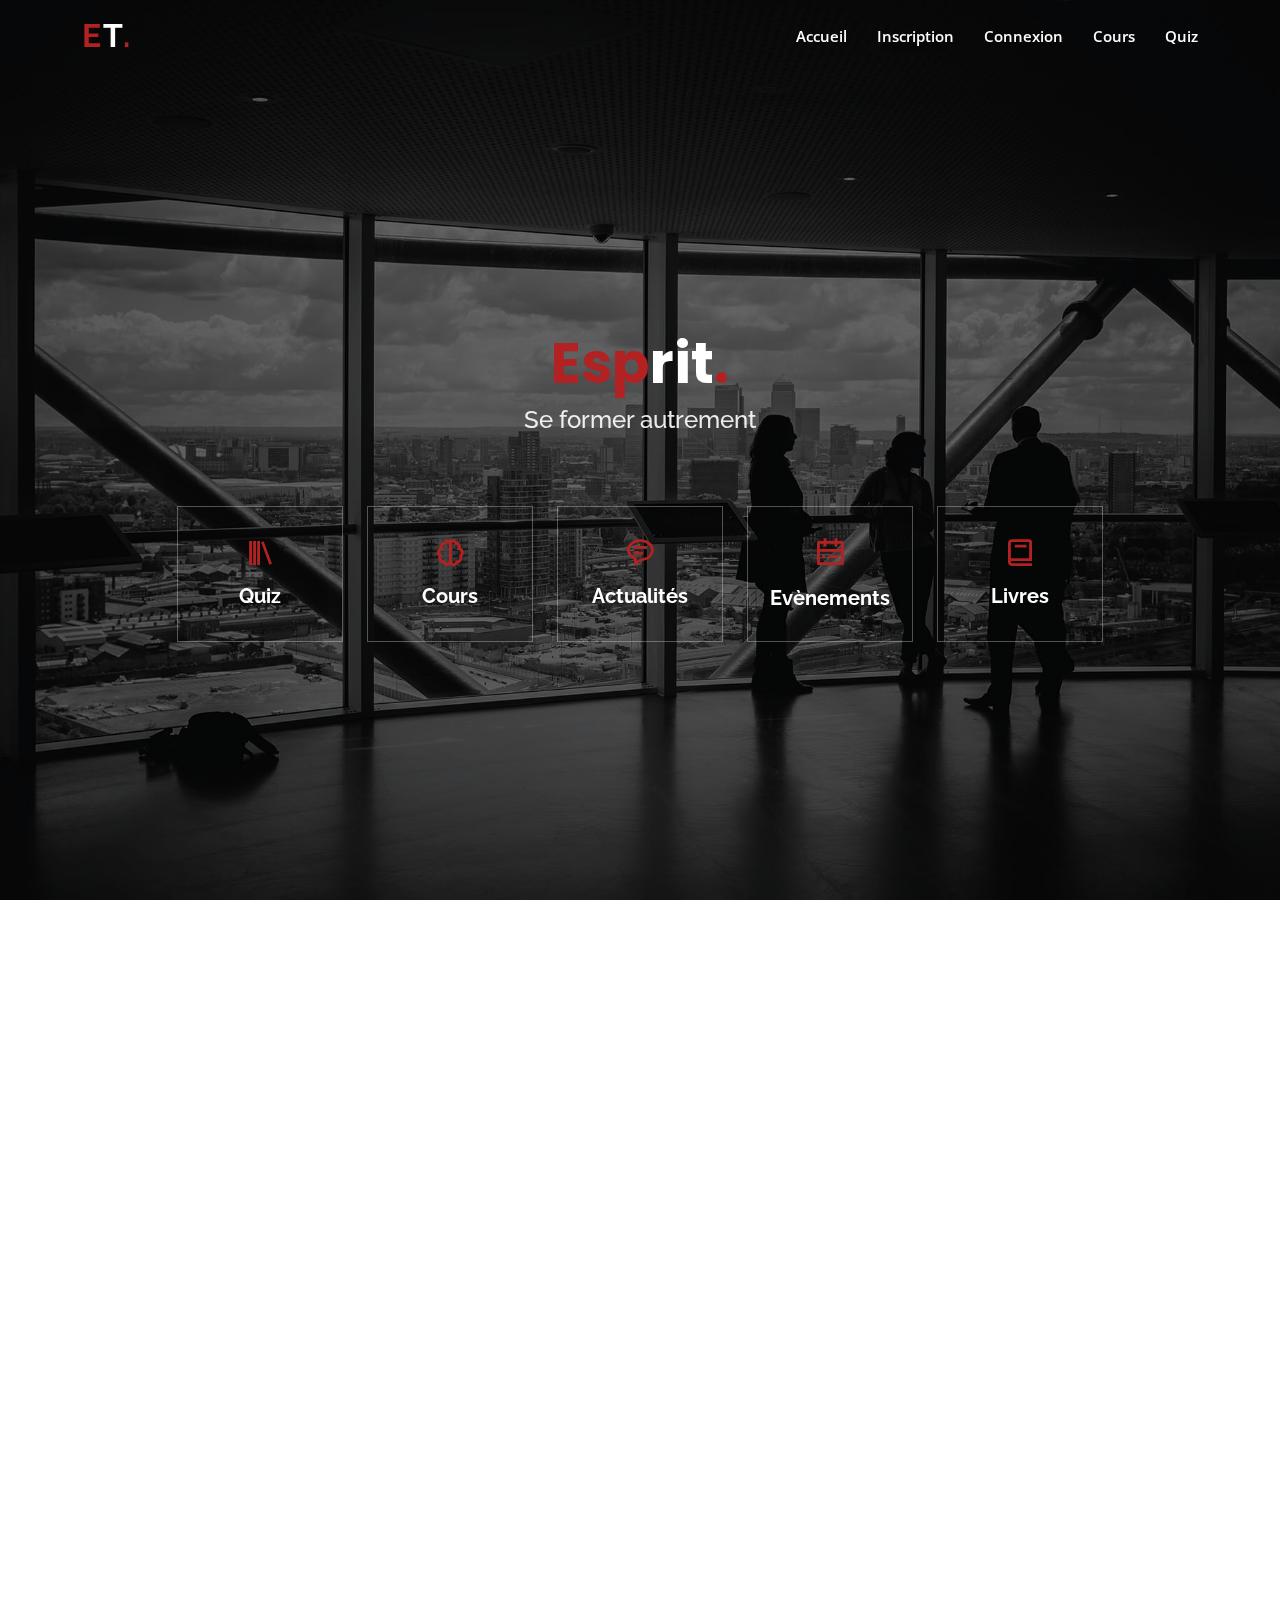
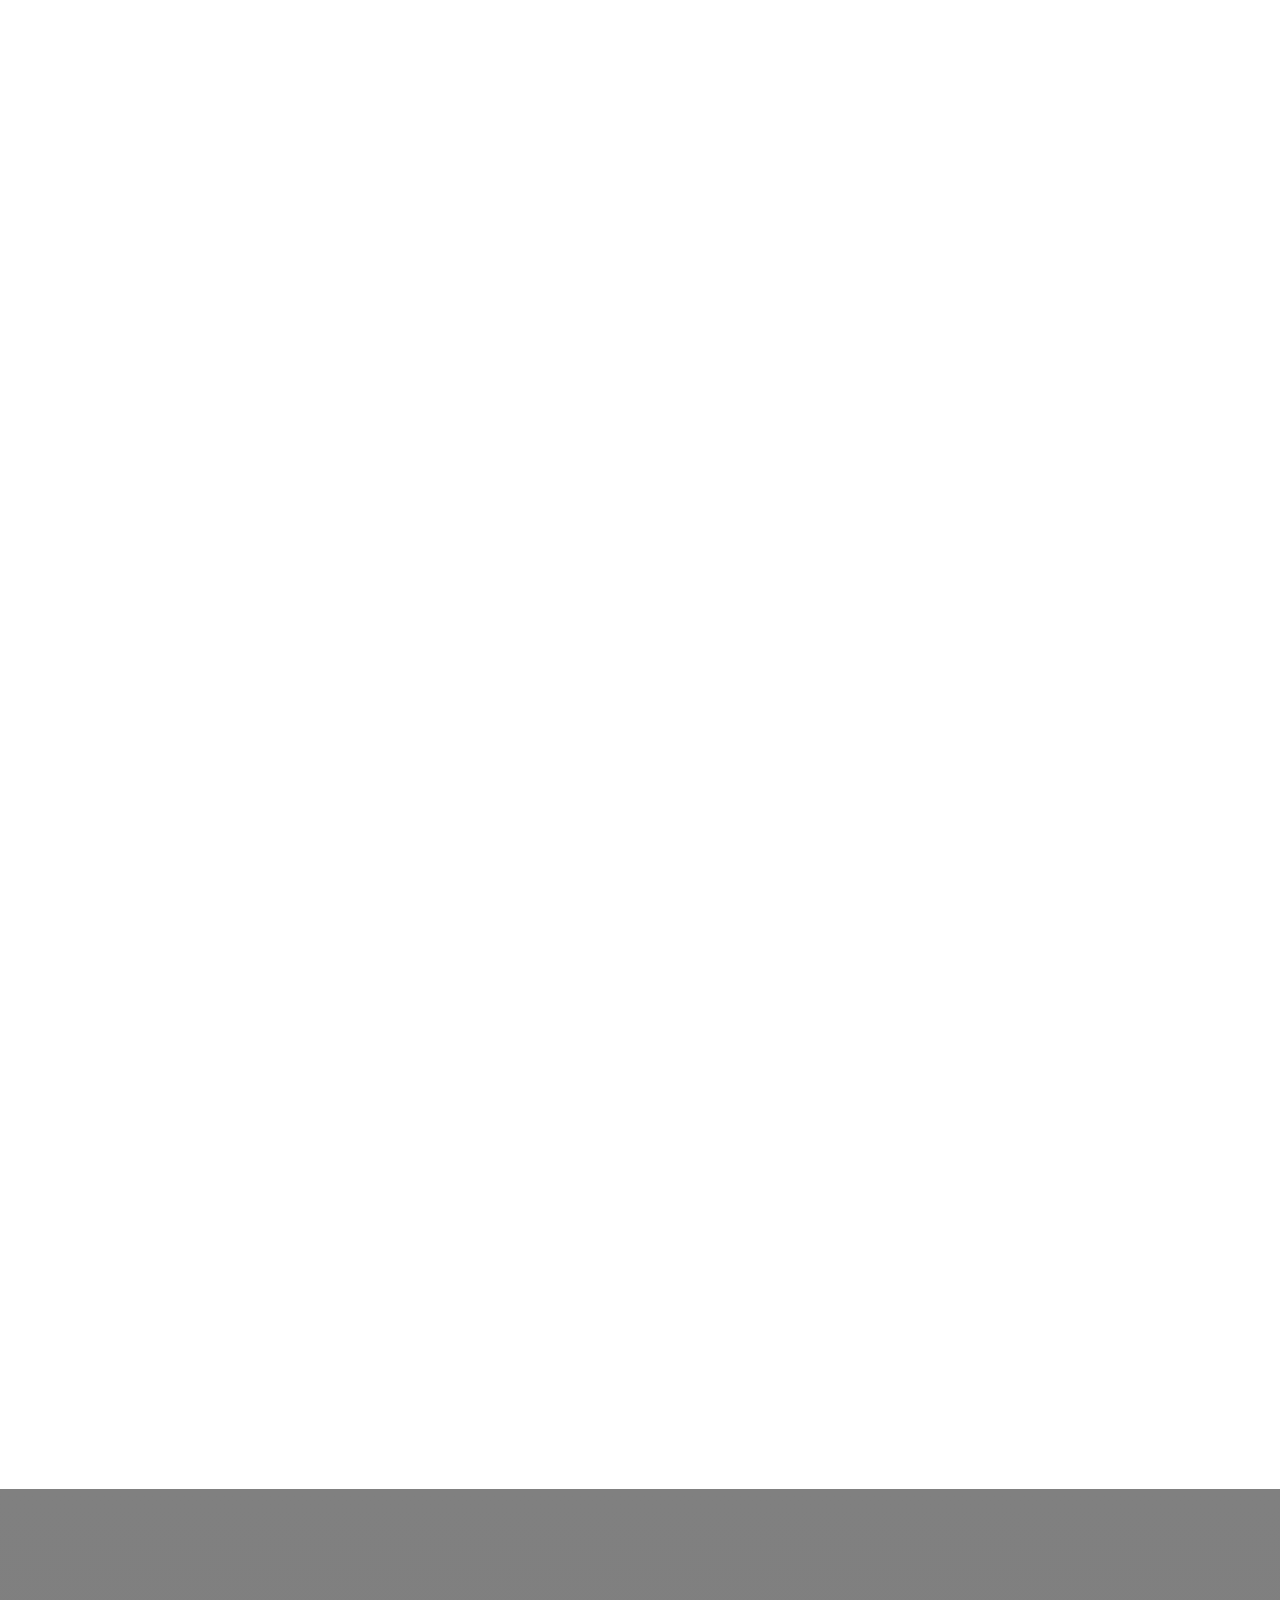
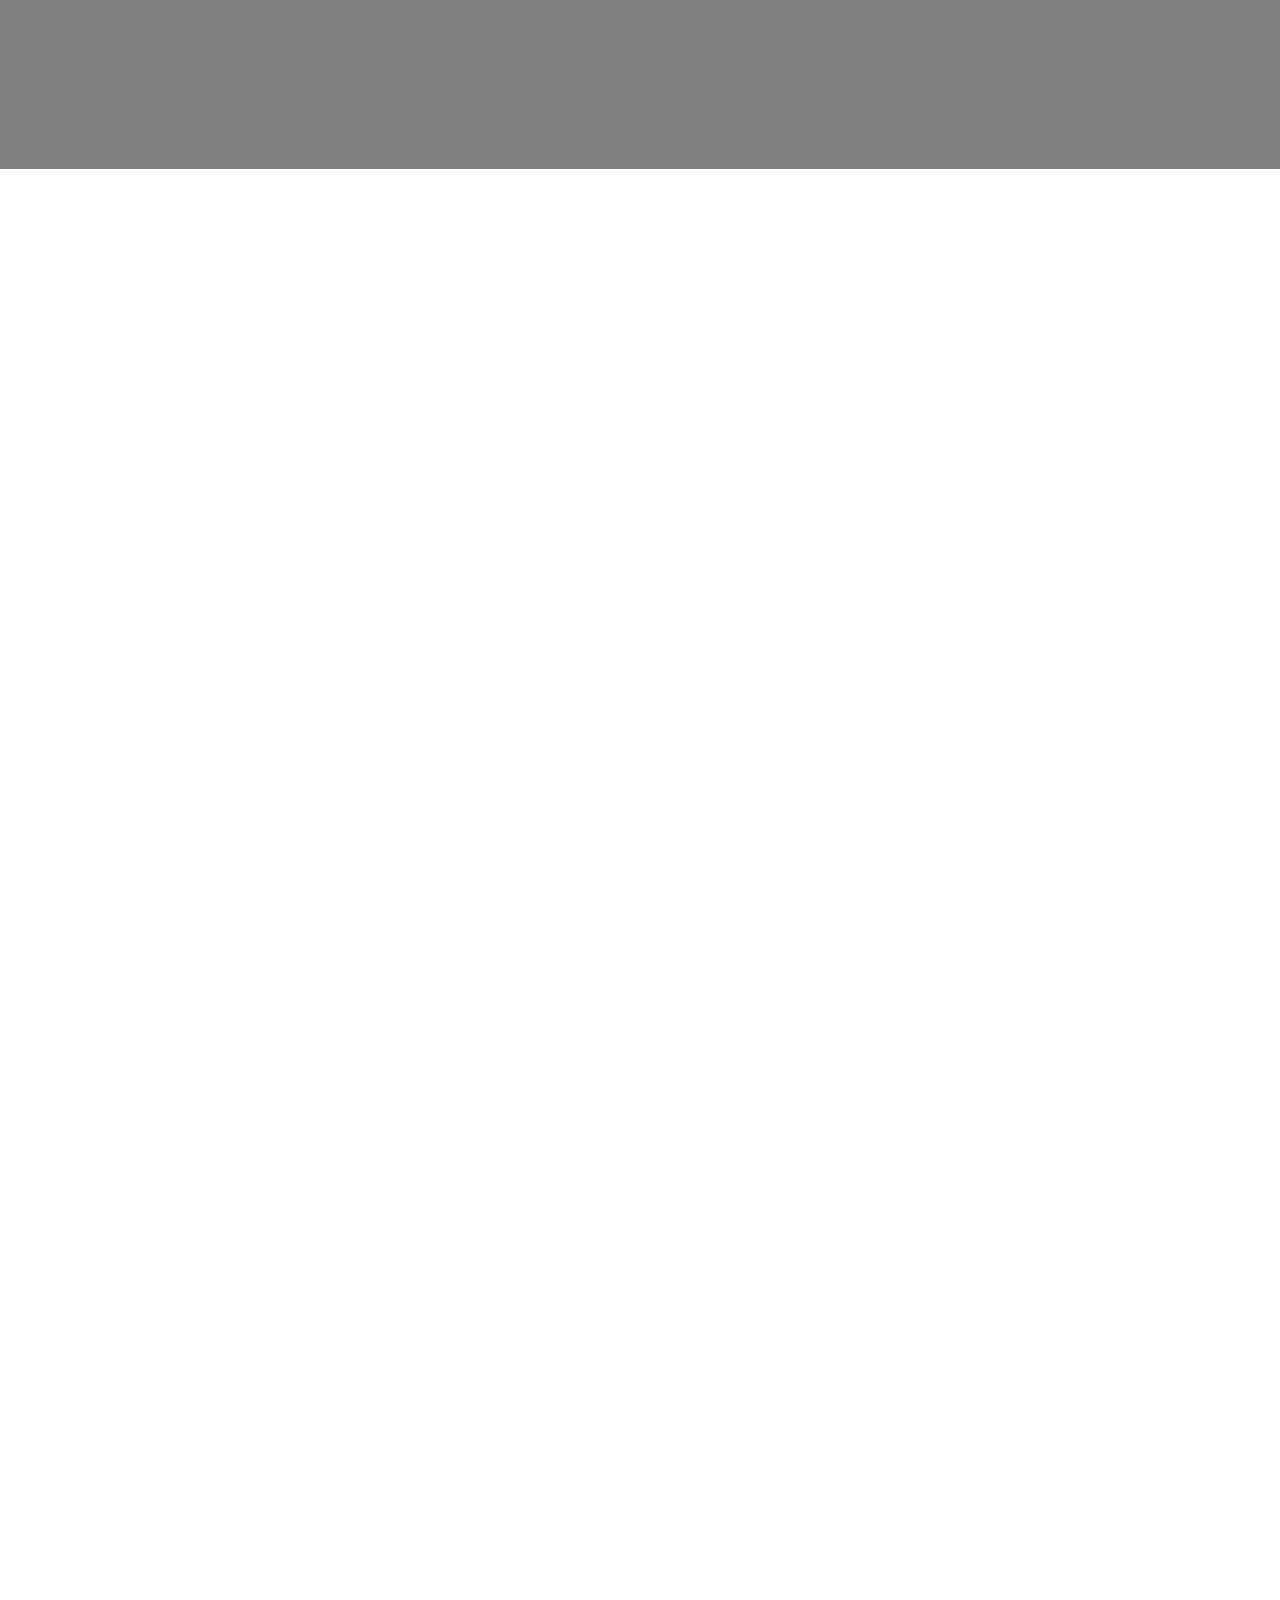
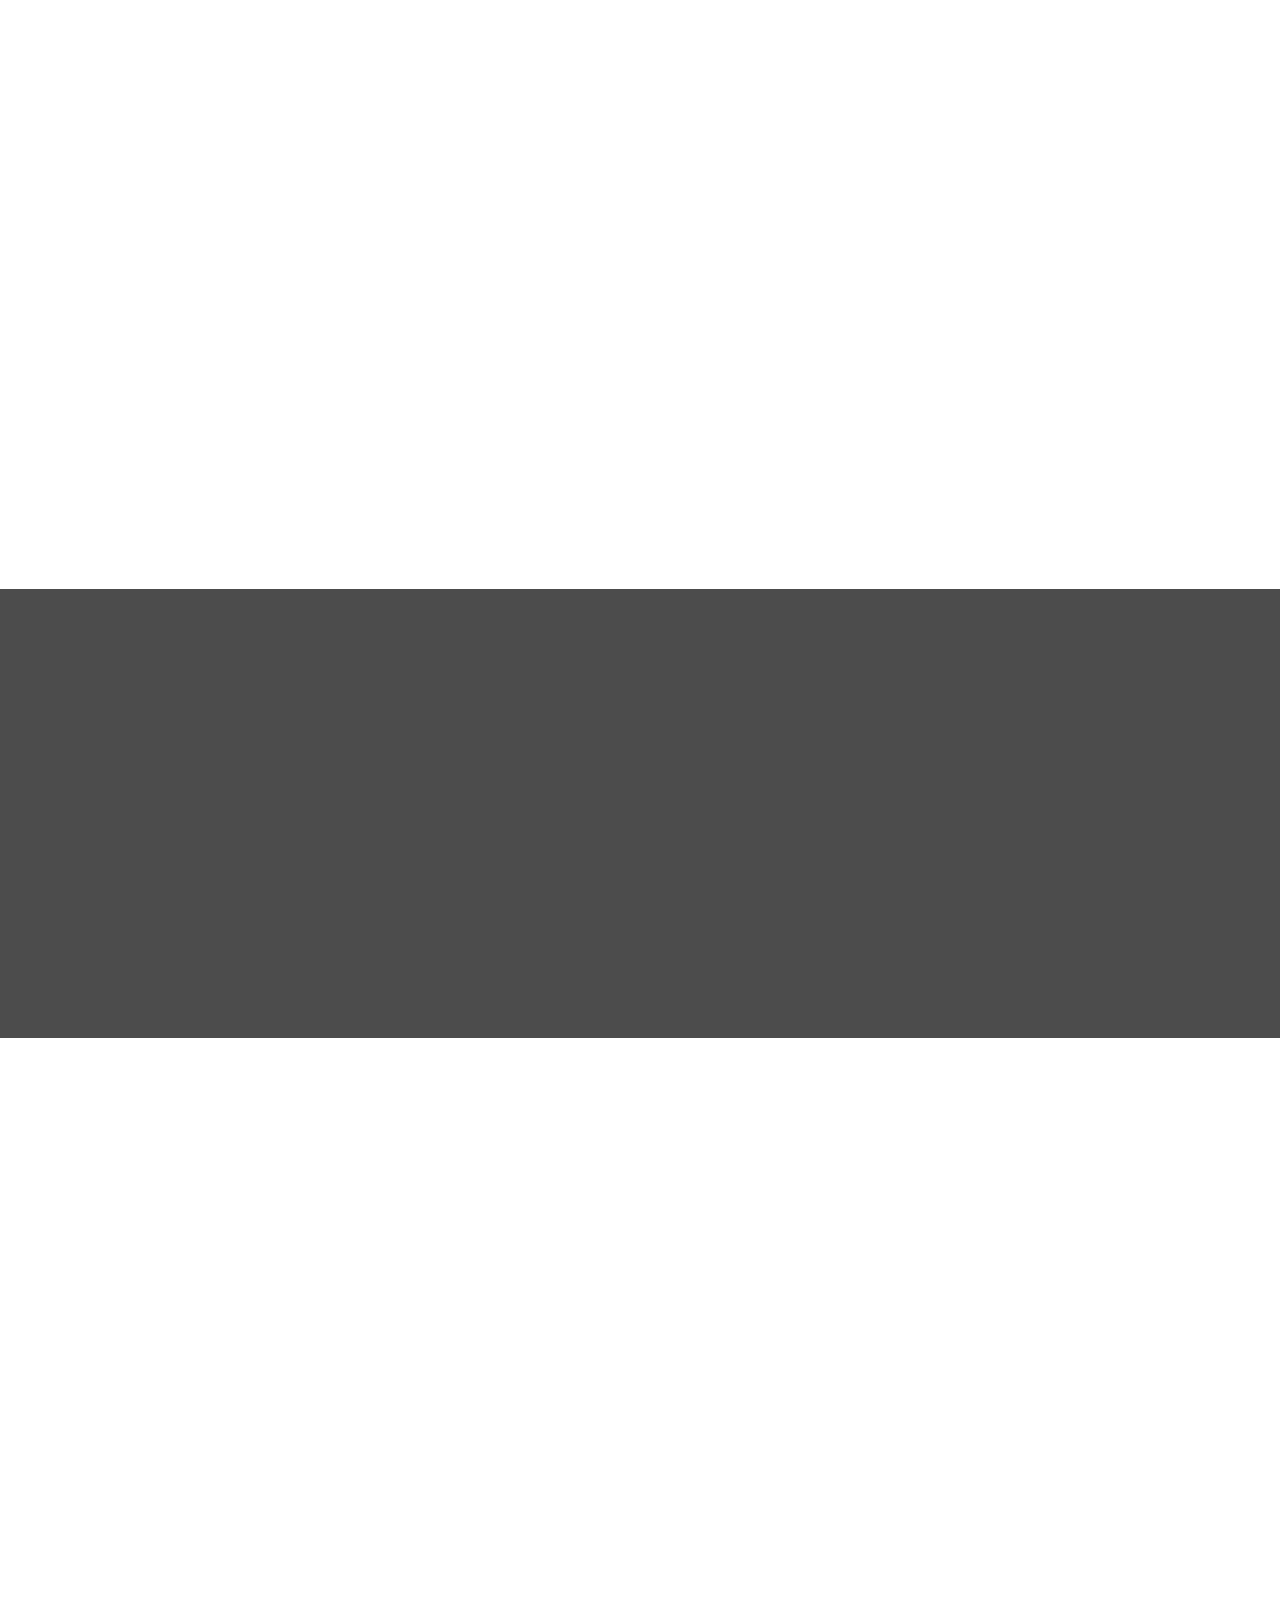
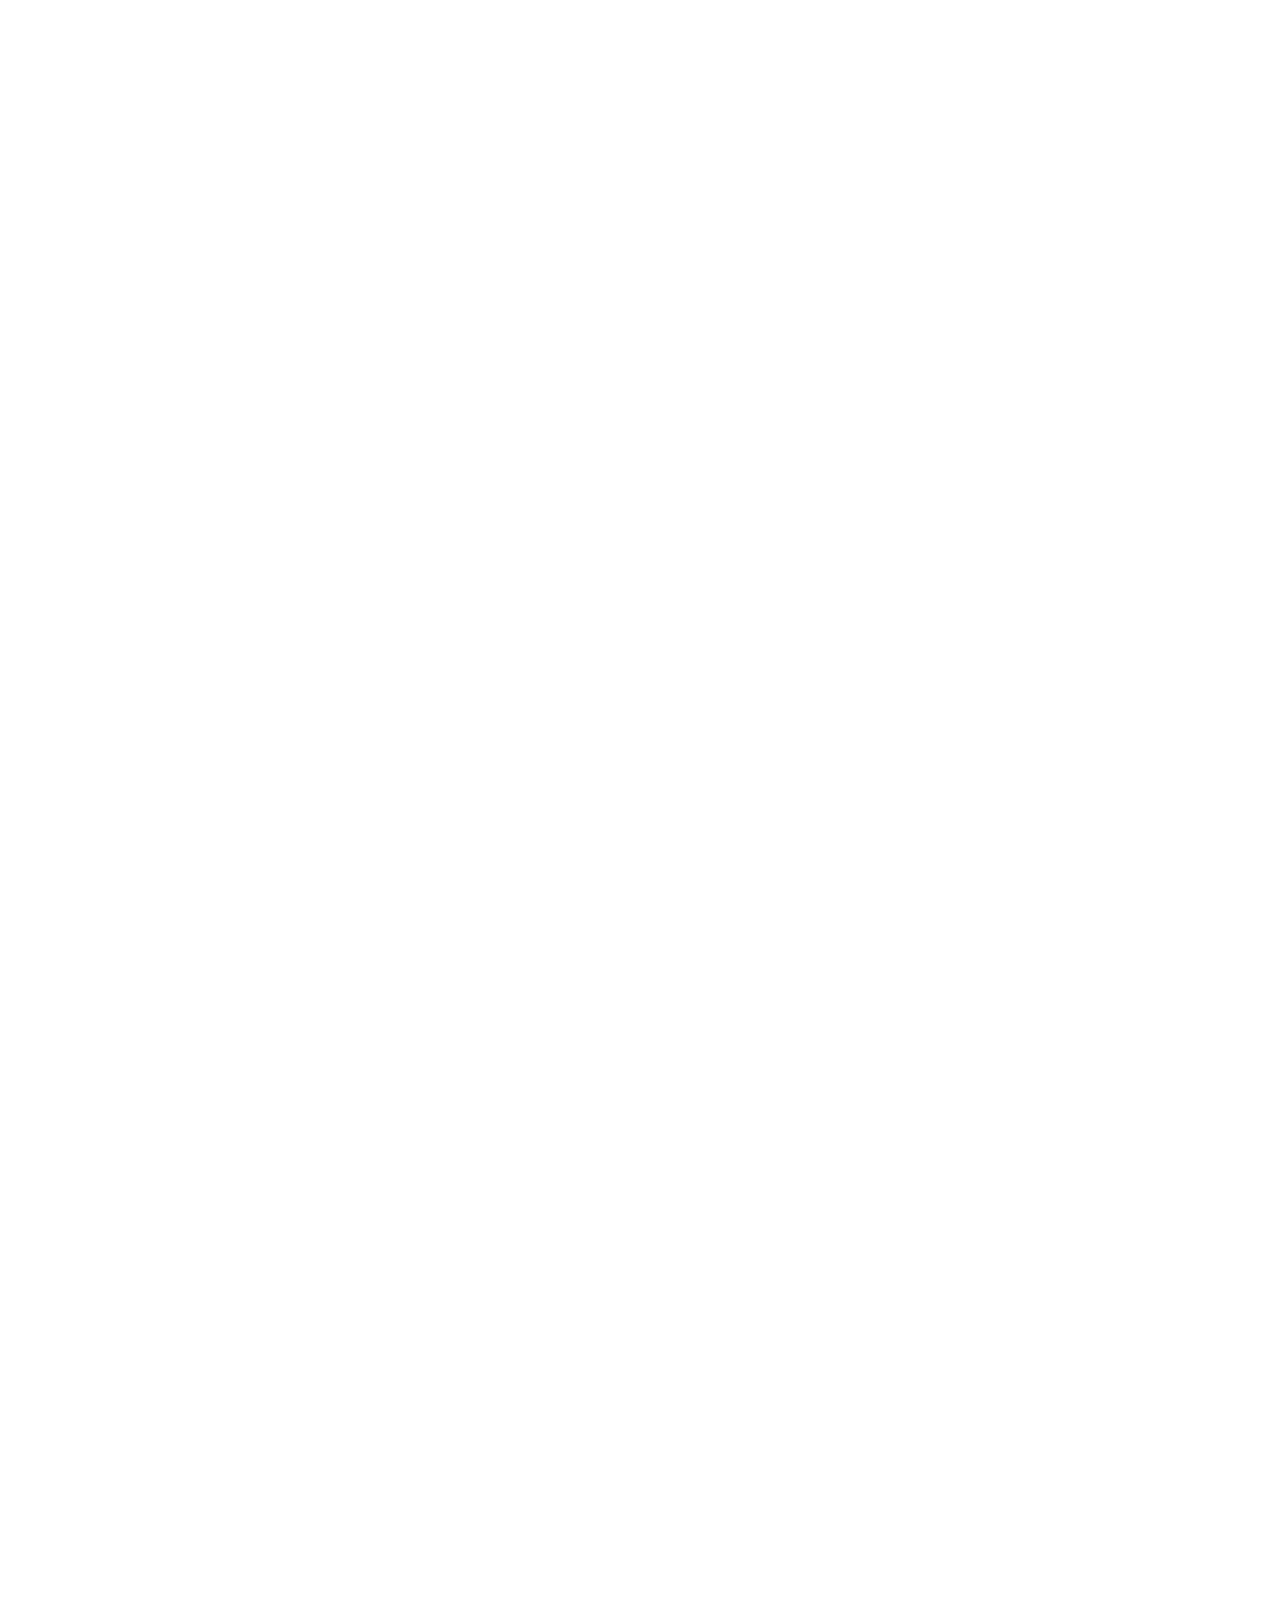
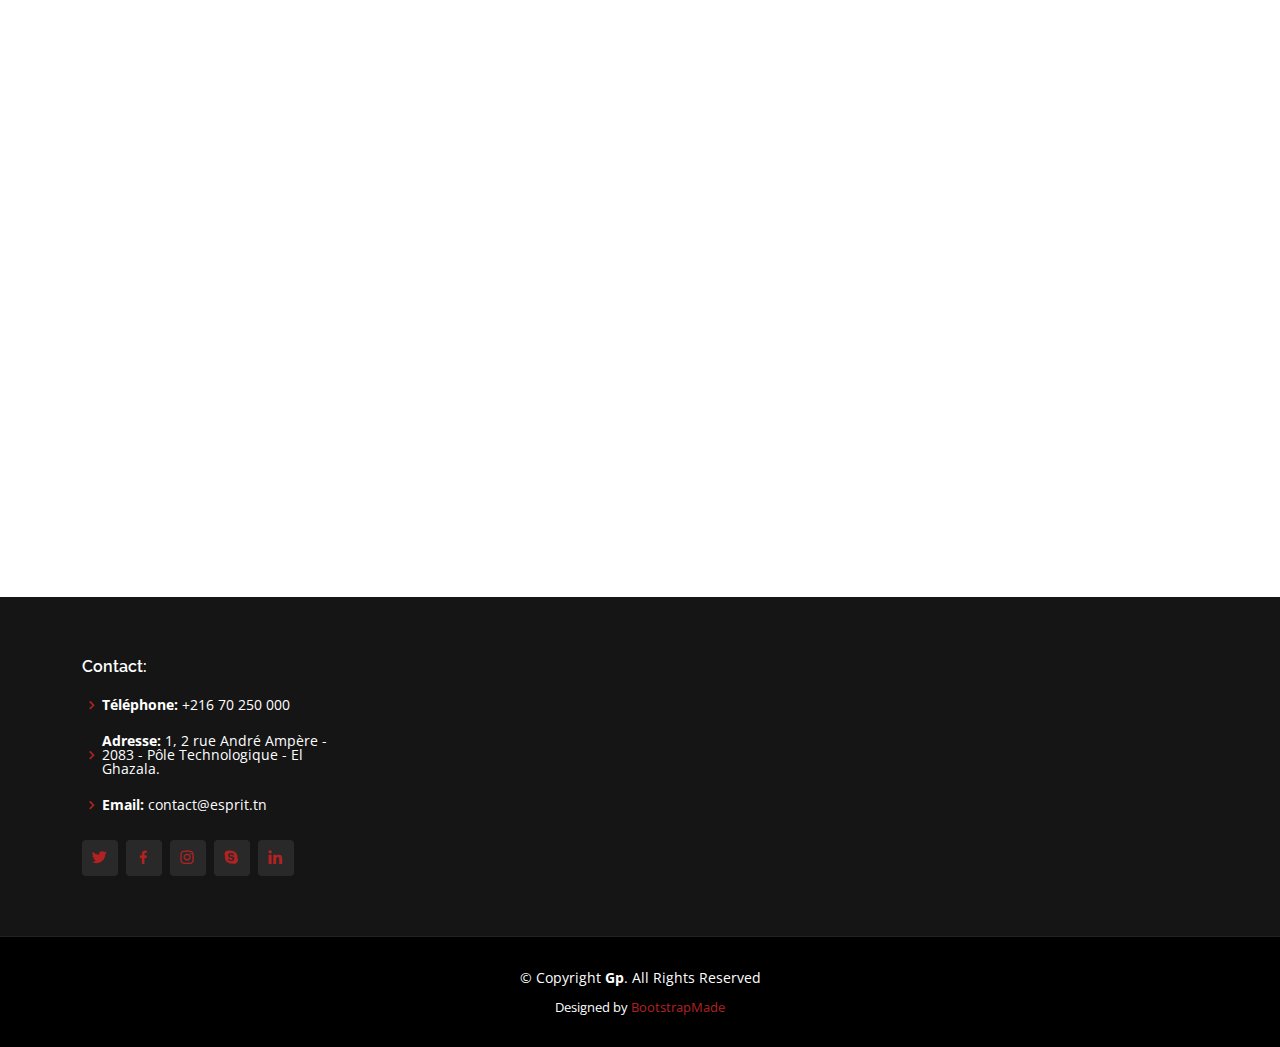
<file: front/index.html>
<!DOCTYPE html>

<html lang="en">

<head>
    <meta charset="utf-8">
    <meta content="width=device-width, initial-scale=1.0" name="viewport">

    <title>Gp Bootstrap Template - Index</title>
    <meta content="" name="description">
    <meta content="" name="keywords">

    <!-- Favicons -->
    <link href="assets/img/favicon.png" rel="icon">
    <link href="assets/img/apple-touch-icon.png" rel="apple-touch-icon">

    <!-- Google Fonts -->
    <link href="https://fonts.googleapis.com/css?family=Open+Sans:300,300i,400,400i,600,600i,700,700i|Raleway:300,300i,400,400i,500,500i,600,600i,700,700i|Poppins:300,300i,400,400i,500,500i,600,600i,700,700i" rel="stylesheet">

    <!-- Vendor CSS Files -->
    <link href="assets/vendor/aos/aos.css" rel="stylesheet">
    <link href="assets/vendor/bootstrap/css/bootstrap.min.css" rel="stylesheet">
    <link href="assets/vendor/bootstrap-icons/bootstrap-icons.css" rel="stylesheet">
    <link href="assets/vendor/boxicons/css/boxicons.min.css" rel="stylesheet">
    <link href="assets/vendor/glightbox/css/glightbox.min.css" rel="stylesheet">
    <link href="assets/vendor/remixicon/remixicon.css" rel="stylesheet">
    <link href="assets/vendor/swiper/swiper-bundle.min.css" rel="stylesheet">

    <!-- Template Main CSS File -->
    <link href="assets/css/style.css" rel="stylesheet">

    <!-- =======================================================
  * Template Name: Gp - v4.1.0
  * Template URL: https://bootstrapmade.com/gp-free-multipurpose-html-bootstrap-template/
  * Author: BootstrapMade.com
  * License: https://bootstrapmade.com/license/
  ======================================================== -->
</head>

<body>

    <!-- ======= Header ======= -->
    <header id="header" class="fixed-top ">
        <div class="container d-flex align-items-center justify-content-lg-between">

            <h1 class="logo me-auto me-lg-0"><a href="index.html"><span>E</span>T<span>.</span></a></h1>
            <!-- Uncomment below if you prefer to use an image logo -->
            <!-- <a href="index.html" class="logo me-auto me-lg-0"><img src="assets/img/logo.png" alt="" class="img-fluid"></a>-->

            <nav id="navbar" class="navbar order-last order-lg-0">

                <ul>
                    <li><a class="nav-link scrollto " active href="index.html">Accueil</a></li>
                    <li><a class="nav-link scrollto" href="register.php">Inscription</a></li>
                    <li><a class="nav-link scrollto" href="profil.php">Connexion</a></li>
                    <li><a class="nav-link scrollto" href="cours/cours.php">Cours</a></li>
                    <li><a class="nav-link scrollto" href="cours/afficherQuiz.php">Quiz</a></li>

                </ul>
                <i class="bi bi-list mobile-nav-toggle"></i>
            </nav>
            <!-- .navbar -->



        </div>
    </header>
    <!-- End Header -->

    <!-- ======= Hero Section ======= -->
    <section id="hero" class="d-flex align-items-center justify-content-center">
        <div class="container" data-aos="fade-up">

            <div class="row justify-content-center" data-aos="fade-up" data-aos-delay="150">
                <div class="col-xl-6 col-lg-8">
                    <h1><span>Esp</span>rit<span>.</span></h1>
                    <h2>Se former autrement</h2>
                </div>
            </div>

            <div class="row gy-4 mt-5 justify-content-center" data-aos="zoom-in" data-aos-delay="250">
                <div class="col-xl-2 col-md-4">
                    <div class="icon-box">
                        <i class="bx bx-library"></i>
                        <h3><a href="cours/afficherQuiz.php">Quiz</a></h3>
                    </div>
                </div>
                <div class="col-xl-2 col-md-4">
                    <div class="icon-box">
                        <i class="bx bx-brain"></i>
                        <h3><a href="cours/cours.php">Cours</a></h3>
                    </div>
                </div>
                <div class="col-xl-2 col-md-4">
                    <div class="icon-box">
                        <i class="bx bx-message-rounded-detail"></i>
                        <h3><a href="">Actualités</a></h3>
                    </div>
                </div>
                <div class="col-xl-2 col-md-4">
                    <div class="icon-box">
                        <i class="ri-calendar-todo-line"></i>
                        <h3><a href="">Evènements</a></h3>
                    </div>
                </div>
                <div class="col-xl-2 col-md-4">
                    <div class="icon-box">
                        <i class="bx bx-book"></i>
                        <h3><a href="">Livres</a></h3>
                    </div>
                </div>

            </div>

        </div>
    </section>
    <!-- End Hero -->

    <main id="main">

        <!-- ======= About Section ======= -->
        <section id="about" class="about">
            <div class="container" data-aos="fade-up">

                <div class="row">
                    <div class="col-lg-6 order-1 order-lg-2" data-aos="fade-left" data-aos-delay="100">
                        <img src="assets/img/about.jpg" class="img-fluid" alt="">
                    </div>
                    <div class="col-lg-6 pt-4 pt-lg-0 order-2 order-lg-1 content" data-aos="fade-right" data-aos-delay="100">
                        <h3>Voluptatem dignissimos provident quasi corporis voluptates sit assumenda.</h3>
                        <p class="fst-italic">
                            Lorem ipsum dolor sit amet, consectetur adipiscing elit, sed do eiusmod tempor incididunt ut labore et dolore magna aliqua.
                        </p>
                        <ul>
                            <li><i class="ri-check-double-line"></i> Ullamco laboris nisi ut aliquip ex ea commodo consequat.</li>
                            <li><i class="ri-check-double-line"></i> Duis aute irure dolor in reprehenderit in voluptate velit.</li>
                            <li><i class="ri-check-double-line"></i> Ullamco laboris nisi ut aliquip ex ea commodo consequat. Duis aute irure dolor in reprehenderit in voluptate trideta storacalaperda mastiro dolore eu fugiat nulla pariatur.
                            </li>
                        </ul>
                        <p>
                            Ullamco laboris nisi ut aliquip ex ea commodo consequat. Duis aute irure dolor in reprehenderit in voluptate velit esse cillum dolore eu fugiat nulla pariatur. Excepteur sint occaecat cupidatat non proident
                        </p>
                    </div>
                </div>

            </div>
        </section>
        <!-- End About Section -->

        <!-- ======= Clients Section ======= -->
        <section id="clients" class="clients">
            <div class="container" data-aos="zoom-in">

                <div class="clients-slider swiper-container">
                    <div class="swiper-wrapper align-items-center">
                        <div class="swiper-slide"><img src="assets/img/clients/client-1.png" class="img-fluid" alt=""></div>
                        <div class="swiper-slide"><img src="assets/img/clients/client-2.png" class="img-fluid" alt=""></div>
                        <div class="swiper-slide"><img src="assets/img/clients/client-3.png" class="img-fluid" alt=""></div>
                        <div class="swiper-slide"><img src="assets/img/clients/client-4.png" class="img-fluid" alt=""></div>
                        <div class="swiper-slide"><img src="assets/img/clients/client-5.png" class="img-fluid" alt=""></div>
                        <div class="swiper-slide"><img src="assets/img/clients/client-6.png" class="img-fluid" alt=""></div>
                        <div class="swiper-slide"><img src="assets/img/clients/client-7.png" class="img-fluid" alt=""></div>
                        <div class="swiper-slide"><img src="assets/img/clients/client-8.png" class="img-fluid" alt=""></div>
                    </div>
                    <div class="swiper-pagination"></div>
                </div>

            </div>
        </section>
        <!-- End Clients Section -->

        <!-- ======= Features Section ======= -->
        <section id="features" class="features">
            <div class="container" data-aos="fade-up">

                <div class="row">
                    <div class="image col-lg-6" style='background-image: url("assets/img/features.jpg");' data-aos="fade-right">
                    </div>
                    <div class="col-lg-6" data-aos="fade-left" data-aos-delay="100">
                        <div class="icon-box mt-5 mt-lg-0" data-aos="zoom-in" data-aos-delay="150">
                            <i class="bx bx-receipt"></i>
                            <h4>Est labore ad</h4>
                            <p>Consequuntur sunt aut quasi enim aliquam quae harum pariatur laboris nisi ut aliquip</p>
                        </div>
                        <div class="icon-box mt-5" data-aos="zoom-in" data-aos-delay="150">
                            <i class="bx bx-cube-alt"></i>
                            <h4>Harum esse qui</h4>
                            <p>Excepteur sint occaecat cupidatat non proident, sunt in culpa qui officia deserunt</p>
                        </div>
                        <div class="icon-box mt-5" data-aos="zoom-in" data-aos-delay="150">
                            <i class="bx bx-images"></i>
                            <h4>Aut occaecati</h4>
                            <p>Aut suscipit aut cum nemo deleniti aut omnis. Doloribus ut maiores omnis facere</p>
                        </div>
                        <div class="icon-box mt-5" data-aos="zoom-in" data-aos-delay="150">
                            <i class="bx bx-shield"></i>
                            <h4>Beatae veritatis</h4>
                            <p>Expedita veritatis consequuntur nihil tempore laudantium vitae denat pacta</p>
                        </div>
                    </div>
                </div>

            </div>
        </section>
        <!-- End Features Section -->

        <!-- ======= Services Section ======= -->
        <section id="services" class="services">
            <div class="container" data-aos="fade-up">

                <div class="section-title">
                    <h2>Services</h2>
                    <p>Check our Services</p>
                </div>

                <div class="row">
                    <div class="col-lg-4 col-md-6 d-flex align-items-stretch" data-aos="zoom-in" data-aos-delay="100">
                        <div class="icon-box">
                            <div class="icon"><i class="bx bxl-dribbble"></i></div>
                            <h4><a href="">Lorem Ipsum</a></h4>
                            <p>Voluptatum deleniti atque corrupti quos dolores et quas molestias excepturi</p>
                        </div>
                    </div>

                    <div class="col-lg-4 col-md-6 d-flex align-items-stretch mt-4 mt-md-0" data-aos="zoom-in" data-aos-delay="200">
                        <div class="icon-box">
                            <div class="icon"><i class="bx bx-file"></i></div>
                            <h4><a href="">Sed ut perspiciatis</a></h4>
                            <p>Duis aute irure dolor in reprehenderit in voluptate velit esse cillum dolore</p>
                        </div>
                    </div>

                    <div class="col-lg-4 col-md-6 d-flex align-items-stretch mt-4 mt-lg-0" data-aos="zoom-in" data-aos-delay="300">
                        <div class="icon-box">
                            <div class="icon"><i class="bx bx-tachometer"></i></div>
                            <h4><a href="">Magni Dolores</a></h4>
                            <p>Excepteur sint occaecat cupidatat non proident, sunt in culpa qui officia</p>
                        </div>
                    </div>

                    <div class="col-lg-4 col-md-6 d-flex align-items-stretch mt-4" data-aos="zoom-in" data-aos-delay="100">
                        <div class="icon-box">
                            <div class="icon"><i class="bx bx-world"></i></div>
                            <h4><a href="">Nemo Enim</a></h4>
                            <p>At vero eos et accusamus et iusto odio dignissimos ducimus qui blanditiis</p>
                        </div>
                    </div>

                    <div class="col-lg-4 col-md-6 d-flex align-items-stretch mt-4" data-aos="zoom-in" data-aos-delay="200">
                        <div class="icon-box">
                            <div class="icon"><i class="bx bx-slideshow"></i></div>
                            <h4><a href="">Dele cardo</a></h4>
                            <p>Quis consequatur saepe eligendi voluptatem consequatur dolor consequuntur</p>
                        </div>
                    </div>

                    <div class="col-lg-4 col-md-6 d-flex align-items-stretch mt-4" data-aos="zoom-in" data-aos-delay="300">
                        <div class="icon-box">
                            <div class="icon"><i class="bx bx-arch"></i></div>
                            <h4><a href="">Divera don</a></h4>
                            <p>Modi nostrum vel laborum. Porro fugit error sit minus sapiente sit aspernatur</p>
                        </div>
                    </div>

                </div>

            </div>
        </section>
        <!-- End Services Section -->

        <!-- ======= Cta Section ======= -->
        <section id="cta" class="cta">
            <div class="container" data-aos="zoom-in">

                <div class="text-center">
                    <h3>Call To Action</h3>
                    <p> Duis aute irure dolor in reprehenderit in voluptate velit esse cillum dolore eu fugiat nulla pariatur. Excepteur sint occaecat cupidatat non proident, sunt in culpa qui officia deserunt mollit anim id est laborum.
                    </p>
                    <a class="cta-btn" href="#">Call To Action</a>
                </div>

            </div>
        </section>
        <!-- End Cta Section -->

        <!-- ======= Portfolio Section ======= -->
        <section id="portfolio" class="portfolio">
            <div class="container" data-aos="fade-up">

                <div class="section-title">
                    <h2>Portfolio</h2>
                    <p>Check our Portfolio</p>
                </div>

                <div class="row" data-aos="fade-up" data-aos-delay="100">
                    <div class="col-lg-12 d-flex justify-content-center">
                        <ul id="portfolio-flters">
                            <li data-filter="*" class="filter-active">All</li>
                            <li data-filter=".filter-app">App</li>
                            <li data-filter=".filter-card">Card</li>
                            <li data-filter=".filter-web">Web</li>
                        </ul>
                    </div>
                </div>

                <div class="row portfolio-container" data-aos="fade-up" data-aos-delay="200">

                    <div class="col-lg-4 col-md-6 portfolio-item filter-app">
                        <div class="portfolio-wrap">
                            <img src="assets/img/portfolio/portfolio-1.jpg" class="img-fluid" alt="">
                            <div class="portfolio-info">
                                <h4>App 1</h4>
                                <p>App</p>
                                <div class="portfolio-links">
                                    <a href="assets/img/portfolio/portfolio-1.jpg" data-gallery="portfolioGallery" class="portfolio-lightbox" title="App 1"><i class="bx bx-plus"></i></a>
                                    <a href="portfolio-details.html" title="More Details"><i class="bx bx-link"></i></a>
                                </div>
                            </div>
                        </div>
                    </div>

                    <div class="col-lg-4 col-md-6 portfolio-item filter-web">
                        <div class="portfolio-wrap">
                            <img src="assets/img/portfolio/portfolio-2.jpg" class="img-fluid" alt="">
                            <div class="portfolio-info">
                                <h4>Web 3</h4>
                                <p>Web</p>
                                <div class="portfolio-links">
                                    <a href="assets/img/portfolio/portfolio-2.jpg" data-gallery="portfolioGallery" class="portfolio-lightbox" title="Web 3"><i class="bx bx-plus"></i></a>
                                    <a href="portfolio-details.html" title="More Details"><i class="bx bx-link"></i></a>
                                </div>
                            </div>
                        </div>
                    </div>

                    <div class="col-lg-4 col-md-6 portfolio-item filter-app">
                        <div class="portfolio-wrap">
                            <img src="assets/img/portfolio/portfolio-3.jpg" class="img-fluid" alt="">
                            <div class="portfolio-info">
                                <h4>App 2</h4>
                                <p>App</p>
                                <div class="portfolio-links">
                                    <a href="assets/img/portfolio/portfolio-3.jpg" data-gallery="portfolioGallery" class="portfolio-lightbox" title="App 2"><i class="bx bx-plus"></i></a>
                                    <a href="portfolio-details.html" title="More Details"><i class="bx bx-link"></i></a>
                                </div>
                            </div>
                        </div>
                    </div>

                    <div class="col-lg-4 col-md-6 portfolio-item filter-card">
                        <div class="portfolio-wrap">
                            <img src="assets/img/portfolio/portfolio-4.jpg" class="img-fluid" alt="">
                            <div class="portfolio-info">
                                <h4>Card 2</h4>
                                <p>Card</p>
                                <div class="portfolio-links">
                                    <a href="assets/img/portfolio/portfolio-4.jpg" data-gallery="portfolioGallery" class="portfolio-lightbox" title="Card 2"><i class="bx bx-plus"></i></a>
                                    <a href="portfolio-details.html" title="More Details"><i class="bx bx-link"></i></a>
                                </div>
                            </div>
                        </div>
                    </div>

                    <div class="col-lg-4 col-md-6 portfolio-item filter-web">
                        <div class="portfolio-wrap">
                            <img src="assets/img/portfolio/portfolio-5.jpg" class="img-fluid" alt="">
                            <div class="portfolio-info">
                                <h4>Web 2</h4>
                                <p>Web</p>
                                <div class="portfolio-links">
                                    <a href="assets/img/portfolio/portfolio-5.jpg" data-gallery="portfolioGallery" class="portfolio-lightbox" title="Web 2"><i class="bx bx-plus"></i></a>
                                    <a href="portfolio-details.html" title="More Details"><i class="bx bx-link"></i></a>
                                </div>
                            </div>
                        </div>
                    </div>

                    <div class="col-lg-4 col-md-6 portfolio-item filter-app">
                        <div class="portfolio-wrap">
                            <img src="assets/img/portfolio/portfolio-6.jpg" class="img-fluid" alt="">
                            <div class="portfolio-info">
                                <h4>App 3</h4>
                                <p>App</p>
                                <div class="portfolio-links">
                                    <a href="assets/img/portfolio/portfolio-6.jpg" data-gallery="portfolioGallery" class="portfolio-lightbox" title="App 3"><i class="bx bx-plus"></i></a>
                                    <a href="portfolio-details.html" title="More Details"><i class="bx bx-link"></i></a>
                                </div>
                            </div>
                        </div>
                    </div>

                    <div class="col-lg-4 col-md-6 portfolio-item filter-card">
                        <div class="portfolio-wrap">
                            <img src="assets/img/portfolio/portfolio-7.jpg" class="img-fluid" alt="">
                            <div class="portfolio-info">
                                <h4>Card 1</h4>
                                <p>Card</p>
                                <div class="portfolio-links">
                                    <a href="assets/img/portfolio/portfolio-7.jpg" data-gallery="portfolioGallery" class="portfolio-lightbox" title="Card 1"><i class="bx bx-plus"></i></a>
                                    <a href="portfolio-details.html" title="More Details"><i class="bx bx-link"></i></a>
                                </div>
                            </div>
                        </div>
                    </div>

                    <div class="col-lg-4 col-md-6 portfolio-item filter-card">
                        <div class="portfolio-wrap">
                            <img src="assets/img/portfolio/portfolio-8.jpg" class="img-fluid" alt="">
                            <div class="portfolio-info">
                                <h4>Card 3</h4>
                                <p>Card</p>
                                <div class="portfolio-links">
                                    <a href="assets/img/portfolio/portfolio-8.jpg" data-gallery="portfolioGallery" class="portfolio-lightbox" title="Card 3"><i class="bx bx-plus"></i></a>
                                    <a href="portfolio-details.html" title="More Details"><i class="bx bx-link"></i></a>
                                </div>
                            </div>
                        </div>
                    </div>

                    <div class="col-lg-4 col-md-6 portfolio-item filter-web">
                        <div class="portfolio-wrap">
                            <img src="assets/img/portfolio/portfolio-9.jpg" class="img-fluid" alt="">
                            <div class="portfolio-info">
                                <h4>Web 3</h4>
                                <p>Web</p>
                                <div class="portfolio-links">
                                    <a href="assets/img/portfolio/portfolio-9.jpg" data-gallery="portfolioGallery" class="portfolio-lightbox" title="Web 3"><i class="bx bx-plus"></i></a>
                                    <a href="portfolio-details.html" title="More Details"><i class="bx bx-link"></i></a>
                                </div>
                            </div>
                        </div>
                    </div>

                </div>

            </div>
        </section>
        <!-- End Portfolio Section -->

        <!-- ======= Counts Section ======= -->
        <section id="counts" class="counts">
            <div class="container" data-aos="fade-up">

                <div class="row no-gutters">
                    <div class="image col-xl-5 d-flex align-items-stretch justify-content-center justify-content-lg-start" data-aos="fade-right" data-aos-delay="100"></div>
                    <div class="col-xl-7 ps-0 ps-lg-5 pe-lg-1 d-flex align-items-stretch" data-aos="fade-left" data-aos-delay="100">
                        <div class="content d-flex flex-column justify-content-center">
                            <h3>Voluptatem dignissimos provident quasi</h3>
                            <p>
                                Lorem ipsum dolor sit amet, consectetur adipiscing elit, sed do eiusmod tempor incididunt ut labore et dolore magna aliqua. Duis aute irure dolor in reprehenderit
                            </p>
                            <div class="row">
                                <div class="col-md-6 d-md-flex align-items-md-stretch">
                                    <div class="count-box">
                                        <i class="bi bi-emoji-smile"></i>
                                        <span data-purecounter-start="0" data-purecounter-end="65" data-purecounter-duration="2" class="purecounter"></span>
                                        <p><strong>Happy Clients</strong> consequuntur voluptas nostrum aliquid ipsam architecto ut.</p>
                                    </div>
                                </div>

                                <div class="col-md-6 d-md-flex align-items-md-stretch">
                                    <div class="count-box">
                                        <i class="bi bi-journal-richtext"></i>
                                        <span data-purecounter-start="0" data-purecounter-end="85" data-purecounter-duration="2" class="purecounter"></span>
                                        <p><strong>Projects</strong> adipisci atque cum quia aspernatur totam laudantium et quia dere tan
                                        </p>
                                    </div>
                                </div>

                                <div class="col-md-6 d-md-flex align-items-md-stretch">
                                    <div class="count-box">
                                        <i class="bi bi-clock"></i>
                                        <span data-purecounter-start="0" data-purecounter-end="35" data-purecounter-duration="4" class="purecounter"></span>
                                        <p><strong>Years of experience</strong> aut commodi quaerat modi aliquam nam ducimus aut voluptate non vel</p>
                                    </div>
                                </div>

                                <div class="col-md-6 d-md-flex align-items-md-stretch">
                                    <div class="count-box">
                                        <i class="bi bi-award"></i>
                                        <span data-purecounter-start="0" data-purecounter-end="20" data-purecounter-duration="4" class="purecounter"></span>
                                        <p><strong>Awards</strong> rerum asperiores dolor alias quo reprehenderit eum et nemo pad der</p>
                                    </div>
                                </div>
                            </div>
                        </div>
                        <!-- End .content-->
                    </div>
                </div>

            </div>
        </section>
        <!-- End Counts Section -->

        <!-- ======= Testimonials Section ======= -->
        <section id="testimonials" class="testimonials">
            <div class="container" data-aos="zoom-in">

                <div class="testimonials-slider swiper-container" data-aos="fade-up" data-aos-delay="100">
                    <div class="swiper-wrapper">

                        <div class="swiper-slide">
                            <div class="testimonial-item">
                                <img src="assets/img/testimonials/testimonials-1.jpg" class="testimonial-img" alt="">
                                <h3>Saul Goodman</h3>
                                <h4>Ceo &amp; Founder</h4>
                                <p>
                                    <i class="bx bxs-quote-alt-left quote-icon-left"></i> Proin iaculis purus consequat sem cure digni ssim donec porttitora entum suscipit rhoncus. Accusantium quam, ultricies eget id, aliquam eget nibh et. Maecen aliquam,
                                    risus at semper.
                                    <i class="bx bxs-quote-alt-right quote-icon-right"></i>
                                </p>
                            </div>
                        </div>
                        <!-- End testimonial item -->

                        <div class="swiper-slide">
                            <div class="testimonial-item">
                                <img src="assets/img/testimonials/testimonials-2.jpg" class="testimonial-img" alt="">
                                <h3>Sara Wilsson</h3>
                                <h4>Designer</h4>
                                <p>
                                    <i class="bx bxs-quote-alt-left quote-icon-left"></i> Export tempor illum tamen malis malis eram quae irure esse labore quem cillum quid cillum eram malis quorum velit fore eram velit sunt aliqua noster fugiat irure
                                    amet legam anim culpa.
                                    <i class="bx bxs-quote-alt-right quote-icon-right"></i>
                                </p>
                            </div>
                        </div>
                        <!-- End testimonial item -->

                        <div class="swiper-slide">
                            <div class="testimonial-item">
                                <img src="assets/img/testimonials/testimonials-3.jpg" class="testimonial-img" alt="">
                                <h3>Jena Karlis</h3>
                                <h4>Store Owner</h4>
                                <p>
                                    <i class="bx bxs-quote-alt-left quote-icon-left"></i> Enim nisi quem export duis labore cillum quae magna enim sint quorum nulla quem veniam duis minim tempor labore quem eram duis noster aute amet eram fore quis sint
                                    minim.
                                    <i class="bx bxs-quote-alt-right quote-icon-right"></i>
                                </p>
                            </div>
                        </div>
                        <!-- End testimonial item -->

                        <div class="swiper-slide">
                            <div class="testimonial-item">
                                <img src="assets/img/testimonials/testimonials-4.jpg" class="testimonial-img" alt="">
                                <h3>Matt Brandon</h3>
                                <h4>Freelancer</h4>
                                <p>
                                    <i class="bx bxs-quote-alt-left quote-icon-left"></i> Fugiat enim eram quae cillum dolore dolor amet nulla culpa multos export minim fugiat minim velit minim dolor enim duis veniam ipsum anim magna sunt elit fore quem
                                    dolore labore illum veniam.
                                    <i class="bx bxs-quote-alt-right quote-icon-right"></i>
                                </p>
                            </div>
                        </div>
                        <!-- End testimonial item -->

                        <div class="swiper-slide">
                            <div class="testimonial-item">
                                <img src="assets/img/testimonials/testimonials-5.jpg" class="testimonial-img" alt="">
                                <h3>John Larson</h3>
                                <h4>Entrepreneur</h4>
                                <p>
                                    <i class="bx bxs-quote-alt-left quote-icon-left"></i> Quis quorum aliqua sint quem legam fore sunt eram irure aliqua veniam tempor noster veniam enim culpa labore duis sunt culpa nulla illum cillum fugiat legam esse
                                    veniam culpa fore nisi cillum quid.
                                    <i class="bx bxs-quote-alt-right quote-icon-right"></i>
                                </p>
                            </div>
                        </div>
                        <!-- End testimonial item -->
                    </div>
                    <div class="swiper-pagination"></div>
                </div>

            </div>
        </section>
        <!-- End Testimonials Section -->

        <!-- ======= Team Section ======= -->
        <section id="team" class="team">
            <div class="container" data-aos="fade-up">

                <div class="section-title">
                    <h2>Team</h2>
                    <p>Check our Team</p>
                </div>

                <div class="row">

                    <div class="col-lg-3 col-md-6 d-flex align-items-stretch">
                        <div class="member" data-aos="fade-up" data-aos-delay="100">
                            <div class="member-img">
                                <img src="assets/img/team/team-1.jpg" class="img-fluid" alt="">
                                <div class="social">
                                    <a href=""><i class="bi bi-twitter"></i></a>
                                    <a href=""><i class="bi bi-facebook"></i></a>
                                    <a href=""><i class="bi bi-instagram"></i></a>
                                    <a href=""><i class="bi bi-linkedin"></i></a>
                                </div>
                            </div>
                            <div class="member-info">
                                <h4>Walter White</h4>
                                <span>Chief Executive Officer</span>
                            </div>
                        </div>
                    </div>

                    <div class="col-lg-3 col-md-6 d-flex align-items-stretch">
                        <div class="member" data-aos="fade-up" data-aos-delay="200">
                            <div class="member-img">
                                <img src="assets/img/team/team-2.jpg" class="img-fluid" alt="">
                                <div class="social">
                                    <a href=""><i class="bi bi-twitter"></i></a>
                                    <a href=""><i class="bi bi-facebook"></i></a>
                                    <a href=""><i class="bi bi-instagram"></i></a>
                                    <a href=""><i class="bi bi-linkedin"></i></a>
                                </div>
                            </div>
                            <div class="member-info">
                                <h4>Sarah Jhonson</h4>
                                <span>Product Manager</span>
                            </div>
                        </div>
                    </div>

                    <div class="col-lg-3 col-md-6 d-flex align-items-stretch">
                        <div class="member" data-aos="fade-up" data-aos-delay="300">
                            <div class="member-img">
                                <img src="assets/img/team/team-3.jpg" class="img-fluid" alt="">
                                <div class="social">
                                    <a href=""><i class="bi bi-twitter"></i></a>
                                    <a href=""><i class="bi bi-facebook"></i></a>
                                    <a href=""><i class="bi bi-instagram"></i></a>
                                    <a href=""><i class="bi bi-linkedin"></i></a>
                                </div>
                            </div>
                            <div class="member-info">
                                <h4>William Anderson</h4>
                                <span>CTO</span>
                            </div>
                        </div>
                    </div>

                    <div class="col-lg-3 col-md-6 d-flex align-items-stretch">
                        <div class="member" data-aos="fade-up" data-aos-delay="400">
                            <div class="member-img">
                                <img src="assets/img/team/team-4.jpg" class="img-fluid" alt="">
                                <div class="social">
                                    <a href=""><i class="bi bi-twitter"></i></a>
                                    <a href=""><i class="bi bi-facebook"></i></a>
                                    <a href=""><i class="bi bi-instagram"></i></a>
                                    <a href=""><i class="bi bi-linkedin"></i></a>
                                </div>
                            </div>
                            <div class="member-info">
                                <h4>Amanda Jepson</h4>
                                <span>Accountant</span>
                            </div>
                        </div>
                    </div>

                </div>

            </div>
        </section>
        <!-- End Team Section -->

        <!-- ======= Contact Section ======= -->
        <section id="contact" class="contact">
            <div class="container" data-aos="fade-up">

                <div class="section-title">
                    <h2>Contact</h2>
                    <p>Contact Us</p>
                </div>

                <div>
                    <iframe style="border:0; width: 100%; height: 270px;" src="https://www.google.com/maps/embed?pb=!1m14!1m8!1m3!1d12097.433213460943!2d-74.0062269!3d40.7101282!3m2!1i1024!2i768!4f13.1!3m3!1m2!1s0x0%3A0xb89d1fe6bc499443!2sDowntown+Conference+Center!5e0!3m2!1smk!2sbg!4v1539943755621"
                        frameborder="0" allowfullscreen></iframe>
                </div>

                <div class="row mt-5">

                    <div class="col-lg-4">
                        <div class="info">
                            <div class="address">
                                <i class="bi bi-geo-alt"></i>
                                <h4>Location:</h4>
                                <p>A108 Adam Street, New York, NY 535022</p>
                            </div>

                            <div class="email">
                                <i class="bi bi-envelope"></i>
                                <h4>Email:</h4>
                                <p>info@esprit.tn</p>
                            </div>

                            <div class="phone">
                                <i class="bi bi-phone"></i>
                                <h4>Call:</h4>
                                <p>+1 5589 55488 55s</p>
                            </div>

                        </div>

                    </div>

                    <div class="col-lg-8 mt-5 mt-lg-0">

                        <form action="forms/contact.php" method="post" role="form" class="php-email-form">
                            <div class="row">
                                <div class="col-md-6 form-group">
                                    <input type="text" name="name" class="form-control" id="name" placeholder="Your Name" required>
                                </div>
                                <div class="col-md-6 form-group mt-3 mt-md-0">
                                    <input type="email" class="form-control" name="email" id="email" placeholder="Your Email" required>
                                </div>
                            </div>
                            <div class="form-group mt-3">
                                <input type="text" class="form-control" name="subject" id="subject" placeholder="Subject" required>
                            </div>
                            <div class="form-group mt-3">
                                <textarea class="form-control" name="message" rows="5" placeholder="Message" required></textarea>
                            </div>
                            <div class="my-3">
                                <div class="loading">Loading</div>
                                <div class="error-message"></div>
                                <div class="sent-message">Your message has been sent. Thank you!</div>
                            </div>
                            <div class="text-center"><button type="submit">Send Message</button></div>
                        </form>

                    </div>

                </div>

            </div>
        </section>
        <!-- End Contact Section -->

        <!-- ======= Connexion Section ======= -->
        <section id="Connexion" class="Connexion">
            <div class="container" data-aos="fade-up">

                <div class="section-title">
                    <h2>Connexion</h2>
                    <p>Sign in</p>
                </div>
                <div class="col-lg-8 mt-5 mt-lg-0">

                    <form action="forms/contact.php" method="post" role="form" class="php-email-form">

                        <div class="col-md-6 form-group">
                            <input type="text" name="id" class="form-control" id="id" placeholder="Identifiant" required>
                        </div>
                        <br>
                        <div class="col-md-6 form-group">
                            <input type="text" class="form-control" name="mdp" id="mdp" placeholder="Password" required>
                        </div>
                        <br>
                        <div class="btn-login"></div><button type="submit">Connexion</button></div> <br>
                </form>

            </div>


        </section>
        <!--end connexion section-->

        <!-- ======= Creer compte Section ======= -->

        <section id="Create" class="Create">
            <div class="container" data-aos="fade-up">

                <div class="section-title">
                    <h2>Sign up</h2>
                    <p>create account</p>
                    <br>
                </div>
                <div class="col-lg-8 mt-5 mt-lg-0">
                    <form action="forms/create.php" method="post" role="form">
                        <div class="row">
                            <div class="col-md-6 form-group">
                                <td> Votre Nom: </td>
                            </div>
                            <div class="col-md-6 form-group">
                                <input type="text" name="name" class="form-control" id="name" placeholder="maximum 30 caractères" maxlength="30" required>
                            </div>
                        </div>
                        <br>
                        <div class="row">
                            <div class="col-md-6 form-group">
                                <td> Votre Prénom: </td>
                            </div>
                            <div class="col-md-6 form-group">
                                <input type="text" name="fname" class="form-control" id="fname" placeholder="maximum 30 caractères" maxlength="30" required>
                            </div>
                        </div>
                        <br>
                        <div class="row">
                            <div class="col-md-6 form-group">
                                <td> Votre Adresse Email: </td>
                            </div>
                            <div class="col-md-6 form-group mt-3 mt-md-0">
                                <input type="email" class="form-control" name="email" id="email" placeholder="Prénom.Nom@esprit.tn" pattern=".+@esprit.tn" required>
                            </div>
                        </div>
                        <br>
                        <div class="row">
                            <div class="col-md-6 form-group">
                                <td> Votre Identifiant: </td>
                            </div>
                            <div class="col-md-6 form-group">
                                <input type="text" name="id1" class="form-control" id="id1" placeholder="xxxlllxxxx" maxlength="10" required>
                            </div>
                        </div>
                        <br>
                        <div class="row">
                            <div class="col-md-6 form-group">
                                <td> Votre numéro de téléphone: </td>
                            </div>
                            <div class="col-md-6 form-group mt-3 mt-md-0">
                                <input type="tel" class="form-control" name="num" id="num" required>
                            </div>
                        </div>
                        <br>
                        <div class="row">
                            <div class="col-md-6 form-group">
                                <td> Votre Date de Naissance: </td>
                            </div>
                            <div class="col-md-6 form-group mt-3 mt-md-0">
                                <input type="date" class="form-control" name="date" id="date" required>
                            </div>
                        </div>
                        <br>

                        <div class="row">
                            <div class="col-md-6 form-group">
                                <td> Votre Classe: </td>
                            </div>
                            <div class="col-md-6 form-group mt-3 mt-md-0">

                                <select class="form-control" name="class" id="class">
                  <option value="pr">1 Année</option>
                  <option value="dr">2 Année</option>
                  <option value="tr">3 Année</option>
                  <option value="qu">4 Année </option>
                  <option value="ci">5 Année</option>

                </select>

                            </div>
                        </div>
                        <br>
                        <div class="row">
                            <div class="col-md-6 form-group">
                                <td> Votre Sexe: </td>
                            </div>
                            <div class="col-md-6 form-group">
                                <select class="form-control" name="sex" id="sex">
                  <option value="fe">Femme</option>
                  <option value="ho">Homme</option>
                  
                    </select>
                            </div>
                        </div>
                        <br>
                        <div class="row">
                            <div class="col-md-6 form-group">
                                <td> Votre Mot de Passe: </td>
                            </div>
                            <div class="col-md-6 form-group mt-3 mt-md-0">
                                <input type="password" class="form-control" name="passw" id="passw" required>
                            </div>
                        </div>
                        <br>


                        <div class="text-center"><button type="submit"> Créer Compte </button></div>
                        <br>
                    </form>


                </div>
        </section>
        <!--end connexion section-->

























    </main>
    <!-- End #main -->

    <!-- ======= Footer ======= -->
    <footer id="footer">
        <div class="footer-top">
            <div class="container">
                <div class="row">


                    <div class="col-lg-3 col-md-6 footer-links">
                        <h4>Contact:</h4>
                        <ul>
                            <li><i class="bx bx-chevron-right"></i>
                                <a href="#"> <strong> Téléphone:</strong> +216 70 250 000<br></a>
                            </li>
                            <li><i class="bx bx-chevron-right"></i> <a href="#"><strong> Adresse:</strong> 1, 2 rue André Ampère - 2083 - Pôle Technologique - El Ghazala.<br></a></li>
                            <li><i class="bx bx-chevron-right"></i> <a href="#"><strong> Email:</strong> contact@esprit.tn <br></a></li>
                            <div class="social-links mt-3">
                                <a href="#" class="twitter"><i class="bx bxl-twitter"></i></a>
                                <a href="#" class="facebook"><i class="bx bxl-facebook"></i></a>
                                <a href="#" class="instagram"><i class="bx bxl-instagram"></i></a>
                                <a href="#" class="google-plus"><i class="bx bxl-skype"></i></a>
                                <a href="#" class="linkedin"><i class="bx bxl-linkedin"></i></a>
                            </div>
                        </ul>
                    </div>

                </div>
            </div>
        </div>

        <div class="container">
            <div class="copyright">
                &copy; Copyright <strong><span>Gp</span></strong>. All Rights Reserved
            </div>
            <div class="credits">
                <!-- All the links in the footer should remain intact. -->
                <!-- You can delete the links only if you purchased the pro version. -->
                <!-- Licensing information: https://bootstrapmade.com/license/ -->
                <!-- Purchase the pro version with working PHP/AJAX contact form: https://bootstrapmade.com/gp-free-multipurpose-html-bootstrap-template/ -->
                Designed by <a href="https://bootstrapmade.com/">BootstrapMade</a>
            </div>
        </div>
    </footer>
    <!-- End Footer -->

    <div id="preloader"></div>
    <a href="#" class="back-to-top d-flex align-items-center justify-content-center"><i
      class="bi bi-arrow-up-short"></i></a>

    <!-- Vendor JS Files -->
    <script src="assets/vendor/aos/aos.js"></script>
    <script src="assets/vendor/bootstrap/js/bootstrap.bundle.min.js"></script>
    <script src="assets/vendor/glightbox/js/glightbox.min.js"></script>
    <script src="assets/vendor/isotope-layout/isotope.pkgd.min.js"></script>
    <script src="assets/vendor/php-email-form/validate.js"></script>
    <script src="assets/vendor/purecounter/purecounter.js"></script>
    <script src="assets/vendor/swiper/swiper-bundle.min.js"></script>

    <!-- Template Main JS File -->
    <script src="assets/js/main.js"></script>

</body>

</html>
</file>
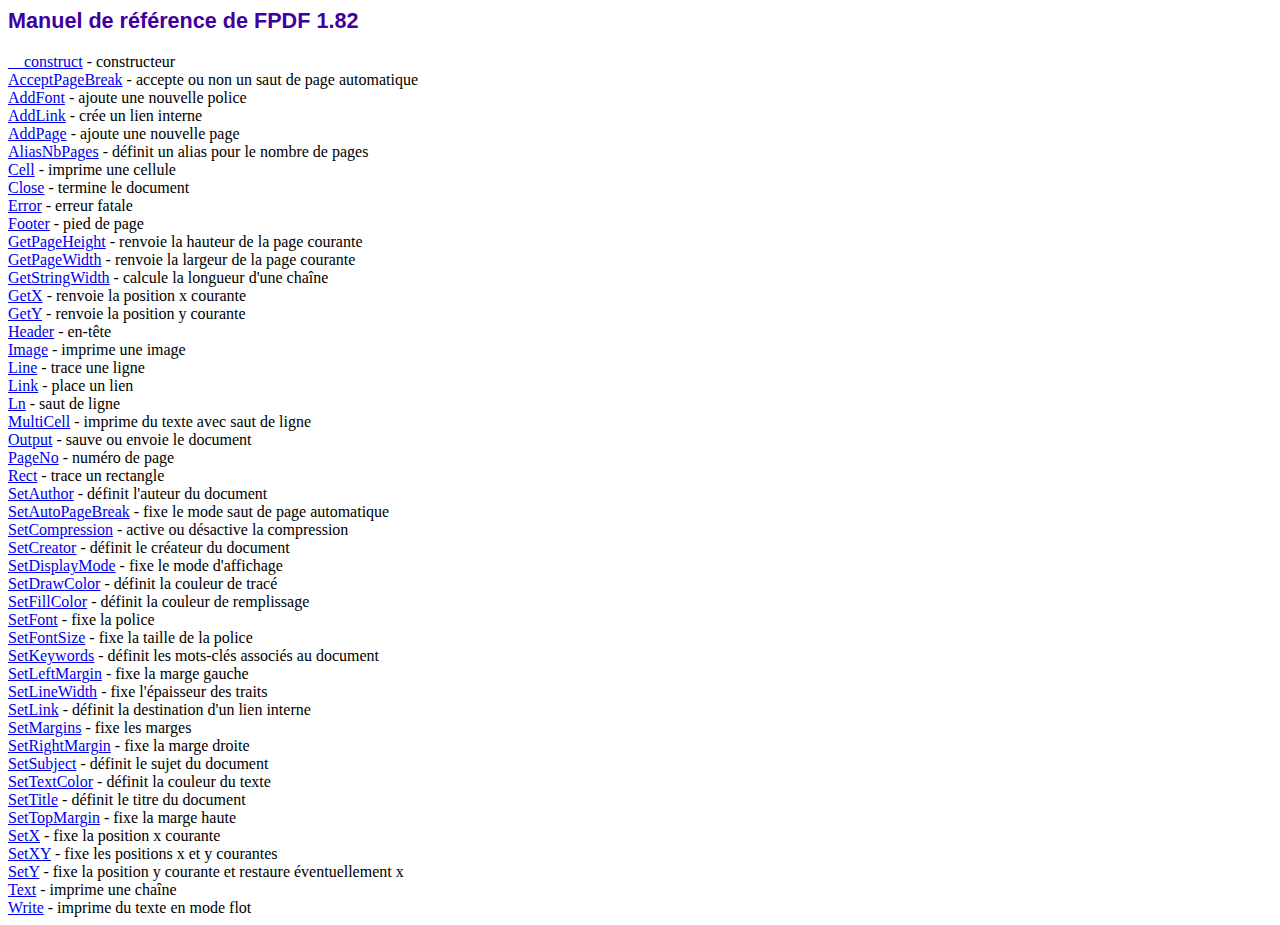
<file: views/Cours/doc/index.htm>
<!DOCTYPE html PUBLIC "-//W3C//DTD HTML 4.01 Transitional//EN">
<html>
<head>
<meta http-equiv="Content-Type" content="text/html; charset=ISO-8859-1">
<title>Manuel de r�f�rence de FPDF 1.82</title>
<link type="text/css" rel="stylesheet" href="../fpdf.css">
</head>
<body>
<h1>Manuel de r�f�rence de FPDF 1.82</h1>
<a href="__construct.htm">__construct</a> - constructeur<br>
<a href="acceptpagebreak.htm">AcceptPageBreak</a> - accepte ou non un saut de page automatique<br>
<a href="addfont.htm">AddFont</a> - ajoute une nouvelle police<br>
<a href="addlink.htm">AddLink</a> - cr�e un lien interne<br>
<a href="addpage.htm">AddPage</a> - ajoute une nouvelle page<br>
<a href="aliasnbpages.htm">AliasNbPages</a> - d�finit un alias pour le nombre de pages<br>
<a href="cell.htm">Cell</a> - imprime une cellule<br>
<a href="close.htm">Close</a> - termine le document<br>
<a href="error.htm">Error</a> - erreur fatale<br>
<a href="footer.htm">Footer</a> - pied de page<br>
<a href="getpageheight.htm">GetPageHeight</a> - renvoie la hauteur de la page courante<br>
<a href="getpagewidth.htm">GetPageWidth</a> - renvoie la largeur de la page courante<br>
<a href="getstringwidth.htm">GetStringWidth</a> - calcule la longueur d'une cha�ne<br>
<a href="getx.htm">GetX</a> - renvoie la position x courante<br>
<a href="gety.htm">GetY</a> - renvoie la position y courante<br>
<a href="header.htm">Header</a> - en-t�te<br>
<a href="image.htm">Image</a> - imprime une image<br>
<a href="line.htm">Line</a> - trace une ligne<br>
<a href="link.htm">Link</a> - place un lien<br>
<a href="ln.htm">Ln</a> - saut de ligne<br>
<a href="multicell.htm">MultiCell</a> - imprime du texte avec saut de ligne<br>
<a href="output.htm">Output</a> - sauve ou envoie le document<br>
<a href="pageno.htm">PageNo</a> - num�ro de page<br>
<a href="rect.htm">Rect</a> - trace un rectangle<br>
<a href="setauthor.htm">SetAuthor</a> - d�finit l'auteur du document<br>
<a href="setautopagebreak.htm">SetAutoPageBreak</a> - fixe le mode saut de page automatique<br>
<a href="setcompression.htm">SetCompression</a> - active ou d�sactive la compression<br>
<a href="setcreator.htm">SetCreator</a> - d�finit le cr�ateur du document<br>
<a href="setdisplaymode.htm">SetDisplayMode</a> - fixe le mode d'affichage<br>
<a href="setdrawcolor.htm">SetDrawColor</a> - d�finit la couleur de trac�<br>
<a href="setfillcolor.htm">SetFillColor</a> - d�finit la couleur de remplissage<br>
<a href="setfont.htm">SetFont</a> - fixe la police<br>
<a href="setfontsize.htm">SetFontSize</a> - fixe la taille de la police<br>
<a href="setkeywords.htm">SetKeywords</a> - d�finit les mots-cl�s associ�s au document<br>
<a href="setleftmargin.htm">SetLeftMargin</a> - fixe la marge gauche<br>
<a href="setlinewidth.htm">SetLineWidth</a> - fixe l'�paisseur des traits<br>
<a href="setlink.htm">SetLink</a> - d�finit la destination d'un lien interne<br>
<a href="setmargins.htm">SetMargins</a> - fixe les marges<br>
<a href="setrightmargin.htm">SetRightMargin</a> - fixe la marge droite<br>
<a href="setsubject.htm">SetSubject</a> - d�finit le sujet du document<br>
<a href="settextcolor.htm">SetTextColor</a> - d�finit la couleur du texte<br>
<a href="settitle.htm">SetTitle</a> - d�finit le titre du document<br>
<a href="settopmargin.htm">SetTopMargin</a> - fixe la marge haute<br>
<a href="setx.htm">SetX</a> - fixe la position x courante<br>
<a href="setxy.htm">SetXY</a> - fixe les positions x et y courantes<br>
<a href="sety.htm">SetY</a> - fixe la position y courante et restaure �ventuellement x<br>
<a href="text.htm">Text</a> - imprime une cha�ne<br>
<a href="write.htm">Write</a> - imprime du texte en mode flot<br>
</body>
</html>
</file>
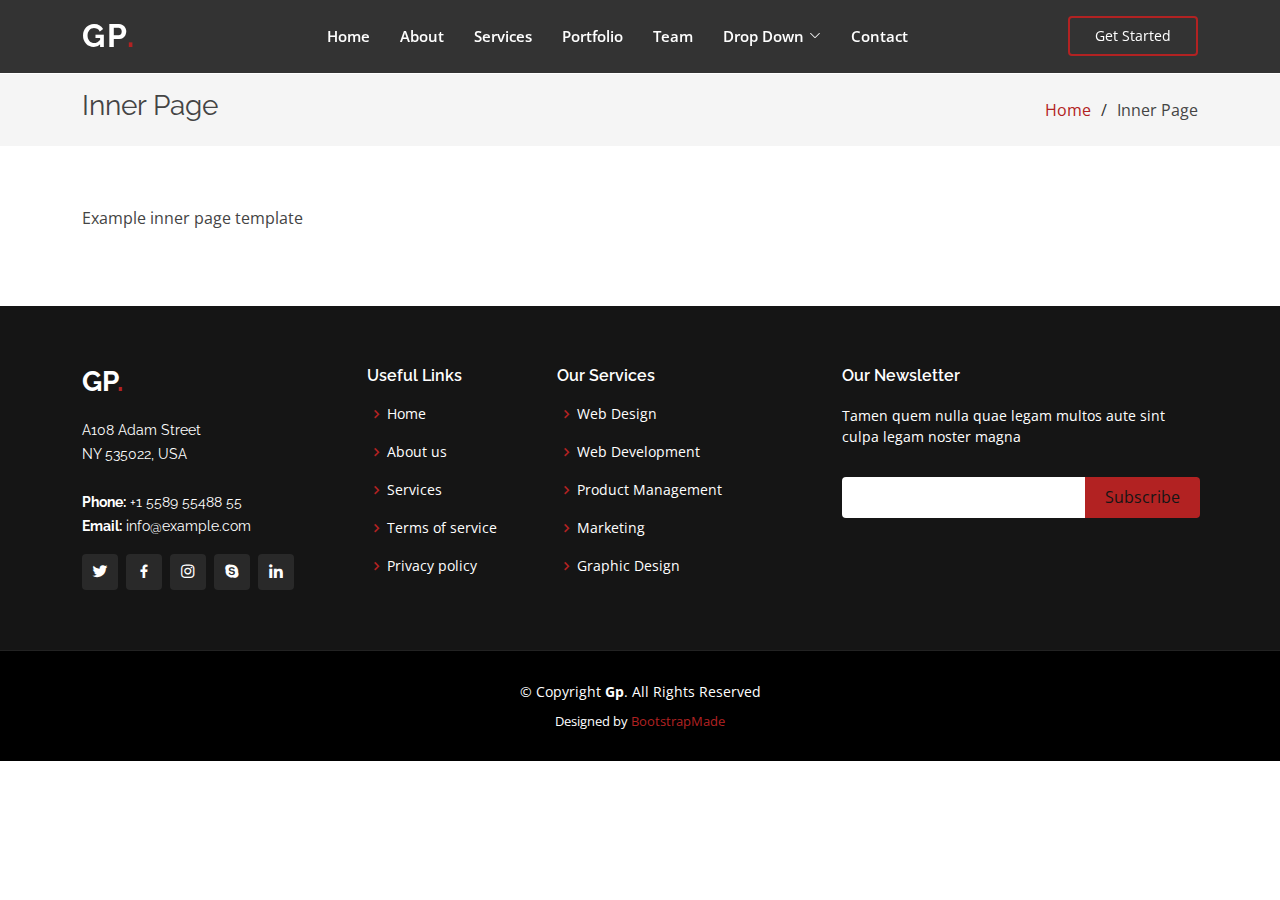
<file: front/inner-page.html>
<!DOCTYPE html>
<html lang="en">

<head>
  <meta charset="utf-8">
  <meta content="width=device-width, initial-scale=1.0" name="viewport">

  <title>Inner Page - Gp Bootstrap Template</title>
  <meta content="" name="description">
  <meta content="" name="keywords">

  <!-- Favicons -->
  <link href="assets/img/favicon.png" rel="icon">
  <link href="assets/img/apple-touch-icon.png" rel="apple-touch-icon">

  <!-- Google Fonts -->
  <link href="https://fonts.googleapis.com/css?family=Open+Sans:300,300i,400,400i,600,600i,700,700i|Raleway:300,300i,400,400i,500,500i,600,600i,700,700i|Poppins:300,300i,400,400i,500,500i,600,600i,700,700i" rel="stylesheet">

  <!-- Vendor CSS Files -->
  <link href="assets/vendor/aos/aos.css" rel="stylesheet">
  <link href="assets/vendor/bootstrap/css/bootstrap.min.css" rel="stylesheet">
  <link href="assets/vendor/bootstrap-icons/bootstrap-icons.css" rel="stylesheet">
  <link href="assets/vendor/boxicons/css/boxicons.min.css" rel="stylesheet">
  <link href="assets/vendor/glightbox/css/glightbox.min.css" rel="stylesheet">
  <link href="assets/vendor/remixicon/remixicon.css" rel="stylesheet">
  <link href="assets/vendor/swiper/swiper-bundle.min.css" rel="stylesheet">

  <!-- Template Main CSS File -->
  <link href="assets/css/style.css" rel="stylesheet">

  <!-- =======================================================
  * Template Name: Gp - v4.1.0
  * Template URL: https://bootstrapmade.com/gp-free-multipurpose-html-bootstrap-template/
  * Author: BootstrapMade.com
  * License: https://bootstrapmade.com/license/
  ======================================================== -->
</head>

<body>

  <!-- ======= Header ======= -->
  <header id="header" class="fixed-top header-inner-pages">
    <div class="container d-flex align-items-center justify-content-lg-between">

      <h1 class="logo me-auto me-lg-0"><a href="index.html">Gp<span>.</span></a></h1>
      <!-- Uncomment below if you prefer to use an image logo -->
      <!-- <a href="index.html" class="logo me-auto me-lg-0"><img src="assets/img/logo.png" alt="" class="img-fluid"></a>-->

      <nav id="navbar" class="navbar order-last order-lg-0">
        <ul>
          <li><a class="nav-link scrollto " href="#hero">Home</a></li>
          <li><a class="nav-link scrollto" href="#about">About</a></li>
          <li><a class="nav-link scrollto" href="#services">Services</a></li>
          <li><a class="nav-link scrollto " href="#portfolio">Portfolio</a></li>
          <li><a class="nav-link scrollto" href="#team">Team</a></li>
          <li class="dropdown"><a href="#"><span>Drop Down</span> <i class="bi bi-chevron-down"></i></a>
            <ul>
              <li><a href="#">Drop Down 1</a></li>
              <li class="dropdown"><a href="#"><span>Deep Drop Down</span> <i class="bi bi-chevron-right"></i></a>
                <ul>
                  <li><a href="#">Deep Drop Down 1</a></li>
                  <li><a href="#">Deep Drop Down 2</a></li>
                  <li><a href="#">Deep Drop Down 3</a></li>
                  <li><a href="#">Deep Drop Down 4</a></li>
                  <li><a href="#">Deep Drop Down 5</a></li>
                </ul>
              </li>
              <li><a href="#">Drop Down 2</a></li>
              <li><a href="#">Drop Down 3</a></li>
              <li><a href="#">Drop Down 4</a></li>
            </ul>
          </li>
          <li><a class="nav-link scrollto" href="#contact">Contact</a></li>
        </ul>
        <i class="bi bi-list mobile-nav-toggle"></i>
      </nav><!-- .navbar -->

      <a href="#about" class="get-started-btn scrollto">Get Started</a>

    </div>
  </header><!-- End Header -->

  <main id="main">

    <!-- ======= Breadcrumbs ======= -->
    <section class="breadcrumbs">
      <div class="container">

        <div class="d-flex justify-content-between align-items-center">
          <h2>Inner Page</h2>
          <ol>
            <li><a href="index.html">Home</a></li>
            <li>Inner Page</li>
          </ol>
        </div>

      </div>
    </section><!-- End Breadcrumbs -->

    <section class="inner-page">
      <div class="container">
        <p>
          Example inner page template
        </p>
      </div>
    </section>

  </main><!-- End #main -->

  <!-- ======= Footer ======= -->
  <footer id="footer">
    <div class="footer-top">
      <div class="container">
        <div class="row">

          <div class="col-lg-3 col-md-6">
            <div class="footer-info">
              <h3>Gp<span>.</span></h3>
              <p>
                A108 Adam Street <br>
                NY 535022, USA<br><br>
                <strong>Phone:</strong> +1 5589 55488 55<br>
                <strong>Email:</strong> info@example.com<br>
              </p>
              <div class="social-links mt-3">
                <a href="#" class="twitter"><i class="bx bxl-twitter"></i></a>
                <a href="#" class="facebook"><i class="bx bxl-facebook"></i></a>
                <a href="#" class="instagram"><i class="bx bxl-instagram"></i></a>
                <a href="#" class="google-plus"><i class="bx bxl-skype"></i></a>
                <a href="#" class="linkedin"><i class="bx bxl-linkedin"></i></a>
              </div>
            </div>
          </div>

          <div class="col-lg-2 col-md-6 footer-links">
            <h4>Useful Links</h4>
            <ul>
              <li><i class="bx bx-chevron-right"></i> <a href="#">Home</a></li>
              <li><i class="bx bx-chevron-right"></i> <a href="#">About us</a></li>
              <li><i class="bx bx-chevron-right"></i> <a href="#">Services</a></li>
              <li><i class="bx bx-chevron-right"></i> <a href="#">Terms of service</a></li>
              <li><i class="bx bx-chevron-right"></i> <a href="#">Privacy policy</a></li>
            </ul>
          </div>

          <div class="col-lg-3 col-md-6 footer-links">
            <h4>Our Services</h4>
            <ul>
              <li><i class="bx bx-chevron-right"></i> <a href="#">Web Design</a></li>
              <li><i class="bx bx-chevron-right"></i> <a href="#">Web Development</a></li>
              <li><i class="bx bx-chevron-right"></i> <a href="#">Product Management</a></li>
              <li><i class="bx bx-chevron-right"></i> <a href="#">Marketing</a></li>
              <li><i class="bx bx-chevron-right"></i> <a href="#">Graphic Design</a></li>
            </ul>
          </div>

          <div class="col-lg-4 col-md-6 footer-newsletter">
            <h4>Our Newsletter</h4>
            <p>Tamen quem nulla quae legam multos aute sint culpa legam noster magna</p>
            <form action="" method="post">
              <input type="email" name="email"><input type="submit" value="Subscribe">
            </form>

          </div>

        </div>
      </div>
    </div>

    <div class="container">
      <div class="copyright">
        &copy; Copyright <strong><span>Gp</span></strong>. All Rights Reserved
      </div>
      <div class="credits">
        <!-- All the links in the footer should remain intact. -->
        <!-- You can delete the links only if you purchased the pro version. -->
        <!-- Licensing information: https://bootstrapmade.com/license/ -->
        <!-- Purchase the pro version with working PHP/AJAX contact form: https://bootstrapmade.com/gp-free-multipurpose-html-bootstrap-template/ -->
        Designed by <a href="https://bootstrapmade.com/">BootstrapMade</a>
      </div>
    </div>
  </footer><!-- End Footer -->

  <div id="preloader"></div>
  <a href="#" class="back-to-top d-flex align-items-center justify-content-center"><i class="bi bi-arrow-up-short"></i></a>

  <!-- Vendor JS Files -->
  <script src="assets/vendor/aos/aos.js"></script>
  <script src="assets/vendor/bootstrap/js/bootstrap.bundle.min.js"></script>
  <script src="assets/vendor/glightbox/js/glightbox.min.js"></script>
  <script src="assets/vendor/isotope-layout/isotope.pkgd.min.js"></script>
  <script src="assets/vendor/php-email-form/validate.js"></script>
  <script src="assets/vendor/purecounter/purecounter.js"></script>
  <script src="assets/vendor/swiper/swiper-bundle.min.js"></script>

  <!-- Template Main JS File -->
  <script src="assets/js/main.js"></script>

</body>

</html>
</file>
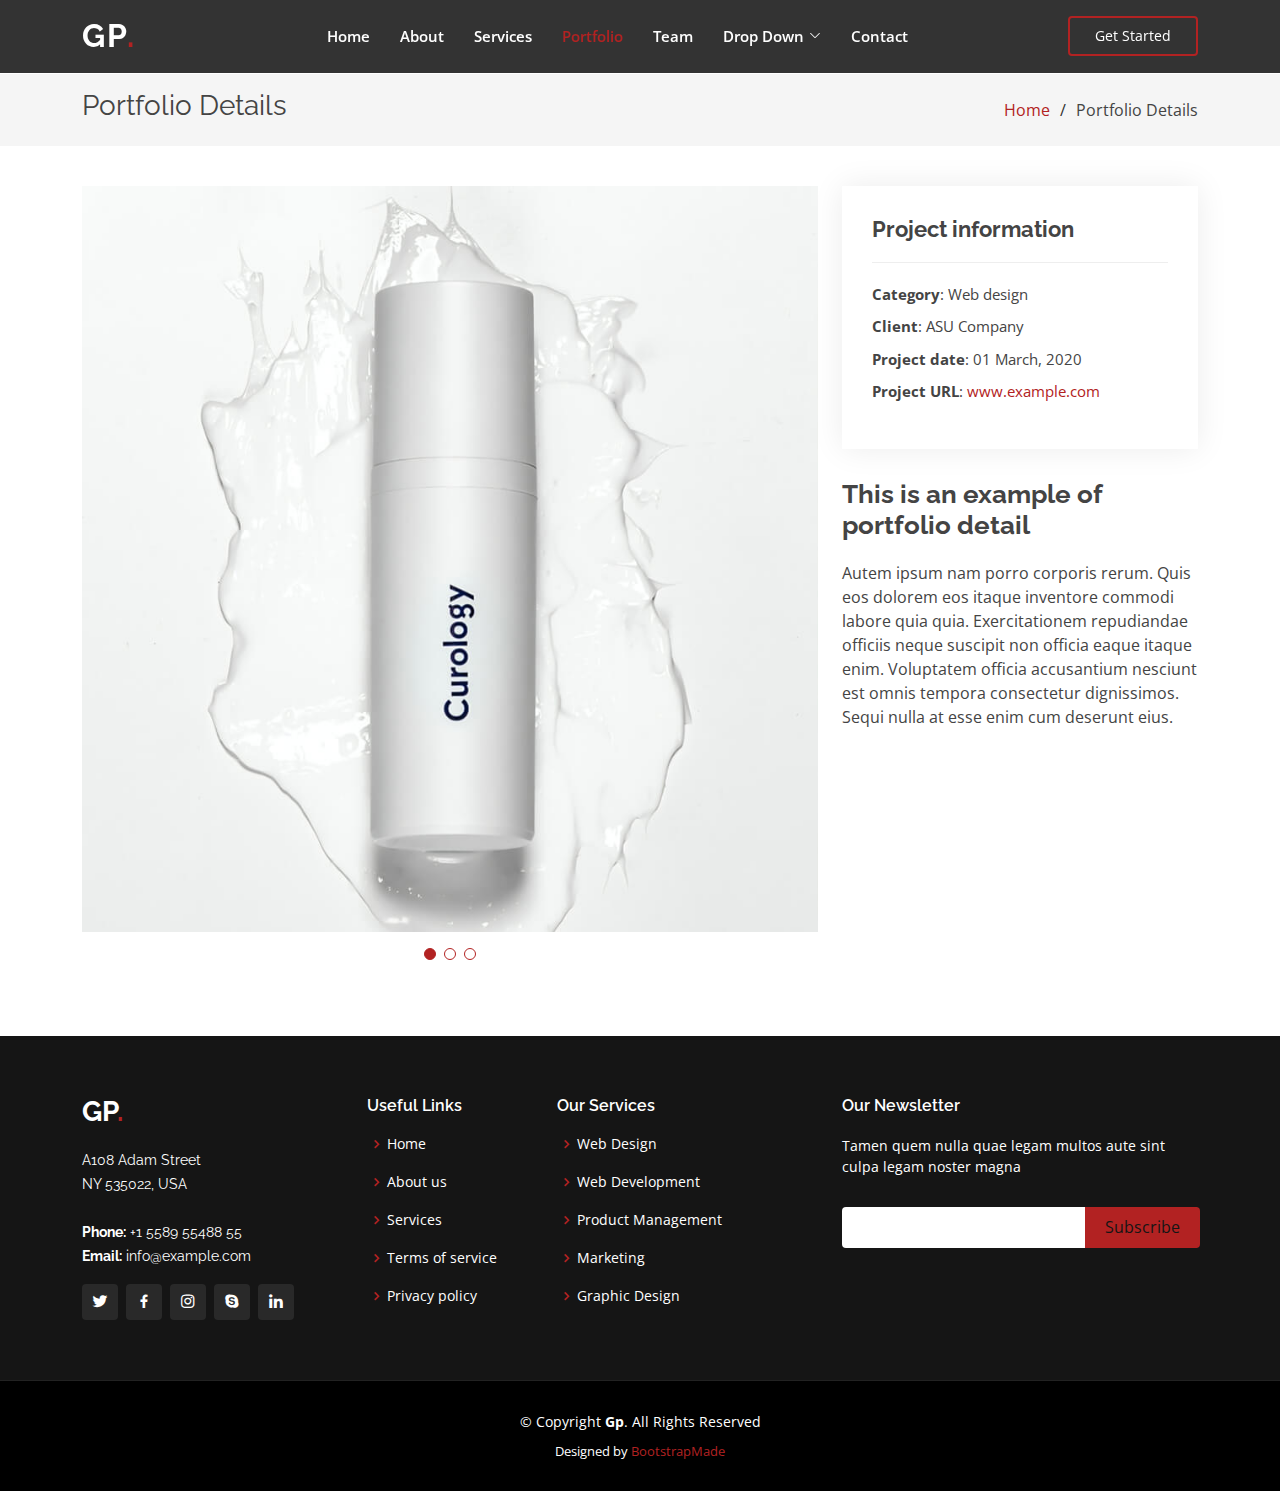
<file: front/portfolio-details.html>
<!DOCTYPE html>
<html lang="en">

<head>
  <meta charset="utf-8">
  <meta content="width=device-width, initial-scale=1.0" name="viewport">

  <title>Portfolio Details - Gp Bootstrap Template</title>
  <meta content="" name="description">
  <meta content="" name="keywords">

  <!-- Favicons -->
  <link href="assets/img/favicon.png" rel="icon">
  <link href="assets/img/apple-touch-icon.png" rel="apple-touch-icon">

  <!-- Google Fonts -->
  <link href="https://fonts.googleapis.com/css?family=Open+Sans:300,300i,400,400i,600,600i,700,700i|Raleway:300,300i,400,400i,500,500i,600,600i,700,700i|Poppins:300,300i,400,400i,500,500i,600,600i,700,700i" rel="stylesheet">

  <!-- Vendor CSS Files -->
  <link href="assets/vendor/aos/aos.css" rel="stylesheet">
  <link href="assets/vendor/bootstrap/css/bootstrap.min.css" rel="stylesheet">
  <link href="assets/vendor/bootstrap-icons/bootstrap-icons.css" rel="stylesheet">
  <link href="assets/vendor/boxicons/css/boxicons.min.css" rel="stylesheet">
  <link href="assets/vendor/glightbox/css/glightbox.min.css" rel="stylesheet">
  <link href="assets/vendor/remixicon/remixicon.css" rel="stylesheet">
  <link href="assets/vendor/swiper/swiper-bundle.min.css" rel="stylesheet">

  <!-- Template Main CSS File -->
  <link href="assets/css/style.css" rel="stylesheet">

  <!-- =======================================================
  * Template Name: Gp - v4.1.0
  * Template URL: https://bootstrapmade.com/gp-free-multipurpose-html-bootstrap-template/
  * Author: BootstrapMade.com
  * License: https://bootstrapmade.com/license/
  ======================================================== -->
</head>

<body>

  <!-- ======= Header ======= -->
  <header id="header" class="fixed-top header-inner-pages">
    <div class="container d-flex align-items-center justify-content-lg-between">

      <h1 class="logo me-auto me-lg-0"><a href="index.html">Gp<span>.</span></a></h1>
      <!-- Uncomment below if you prefer to use an image logo -->
      <!-- <a href="index.html" class="logo me-auto me-lg-0"><img src="assets/img/logo.png" alt="" class="img-fluid"></a>-->

      <nav id="navbar" class="navbar order-last order-lg-0">
        <ul>
          <li><a class="nav-link scrollto " href="#hero">Home</a></li>
          <li><a class="nav-link scrollto" href="#about">About</a></li>
          <li><a class="nav-link scrollto" href="#services">Services</a></li>
          <li><a class="nav-link scrollto active" href="#portfolio">Portfolio</a></li>
          <li><a class="nav-link scrollto" href="#team">Team</a></li>
          <li class="dropdown"><a href="#"><span>Drop Down</span> <i class="bi bi-chevron-down"></i></a>
            <ul>
              <li><a href="#">Drop Down 1</a></li>
              <li class="dropdown"><a href="#"><span>Deep Drop Down</span> <i class="bi bi-chevron-right"></i></a>
                <ul>
                  <li><a href="#">Deep Drop Down 1</a></li>
                  <li><a href="#">Deep Drop Down 2</a></li>
                  <li><a href="#">Deep Drop Down 3</a></li>
                  <li><a href="#">Deep Drop Down 4</a></li>
                  <li><a href="#">Deep Drop Down 5</a></li>
                </ul>
              </li>
              <li><a href="#">Drop Down 2</a></li>
              <li><a href="#">Drop Down 3</a></li>
              <li><a href="#">Drop Down 4</a></li>
            </ul>
          </li>
          <li><a class="nav-link scrollto" href="#contact">Contact</a></li>
        </ul>
        <i class="bi bi-list mobile-nav-toggle"></i>
      </nav><!-- .navbar -->

      <a href="#about" class="get-started-btn scrollto">Get Started</a>

    </div>
  </header><!-- End Header -->

  <main id="main">

    <!-- ======= Breadcrumbs ======= -->
    <section id="breadcrumbs" class="breadcrumbs">
      <div class="container">

        <div class="d-flex justify-content-between align-items-center">
          <h2>Portfolio Details</h2>
          <ol>
            <li><a href="index.html">Home</a></li>
            <li>Portfolio Details</li>
          </ol>
        </div>

      </div>
    </section><!-- End Breadcrumbs -->

    <!-- ======= Portfolio Details Section ======= -->
    <section id="portfolio-details" class="portfolio-details">
      <div class="container">

        <div class="row gy-4">

          <div class="col-lg-8">
            <div class="portfolio-details-slider swiper-container">
              <div class="swiper-wrapper align-items-center">

                <div class="swiper-slide">
                  <img src="assets/img/portfolio/portfolio-1.jpg" alt="">
                </div>

                <div class="swiper-slide">
                  <img src="assets/img/portfolio/portfolio-2.jpg" alt="">
                </div>

                <div class="swiper-slide">
                  <img src="assets/img/portfolio/portfolio-3.jpg" alt="">
                </div>

              </div>
              <div class="swiper-pagination"></div>
            </div>
          </div>

          <div class="col-lg-4">
            <div class="portfolio-info">
              <h3>Project information</h3>
              <ul>
                <li><strong>Category</strong>: Web design</li>
                <li><strong>Client</strong>: ASU Company</li>
                <li><strong>Project date</strong>: 01 March, 2020</li>
                <li><strong>Project URL</strong>: <a href="#">www.example.com</a></li>
              </ul>
            </div>
            <div class="portfolio-description">
              <h2>This is an example of portfolio detail</h2>
              <p>
                Autem ipsum nam porro corporis rerum. Quis eos dolorem eos itaque inventore commodi labore quia quia. Exercitationem repudiandae officiis neque suscipit non officia eaque itaque enim. Voluptatem officia accusantium nesciunt est omnis tempora consectetur dignissimos. Sequi nulla at esse enim cum deserunt eius.
              </p>
            </div>
          </div>

        </div>

      </div>
    </section><!-- End Portfolio Details Section -->

  </main><!-- End #main -->

  <!-- ======= Footer ======= -->
  <footer id="footer">
    <div class="footer-top">
      <div class="container">
        <div class="row">

          <div class="col-lg-3 col-md-6">
            <div class="footer-info">
              <h3>Gp<span>.</span></h3>
              <p>
                A108 Adam Street <br>
                NY 535022, USA<br><br>
                <strong>Phone:</strong> +1 5589 55488 55<br>
                <strong>Email:</strong> info@example.com<br>
              </p>
              <div class="social-links mt-3">
                <a href="#" class="twitter"><i class="bx bxl-twitter"></i></a>
                <a href="#" class="facebook"><i class="bx bxl-facebook"></i></a>
                <a href="#" class="instagram"><i class="bx bxl-instagram"></i></a>
                <a href="#" class="google-plus"><i class="bx bxl-skype"></i></a>
                <a href="#" class="linkedin"><i class="bx bxl-linkedin"></i></a>
              </div>
            </div>
          </div>

          <div class="col-lg-2 col-md-6 footer-links">
            <h4>Useful Links</h4>
            <ul>
              <li><i class="bx bx-chevron-right"></i> <a href="#">Home</a></li>
              <li><i class="bx bx-chevron-right"></i> <a href="#">About us</a></li>
              <li><i class="bx bx-chevron-right"></i> <a href="#">Services</a></li>
              <li><i class="bx bx-chevron-right"></i> <a href="#">Terms of service</a></li>
              <li><i class="bx bx-chevron-right"></i> <a href="#">Privacy policy</a></li>
            </ul>
          </div>

          <div class="col-lg-3 col-md-6 footer-links">
            <h4>Our Services</h4>
            <ul>
              <li><i class="bx bx-chevron-right"></i> <a href="#">Web Design</a></li>
              <li><i class="bx bx-chevron-right"></i> <a href="#">Web Development</a></li>
              <li><i class="bx bx-chevron-right"></i> <a href="#">Product Management</a></li>
              <li><i class="bx bx-chevron-right"></i> <a href="#">Marketing</a></li>
              <li><i class="bx bx-chevron-right"></i> <a href="#">Graphic Design</a></li>
            </ul>
          </div>

          <div class="col-lg-4 col-md-6 footer-newsletter">
            <h4>Our Newsletter</h4>
            <p>Tamen quem nulla quae legam multos aute sint culpa legam noster magna</p>
            <form action="" method="post">
              <input type="email" name="email"><input type="submit" value="Subscribe">
            </form>

          </div>

        </div>
      </div>
    </div>

    <div class="container">
      <div class="copyright">
        &copy; Copyright <strong><span>Gp</span></strong>. All Rights Reserved
      </div>
      <div class="credits">
        <!-- All the links in the footer should remain intact. -->
        <!-- You can delete the links only if you purchased the pro version. -->
        <!-- Licensing information: https://bootstrapmade.com/license/ -->
        <!-- Purchase the pro version with working PHP/AJAX contact form: https://bootstrapmade.com/gp-free-multipurpose-html-bootstrap-template/ -->
        Designed by <a href="https://bootstrapmade.com/">BootstrapMade</a>
      </div>
    </div>
  </footer><!-- End Footer -->

  <div id="preloader"></div>
  <a href="#" class="back-to-top d-flex align-items-center justify-content-center"><i class="bi bi-arrow-up-short"></i></a>

  <!-- Vendor JS Files -->
  <script src="assets/vendor/aos/aos.js"></script>
  <script src="assets/vendor/bootstrap/js/bootstrap.bundle.min.js"></script>
  <script src="assets/vendor/glightbox/js/glightbox.min.js"></script>
  <script src="assets/vendor/isotope-layout/isotope.pkgd.min.js"></script>
  <script src="assets/vendor/php-email-form/validate.js"></script>
  <script src="assets/vendor/purecounter/purecounter.js"></script>
  <script src="assets/vendor/swiper/swiper-bundle.min.js"></script>

  <!-- Template Main JS File -->
  <script src="assets/js/main.js"></script>

</body>

</html>
</file>
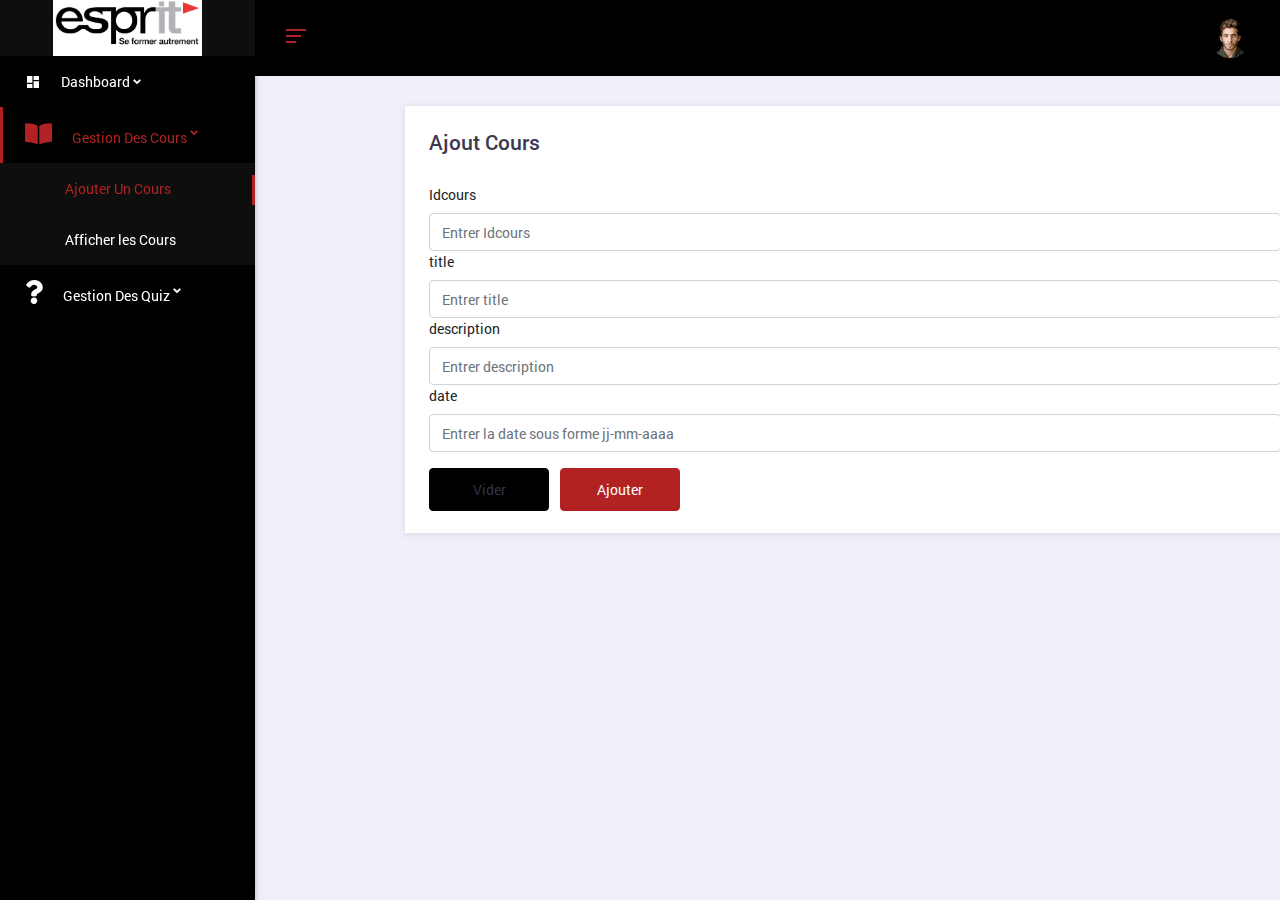
<file: views/Cours/cours.html>
<!DOCTYPE html>
<html lang="en">


<!-- Mirrored from slidesigma.com/themes/html/greendash/pages/product/product-grid.html by HTTrack Website Copier/3.x [XR&CO'2014], Tue, 14 Apr 2020 10:13:35 GMT -->

<head>

    <meta http-equiv="Content-Type" content="text/html; charset=utf-8">
    <meta http-equiv="X-UA-Compatible" content="IE=edge">
    <meta name="viewport" content="width=device-width,initial-scale=1">
    <title>Esprit</title>
    <!-- Iconic Fonts -->
    <link href="../vendors/iconic-fonts/font-awesome/css/all.min.css" rel="stylesheet">
    <link href="https://fonts.googleapis.com/icon?family=Material+Icons" rel="stylesheet">
    <link rel="stylesheet" href="../vendors/iconic-fonts/flat-icons/flaticon.css">
    <!-- Bootstrap core CSS -->
    <link href="../assets/css/bootstrap.min.css" rel="stylesheet">
    <!-- jQuery UI -->
    <link href="../assets/css/jquery-ui.min.css" rel="stylesheet">
    <!-- Greendash styles -->
    <link href="../assets/css/style.css" rel="stylesheet">
    <!-- Favicon -->
    <link rel="icon" type="image/png" sizes="32x32" href="../favicon.ico">

</head>

<body class="ms-body ms-aside-left-open ms-primary-theme ">



    <!-- Preloader -->
    <div id="preloader-wrap">
        <div class="spinner spinner-8">
            <div class="ms-circle1 ms-child"></div>
            <div class="ms-circle2 ms-child"></div>
            <div class="ms-circle3 ms-child"></div>
            <div class="ms-circle4 ms-child"></div>
            <div class="ms-circle5 ms-child"></div>
            <div class="ms-circle6 ms-child"></div>
            <div class="ms-circle7 ms-child"></div>
            <div class="ms-circle8 ms-child"></div>
            <div class="ms-circle9 ms-child"></div>
            <div class="ms-circle10 ms-child"></div>
            <div class="ms-circle11 ms-child"></div>
            <div class="ms-circle12 ms-child"></div>
        </div>
    </div>

    <!-- Overlays -->
    <div class="ms-aside-overlay ms-overlay-left ms-toggler" data-target="#ms-side-nav" data-toggle="slideLeft"></div>
    <div class="ms-aside-overlay ms-overlay-right ms-toggler" data-target="#ms-recent-activity" data-toggle="slideRight"></div>

    <!-- Sidebar Navigation Left -->
    <!-- Sidebar Navigation Left -->
    <aside id="ms-side-nav" class="side-nav fixed ms-aside-scrollable ms-aside-left">

        <!-- Logo -->
        <div class="logo-sn ms-d-block-lg">
            <a class="pl-0 ml-0 text-center" href="../../front/index.html"> <img src="../assets/img/dashboard/logooo.jpg" alt="logo"> </a>
        </div>

        <!-- Navigation -->
        <ul class="accordion ms-main-aside fs-14" id="side-nav-accordion">
            <!-- Dashboard -->
            <li class="menu-item">
                <a href="#" class="has-chevron" data-toggle="collapse" data-target="#dashboard" aria-expanded="false" aria-controls="dashboard">
                    <span><i class="material-icons fs-16">dashboard</i>Dashboard </span>
                </a>
                <ul id="dashboard" class="collapse" aria-labelledby="dashboard" data-parent="#side-nav-accordion">
                    <li> <a href="../../front/index.html">Esprit</a> </li>


                </ul>
            </li>



            <!-- gestion des livraisons -->
            <li class="menu-item">
                <a href="#" class="has-chevron" data-toggle="collapse" data-target="#Livraison-page" aria-expanded="false" aria-controls="Livraison-page">
                    <span><i class='fas fa-book-open' style='font-size:24px'></i>Gestion Des Cours</span>
                </a>
                <ul id="Livraison-page" class="collapse" aria-labelledby="Livraison-page" data-parent="#side-nav-accordion">
                    <li> <a href="cours.html">Ajouter Un Cours</a> </li>

                    <li> <a href="affichercours.php"> Afficher les Cours</a> </li>

                </ul>
            </li>
            <!-- /gestion des livraisons -->

            <!-- gestion des Quiz -->
            <li class="menu-item">
                <a href="#" class="has-chevron" data-toggle="collapse" data-target="#Livreur-page" aria-expanded="false" aria-controls="Livreur-page">
                    <span><i class="fa fa-question" style='font-size:24px'></i>Gestion Des Quiz</span>
                </a>
                <ul id="Livreur-page" class="collapse" aria-labelledby="Livreur-page" data-parent="#side-nav-accordion">
                    <li> <a href="../Quiz/quiz.html">Ajouter Un Quiz</a> </li>
                    <li> <a href="../Quiz/afficherquiz.php"> Afficher les Quiz</a> </li>

                </ul>
            </li>

        </ul>


    </aside>

    <!-- Main Content -->
    <main class="body-content">
        <form action="ajoutcours.php" method="post">
            <!-- Navigation Bar -->
            <nav class="navbar ms-navbar">

                <div class="ms-aside-toggler ms-toggler pl-0" data-target="#ms-side-nav" data-toggle="slideLeft">
                    <span class="ms-toggler-bar bg-primary"></span>
                    <span class="ms-toggler-bar bg-primary"></span>
                    <span class="ms-toggler-bar bg-primary"></span>
                </div>

                <div class="logo-sn logo-sm ms-d-block-sm">
                    <a class="pl-0 ml-0 text-center navbar-brand mr-0" href="../index.html"><img src="../assets/img/dashboard/greendash-logo-84x41.png" alt="logo"> </a>
                </div>

                <ul class="ms-nav-list ms-inline mb-0" id="ms-nav-options">

                    <li class="ms-nav-item ms-nav-user dropdown">
                        <a href="#" id="userDropdown" data-toggle="dropdown" aria-haspopup="true" aria-expanded="false"> <img class="ms-user-img ms-img-round float-right" src="../assets/img/dashboard/rakhan-potik-1.jpg" alt="people"> </a>
                        <ul class="dropdown-menu dropdown-menu-right user-dropdown" aria-labelledby="userDropdown">
                            <li class="dropdown-menu-header">
                                <h6 class="dropdown-header ms-inline m-0"><span class="text-disabled">Welcome, Anny Farisha</span></h6>
                            </li>
                            <li class="dropdown-divider"></li>
                            <li class="ms-dropdown-list">
                                <a class="media fs-14 p-2" href="../../front/connexion.php"> <span><i class="flaticon-user mr-2"></i> Profile</span> </a>
                                <a class="media fs-14 p-2" href="../apps/email.html"> <span><i class="flaticon-mail mr-2"></i> Inbox</span> <span class="badge badge-pill badge-info">3</span> </a>
                                <a class="media fs-14 p-2" href="../prebuilt-pages/user-profile.html"> <span><i class="flaticon-gear mr-2"></i> Account Settings</span> </a>
                            </li>
                            <li class="dropdown-divider"></li>
                            <li class="dropdown-menu-footer">
                                <a class="media fs-14 p-2" href="../prebuilt-pages/lock-screen.html"> <span><i class="flaticon-security mr-2"></i> Lock</span> </a>
                            </li>
                            <li class="dropdown-menu-footer">
                                <a class="media fs-14 p-2" href="../../front/connexion.php"> <span><i class="flaticon-shut-down mr-2"></i> Logout</span> </a>
                            </li>
                        </ul>
                    </li>
                </ul>

                <div class="ms-toggler ms-d-block-sm pr-0 ms-nav-toggler" data-toggle="slideDown" data-target="#ms-nav-options">
                    <span class="ms-toggler-bar bg-primary"></span>
                    <span class="ms-toggler-bar bg-primary"></span>
                    <span class="ms-toggler-bar bg-primary"></span>
                </div>

            </nav>
            <!-- body wrapper -->

            <!-- MODALS -->

            <!-- Reminder Modal -->
            <div class="modal fade" id="reminder-modal" tabindex="-1" role="dialog" aria-labelledby="reminder-modal">
                <div class="modal-dialog modal-dialog-centered" role="document">
                    <div class="modal-content">

                        <div class="modal-header bg-secondary">
                            <h5 class="modal-title has-icon text-white"> New Reminder</h5>
                            <button type="button" class="close" data-dismiss="modal" aria-label="Close"><span aria-hidden="true">&times;</span></button>
                        </div>

                        <form>

                            <div class="modal-body">

                                <div class="ms-form-group">
                                    <label>Remind me about</label>
                                    <textarea class="form-control" name="reminder"></textarea>
                                </div>

                                <div class="ms-form-group">
                                    <span class="ms-option-name fs-14">Repeat Daily</span>
                                    <label class="ms-switch float-right">
                    <input type="checkbox">
                    <span class="ms-switch-slider round"></span>
                  </label>
                                </div>

                                <div class="row">
                                    <div class="col-md-6">
                                        <div class="ms-form-group">
                                            <input type="text" class="form-control datepicker" name="reminder-date" value="" />
                                        </div>
                                    </div>
                                    <div class="col-md-6">
                                        <div class="ms-form-group">
                                            <select class="form-control" name="reminder-time">
                        <option value="">12:00 pm</option>
                        <option value="">1:00 pm</option>
                        <option value="">2:00 pm</option>
                        <option value="">3:00 pm</option>
                        <option value="">4:00 pm</option>
                      </select>
                                        </div>
                                    </div>
                                </div>

                            </div>

                            <div class="modal-footer">
                                <button type="button" class="btn btn-light" data-dismiss="modal">Close</button>
                                <button type="button" class="btn btn-secondary shadow-none" data-dismiss="modal">Add Reminder</button>
                            </div>

                        </form>

                    </div>
                </div>
            </div>

            <!-- Notes Modal -->
            <div class="modal fade" id="notes-modal" tabindex="-1" role="dialog" aria-labelledby="notes-modal">
                <div class="modal-dialog modal-dialog-centered" role="document">
                    <div class="modal-content">

                        <div class="modal-header bg-secondary">
                            <h5 class="modal-title has-icon text-white" id="NoteModal">New Note</h5>
                            <button type="button" class="close" data-dismiss="modal" aria-label="Close"><span aria-hidden="true">&times;</span></button>
                        </div>

                        <form>

                            <div class="modal-body">

                                <div class="ms-form-group">
                                    <label>Note Title</label>
                                    <input type="text" class="form-control" name="note-title" value="">
                                </div>

                                <div class="ms-form-group">
                                    <label>Note Description</label>
                                    <textarea class="form-control" name="note-description"></textarea>
                                </div>

                            </div>

                            <div class="modal-footer">
                                <button type="button" class="btn btn-light" data-dismiss="modal">Close</button>
                                <button type="button" class="btn btn-secondary shadow-none" data-dismiss="modal">Add Note</button>
                            </div>

                        </form>

                    </div>
                </div>
            </div>

            <!--            xttttttt          -->

            <form method="GET" action="ajoutcours.php" enctype="multipart/form-data">




                <div class="ms-content-wrapper">
                    <div class="row">





                        <div class="col-xl-6 col-md-12">
                            <div class="ms-panel ms-panel-fh" style="width:900px ; margin-left: 120px;">
                                <div class="ms-panel-body">
                                    <form class="needs-validation clearfix" novalidate="">
                                        <div class="form-row">
                                            <div class="col-xl-12 col-md-12 ">
                                                <h5>Ajout Cours</h5><br>



                                                <label for="Idcours">Idcours</label>

                                                <input type="text" name="Idcours" class="form-control" id="Idcours" maxlength="10" placeholder="Entrer Idcours " required="">
                                                <label for="title">title</label>

                                                <input type="text" name="title" class="form-control" id="title" maxlength="100" placeholder="Entrer title ">

                                                <label for="description">description</label>

                                                <input type="text" name="description" class="form-control" id="description" maxlength="100" placeholder="Entrer description ">

                                                <label for="date">date</label>

                                                <input type="text" name="date" class="form-control" id="date" maxlength="220" placeholder="Entrer la date sous forme jj-mm-aaaa">





                                            </div>

                                            <div class="col-md-12">
                                                <button class="btn btn-dark mr-2  ms-graph-metrics"> <a href="cours.html">Vider </a> </button>
                                                <button class="btn btn-primary " name="submit" type="submit" id="submit">Ajouter</button>
                                            </div>

                                        </div>
                                </div>
                                </form>
                            </div>
                        </div>
                    </div>
                </div>
                </div>



                <!--            xttttttt          -->



                <!-- SCRIPTS -->
                <!-- Global Required Scripts Start -->
                <script src="../assets/js/jquery-3.3.1.min.js"></script>
                <script src="../assets/js/popper.min.js"></script>
                <script src="../assets/js/bootstrap.min.js"></script>
                <script src="../assets/js/perfect-scrollbar.js">
                </script>
                <script src="../assets/js/jquery-ui.min.js">
                </script>
                <!-- Global Required Scripts End -->

                <!-- Greendash core JavaScript -->
                <script src="../assets/js/framework.js"></script>

                <!-- Settings -->
                <script src="../assets/js/settings.js"></script>
</body>


<!-- Mirrored from slidesigma.com/themes/html/greendash/pages/product/product-grid.html by HTTrack Website Copier/3.x [XR&CO'2014], Tue, 14 Apr 2020 10:13:48 GMT -->

</html>
</file>
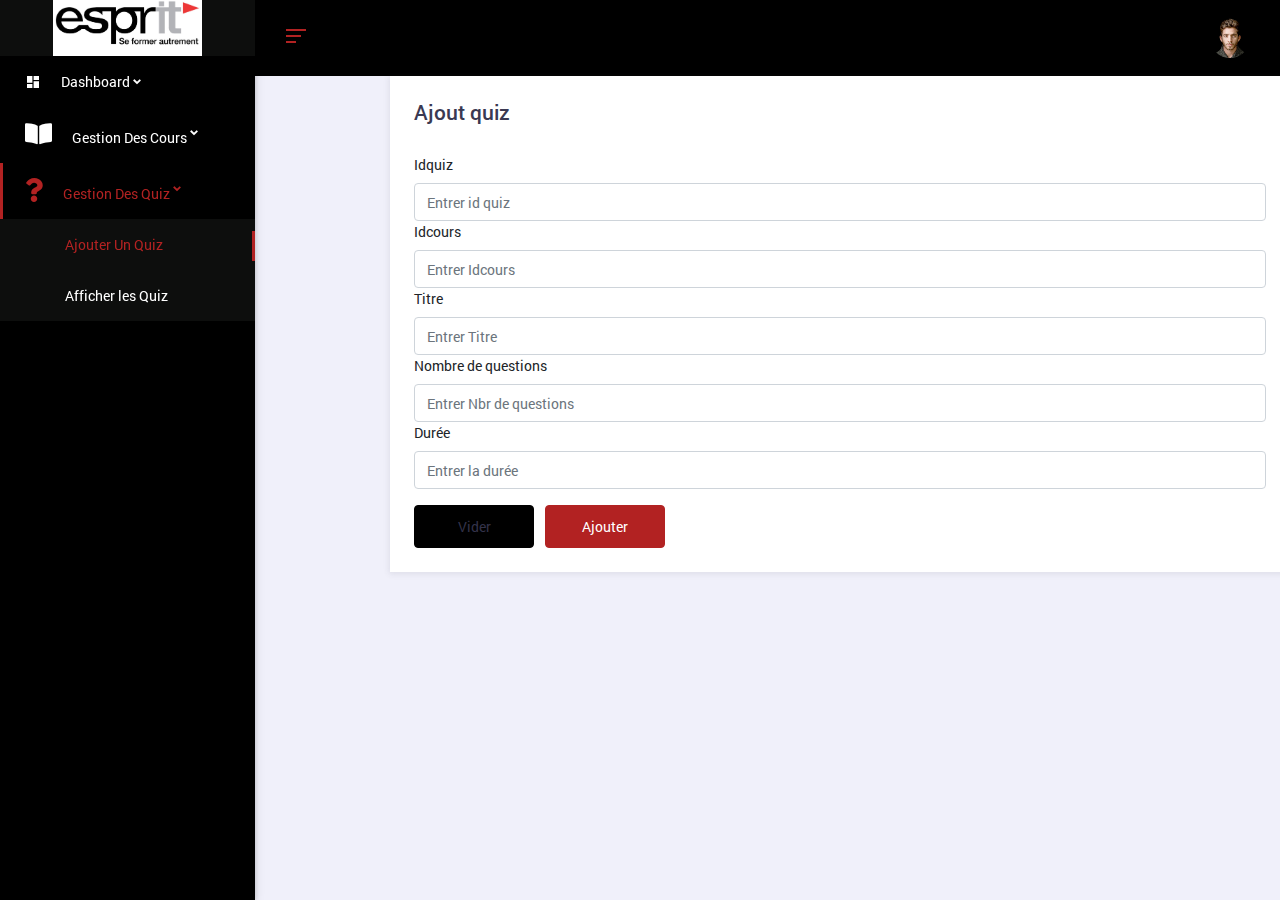
<file: views/Quiz/quiz.html>
<!DOCTYPE html>
<html lang="en">


<!-- Mirrored from slidesigma.com/themes/html/greendash/pages/product/product-grid.html by HTTrack Website Copier/3.x [XR&CO'2014], Tue, 14 Apr 2020 10:13:35 GMT -->

<head>

    <meta http-equiv="Content-Type" content="text/html; charset=utf-8">
    <meta http-equiv="X-UA-Compatible" content="IE=edge">
    <meta name="viewport" content="width=device-width,initial-scale=1">
    <title>Esprit</title>
    <!-- Iconic Fonts -->
    <link href="../vendors/iconic-fonts/font-awesome/css/all.min.css" rel="stylesheet">
    <link href="https://fonts.googleapis.com/icon?family=Material+Icons" rel="stylesheet">
    <link rel="stylesheet" href="../vendors/iconic-fonts/flat-icons/flaticon.css">
    <!-- Bootstrap core CSS -->
    <link href="../assets/css/bootstrap.min.css" rel="stylesheet">
    <!-- jQuery UI -->
    <link href="../assets/css/jquery-ui.min.css" rel="stylesheet">
    <!-- Greendash styles -->
    <link href="../assets/css/style.css" rel="stylesheet">
    <!-- Favicon -->
    <link rel="icon" type="image/png" sizes="32x32" href="../favicon.ico">

</head>

<body class="ms-body ms-aside-left-open ms-primary-theme ">



    <!-- Preloader -->
    <div id="preloader-wrap">
        <div class="spinner spinner-8">
            <div class="ms-circle1 ms-child"></div>
            <div class="ms-circle2 ms-child"></div>
            <div class="ms-circle3 ms-child"></div>
            <div class="ms-circle4 ms-child"></div>
            <div class="ms-circle5 ms-child"></div>
            <div class="ms-circle6 ms-child"></div>
            <div class="ms-circle7 ms-child"></div>
            <div class="ms-circle8 ms-child"></div>
            <div class="ms-circle9 ms-child"></div>
            <div class="ms-circle10 ms-child"></div>
            <div class="ms-circle11 ms-child"></div>
            <div class="ms-circle12 ms-child"></div>
        </div>
    </div>

    <!-- Overlays -->
    <div class="ms-aside-overlay ms-overlay-left ms-toggler" data-target="#ms-side-nav" data-toggle="slideLeft"></div>
    <div class="ms-aside-overlay ms-overlay-right ms-toggler" data-target="#ms-recent-activity" data-toggle="slideRight"></div>

    <!-- Sidebar Navigation Left -->
    <!-- Sidebar Navigation Left -->
    <aside id="ms-side-nav" class="side-nav fixed ms-aside-scrollable ms-aside-left">

        <!-- Logo -->
        <div class="logo-sn ms-d-block-lg">
            <a class="pl-0 ml-0 text-center" href="../../front/index.html"> <img src="../assets/img/dashboard/logooo.jpg" alt="logo"> </a>
        </div>

        <!-- Navigation -->
        <ul class="accordion ms-main-aside fs-14" id="side-nav-accordion">
            <!-- Dashboard -->
            <li class="menu-item">
                <a href="#" class="has-chevron" data-toggle="collapse" data-target="#dashboard" aria-expanded="false" aria-controls="dashboard">
                    <span><i class="material-icons fs-16">dashboard</i>Dashboard </span>
                </a>
                <ul id="dashboard" class="collapse" aria-labelledby="dashboard" data-parent="#side-nav-accordion">
                    <li> <a href="../../front/index.html">Esprit</a> </li>


                </ul>
            </li>


            <!-- gestion des livraisons -->
            <li class="menu-item">
                <a href="#" class="has-chevron" data-toggle="collapse" data-target="#Livraison-page" aria-expanded="false" aria-controls="Livraison-page">
                    <span><i class='fas fa-book-open' style='font-size:24px'></i>Gestion Des Cours</span>
                </a>
                <ul id="Livraison-page" class="collapse" aria-labelledby="Livraison-page" data-parent="#side-nav-accordion">
                    <li> <a href="../Cours/cours.html">Ajouter Un Cours</a> </li>

                    <li> <a href="../Cours/affichercours.php"> Afficher les Cours</a> </li>

                </ul>
            </li>
            <!-- /gestion des livraisons -->

            <!-- gestion des Quiz -->
            <li class="menu-item">
                <a href="#" class="has-chevron" data-toggle="collapse" data-target="#Livreur-page" aria-expanded="false" aria-controls="Livreur-page">
                    <span><i class="fa fa-question" style='font-size:24px'></i>Gestion Des Quiz</span>
                </a>
                <ul id="Livreur-page" class="collapse" aria-labelledby="Livreur-page" data-parent="#side-nav-accordion">
                    <li> <a href="quiz.html">Ajouter Un Quiz</a> </li>
                    <li> <a href="afficherquiz.php"> Afficher les Quiz</a> </li>

                </ul>
            </li>

        </ul>


    </aside>

    <!-- Main Content -->
    <main class="body-content">
        <form action="ajoutquiz.php" method="post">
            <!-- Navigation Bar -->
            <nav class="navbar ms-navbar">

                <div class="ms-aside-toggler ms-toggler pl-0" data-target="#ms-side-nav" data-toggle="slideLeft">
                    <span class="ms-toggler-bar bg-primary"></span>
                    <span class="ms-toggler-bar bg-primary"></span>
                    <span class="ms-toggler-bar bg-primary"></span>
                </div>

                <div class="logo-sn logo-sm ms-d-block-sm">
                    <a class="pl-0 ml-0 text-center navbar-brand mr-0" href="../index.html"><img src="../assets/img/dashboard/greendash-logo-84x41.png" alt="logo"> </a>
                </div>

                <ul class="ms-nav-list ms-inline mb-0" id="ms-nav-options">

                    <li class="ms-nav-item ms-nav-user dropdown">
                        <a href="#" id="userDropdown" data-toggle="dropdown" aria-haspopup="true" aria-expanded="false"> <img class="ms-user-img ms-img-round float-right" src="../assets/img/dashboard/rakhan-potik-1.jpg" alt="people"> </a>
                        <ul class="dropdown-menu dropdown-menu-right user-dropdown" aria-labelledby="userDropdown">
                            <li class="dropdown-menu-header">
                                <h6 class="dropdown-header ms-inline m-0"><span class="text-disabled">Welcome, Anny Farisha</span></h6>
                            </li>
                            <li class="dropdown-divider"></li>
                            <li class="ms-dropdown-list">
                                <a class="media fs-14 p-2" href="../../front/connexion.php"> <span><i class="flaticon-user mr-2"></i> Profile</span> </a>
                                <a class="media fs-14 p-2" href="../apps/email.html"> <span><i class="flaticon-mail mr-2"></i> Inbox</span> <span class="badge badge-pill badge-info">3</span> </a>
                                <a class="media fs-14 p-2" href="../prebuilt-pages/user-profile.html"> <span><i class="flaticon-gear mr-2"></i> Account Settings</span> </a>
                            </li>
                            <li class="dropdown-divider"></li>
                            <li class="dropdown-menu-footer">
                                <a class="media fs-14 p-2" href="../prebuilt-pages/lock-screen.html"> <span><i class="flaticon-security mr-2"></i> Lock</span> </a>
                            </li>
                            <li class="dropdown-menu-footer">
                                <a class="media fs-14 p-2" href="../../front/connexion.php"> <span><i class="flaticon-shut-down mr-2"></i> Logout</span> </a>
                            </li>
                        </ul>
                    </li>
                </ul>

                <div class="ms-toggler ms-d-block-sm pr-0 ms-nav-toggler" data-toggle="slideDown" data-target="#ms-nav-options">
                    <span class="ms-toggler-bar bg-primary"></span>
                    <span class="ms-toggler-bar bg-primary"></span>
                    <span class="ms-toggler-bar bg-primary"></span>
                </div>

            </nav>
            <!-- body wrapper -->

            <!-- MODALS -->

            <!-- Reminder Modal -->
            <div class="modal fade" id="reminder-modal" tabindex="-1" role="dialog" aria-labelledby="reminder-modal">
                <div class="modal-dialog modal-dialog-centered" role="document">
                    <div class="modal-content">

                        <div class="modal-header bg-secondary">
                            <h5 class="modal-title has-icon text-white"> New Reminder</h5>
                            <button type="button" class="close" data-dismiss="modal" aria-label="Close"><span aria-hidden="true">&times;</span></button>
                        </div>

                        <form>

                            <div class="modal-body">

                                <div class="ms-form-group">
                                    <label>Remind me about</label>
                                    <textarea class="form-control" name="reminder"></textarea>
                                </div>

                                <div class="ms-form-group">
                                    <span class="ms-option-name fs-14">Repeat Daily</span>
                                    <label class="ms-switch float-right">
                    <input type="checkbox">
                    <span class="ms-switch-slider round"></span>
                  </label>
                                </div>

                                <div class="row">
                                    <div class="col-md-6">
                                        <div class="ms-form-group">
                                            <input type="text" class="form-control datepicker" name="reminder-date" value="" />
                                        </div>
                                    </div>
                                    <div class="col-md-6">
                                        <div class="ms-form-group">
                                            <select class="form-control" name="reminder-time">
                        <option value="">12:00 pm</option>
                        <option value="">1:00 pm</option>
                        <option value="">2:00 pm</option>
                        <option value="">3:00 pm</option>
                        <option value="">4:00 pm</option>
                      </select>
                                        </div>
                                    </div>
                                </div>

                            </div>

                            <div class="modal-footer">
                                <button type="button" class="btn btn-light" data-dismiss="modal">Close</button>
                                <button type="button" class="btn btn-secondary shadow-none" data-dismiss="modal">Add Reminder</button>
                            </div>

                        </form>

                    </div>
                </div>
            </div>

            <!-- Notes Modal -->
            <div class="modal fade" id="notes-modal" tabindex="-1" role="dialog" aria-labelledby="notes-modal">
                <div class="modal-dialog modal-dialog-centered" role="document">
                    <div class="modal-content">

                        <div class="modal-header bg-secondary">
                            <h5 class="modal-title has-icon text-white" id="NoteModal">New Note</h5>
                            <button type="button" class="close" data-dismiss="modal" aria-label="Close"><span aria-hidden="true">&times;</span></button>
                        </div>

                        <form>

                            <div class="modal-body">

                                <div class="ms-form-group">
                                    <label>Note Title</label>
                                    <input type="text" class="form-control" name="note-title" value="">
                                </div>

                                <div class="ms-form-group">
                                    <label>Note Description</label>
                                    <textarea class="form-control" name="note-description"></textarea>
                                </div>

                            </div>

                            <div class="modal-footer">
                                <button type="button" class="btn btn-light" data-dismiss="modal">Close</button>
                                <button type="button" class="btn btn-secondary shadow-none" data-dismiss="modal">Add Note</button>
                            </div>

                        </form>

                    </div>
                </div>
            </div>

            <!--            xttttttt          -->



            <form method="GET" action="ajoutquiz.php" enctype="multipart/form-data">







                <div class="col-xl-6 col-md-12">
                    <div class="ms-panel ms-panel-fh" style="width:900px ; margin-left: 120px;">
                        <div class="ms-panel-body">
                            <form class="needs-validation clearfix" novalidate="">
                                <div class="form-row">
                                    <div class="col-xl-12 col-md-12 ">
                                        <h5>Ajout quiz</h5><br>



                                        <label for="Idquiz">Idquiz</label>

                                        <input type="text" name="Idquiz" class="form-control" id="Idquiz" placeholder="Entrer id quiz " required="">

                                        <label for="Idcours">Idcours</label>

                                        <input type="text" name="Idcours" class="form-control" id="Idcours" placeholder="Entrer Idcours ">

                                        <label for="title">Titre</label>

                                        <input type="text" name="title" class="form-control" id="title" placeholder="Entrer Titre ">

                                        <label for="question_count">Nombre de questions</label>

                                        <input type="text" name="question_count" class="form-control" id="question_count" placeholder="Entrer Nbr de questions ">
                                        <label for="duration">Durée</label>

                                        <input type="text" name="duration" class="form-control" id="duration" placeholder="Entrer la durée ">






                                    </div>

                                    <div class="col-md-12">
                                        <button class="btn btn-dark mr-2  ms-graph-metrics"> <a href="quiz.html">Vider </a> </button>
                                        <button class="btn btn-primary " name="submit" type="submit" id="submit">Ajouter</button>
                                    </div>

                                </div>
                        </div>
                        </form>
                    </div>
                </div>
                </div>
                </div>
                </div>





                <!--            xttttttt          -->



                <!-- SCRIPTS -->
                <!-- Global Required Scripts Start -->
                <script src="../assets/js/jquery-3.3.1.min.js"></script>
                <script src="../assets/js/popper.min.js"></script>
                <script src="../assets/js/bootstrap.min.js"></script>
                <script src="../assets/js/perfect-scrollbar.js">
                </script>
                <script src="../assets/js/jquery-ui.min.js">
                </script>
                <!-- Global Required Scripts End -->

                <!-- Greendash core JavaScript -->
                <script src="../assets/js/framework.js"></script>

                <!-- Settings -->
                <script src="../assets/js/settings.js"></script>
</body>


<!-- Mirrored from slidesigma.com/themes/html/greendash/pages/product/product-grid.html by HTTrack Website Copier/3.x [XR&CO'2014], Tue, 14 Apr 2020 10:13:48 GMT -->

</html>
</file>
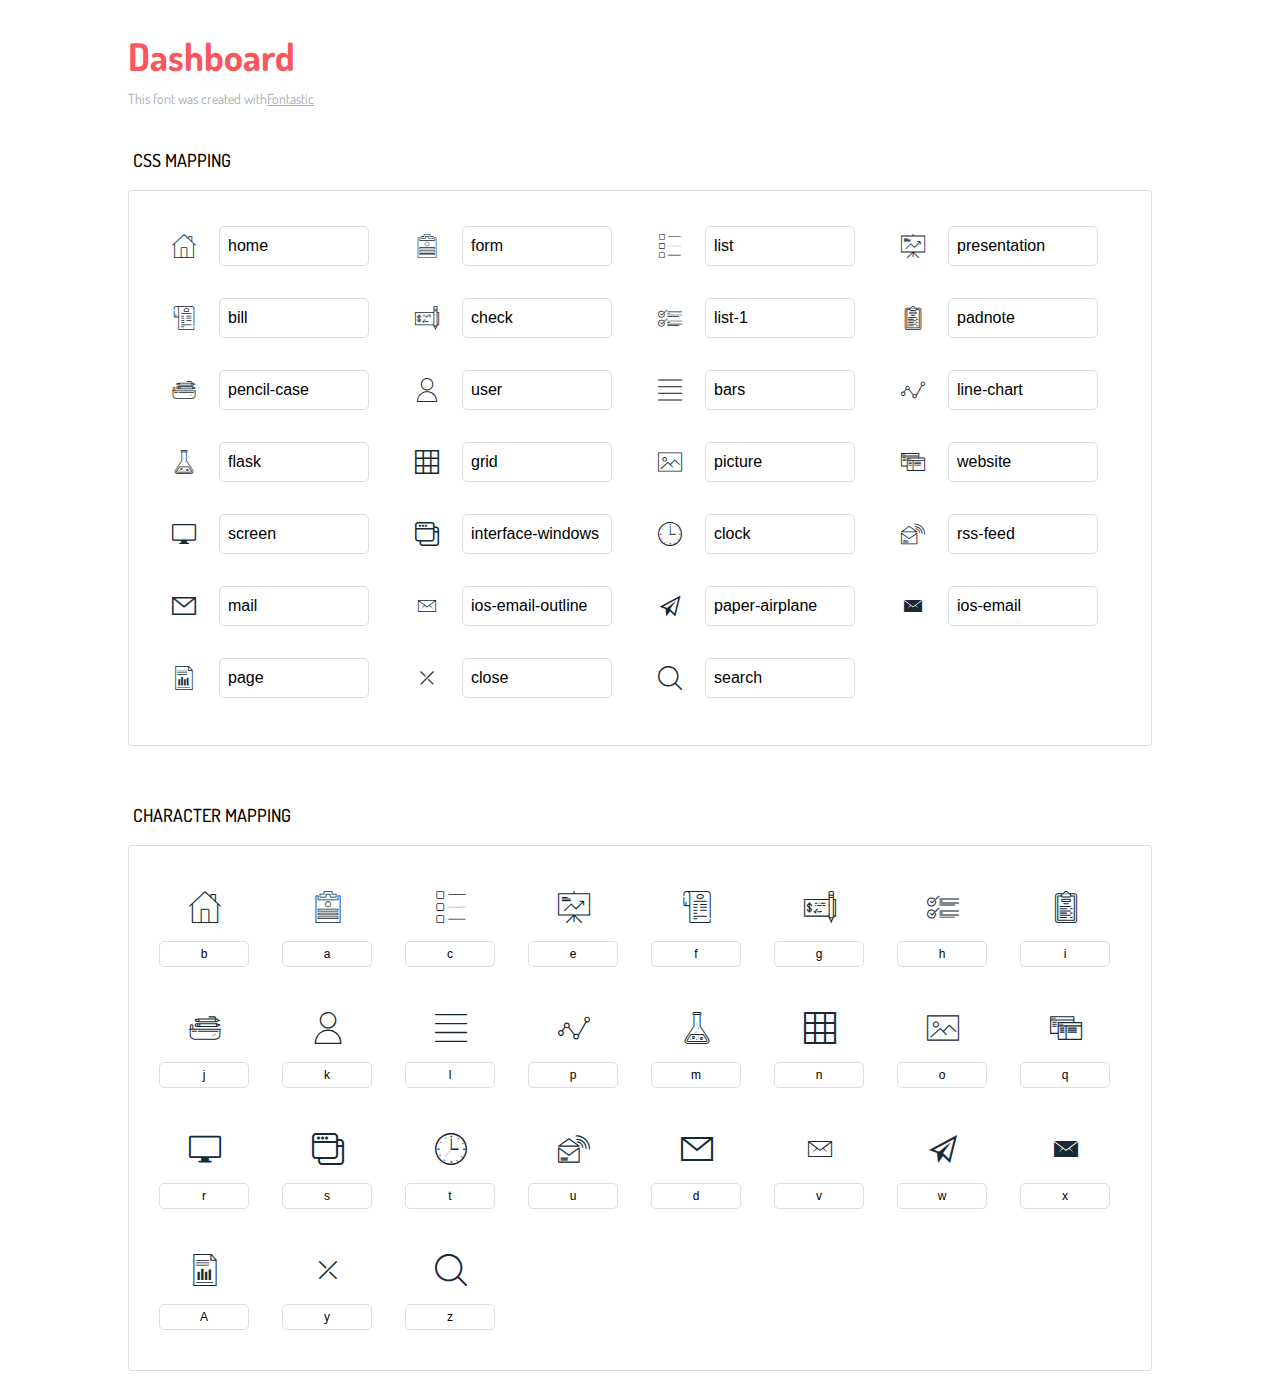
<file: front/distribution/icons-reference/icons-reference.html>
<!DOCTYPE html>
<html lang="en">
  <head>
    <meta charset="utf-8">
    <meta http-equiv="X-UA-Compatible" content="IE=edge,chrome=1">
    <meta name="viewport" content="width=device-width,initial-scale=1">
    <title>Font Reference - Dashboard</title>
    <link href="http://fonts.googleapis.com/css?family=Dosis:400,500,700" rel="stylesheet" type="text/css">
    <link rel="stylesheet" href="styles.css">
    <style type="text/css">html,body,div,span,applet,object,iframe,h1,h2,h3,h4,h5,h6,p,blockquote,pre,a,abbr,acronym,address,big,cite,code,del,dfn,em,img,ins,kbd,q,s,samp,small,strike,strong,sub,sup,tt,var,dl,dt,dd,ol,ul,li,fieldset,form,label,legend,table,caption,tbody,tfoot,thead,tr,th,td{margin:0;padding:0;border:0;outline:0;font-weight:inherit;font-style:inherit;font-family:inherit;font-size:100%;vertical-align:baseline}body{line-height:1;color:#000;background:#fff}ol,ul{list-style:none}table{border-collapse:separate;border-spacing:0;vertical-align:middle}caption,th,td{text-align:left;font-weight:normal;vertical-align:middle}a img{border:none}*{-webkit-box-sizing:border-box;-moz-box-sizing:border-box;box-sizing:border-box}body{font-family:'Dosis','Tahoma',sans-serif}.container{margin:15px auto;width:80%}h1{margin:40px 0 20px;font-weight:700;font-size:38px;line-height:32px;color:#fb565e}h2{font-size:18px;padding:0 0 21px 5px;margin:45px 0 0 0;text-transform:uppercase;font-weight:500}.small{font-size:14px;color:#a5adb4;}.small a{color:#a5adb4;}.small a:hover{color:#fb565e}.glyphs.character-mapping{margin:0 0 20px 0;padding:20px 0 20px 30px;color:rgba(0,0,0,0.5);border:1px solid #d8e0e5;-webkit-border-radius:3px;border-radius:3px;}.glyphs.character-mapping li{margin:0 30px 20px 0;display:inline-block;width:90px}.glyphs.character-mapping .icon{margin:10px 0 10px 15px;padding:15px;position:relative;width:55px;height:55px;color:#162a36 !important;overflow:hidden;-webkit-border-radius:3px;border-radius:3px;font-size:32px;}.glyphs.character-mapping .icon svg{fill:#000}.glyphs.character-mapping input{margin:0;padding:5px 0;line-height:12px;font-size:12px;display:block;width:100%;border:1px solid #d8e0e5;-webkit-border-radius:5px;border-radius:5px;text-align:center;outline:0;}.glyphs.character-mapping input:focus{border:1px solid #fbde4a;-webkit-box-shadow:inset 0 0 3px #fbde4a;box-shadow:inset 0 0 3px #fbde4a}.glyphs.character-mapping input:hover{-webkit-box-shadow:inset 0 0 3px #fbde4a;box-shadow:inset 0 0 3px #fbde4a}.glyphs.css-mapping{margin:0 0 60px 0;padding:30px 0 20px 30px;color:rgba(0,0,0,0.5);border:1px solid #d8e0e5;-webkit-border-radius:3px;border-radius:3px;}.glyphs.css-mapping li{margin:0 30px 20px 0;padding:0;display:inline-block;overflow:hidden}.glyphs.css-mapping .icon{margin:0;margin-right:10px;padding:13px;height:50px;width:50px;color:#162a36 !important;overflow:hidden;float:left;font-size:24px}.glyphs.css-mapping input{margin:0;margin-top:5px;padding:8px;line-height:16px;font-size:16px;display:block;width:150px;height:40px;border:1px solid #d8e0e5;-webkit-border-radius:5px;border-radius:5px;background:#fff;outline:0;float:right;}.glyphs.css-mapping input:focus{border:1px solid #fbde4a;-webkit-box-shadow:inset 0 0 3px #fbde4a;box-shadow:inset 0 0 3px #fbde4a}.glyphs.css-mapping input:hover{-webkit-box-shadow:inset 0 0 3px #fbde4a;box-shadow:inset 0 0 3px #fbde4a}</style>
  </head>
  <body>
    <div class="container">
      <h1>Dashboard</h1>
      <p class="small">This font was created with<a href="http://fontastic.me/">Fontastic</a></p>
      <h2>CSS mapping</h2>
      <ul class="glyphs css-mapping">
        <li>
          <div class="icon icon-home"></div>
          <input type="text" readonly="readonly" value="home">
        </li>
        <li>
          <div class="icon icon-form"></div>
          <input type="text" readonly="readonly" value="form">
        </li>
        <li>
          <div class="icon icon-list"></div>
          <input type="text" readonly="readonly" value="list">
        </li>
        <li>
          <div class="icon icon-presentation"></div>
          <input type="text" readonly="readonly" value="presentation">
        </li>
        <li>
          <div class="icon icon-bill"></div>
          <input type="text" readonly="readonly" value="bill">
        </li>
        <li>
          <div class="icon icon-check"></div>
          <input type="text" readonly="readonly" value="check">
        </li>
        <li>
          <div class="icon icon-list-1"></div>
          <input type="text" readonly="readonly" value="list-1">
        </li>
        <li>
          <div class="icon icon-padnote"></div>
          <input type="text" readonly="readonly" value="padnote">
        </li>
        <li>
          <div class="icon icon-pencil-case"></div>
          <input type="text" readonly="readonly" value="pencil-case">
        </li>
        <li>
          <div class="icon icon-user"></div>
          <input type="text" readonly="readonly" value="user">
        </li>
        <li>
          <div class="icon icon-bars"></div>
          <input type="text" readonly="readonly" value="bars">
        </li>
        <li>
          <div class="icon icon-line-chart"></div>
          <input type="text" readonly="readonly" value="line-chart">
        </li>
        <li>
          <div class="icon icon-flask"></div>
          <input type="text" readonly="readonly" value="flask">
        </li>
        <li>
          <div class="icon icon-grid"></div>
          <input type="text" readonly="readonly" value="grid">
        </li>
        <li>
          <div class="icon icon-picture"></div>
          <input type="text" readonly="readonly" value="picture">
        </li>
        <li>
          <div class="icon icon-website"></div>
          <input type="text" readonly="readonly" value="website">
        </li>
        <li>
          <div class="icon icon-screen"></div>
          <input type="text" readonly="readonly" value="screen">
        </li>
        <li>
          <div class="icon icon-interface-windows"></div>
          <input type="text" readonly="readonly" value="interface-windows">
        </li>
        <li>
          <div class="icon icon-clock"></div>
          <input type="text" readonly="readonly" value="clock">
        </li>
        <li>
          <div class="icon icon-rss-feed"></div>
          <input type="text" readonly="readonly" value="rss-feed">
        </li>
        <li>
          <div class="icon icon-mail"></div>
          <input type="text" readonly="readonly" value="mail">
        </li>
        <li>
          <div class="icon icon-ios-email-outline"></div>
          <input type="text" readonly="readonly" value="ios-email-outline">
        </li>
        <li>
          <div class="icon icon-paper-airplane"></div>
          <input type="text" readonly="readonly" value="paper-airplane">
        </li>
        <li>
          <div class="icon icon-ios-email"></div>
          <input type="text" readonly="readonly" value="ios-email">
        </li>
        <li>
          <div class="icon icon-page"></div>
          <input type="text" readonly="readonly" value="page">
        </li>
        <li>
          <div class="icon icon-close"></div>
          <input type="text" readonly="readonly" value="close">
        </li>
        <li>
          <div class="icon icon-search"></div>
          <input type="text" readonly="readonly" value="search">
        </li>
      </ul>
      <h2>Character mapping</h2>
      <ul class="glyphs character-mapping">
        <li>
          <div data-icon="b" class="icon"></div>
          <input type="text" readonly="readonly" value="b">
        </li>
        <li>
          <div data-icon="a" class="icon"></div>
          <input type="text" readonly="readonly" value="a">
        </li>
        <li>
          <div data-icon="c" class="icon"></div>
          <input type="text" readonly="readonly" value="c">
        </li>
        <li>
          <div data-icon="e" class="icon"></div>
          <input type="text" readonly="readonly" value="e">
        </li>
        <li>
          <div data-icon="f" class="icon"></div>
          <input type="text" readonly="readonly" value="f">
        </li>
        <li>
          <div data-icon="g" class="icon"></div>
          <input type="text" readonly="readonly" value="g">
        </li>
        <li>
          <div data-icon="h" class="icon"></div>
          <input type="text" readonly="readonly" value="h">
        </li>
        <li>
          <div data-icon="i" class="icon"></div>
          <input type="text" readonly="readonly" value="i">
        </li>
        <li>
          <div data-icon="j" class="icon"></div>
          <input type="text" readonly="readonly" value="j">
        </li>
        <li>
          <div data-icon="k" class="icon"></div>
          <input type="text" readonly="readonly" value="k">
        </li>
        <li>
          <div data-icon="l" class="icon"></div>
          <input type="text" readonly="readonly" value="l">
        </li>
        <li>
          <div data-icon="p" class="icon"></div>
          <input type="text" readonly="readonly" value="p">
        </li>
        <li>
          <div data-icon="m" class="icon"></div>
          <input type="text" readonly="readonly" value="m">
        </li>
        <li>
          <div data-icon="n" class="icon"></div>
          <input type="text" readonly="readonly" value="n">
        </li>
        <li>
          <div data-icon="o" class="icon"></div>
          <input type="text" readonly="readonly" value="o">
        </li>
        <li>
          <div data-icon="q" class="icon"></div>
          <input type="text" readonly="readonly" value="q">
        </li>
        <li>
          <div data-icon="r" class="icon"></div>
          <input type="text" readonly="readonly" value="r">
        </li>
        <li>
          <div data-icon="s" class="icon"></div>
          <input type="text" readonly="readonly" value="s">
        </li>
        <li>
          <div data-icon="t" class="icon"></div>
          <input type="text" readonly="readonly" value="t">
        </li>
        <li>
          <div data-icon="u" class="icon"></div>
          <input type="text" readonly="readonly" value="u">
        </li>
        <li>
          <div data-icon="d" class="icon"></div>
          <input type="text" readonly="readonly" value="d">
        </li>
        <li>
          <div data-icon="v" class="icon"></div>
          <input type="text" readonly="readonly" value="v">
        </li>
        <li>
          <div data-icon="w" class="icon"></div>
          <input type="text" readonly="readonly" value="w">
        </li>
        <li>
          <div data-icon="x" class="icon"></div>
          <input type="text" readonly="readonly" value="x">
        </li>
        <li>
          <div data-icon="A" class="icon"></div>
          <input type="text" readonly="readonly" value="A">
        </li>
        <li>
          <div data-icon="y" class="icon"></div>
          <input type="text" readonly="readonly" value="y">
        </li>
        <li>
          <div data-icon="z" class="icon"></div>
          <input type="text" readonly="readonly" value="z">
        </li>
      </ul>
    </div>
    <script>(function() {
  var glyphs, i, len, ref;

  ref = document.getElementsByClassName('glyphs');
  for (i = 0, len = ref.length; i < len; i++) {
    glyphs = ref[i];
    glyphs.addEventListener('click', function(event) {
      if (event.target.tagName === 'INPUT') {
        return event.target.select();
      }
    });
  }

}).call(this);

    </script>
  </body>
</html>
</file>
<file: views/Cours/fpdf.css>
body {font-family:"Times New Roman",serif}
h1 {font:bold 135% Arial,sans-serif; color:#4000A0; margin-bottom:0.9em}
h2 {font:bold 95% Arial,sans-serif; color:#900000; margin-top:1.5em; margin-bottom:1em}
dl.param dt {text-decoration:underline}
dl.param dd {margin-top:1em; margin-bottom:1em}
dl.param ul {margin-top:1em; margin-bottom:1em}
tt, code, kbd {font-family:"Courier New",Courier,monospace; font-size:82%}
div.source {margin-top:1.4em; margin-bottom:1.3em}
div.source pre {display:table; border:1px solid #24246A; width:100%; margin:0em; font-family:inherit; font-size:100%}
div.source code {display:block; border:1px solid #C5C5EC; background-color:#F0F5FF; padding:6px; color:#000000}
div.doc-source {margin-top:1.4em; margin-bottom:1.3em}
div.doc-source pre {display:table; width:100%; margin:0em; font-family:inherit; font-size:100%}
div.doc-source code {display:block; background-color:#E0E0E0; padding:4px}
.kw {color:#000080; font-weight:bold}
.str {color:#CC0000}
.cmt {color:#008000}
p.demo {text-align:center; margin-top:-0.9em}
a.demo {text-decoration:none; font-weight:bold; color:#0000CC}
a.demo:link {text-decoration:none; font-weight:bold; color:#0000CC}
a.demo:hover {text-decoration:none; font-weight:bold; color:#0000FF}
a.demo:active {text-decoration:none; font-weight:bold; color:#0000FF}
</file>
<file: views/vendors/iconic-fonts/flat-icons/flaticon.css>
/*
  	Flaticon icon font: Flaticon
  	Creation date: 16/02/2019 00:05
  	*/

@font-face {
  font-family: "Flaticon";
  src: url("Flaticon.eot");
  src: url("Flaticond41d.eot?#iefix") format("embedded-opentype"),
       url("Flaticon.woff2") format("woff2"),
       url("Flaticon.woff") format("woff"),
       url("Flaticon.ttf") format("truetype"),
       url("Flaticon.svg#Flaticon") format("svg");
}

@media screen and (-webkit-min-device-pixel-ratio:0) {
  @font-face {
    font-family: "Flaticon";
    src: url("Flaticon.svg#Flaticon") format("svg");
  }
}

[class^="flaticon-"]:before, [class*=" flaticon-"]:before,
[class^="flaticon-"]:after, [class*=" flaticon-"]:after {
  font-family: Flaticon;
  font-size: 16px;
  font-style: normal;
}

.flaticon-share:before { content: "\f100"; }
.flaticon-security:before { content: "\f101"; }
.flaticon-reader:before { content: "\f102"; }
.flaticon-gear:before { content: "\f103"; }
.flaticon-placeholder:before { content: "\f104"; }
.flaticon-browser:before { content: "\f105"; }
.flaticon-user:before { content: "\f106"; }
.flaticon-mail:before { content: "\f107"; }
.flaticon-shut-down:before { content: "\f108"; }
.flaticon-bell:before { content: "\f109"; }
.flaticon-statistics:before { content: "\f10a"; }
.flaticon-spreadsheet:before { content: "\f10b"; }
.flaticon-question:before { content: "\f10c"; }
.flaticon-chat:before { content: "\f10d"; }
.flaticon-phone:before { content: "\f10e"; }
.flaticon-browser-1:before { content: "\f10f"; }
.flaticon-layers:before { content: "\f110"; }
.flaticon-grid:before { content: "\f111"; }
.flaticon-hammer:before { content: "\f112"; }
.flaticon-dashboard:before { content: "\f113"; }
.flaticon-art:before { content: "\f114"; }
.flaticon-list:before { content: "\f115"; }
.flaticon-control:before { content: "\f116"; }
.flaticon-alert:before { content: "\f117"; }
.flaticon-alert-1:before { content: "\f118"; }
.flaticon-toxic:before { content: "\f119"; }
.flaticon-diamond:before { content: "\f11a"; }
.flaticon-star:before { content: "\f11b"; }
.flaticon-share-1:before { content: "\f11c"; }
.flaticon-search:before { content: "\f11d"; }
.flaticon-internet:before { content: "\f11e"; }
.flaticon-paint:before { content: "\f11f"; }
.flaticon-pie-chart:before { content: "\f120"; }
.flaticon-pencil:before { content: "\f121"; }
.flaticon-trash:before { content: "\f122"; }
.flaticon-excel:before { content: "\f123"; }
.flaticon-pdf:before { content: "\f124"; }
.flaticon-network:before { content: "\f125"; }
.flaticon-sticky-note:before { content: "\f126"; }
.flaticon-alarm:before { content: "\f127"; }
.flaticon-archive:before { content: "\f128"; }
.flaticon-email:before { content: "\f129"; }
.flaticon-stats:before { content: "\f12a"; }
.flaticon-conversation:before { content: "\f12b"; }
.flaticon-start:before { content: "\f12c"; }
.flaticon-tick-inside-circle:before { content: "\f12d"; }
.flaticon-information:before { content: "\f12e"; }
.flaticon-turn-notifications-off-button:before { content: "\f12f"; }
.flaticon-reuse:before { content: "\f130"; }
.flaticon-secure-shield:before { content: "\f131"; }
.flaticon-horn:before { content: "\f132"; }
.flaticon-supermarket:before { content: "\f133"; }
.flaticon-computer:before { content: "\f134"; }
.flaticon-like:before { content: "\f135"; }
.flaticon-speech-bubble:before { content: "\f136"; }
.flaticon-paper-plane:before { content: "\f137"; }
.flaticon-menu:before { content: "\f138"; }
</file>
<file: views/assets/css/style.css>
@charset "utf-8";

/*
Template Name: Greendash - Multipurpose Bootstra 4 Admin Dashboard
Author: Slidesigma
Author URL: https://themeforest.net/user/slidesigma
Version: 1.0.0
*/


/*===========================
 =  Table of Contents
    * Keyframes
  	* Core Styles
      - Colors
      - Style Reset
      - Typography
      - Main Panel Module
      - Body Content
      - Navbar
      - Aside Navigation
        - Aside Right
        - Quickbar
      - Footer
      - Dropdowns
    * Widgets
    * Forms
      - Form Elements
      - Form Validation
      - Form Wizard
    * UI Elements
      - Accordions
      - Alerts
      - Breadcrumbs
      - Cards
      - Progress Bars
      - Buttons
      - Badges
      - Pagination
      - Prelaoders
      - Tabs
      - Tooltips
      - Lists
    * Advanced UI Elements
      - Draggables
      - Sliders
      - Modals
      - Rating
      - Tour
      - Croppable
      - Range Sliders
    * Animations
    * Icons
    * Tables
      - Basic Tables
      - Data Tables
    * Maps
      - Google Maps
    * Prebuilt pages
      - Default Login and Signup
      - Modal Login and Signup
      - Lock screen
      - Error 404
      - Coming Soon
      - User Profile
      - Portfolio
      - Invoice
    * Apps
      - Chat
      - To-do-list
      - Email
    * Dashboards
      - Web Analytics
      - Crypto Currency
      - Social Media
      - Client Management
    * Dark Theme
    ** SETTINGS PANEL **
    ** WELCOME PAGE **

===========================*/


/* ============= Keyframes ================*/

@-webkit-keyframes notesMembers {
    0% {
        transform: scale(0.5);
    }
    100% {
        transform: scale(1);
    }
}

@keyframes notesMembers {
    0% {
        transform: scale(0.5);
    }
    100% {
        transform: scale(1);
    }
}

@-webkit-keyframes ms-rotateplane {
    0% {
        -webkit-transform: perspective(120px)
    }
    50% {
        -webkit-transform: perspective(120px) rotateY(180deg)
    }
    100% {
        -webkit-transform: perspective(120px) rotateY(180deg) rotateX(180deg)
    }
}

@keyframes ms-rotateplane {
    0% {
        transform: perspective(120px) rotateX(0deg) rotateY(0deg);
        -webkit-transform: perspective(120px) rotateX(0deg) rotateY(0deg)
    }
    50% {
        transform: perspective(120px) rotateX(-180.1deg) rotateY(0deg);
        -webkit-transform: perspective(120px) rotateX(-180.1deg) rotateY(0deg)
    }
    100% {
        transform: perspective(120px) rotateX(-180deg) rotateY(-179.9deg);
        -webkit-transform: perspective(120px) rotateX(-180deg) rotateY(-179.9deg);
    }
}

@-webkit-keyframes ms-bounce {
    0%,
    100% {
        -webkit-transform: scale(0.0)
    }
    50% {
        -webkit-transform: scale(1.0)
    }
}

@keyframes ms-bounce {
    0%,
    100% {
        transform: scale(0.0);
        -webkit-transform: scale(0.0);
    }
    50% {
        transform: scale(1.0);
        -webkit-transform: scale(1.0);
    }
}

@-webkit-keyframes ms-stretchdelay {
    0%,
    40%,
    100% {
        -webkit-transform: scaleY(0.4)
    }
    20% {
        -webkit-transform: scaleY(1.0)
    }
}

@keyframes ms-stretchdelay {
    0%,
    40%,
    100% {
        transform: scaleY(0.4);
        -webkit-transform: scaleY(0.4);
    }
    20% {
        transform: scaleY(1.0);
        -webkit-transform: scaleY(1.0);
    }
}

@-webkit-keyframes ms-cubemove {
    25% {
        -webkit-transform: translateX(42px) rotate(-90deg) scale(0.5)
    }
    50% {
        -webkit-transform: translateX(42px) translateY(42px) rotate(-180deg)
    }
    75% {
        -webkit-transform: translateX(0px) translateY(42px) rotate(-270deg) scale(0.5)
    }
    100% {
        -webkit-transform: rotate(-360deg)
    }
}

@keyframes ms-cubemove {
    25% {
        transform: translateX(42px) rotate(-90deg) scale(0.5);
        -webkit-transform: translateX(42px) rotate(-90deg) scale(0.5);
    }
    50% {
        transform: translateX(42px) translateY(42px) rotate(-179deg);
        -webkit-transform: translateX(42px) translateY(42px) rotate(-179deg);
    }
    50.1% {
        transform: translateX(42px) translateY(42px) rotate(-180deg);
        -webkit-transform: translateX(42px) translateY(42px) rotate(-180deg);
    }
    75% {
        transform: translateX(0px) translateY(42px) rotate(-270deg) scale(0.5);
        -webkit-transform: translateX(0px) translateY(42px) rotate(-270deg) scale(0.5);
    }
    100% {
        transform: rotate(-360deg);
        -webkit-transform: rotate(-360deg);
    }
}

@-webkit-keyframes ms-scaleout {
    0% {
        -webkit-transform: scale(0)
    }
    100% {
        -webkit-transform: scale(1.0);
        opacity: 0;
    }
}

@keyframes ms-scaleout {
    0% {
        -webkit-transform: scale(0);
        transform: scale(0);
    }
    100% {
        -webkit-transform: scale(1.0);
        transform: scale(1.0);
        opacity: 0;
    }
}

@-webkit-keyframes ms-rotate {
    100% {
        -webkit-transform: rotate(360deg)
    }
}

@keyframes ms-rotate {
    100% {
        transform: rotate(360deg);
        -webkit-transform: rotate(360deg)
    }
}

@-webkit-keyframes ms-bounce {
    0%,
    100% {
        -webkit-transform: scale(0.0)
    }
    50% {
        -webkit-transform: scale(1.0)
    }
}

@keyframes ms-bounce {
    0%,
    100% {
        transform: scale(0.0);
        -webkit-transform: scale(0.0);
    }
    50% {
        transform: scale(1.0);
        -webkit-transform: scale(1.0);
    }
}

@-webkit-keyframes ms-bouncedelay {
    0%,
    80%,
    100% {
        -webkit-transform: scale(0)
    }
    40% {
        -webkit-transform: scale(1.0)
    }
}

@keyframes ms-bouncedelay {
    0%,
    80%,
    100% {
        -webkit-transform: scale(0);
        transform: scale(0);
    }
    40% {
        -webkit-transform: scale(1.0);
        transform: scale(1.0);
    }
}

@-webkit-keyframes ms-circleBounceDelay {
    0%,
    80%,
    100% {
        -webkit-transform: scale(0);
        transform: scale(0);
    }
    40% {
        -webkit-transform: scale(1);
        transform: scale(1);
    }
}

@keyframes ms-circleBounceDelay {
    0%,
    80%,
    100% {
        -webkit-transform: scale(0);
        transform: scale(0);
    }
    40% {
        -webkit-transform: scale(1);
        transform: scale(1);
    }
}

@-webkit-keyframes ms-cubeGridScaleDelay {
    0%,
    70%,
    100% {
        -webkit-transform: scale3D(1, 1, 1);
        transform: scale3D(1, 1, 1);
    }
    35% {
        -webkit-transform: scale3D(0, 0, 1);
        transform: scale3D(0, 0, 1);
    }
}

@keyframes ms-cubeGridScaleDelay {
    0%,
    70%,
    100% {
        -webkit-transform: scale3D(1, 1, 1);
        transform: scale3D(1, 1, 1);
    }
    35% {
        -webkit-transform: scale3D(0, 0, 1);
        transform: scale3D(0, 0, 1);
    }
}

@-webkit-keyframes ms-foldCubeAngle {
    0%,
    10% {
        -webkit-transform: perspective(140px) rotateX(-180deg);
        transform: perspective(140px) rotateX(-180deg);
        opacity: 0;
    }
    25%,
    75% {
        -webkit-transform: perspective(140px) rotateX(0deg);
        transform: perspective(140px) rotateX(0deg);
        opacity: 1;
    }
    90%,
    100% {
        -webkit-transform: perspective(140px) rotateY(180deg);
        transform: perspective(140px) rotateY(180deg);
        opacity: 0;
    }
}

@keyframes ms-foldCubeAngle {
    0%,
    10% {
        -webkit-transform: perspective(140px) rotateX(-180deg);
        transform: perspective(140px) rotateX(-180deg);
        opacity: 0;
    }
    25%,
    75% {
        -webkit-transform: perspective(140px) rotateX(0deg);
        transform: perspective(140px) rotateX(0deg);
        opacity: 1;
    }
    90%,
    100% {
        -webkit-transform: perspective(140px) rotateY(180deg);
        transform: perspective(140px) rotateY(180deg);
        opacity: 0;
    }
}

@-webkit-keyframes ms-circleFadeDelay {
    0%,
    39%,
    100% {
        opacity: 0;
    }
    40% {
        opacity: 1;
    }
}

@keyframes ms-circleFadeDelay {
    0%,
    39%,
    100% {
        opacity: 0;
    }
    40% {
        opacity: 1;
    }
}


/* Colors */

.ms-text-primary,
.ms-text-primary:hover,
.ms-text-primary:focus {
    color: #B22222;
}

.ms-text-secondary,
.ms-text-secondary:hover,
.ms-text-secondary:focus {
    color: #B22222;
}

.ms-text-success,
.ms-text-success:hover,
.ms-text-success:focus {
    color: #5cb85c;
}

.ms-text-info,
.ms-text-info:hover,
.ms-text-info:focus {
    color: #5bc0de;
}

.ms-text-warning,
.ms-text-warning:hover,
.ms-text-warning:focus {
    color: #f0ad4e;
}

.ms-text-danger,
.ms-text-danger:hover,
.ms-text-danger:focus {
    color: #d9534f;
}

.ms-text-dark,
.ms-text-dark:hover,
.ms-text-dark:focus {
    color: #34334a;
}

.bg-primary {
    background-color: #B22222;
    ;
}

.bg-secondary {
    background-color: #00f300;
}

.bg-success {
    background-color: rgb(29, 145, 29);
}

.bg-info {
    background-color: #5bc0de;
}

.bg-warning {
    background-color: #000000;
}

.bg-danger {
    background-color: #34334af0;
}

.bg-dark {
    background-color: #000000;
}

.bg-light {
    background-color: #878793;
}

.bg-gradient-primary {
    background-color: #0ab1e8;
    background-image: linear-gradient(to right, #0ab1e8, #28f39a);
}

.bg-gradient-secondary {
    background-color: #926afe;
    background-image: linear-gradient(to right, #926afe, #bd9aff);
}

.bg-gradient-success {
    background-color: #12b252;
    background-image: linear-gradient(to right, #12b252, #31e97a);
}

.bg-gradient-warning {
    background-color: #fea837;
    background-image: linear-gradient(to right, #fea837, #fed257);
}

.bg-gradient-danger {
    background-color: #eb025d;
    background-image: linear-gradient(to right, #eb025d, #fe4749);
}

.bg-gradient-info {
    background-color: #3e60ff;
    background-image: linear-gradient(to right, #3e60ff, #5ba0fd);
}

.bg-gradient-light {
    background-color: #5f5f67;
    background-image: linear-gradient(to right, #5f5f67, #858591);
}

.bg-gradient-dark {
    background-color: #252434;
    background-image: linear-gradient(to right, #252434, #3a3850);
}

.bg-facebook {
    background-color: #000000;
}

.bg-twitter {
    background-color: #000000;
}

.bg-linkedin {
    background-color: #000000;
}

.bg-instagram {
    background: #000000;
}

.bg-youtube {
    background-color: #000000;
}

.bg-g-plus {
    background-color: #000000;
}

.bg-pinterest {
    background-color: #bd071d;
}

.bg-dropbox {
    background-color: #3d9ae8;
}

.bg-dribble {
    background-color: #ea4c89;
}


/* Style Reset */

body {
    padding: 0;
}

img {
    max-width: 100%;
    height: auto;
}

ul {
    list-style: none;
    padding: 0;
}

.ms-scrollable,
.ms-aside-scrollable {
    position: relative;
    overflow-y: auto;
}

.ms-directions {
    margin-bottom: 1.5rem;
    font-weight: 400;
    color: #76838f;
    font-size: 12px;
}


/* Typography */

@font-face {
    font-family: 'Roboto';
    src: url("../fonts/Roboto-Regular.ttf");
    font-weight: 400;
    font-style: normal;
}

@font-face {
    font-family: 'Roboto';
    src: url("../fonts/Roboto-Medium.ttf");
    font-weight: 500;
    font-style: normal;
}

@font-face {
    font-family: 'Roboto';
    src: url("../fonts/Roboto-Bold.ttf");
    font-weight: 700;
    font-style: normal;
}

body {
    font-family: 'Roboto', sans-serif;
    font-size: 14px;
}

h1,
h2,
h3,
h4,
h5,
h6 {
    color: #3a3952;
}

h1 {
    font-size: 60px;
    font-weight: 500;
}

h2 {
    font-size: 24px;
    font-weight: 500;
}

h3 {
    font-size: 30px;
    font-weight: 500;
}

h4 {
    font-size: 24px;
}

h5 {
    font-size: 21px;
    font-weight: 500;
}

h6 {
    font-size: 16px;
}

p {
    font-size: 14px;
}

p,
span,
.ms-dark-theme .driver-highlighted-element p,
.driver-highlighted-element p,
.driver-highlighted-element span,
.ms-dark-theme .driver-highlighted-element span {
    color: #000000;
}

a {
    -webkit-transition: 0.3s;
    transition: 0.3s;
    color: #34334a;
    font-size: 14px;
}

a:hover,
a:active,
a:focus {
    color: #B22222;
    ;
    text-decoration: none;
}

code {
    padding: 5px;
    font-weight: 300;
    font-size: 0.8125rem;
    border-radius: 4px;
}

pre {
    display: block;
    padding: 9.5px;
    margin: 0 0 10px;
    color: #333333;
    margin-top: 2rem;
    font-size: 13px;
    line-height: 20px;
    word-break: break-all;
    word-wrap: break-word;
    white-space: pre;
    white-space: pre-wrap;
    background-color: #f5f5f5;
    border: 1px solid #ccc;
    border: 1px solid rgba(0, 0, 0, 0.15);
    -webkit-border-radius: 4px;
    -moz-border-radius: 4px;
    border-radius: 4px;
}

.material-icons {
    vertical-align: sub;
    font-weight: 500;
    font-size: 14px;
}

.text-disabled {
    color: #878793;
}

.fs-10 {
    font-size: 10px;
}

.fs-12 {
    font-size: 12px;
}

.fs-14 {
    font-size: 14px;
}

.fs-16 {
    font-size: 16px;
}

.medium {
    font-weight: 500;
}

.bold {
    font-weight: 700;
}

.section-title {
    margin: 0 0 1.5rem 0;
    font-size: 14px;
}

.w-5 {
    width: 5%;
}


/* Main Panel Module */

.ms-panel {
    background: #fff;
    -webkit-box-shadow: 0 1px 6px 1px rgba(69, 65, 78, 0.1);
    -moz-box-shadow: 0 1px 6px 1px rgba(69, 65, 78, 0.1);
    box-shadow: 0 1px 6px 1px rgba(69, 65, 78, 0.1);
    margin-bottom: 30px;
}

.ms-panel.has-border {
    border: 1px solid rgba(0, 0, 0, .1);
}

.ms-panel.ms-panel-hoverable:hover {
    background-color: #f5f5f5;
}

.ms-panel.bg-dark {
    background-color: #34334a;
}

.ms-panel.ms-panel-fh {
    height: calc(100% - 2rem);
}

.ms-panel-header {
    position: relative;
    padding: 1.5rem;
    border-bottom: 1px solid rgba(0, 0, 0, 0.1);
}

.ms-panel-custom {
    display: flex;
    justify-content: space-between;
}

.ms-panel-header.header-mini {
    border-bottom: 0;
    padding-bottom: 0;
}

.ms-panel-header p {
    font-size: 13px;
    margin: 0.25rem 0 0 0;
}

.ms-panel-header h6 {
    margin-bottom: 0;
    text-transform: uppercase;
    font-weight: 700;
}

.ms-panel-header.line-height h6 {
    line-height: 4;
}

.ms-panel-header .btn {
    margin-top: 0;
}

.ms-panel-body,
.ms-panel-footer {
    position: relative;
    padding: 1.5rem;
}

.ms-img-small {
    width: 40px;
}

.ms-img-medium {
    width: 65px;
}

.ms-img-large {
    width: 100px;
}


/* Body Content */

.body-content {
    position: relative;
    background: #f0f0fa;
    -webkit-transition: padding 0.3s;
    transition: padding 0.3s;
    min-height: 100vh;
}

.horizontal-layout .body-content {
    padding-left: 0;
}

. .body-content {
    padding-right: 60px;
}

.ms-aside-open .body-content {
    padding-left: 255px;
}

.ms-content-wrapper {
    padding: 30px;
}

.has-chevron {
    position: relative;
}

.has-chevron::after {
    content: '\e313';
    font-family: 'Material Icons';
    font-weight: 700;
    font-style: normal;
    position: absolute;
    top: 16px;
    transition: 0.3s;
}

.ms-d-block-lg {
    display: block;
}

.ms-d-block-sm {
    display: none;
}

.ms-inline {
    display: inline-block;
    width: auto;
    height: 100%
}

.ms-img-round {
    border-radius: 50%;
}

.ms-has-notification {
    position: relative;
    color: #ffffff;
}

.text-disabled.ms-toggler {
    color: #ffffff;
}

.text-disabled.ms-toggler:hover {
    color: #B22222;
}

.ms-has-notification::after {
    content: '';
    position: absolute;
    top: -6px;
    right: -3px;
    border-radius: 50%;
    border: 1px solid #fff;
    width: 10px;
    height: 10px;
    background: #ec4e20;
}

.ps {
    overflow: hidden !important;
    -anchor: none;
    -ms-overflow-style: none;
    touch-action: auto;
    -ms-touch-action: auto;
}

.ps__rail-x {
    display: none;
    opacity: 0;
    transition: background-color .2s linear, opacity .2s linear;
    -webkit-transition: background-color .2s linear, opacity .2s linear;
    height: 15px;
    bottom: 0px;
    position: absolute;
}

.ps__rail-y {
    display: none;
    opacity: 0;
    transition: background-color .2s linear, opacity .2s linear;
    -webkit-transition: background-color .2s linear, opacity .2s linear;
    width: 6px;
    right: 0;
    position: absolute;
}

.ps--active-x>.ps__rail-x,
.ps--active-y>.ps__rail-y {
    display: block;
    background-color: rgba(0, 0, 0, 0.1);
}

.ps:hover>.ps__rail-x,
.ps:hover>.ps__rail-y,
.ps--focus>.ps__rail-x,
.ps--focus>.ps__rail-y,
.ps--scrolling-x>.ps__rail-x,
.ps--scrolling-y>.ps__rail-y {
    opacity: 0.6;
}

.ps .ps__rail-x:hover,
.ps .ps__rail-y:hover,
.ps .ps__rail-x:focus,
.ps .ps__rail-y:focus,
.ps .ps__rail-x.ps--clicking,
.ps .ps__rail-y.ps--clicking {
    opacity: 0.9;
}

.ps__thumb-x {
    background-color: #aaa;
    border-radius: 6px;
    transition: background-color .2s linear, height .2s ease-in-out;
    -webkit-transition: background-color .2s linear, height .2s ease-in-out;
    height: 6px;
    bottom: 2px;
    position: absolute;
}

.ps__thumb-y {
    background-color: #aaa;
    border-radius: 6px;
    transition: background-color .2s linear, width .2s ease-in-out;
    -webkit-transition: background-color .2s linear, width .2s ease-in-out;
    width: 6px;
    right: 0;
    position: absolute;
}

.ps__rail-x:hover>.ps__thumb-x,
.ps__rail-x:focus>.ps__thumb-x,
.ps__rail-x.ps--clicking .ps__thumb-x {
    background-color: #999;
    height: 11px;
}

.ps__rail-y:hover>.ps__thumb-y,
.ps__rail-y:focus>.ps__thumb-y,
.ps__rail-y.ps--clicking .ps__thumb-y {
    background-color: #999;
    width: 7px;
}

@supports (-ms-overflow-style: none) {
    .ps {
        overflow: auto !important;
    }
}

@media screen and (-ms-high-contrast: active),
(-ms-high-contrast: none) {
    .ps {
        overflow: auto !important;
    }
}


/* Navbar */

.navbar {
    border-radius: 0;
    background: #000000;
    border-bottom: 1px solid rgba(0, 0, 0, 0);
    padding: 0 30px;
}

.navbar .navbar-nav li a:hover {
    background: transparent;
    color: #374eae;
}

.ms-navbar .ms-nav-link {
    padding:
}

.ms-aside-toggler,
.ms-nav-toggler {
    padding: .25rem .75rem;
    font-size: 1.25rem;
    line-height: 1;
    background-color: transparent;
    border: 1px solid transparent;
    border-radius: .25rem;
    cursor: pointer;
}

.ms-aside-toggler .ms-toggler-bar,
.ms-nav-toggler .ms-toggler-bar {
    height: 2px;
    width: 20px;
    margin-bottom: 4px;
    -webkit-transition: 0.3s;
    transition: 0.3s;
    display: block;
}

body:not(.ms-aside-left-open) .ms-aside-toggler .ms-toggler-bar {
    width: 20px;
}

.ms-aside-toggler .ms-toggler-bar:nth-child(2) {
    width: 15px;
}

.ms-aside-toggler .ms-toggler-bar:nth-child(3) {
    width: 10px;
}

.ms-aside-toggler:hover .ms-toggler-bar:nth-child(2),
.ms-aside-toggler:hover .ms-toggler-bar:nth-child(3) {
    width: 20px;
}

.ms-navbar .ms-form input.ms-form-input {
    width: 250px;
}

.navbar-nav li.ms-nav-item {
    margin: 0 25px;
}

.ms-inline li.ms-nav-item {
    height: 100%;
    display: inline-block;
    vertical-align: middle;
    padding: 1.1rem 25px;
}

.ms-navbar li.ms-nav-item .ms-user-img {
    display: block;
    vertical-align: middle;
    max-width: 40px;
    cursor: pointer;
}

.ms-navbar .ms-nav-list li.ms-nav-item:last-child {
    padding-right: 0;
}

.ms-inline li.ms-nav-item a i[class^="flaticon-"]::before,
.ms-inline li.ms-nav-item a i[class*=" flaticon-"]::before {
    font-size: 22px;
}

.ms-navbar .dropdown-menu {
    min-width: 300px;
    margin: 10px auto;
}

.navbar .has-chevron::after {
    top: 0;
    right: auto;
    left: 110%;
}

.ms-horizontal-layout .ms-navbar {
    justify-content: flex-end;
}

.ms-horizontal-layout .ms-navbar .logo-sn {
    flex: 1;
}

.ms-horizontal-layout .ms-panel .navbar {
    padding: 0;
}

.ms-horizontal-layout .ms-panel .navbar .nav-item {
    position: relative;
    flex: 1;
}

.ms-horizontal-layout .ms-panel .navbar .navbar-nav li.nav-item {
    font-size: 14px;
    padding: 0.5rem 0;
}

.ms-horizontal-layout .ms-panel .navbar .navbar-nav li.nav-item.active {
    border-bottom: 3px solid #B22222;
}

.ms-horizontal-layout .ms-panel .navbar .navbar-nav li a.media:hover {
    background: #e4e3e8;
}

.ms-horizontal-layout .ms-panel .navbar .navbar-nav li.nav-item.active>a,
.ms-horizontal-layout .ms-panel .navbar .navbar-nav li.nav-item.active>a span,
.ms-horizontal-layout .ms-panel .navbar .navbar-nav li.nav-item>a:hover span,
.ms-horizontal-layout .ms-panel .navbar .navbar-nav li.nav-item>a:hover span.has-chevron::after,
.ms-horizontal-layout .ms-panel .navbar .navbar-nav li.nav-item.active>a .has-chevron::after {
    color: #B22222;
}

.ms-horizontal-layout .ms-panel .navbar .navbar-nav li.nav-item>a {
    display: block;
    padding: 0.5rem;
    border-right: 1px solid rgba(0, 0, 0, 0.1);
}

.ms-horizontal-layout .ms-panel .navbar .navbar-nav li.nav-item:last-child>a {
    border-right: 0;
}

.ms-horizontal-layout .ms-panel .navbar .navbar-nav li.nav-item .dropdown-menu {
    width: 100%;
}

.ms-horizontal-layout .ms-panel .navbar .navbar-nav li.nav-item>a span i {
    margin-right: 5px;
}


/* Aside Navigation */

.side-nav {
    position: fixed;
    left: 0;
    display: flex;
    flex-direction: column;
    width: 255px;
    margin: 0;
    height: 100%;
    float: left;
    padding-bottom: 3.75rem;
    background-size: cover;
    background-repeat: no-repeat;
    background-position: center;
    z-index: 999;
    overflow-y: auto;
    -webkit-backface-visibility: hidden;
    backface-visibility: hidden;
    -webkit-transition: 0.3s transform;
    transition: 0.3s transform;
    list-style-type: none;
    padding: 0;
    background-color: #000000;
    -webkit-box-shadow: 0 2px 5px 0 rgba(0, 0, 0, .16), 0 2px 10px 0 rgba(0, 0, 0, .12);
    -moz-box-shadow: 0 2px 5px 0 rgba(0, 0, 0, .15), 0 2px 10px 0 rgba(0, 0, 0, .12);
    box-shadow: 0 2px 5px 0 rgba(0, 0, 0, .16), 0 2px 10px 0 rgba(0, 0, 0, .12);
}

.fixed,
.side-nav.fixed {
    position: fixed;
    left: 0;
}

.ms-aside-left.side-nav {
    transform: translateX(-100%);
}

.ms-aside-left-open .ms-aside-left.side-nav {
    transform: translateX(0);
}

.ms-aside-left-open .body-content {
    padding-left: 255px;
}

.ms-aside-right-open .body-content {
    padding-right: 350px;
}

.side-nav ul {
    list-style-type: none;
    list-style: none;
    padding-left: 0;
}

.side-nav .logo-sn,
.side-nav .menu-item ul {
    background-color: #0d0e0d;
}

.side-nav .logo-sn a {
    display: block;
    padding-top: 0%;
}

.logo-sn a img {
    max-width: 150px;
}

.side-nav ul li.menu-item {
    padding: 0;
}

.side-nav .menu-item a {
    position: relative;
    display: block;
    padding: 15px 0 15px 25px;
    color: #ffffff;
    -webkit-transition: 0s;
    transition: 0s;
}

.side-nav .menu-item a span {
    -webkit-transition: 0.3s;
    transition: 0.3s;
    color: #ffffff;
}

.side-nav .menu-item a.active::before {
    content: '';
    position: absolute;
    top: 0;
    left: 0;
    width: 3px;
    height: 100%;
    background-color: #B22222;
    ;
}

.side-nav .menu-item ul li a.active::before {
    left: auto;
    right: 0;
    top: 12px;
    height: 30px;
}

.side-nav li.menu-item a:hover,
.side-nav li.menu-item a:hover span,
.side-nav li.menu-item a.active,
.side-nav li.menu-item a.active span,
.side-nav li.menu-item ul li a.active {
    color: #B22222;
    ;
}

.side-nav .menu-item ul {
    padding-left: 40px;
}

.side-nav .has-chevron:hover::after {
    color: #B22222;
    ;
}

.side-nav a[aria-expanded="false"]::after {
    transform: rotate(0);
}

.side-nav a[aria-expanded="true"]::after {
    transform: rotate(180deg);
}

.side-nav li.menu-item a i {
    margin-right: 20px;
}


/* Aside Right */

.side-nav.ms-aside-right {
    transform: translate(100%);
    left: auto;
    right: 0;
    top: 0;
    min-width: 350px;
    z-index: 1001;
    background: #fff;
}

.side-nav.ms-aside-right.ms-aside-open {
    transform: translate(0);
    -webkit-box-shadow: 2px 0 75px 0 rgba(0, 0, 0, .16);
    -moz-box-shadow: 2px 0 75px 0 rgba(0, 0, 0, .15);
    box-shadow: 2px 0 75px 0 rgba(0, 0, 0, .16);
}

.ms-aside-header {
    padding: 15px 25px 0;
}

.ms-aside-header ul li {
    flex: 2;
}

.ms-aside-header ul li:last-child {
    flex: 1;
    text-align: center;
    padding: 4px;
}

.ms-aside-header ul li:last-child button.close {
    float: none;
}

.ms-aside-body {
    padding: 15px 25px;
}

ul.ms-activity-log>li {
    position: relative;
    margin: 20px 0 35px;
    padding-left: 50px;
}

ul.ms-activity-log>li:first-child {
    margin-top: 0;
}

ul.ms-activity-log>li::before {
    content: ' ';
    background: rgba(0, 0, 0, .1);
    display: inline-block;
    position: absolute;
    top: 10px;
    left: 14px;
    width: 1px;
    height: 125%;
    z-index: 400;
}

ul.ms-activity-log>li:last-child::before {
    display: none;
}

ul.ms-activity-log h6 {
    font-size: 15px;
    margin-bottom: 2px;
}

ul.ms-activity-log span {
    font-size: 10px;
}

ul.ms-activity-log span i {
    margin-right: 5px;
}

ul.ms-activity-log .icon {
    position: absolute;
    left: -3px;
    top: -3px;
    height: 35px;
    width: 35px;
    line-height: 35px;
    border-radius: 50%;
    text-align: center;
    font-size: 12px;
    color: #fff;
    -webkit-transition: 0.3s;
    transition: 0.3s;
    z-index: 400;
}

ul.ms-activity-log>li:hover .icon {
    -webkit-box-shadow: 1px 3px 12px rgba(0, 0, 0, 0.4);
    box-shadow: 1px 3px 12px rgba(0, 0, 0, 0.4);
}

.ms-img-overlay-link {
    position: relative;
}

.ms-img-overlay-link::before {
    content: '\f0c1';
    font-family: "Font Awesome 5 Free";
    font-style: normal;
    font-weight: 700;
    font-size: 14px;
    position: absolute;
    top: 50%;
    left: 50%;
    width: 50px;
    height: 50px;
    margin-left: -25px;
    margin-top: -25px;
    background: rgba(0, 0, 0, 0.3);
    border-radius: 50%;
    text-align: center;
    color: #fff;
    line-height: 50px;
    opacity: 0;
    -webkit-transition: 0.3s cubic-bezier(0, 4.46, 1, 0.35);
    transition: 0.3s cubic-bezier(0, 4.46, 1, 0.35);
    visibility: hidden;
    transform: scale(0.5);
}

.ms-img-overlay-link:hover::before {
    opacity: 1;
    visibility: visible;
    transform: scale(1);
}

.ms-recent-post img {
    border-radius: 3px;
}

.ms-recent-post h6 {
    font-size: 15px;
    margin: 2px 0;
}

.ms-recent-post span {
    font-size: 10px;
    margin-right: 5px;
}

.ms-aside-overlay.ms-overlay-right {
    display: none;
    position: fixed;
    top: 0;
    left: 0;
    bottom: 0;
    right: 0;
    overflow: hidden;
    z-index: 1000;
    background: rgba(0, 0, 0, 0.1);
}


/* Quick Bar */

.ms-quick-bar {
    height: 100%;
    left: auto;
    top: 0;
    right: 0;
    width: 60px;
    max-width: 60px;
    border-left: 1px solid #000000;
    background-color: #000000;
    -webkit-transform: translateX(0);
    transform: translateX(0);
    -webkit-transition: 0.3s;
    transition: 0.3s;
    z-index: 12;
}

.ms-body:not(.ms-has-quickbar) .ms-quick-bar {
    right: -60px;
}

.ms-qa-configure-mode .ms-quick-bar-item i::after {
    content: '\e15b';
    font-family: 'Material Icons';
    font-style: normal;
    font-weight: 700;
    position: absolute;
    top: -2px;
    left: 80%;
    width: 15px;
    height: 15px;
    background: #fff;
    border: 1px solid rgba(0, 0, 0, 0.1);
    color: #d9534f;
    border-radius: 50%;
    font-size: 10px;
}

.ms-chat-container .ms-quickbar-container,
.ms-quickbar-container {
    height: 100vh;
}

.ms-quick-bar-title {
    font-size: 18px;
    margin: 0.5rem 0;
}

.ms-quick-bar .nav-tabs li a {
    background: #0000;
    padding: 15px 0;
}

.ms-quick-bar .nav-tabs.ms-quick-bar-list li {
    flex: 0 0 auto;
}

.ms-quick-bar .ms-qa-configure-mode.nav-tabs.ms-quick-bar-list li {
    flex: 1 1 auto;
}

.ms-quick-bar-list {
    height: 100%;
    flex-direction: column;
    background-color: #000;
    -webkit-transition: 0.3s;
    transition: 0.3s;
}

.ms-quick-bar .ms-quick-bar-list.ms-qa-configure-mode {
    height: auto;
}

.ms-quick-bar-item,
.ms-configure-qa {
    position: relative;
    cursor: pointer;
    width: 100%;
    margin: 0 auto;
}

.ms-quick-bar-item i,
.ms-configure-qa i {
    position: relative;
    color: #ffffff;
}

.ms-quick-bar-item a:not(.active):hover span,
.ms-quick-bar-item a:not(.active):hover i,
.ms-quick-bar .ms-quick-bar-list:not(.ms-qa-configure-mode)+.ms-configure-qa a:hover i,
.ms-quick-bar .ms-quick-bar-list:not(.ms-qa-configure-mode)+.ms-configure-qa a:hover span {
    color: #B22222;
}

.ms-quick-bar-item .ms-quick-bar-label,
.ms-configure-qa .ms-quick-bar-label {
    display: block;
    font-size: 12px;
    color: #ffffff;
}

.ms-configure-qa {
    position: absolute;
    bottom: 0;
    padding: 1rem 0;
    border-top: 1px solid rgba(209, 207, 207, 0.72);
    margin-bottom: 0;
}

.ms-configure-qa a:focus,
.ms-configure-qa a:hover {
    color: inherit;
}

.ms-qa-configure-mode+.ms-configure-qa {
    background: #5cb85c;
}

.ms-qa-configure-mode+.ms-configure-qa a,
.ms-qa-configure-mode+.ms-configure-qa span {
    transition: 0s;
    color: #fff;
}

.ms-configure-qa a {
    display: block;
    text-align: center;
}

.ms-quick-bar .nav-tabs li a.active .ms-quick-bar-label,
.ms-quick-bar .nav-tabs li a.active i,
.ms-qa-configure-mode+.ms-configure-qa i {
    color: #fff;
}

.ms-quick-bar .ms-quick-bar-header {
    padding: 1rem;
    border-bottom: 1px solid rgba(0, 0, 0, 0.1);
}

.ms-quick-bar .ms-quick-bar-body {
    padding: 1rem 0;
}

.ms-quick-bar .ms-quick-bar-content {
    position: absolute;
    top: 0;
    right: 100%;
    background: #fff;
    height: 100%;
    min-width: 400px;
    -webkit-transform: translateX(120%);
    transform: translateX(120%);
    -webkit-transition: 0.3s;
    transition: 0.3s;
    z-index: -1;
}

.ms-quick-bar.ms-quick-bar-open .ms-quick-bar-content {
    transform: translateX(-1px);
    -webkit-box-shadow: -3px 2px 5px 0 rgba(0, 0, 0, .16);
    -moz-box-shadow: -3px 2px 5px 0 rgba(0, 0, 0, .15);
    box-shadow: -3px 2px 5px 0 rgba(0, 0, 0, .16);
}

.ms-card.ms-qa-card {
    margin: 0 1rem 1rem 1rem;
}

.ms-qa-options {
    display: flex;
    justify-content: space-between;
    margin-bottom: 1rem;
    padding: 0 1rem;
}

.ms-qa-options a {
    font-size: 12px;
}

.ms-note-members li {
    width: 30px;
    float: left;
    margin-left: -10px;
    -webkit-transition: 0.3s;
    transition: 0.3s;
    -webkit-animation: notesMembers 0.3s cubic-bezier(0, 4.46, 1, 0.35) 1 forwards;
    animation: notesMembers 0.3s cubic-bezier(0, 4.46, 1, 0.35) 1 forwards;
}

.ms-note-members li:first-child {
    margin-left: 0;
}

.ms-note-members li img {
    border-radius: 50%;
    cursor: pointer;
}

i.ms-delete-trigger:hover,
a.ms-delete-trigger:hover,
.ms-dark-theme a.ms-delete-trigger:hover {
    color: #d9534f;
    cursor: pointer;
}

.ms-deletable .close {
    color: #878793;
}

i.ms-confirm-trigger:hover,
a.ms-confirm-trigger:hover {
    color: #5CB85C;
    cursor: pointer;
}

.ms-qa-card .dropdown-menu {
    min-width: 200px;
}

.ms-qa-card .dropdown-menu .media img {
    width: 30px;
}

.ms-qa-card .ms-dropdown-list {
    max-height: 10rem;
}

.ms-invite-member {
    width: 60%;
    margin: 0 auto;
}

.ms-invite-member i::before {
    font-size: 80px;
}

@media (max-width: 1024px) {
    .ms-content-wrapper {
        padding: 1.5rem 15px;
    }
    .ms-d-block-lg {
        display: none;
    }
    .ms-d-block-sm {
        display: block;
    }
    .ms-aside-left-open .ms-aside-left.side-nav {
        transform: translateX(-100%);
    }
    .ms-aside-left.ms-aside-open.side-nav {
        transform: translateX(0);
    }
    .body-content,
    .body-content,
    .ms-aside-left-open .body-content {
        padding-right: 0;
        padding-left: 0;
    }
    .ms-aside-right-open .body-content {
        padding-right: 0;
    }
    .ms-aside-overlay.ms-overlay-left {
        display: none;
        position: fixed;
        top: 0;
        left: 0;
        bottom: 0;
        right: 0;
        overflow: hidden;
        z-index: 998;
        background-color: rgba(0, 0, 0, 0.3);
    }
    .navbar,
    .ms-logged-out .navbar {
        padding: 0.25rem 15px;
    }
    .ms-navbar .ms-nav-list {
        position: absolute;
        width: 100%;
        background-color: #1b1a1afa;
        top: 0;
        left: 0;
        z-index: 10;
        text-align: right;
        padding: 0 1.25rem;
        opacity: 0;
        visibility: hidden;
    }
    .ms-dark-theme .ms-navbar .ms-nav-list {
        background-color: #252851;
    }
    .ms-navbar .ms-nav-list.ms-inline {
        -webkit-transition: 0.3s;
        transition: 0.3s;
        height: auto;
    }
    .ms-nav-list.ms-slide-down {
        top: 100%;
        opacity: 1;
        visibility: visible;
    }
    .ms-nav-toggler {
        border-left: 0;
    }
    .ms-navbar .ms-nav-list .ms-search-form {
        display: none;
    }
    .ms-horizontal-layout .ms-panel .navbar {
        padding: 0.25rem 15px;
    }
    .ms-horizontal-layout .ms-panel .navbar .ms-nav-toggler {
        padding: .25rem 0;
    }
    .ms-horizontal-layout .ms-panel .navbar .navbar-nav li.nav-item>a {
        border-right: 0;
    }
    .ms-horizontal-layout .ms-panel .navbar .navbar-nav .dropdown-menu {
        display: none;
    }
    .ms-horizontal-layout .ms-panel .navbar .navbar-nav .dropdown-menu.show {
        display: block;
    }
    .ms-horizontal-layout .ms-panel .navbar .navbar-nav li.nav-item.active {
        border-bottom: 0;
    }
    .ms-horizontal-layout .ms-panel .navbar .navbar-nav .dropdown-menu a {
        justify-content: center;
    }
    .ms-horizontal-layout .ms-panel .navbar .navbar-nav .dropdown-toggle::after {
        -webkit-transform: rotate(95deg);
        transform: rotate(95deg);
        margin-top: 3px;
        margin-left: 10px;
    }
    .ms-panel.ms-panel-fh {
        height: auto;
    }
    .ms-inline li.ms-nav-item.display-none-sm {
        display: none;
    }
}


/* Footer */


/* Dropdowns */

.dropdown-menu {
    display: block;
    -webkit-transition: 0.3s;
    transition: 0.3s;
    visibility: hidden;
    top: 0;
    opacity: 0;
    -webkit-box-shadow: 0 1px 24px rgba(0, 0, 0, 0.1);
    -moz-box-shadow: 0 1px 24px rgba(0, 0, 0, 0.1);
    box-shadow: 0 1px 24px rgba(0, 0, 0, 0.1);
}

.dropdown-menu.show {
    visibility: visible;
    opacity: 1;
    top: 100%;
}

.dropdown-menu-right {
    right: 0;
    left: auto;
}

.ms-dropdown-list {
    max-height: 18rem;
}

.dropdown-header {
    padding: .5rem;
}

.media {
    justify-content: space-between;
    align-items: center;
    -webkit-transition: 0s;
    transition: 0s;
}

.dropdown-menu .media:hover {
    background: #e9ecef;
}

.dropdown-toggle::after {
    vertical-align: 0.155em;
}

.user-dropdown.dropdown-menu {
    min-width: 200px;
}

.dropdown-menu .media img {
    width: 40px;
}

.dropdown-menu.dropright .dropdown-menu,
.dropdown-menu.dropleft .dropdown-menu {
    top: 0;
}

.dropdown-menu.dropleft li a:not(.dropdown-toggle) {
    justify-content: flex-end;
}

@media (max-width: 768px) {
    .ms-nav-list .dropdown {
        position: static;
    }
    .ms-navbar .dropdown-menu {
        width: auto;
        margin: 10px auto;
        right: 15px;
        left: 15px;
    }
}


/* Widgets */

.ms-widget.ms-has-new-msg .msg-count {
    top: -7px;
    right: 9px;
    left: auto;
}

.ms-notification-widget i {
    width: 50px;
    height: 50px;
    display: flex;
    justify-content: center;
    align-items: center;
    border-radius: 50%;
    background: #f0f0fa;
    color: #B22222;
    margin-right: 1rem;
    font-size: 20px;
}

.PPC-alt {
    color: #3FA30C;
}

.ETH {
    color: #4e8ee8;
}

.ZEC-alt {
    color: #e5a93d;
}

.ADA-alt {
    color: #3CC8C8;
}

.EOS-alt {
    color: #19191A;
}

.ms-widget.ms-chat-conversations .ms-panel-footer {
    padding: 0;
}

.ms-followers.ms-list .ms-list-item {
    padding: 1rem;
    margin-bottom: 0;
}

.ms-followers li {
    border-bottom: 1px solid rgba(0, 0, 0, .1);
}

.ms-followers li:last-child {
    border-bottom: 0;
}

.ms-followers li h4 {
    font-size: 16px;
    margin-bottom: 0;
}

.ms-followers li button {
    margin-top: 0;
    display: flex;
    justify-content: center;
    align-items: center;
}

.ms-followers .ms-list-item.media i {
    margin-right: 0;
}

.ms-profile-widget {
    text-align: center;
}

.ms-profile-widget .ms-user-img {
    position: absolute;
    margin-top: -50px;
    margin-left: -50px;
    z-index: 2;
    border: 3px solid #0ab1e8;
}

.ms-card.ms-profile-widget .ms-card-img {
    position: relative;
    z-index: 1;
}

.ms-card.ms-profile-widget .ms-card-img::before {
    content: '';
    position: absolute;
    top: 0;
    left: 0;
    width: 100%;
    height: 100%;
    background-image: linear-gradient(to right, rgba(10, 177, 232, 0.7), rgba(40, 243, 154, 0.7));
    ;
    z-index: 1;
}

.ms-card.ms-profile-widget .ms-card-body {
    padding-top: 65px;
}

.ms-profile-widget h2 {
    font-size: 24px;
    margin-top: 1rem;
}

.ms-profile-widget button {
    margin: 0;
}

.ms-profile-widget span {
    display: block;
    margin-bottom: 1rem;
}

.ms-profile-widget .ms-profile-stats {
    padding: 1rem 0 0 0;
    border-bottom: 0;
    border-top: 1px solid rgba(0, 0, 0, .1);
    margin-top: 1.5rem;
    margin-bottom: 0;
}

.ms-email-widget .form-group {
    position: relative;
}

.ms-email-widget .form-group input+.ms-cc {
    position: absolute;
    right: .75rem;
    top: 8px;
    color: #B22222;
}

.ms-crypto-widget .table {
    margin-top: 1.5rem;
    margin-bottom: 0;
}

.ms-infographics-widget .media-body p {
    margin-bottom: 0;
}

.ms-infographics-widget.has-graph canvas {
    position: absolute;
    top: 1rem;
    right: 0;
    height: 70% !important;
    width: 170px !important;
}

.ms-infographics-widget.has-graph i,
.ms-infographics-widget.has-graph-full-width i.cc {
    font-size: 40px;
    margin-right: 1rem;
}

.ms-infographics-widget.has-graph-full-width {
    position: relative;
}

.ms-infographics-widget.has-graph-full-width .ms-card-body {
    padding-bottom: 0;
}

.ms-infographics-widget.has-graph-full-width canvas {
    height: 60px !important;
    width: 100% !important;
}

.has-graph-full-width .ms-chart-label {
    position: absolute;
    top: 1rem;
    right: 1rem;
    border-radius: 25px;
    color: #fff;
    font-size: 12px;
    padding: 0.25rem 0.75rem;
}

.ms-infographics-widget.has-graph .ms-card-body+p {
    margin: 1rem;
    margin-top: 0;
    color: #3a3952;
    display: flex;
    justify-content: space-between;
}

.ms-infographics-widget.has-graph h6 {
    margin-bottom: 0;
}

.ms-infographics-widget .ms-card-body h6 {
    text-transform: uppercase;
}

.ms-card-change,
.ms-card-change i {
    font-size: 1.5rem;
}

.ms-infographics-widget .ms-card-body+i {
    position: absolute;
    top: 1rem;
    right: 3rem;
    color: rgba(255, 255, 255, 0.4);
}

.ms-infographics-widget .ms-card-body.pos+i {
    top: 2rem;
}

.ms-infographics-widget .ms-card-body+i::before {
    font-size: 4rem;
}

.ms-identifier-widget.bg-primary {
    background-color: #B22222;
}

.ms-identifier-widget.bg-secondary {
    background-color: #B22222;
}

.ms-identifier-widget.bg-success {
    background-color: #5cb85c;
}

.ms-identifier-widget.bg-info {
    background-color: #5bc0de;
}

.ms-identifier-widget.bg-warning {
    background-color: #f0ad4e;
}

.ms-identifier-widget.bg-danger {
    background-color: #d9534f;
}

.ms-identifier-widget.bg-dark {
    background-color: #34334a;
}

.ms-identifier-widget.bg-light {
    background-color: #878793;
}

.ms-identifier-widget .ms-panel-header h6,
.ms-identifier-widget .ms-panel-body p,
.ms-identifier-widget .ms-panel-body i {
    color: #fff;
}

.ms-identifier-widget .ms-panel-body p {
    margin: 3rem 0;
}

.ms-identifier-widget .ms-panel-body i::before {
    margin-top: 2rem;
    display: block;
    font-size: 3rem;
}

.ms-identifier-widget .ms-panel-body {
    display: flex;
    justify-content: center;
    align-items: center;
}


/* Form Elements */

.ms-list-display li {
    margin-bottom: 1.5rem;
}

textarea {
    resize: none;
}

.ms-form-group {
    position: relative;
    display: block;
    margin: 20px 0;
    width: 100%;
}

.ms-form-group,
.ms-form-group::before,
.ms-form-group::after {
    content: '';
    display: table;
    clear: both;
}

.ms-form-group input.ms-form-input {
    padding: 11px 14px;
    border-radius: 25px;
    border: 0;
    background: #f3f3f3;
    -webkit-transition: 0.3s;
    transition: 0.3s;
}

.ms-form-group input.ms-form-input:focus {
    outline: none;
    background: #dedeed;
}

.ms-form-group.has-icon i {
    position: absolute;
    top: 8px;
    right: 20px;
}

.ms-form-group.has-icon label+input+i {
    top: 38px;
    color: #878793;
    font-size: 18px;
}

.ms-form-group label {
    color: #3a3952;
    font-weight: 500;
    font-size: 13px;
}

.form-control {
    display: inline-block;
    font-size: 14px;
}

.form-control:focus {
    color: #495057;
    background-color: #fff;
    border-color: #dbdfe3;
    outline: 0;
    box-shadow: 0 0 0 0.2rem rgba(0, 123, 255, 0);
}

.input-group-text,
.custom-file-label::after {
    border: 0;
    font-size: 0.875rem;
    color: #ffffff;
    background-color: #000000;
}

.input-group {
    margin-bottom: 1rem;
}

.custom-file-label {
    color: #778087;
}

input[type="submit"]:disabled,
button[type="submit"]:disabled {
    background: #e4e3e8;
    border-color: #e4e3e8;
    cursor: not-allowed;
}

.input-group-prepend .btn,
.input-group-append .btn {
    margin-top: 0;
}

.ms-switch {
    position: relative;
    display: inline-block;
    width: 54px;
    height: 28px;
    margin-bottom: 5px;
    margin-right: 5px;
}

.ms-switch input {
    opacity: 0;
    width: 0;
    height: 0;
}

.ms-switch-slider {
    position: absolute;
    cursor: pointer;
    top: 0;
    left: 0;
    right: 0;
    bottom: 0;
    background-color: #e4e3e8;
    -webkit-transition: .4s;
    transition: .4s;
}

.ms-switch-slider:before {
    position: absolute;
    content: "";
    height: 21px;
    width: 21px;
    left: 4px;
    bottom: 4px;
    -webkit-transition: .4s;
    transition: .4s;
    background-color: #fff;
}

input:checked+.ms-switch-slider {
    background: #B22222;
}

input:checked+.ms-switch-slider:before {
    -webkit-transform: translateX(25px);
    -ms-transform: translateX(25px);
    transform: translateX(25px);
    background-color: #fff;
}

.ms-switch-slider.round {
    border-radius: 34px;
}

.ms-switch-slider.round:before {
    border-radius: 50%;
}

.ms-switch-slider.square {
    border-radius: 5px;
}

.ms-switch-slider.square:before {
    border-radius: 5px;
}

.ms-checkbox-wrap {
    position: relative;
    margin-bottom: 0;
    margin-right: 10px;
    width: 18px;
    height: 18px;
}

.ms-checkbox-wrap input[type="checkbox"],
.ms-checkbox-wrap input[type="radio"] {
    position: absolute;
    top: 4px;
    left: 0;
    margin-left: 0;
    margin-top: 0;
    z-index: 1;
    cursor: pointer;
    opacity: 0;
    width: 18px;
    height: 18px;
}

.ms-checkbox-wrap input[type="checkbox"]+i.ms-checkbox-check::after,
.ms-checkbox-wrap input[type="checkbox"]+i.ms-checkbox-check::before,
.ms-checkbox-wrap input[type="radio"]+i.ms-checkbox-check::after,
.ms-checkbox-wrap input[type="radio"]+i.ms-checkbox-check::before {
    position: absolute;
    top: 4px;
    left: 0
}

.ms-checkbox-wrap input[type="checkbox"]+i.ms-checkbox-check::before,
.ms-checkbox-wrap input[type="radio"]+i.ms-checkbox-check::before {
    content: "";
    width: 18px;
    height: 18px;
    border-radius: 2px;
    border: solid #e0e0ef;
    border-width: 2px;
    -webkit-transition: all;
    -moz-transition: all;
    -ms-transition: all;
    -o-transition: all;
    transition: all;
    transition-duration: 0s;
    -webkit-transition-duration: 250ms;
    transition-duration: 250ms;
}

.ms-checkbox-wrap input[type="checkbox"]:checked+i.ms-checkbox-check::before,
.ms-checkbox-wrap input[type="radio"]:checked+i.ms-checkbox-check::before {
    content: "";
    width: 18px;
    height: 18px;
    border-radius: 2px;
    border: solid #B22222;
    background: #B22222;
    border-width: 2px;
    -webkit-transition: all;
    -moz-transition: all;
    -ms-transition: all;
    -o-transition: all;
    transition: all;
    transition-duration: 0s;
    -webkit-transition-duration: 250ms;
    transition-duration: 250ms;
}

.ms-checkbox-wrap input[type="radio"]+i.ms-checkbox-check::before,
.ms-checkbox-wrap input[type="radio"]:checked+i.ms-checkbox-check::before {
    border-radius: 50%;
}

.ms-checkbox-wrap input[type="checkbox"]+i.ms-checkbox-check::after,
.ms-checkbox-wrap input[type="radio"]+i.ms-checkbox-check::after {
    content: "\e5ca";
    transition: all 0s;
    -webkit-transition: all 250ms;
    transition-duration: 250ms;
    font-family: 'Material Icons';
    font-weight: normal;
    font-style: normal;
    font-weight: 700;
    opacity: 0;
    font-size: .5625rem;
    color: #fff;
    text-align: center;
    width: 18px;
    line-height: 18px;
}

.ms-checkbox-wrap input[type="checkbox"]:checked+i.ms-checkbox-check::after,
.ms-checkbox-wrap input[type="radio"]:checked+i.ms-checkbox-check::after {
    opacity: 1;
}

.ms-checkbox-wrap input[type="checkbox"]:disabled,
.ms-checkbox-wrap input[type="radio"]:disabled,
input:disabled+.ms-switch-slider {
    cursor: not-allowed;
}

.ms-checkbox-wrap input[type="checkbox"]:disabled+i.ms-checkbox-check::before,
.ms-checkbox-wrap input[type="radio"]:disabled+i.ms-checkbox-check::before,
input:disabled+.ms-switch-slider {
    background: #e9ecef;
    border-color: #e9ecef;
}

.ms-checkbox-wrap.ms-checkbox-primary input[type="checkbox"]:checked+i.ms-checkbox-check::before,
.ms-checkbox-wrap.ms-checkbox-primary input[type="radio"]:checked+i.ms-checkbox-check::before,
input:checked+.ms-switch-slider.ms-switch-primary {
    background: #B22222;
    ;
    border-color: #B22222;
    ;
}

.ms-checkbox-wrap.ms-checkbox-secondary input[type="checkbox"]:checked+i.ms-checkbox-check::before,
.ms-checkbox-wrap.ms-checkbox-secondary input[type="radio"]:checked+i.ms-checkbox-check::before,
input:checked+.ms-switch-slider.ms-switch-secondary {
    background: #374eae;
    border-color: #374eae;
}

.ms-checkbox-wrap.ms-checkbox-success input[type="checkbox"]:checked+i.ms-checkbox-check::before,
.ms-checkbox-wrap.ms-checkbox-success input[type="radio"]:checked+i.ms-checkbox-check::before,
input:checked+.ms-switch-slider.ms-switch-success {
    background: #07be6e;
    border-color: #07be6e;
}

.ms-checkbox-wrap.ms-checkbox-warning input[type="checkbox"]:checked+i.ms-checkbox-check::before,
.ms-checkbox-wrap.ms-checkbox-warning input[type="radio"]:checked+i.ms-checkbox-check::before,
input:checked+.ms-switch-slider.ms-switch-warning {
    background: #fda600;
    border-color: #fda600;
}

.ms-checkbox-wrap.ms-checkbox-danger input[type="checkbox"]:checked+i.ms-checkbox-check::before,
.ms-checkbox-wrap.ms-checkbox-danger input[type="radio"]:checked+i.ms-checkbox-check::before,
input:checked+.ms-switch-slider.ms-switch-danger {
    background: #f9423c;
    border-color: #f9423c;
}

.ms-checkbox-wrap.ms-checkbox-info input[type="checkbox"]:checked+i.ms-checkbox-check::before,
.ms-checkbox-wrap.ms-checkbox-info input[type="radio"]:checked+i.ms-checkbox-check::before,
input:checked+.ms-switch-slider.ms-switch-info {
    background: #4f8dca;
    border-color: #4f8dca;
}

.ms-checkbox-wrap.ms-checkbox-dark input[type="checkbox"]:checked+i.ms-checkbox-check::before,
.ms-checkbox-wrap.ms-checkbox-dark input[type="radio"]:checked+i.ms-checkbox-check::before,
input:checked+.ms-switch-slider.ms-switch-dark {
    background: #262538;
    border-color: #262538;
}

.ms-radio-img input[type="radio"] {
    position: absolute;
    opacity: 0;
    width: 0;
    height: 0;
}

.ms-payment-container {
    display: flex;
}

.ms-payment-container li {
    display: inline-block;
}

.ms-radio-img input[type="radio"]+.ms-payment-img {
    padding: 5px;
    margin-right: 5px;
    border: 1px solid rgba(0, 0, 0, 0.1);
    border-radius: 5px;
    min-height: 50px;
    display: flex;
    justify-content: center;
    align-items: center;
    cursor: pointer;
    max-width: 80px;
}

.ms-radio-img input[type="radio"]:checked+.ms-payment-img {
    border-color: #B22222;
}


/* Form Validation */

.ms-checkbox-wrap .invalid-feedback,
.ms-checkbox-wrap .valid-feedback {
    position: absolute;
    top: 110%;
    min-width: 300px;
    left: 0;
    text-align: left;
}

.invalid-feedback,
.valid-feedback {
    bottom: calc(100% + 10px);
    right: 0;
    text-align: right;
    position: absolute;
}

.ms-checkbox-wrap .invalid-tooltip,
.ms-checkbox-wrap .valid-tooltip {
    min-width: 300px;
    right: auto;
}

.invalid-tooltip,
.valid-tooltip {
    top: auto;
    bottom: calc(100% + 7px);
    right: 0;
}

.invalid-tooltip:before,
.valid-tooltip:before {
    content: '';
    position: absolute;
    top: 99%;
    right: 7px;
    border-left: 10px solid transparent;
    border-right: 10px solid transparent;
    border-top: 6px solid red;
}

.valid-tooltip {
    background-color: #09a561;
}

.custom-select.is-valid,
.form-control.is-valid,
.was-validated .custom-select:valid,
.was-validated .form-control:valid {
    border-color: #09a561;
}

.custom-select.is-invalid,
.form-control.is-invalid,
.was-validated .custom-select:invalid,
.was-validated .form-control:invalid {
    border-color: #db3c36;
}

.validation-fill.custom-select.is-valid,
.validation-fill .form-control.is-valid,
.validation-fill.was-validated .custom-select:valid,
.validation-fill.was-validated .form-control:valid {
    background-color: #e0ffef;
    color: #09a561;
}

.validation-fill.custom-select.is-invalid,
.validation-fill .form-control.is-invalid,
.validation-fill.was-validated .custom-select:invalid,
.validation-fill.was-validated .form-control:invalid {
    background-color: #ffebea;
    color: #db3c36;
}

.invalid-feedback {
    color: #db3c36;
}

.valid-feedback {
    color: #09a561;
}

.invalid-tooltip {
    background-color: #db3c36;
}

.invalid-tooltip:before {
    border-top-color: #db3c36;
}

.valid-tooltip:before {
    border-top-color: #09a561;
}


/* Form Wizard */

.ms-form-wizard {
    background-color: #fff;
}

.ms-form-wizard .actions ul {
    margin: 2rem 0;
}

.ms-form-wizard .actions ul,
.ms-form-wizard .actions ul::after,
.ms-form-wizard .actions ul::before {
    content: '';
    display: block;
    clear: both;
}

.ms-form-wizard ul[role="tablist"] {
    display: flex;
    justify-content: space-between;
    margin-bottom: 2rem;
}

.ms-form-wizard ul[role="tablist"] li {
    position: relative;
    background: #e4e3e8;
    margin-right: 10px;
    flex: 1 1 auto;
    text-align: center;
}

.ms-form-wizard ul[role="tablist"] li:first-child {
    border-top-left-radius: 5px;
    border-bottom-left-radius: 5px;
}

.ms-form-wizard ul[role="tablist"] li::before {
    content: '';
    position: absolute;
    top: 0;
    left: 0;
    height: 100%;
    border-top: 20px solid transparent;
    border-left: 20px solid #fff;
    border-bottom: 20px solid transparent;
}

.ms-form-wizard ul[role="tablist"] li::after {
    content: '';
    position: absolute;
    top: 0;
    right: -20px;
    z-index: 2;
    height: 100%;
    border-top: 20px solid transparent;
    border-left: 20px solid #e4e3e8;
    border-bottom: 20px solid transparent;
}

.ms-form-wizard ul[role="tablist"] li:first-child::before {
    display: none;
}

.ms-form-wizard ul[role="tablist"] li a {
    -webkit-transition: 0s;
    transition: 0s;
    padding: 10px 0;
    display: block;
}

.ms-form-wizard ul[role="tablist"] li.current::after {
    border-left-color: #B22222;
}

.ms-form-wizard ul[role="tablist"] li.current {
    background-color: #B22222;
}

.ms-form-wizard ul[role="tablist"] li.done::after {
    border-left-color: #B22222
}

.ms-form-wizard ul[role="tablist"] li.done {
    background-color: #B22222
}

.ms-form-wizard ul[role="tablist"] li a,
.ms-form-wizard ul[role="tablist"] li a:hover {
    color: #95959e;
}

.ms-form-wizard ul[role="tablist"] li.current a,
.ms-form-wizard ul[role="tablist"] li.done a,
.ms-form-wizard ul[role="tablist"] li.current span,
.ms-form-wizard ul[role="tablist"] li.done span {
    color: #fff;
}

.ms-form-wizard>.content>.title {
    position: absolute;
    left: -1000px;
}

.ms-form-wizard>.content {
    min-height: 18rem;
}

.ms-form-wizard .actions ul li:first-child {
    float: left;
}

.ms-form-wizard .actions ul li:nth-child(2),
.ms-form-wizard .actions ul li:last-child {
    float: right;
}

.ms-form-wizard .actions ul li a {
    font-size: 14px;
    outline: none;
    white-space: nowrap;
    vertical-align: middle;
    padding: 0.625rem 1rem;
    min-width: 120px;
    margin-top: 1rem;
    border-radius: 5px;
    color: #fff;
}

.ms-form-wizard .actions ul li:not(.disabled) a {
    background-color: #B22222;
    border-color: #B22222;
}

.ms-form-wizard .actions ul li.disabled a {
    background-color: #e4e3e8;
    border-color: #e4e3e8;
}

.ms-wizard-pill.ms-form-wizard ul[role="tablist"] li,
.ms-wizard-round.ms-form-wizard ul[role="tablist"] li,
.ms-wizard-vertical.ms-form-wizard ul[role="tablist"] li {
    margin-right: 0;
}

.ms-wizard-pill.ms-form-wizard ul[role="tablist"] li a {
    position: relative;
}

.ms-wizard-pill.ms-form-wizard ul[role="tablist"] li a .number,
.ms-wizard-pill.ms-form-wizard ul[role="tablist"] li:last-child a::after,
.ms-wizard-round.ms-form-wizard ul[role="tablist"] li a .number,
.ms-wizard-round.ms-form-wizard ul[role="tablist"] li:last-child a::after {
    position: absolute;
    top: 0;
    left: -20px;
    height: 100%;
    width: 40px;
    background-color: #B22222 border-radius: 50%;
    -webkit-box-shadow: 0 0 24px rgba(0, 0, 0, 0.1);
    box-shadow: 0 0 24px rgba(0, 0, 0, 0.1);
    display: flex;
    justify-content: center;
    align-items: center;
}

.ms-wizard-pill.ms-form-wizard ul[role="tablist"] li:first-child a .number {
    left: 0;
}

.ms-wizard-pill.ms-form-wizard ul[role="tablist"] li:last-child a::after,
.ms-wizard-round.ms-form-wizard ul[role="tablist"] li:last-child a::after {
    content: '\e5ca';
    font-family: 'Material Icons';
    font-weight: normal;
    font-style: normal;
    right: 0;
    left: auto;
    background: #fff;
    color: #B22222;
}

.ms-wizard-pill.ms-form-wizard ul[role="tablist"] li.current:last-child a::after,
.ms-wizard-pill.ms-form-wizard ul[role="tablist"] li.done:last-child a::after,
.ms-wizard-round.ms-form-wizard ul[role="tablist"] li.current:last-child a::after,
.ms-wizard-round.ms-form-wizard ul[role="tablist"] li.done:last-child a::after {
    background-color: #B22222 color: #fff;
}

.ms-wizard-pill.ms-form-wizard ul[role="tablist"] li.disabled a .number {
    background-color: #fff;
    color: #B22222;
}

.ms-wizard-pill.ms-form-wizard ul[role="tablist"] li:first-child {
    border-top-left-radius: 25px;
    border-bottom-left-radius: 25px;
}

.ms-wizard-pill.ms-form-wizard ul[role="tablist"] li:last-child {
    border-top-right-radius: 25px;
    border-bottom-right-radius: 25px;
}

.ms-wizard-pill.ms-form-wizard ul[role="tablist"] li::before,
.ms-wizard-pill.ms-form-wizard ul[role="tablist"] li::after,
.ms-wizard-round.ms-form-wizard ul[role="tablist"] li::before,
.ms-wizard-round.ms-form-wizard ul[role="tablist"] li::after,
.ms-wizard-vertical.ms-form-wizard ul[role="tablist"] li::before,
.ms-wizard-vertical.ms-form-wizard ul[role="tablist"] li::after {
    display: none;
}

.ms-wizard-round.ms-form-wizard ul[role="tablist"] {
    margin-top: 1rem;
}

.ms-wizard-round.ms-form-wizard ul[role="tablist"] li {
    height: 4px;
    border-top: 1px solid rgba(0, 0, 0, 0.1);
    border-bottom: 1px solid rgba(0, 0, 0, 0.1);
}

.ms-wizard-round.ms-form-wizard ul[role="tablist"] li a .number,
.ms-wizard-round.ms-form-wizard ul[role="tablist"] li:last-child a::after {
    top: -20px;
    left: 0;
    height: 40px;
    -webkit-box-shadow: none;
    box-shadow: none;
    background: #fff;
    border: 4px solid rgba(0, 0, 0, 0.1);
    color: #95959e;
}

.ms-wizard-round.ms-form-wizard ul[role="tablist"] li.done:last-child a::after,
.ms-wizard-round.ms-form-wizard ul[role="tablist"] li.current:last-child a::after {
    background-color: #fff;
    border-color: #B22222;
    color: #B22222;
}

.ms-wizard-round.ms-form-wizard ul[role="tablist"] li.current a .number,
.ms-wizard-round.ms-form-wizard ul[role="tablist"] li.done a .number,
.ms-wizard-round.ms-form-wizard ul[role="tablist"] li.done:last-child a::after {
    border-color: #B22222;
    color: #B22222;
}

.ms-wizard-round.ms-form-wizard ul[role="tablist"] li:last-child a::after {
    left: auto;
    right: 0;
}

.ms-wizard-round.ms-form-wizard ul[role="tablist"] li.current {
    background-color: transparent;
    background-image: linear-gradient(to right, #3377e8, rgba(149, 149, 158, 0));
}

.ms-wizard-vertical.ms-form-wizard ul[role="tablist"] {
    display: flex;
    justify-content: center;
    align-items: center;
    flex-direction: column;
    position: absolute;
    top: 0;
    left: 0;
    min-width: 250px;
    height: 100%;
    ;
    background-color: #B22222;
    padding: 1rem;
}

.ms-wizard-vertical.ms-form-wizard ul[role="tablist"] li {
    position: relative;
    border-radius: 25px;
    background-color: transparent;
    margin-bottom: 2rem;
    flex: 0 0 auto;
    width: 100%;
}

.ms-wizard-vertical.ms-form-wizard ul[role="tablist"] li a::after {
    content: '';
    position: absolute;
    top: 90%;
    left: 18px;
    width: 5px;
    height: 160%;
    background-color: #fff;
    z-index: -1;
}

.ms-wizard-vertical.ms-form-wizard ul[role="tablist"] li:last-child a::after {
    display: none;
}

.ms-wizard-vertical.ms-form-wizard ul[role="tablist"] li a {
    position: relative;
    z-index: 3;
}

.ms-wizard-vertical.ms-form-wizard ul[role="tablist"] li a .number {
    position: absolute;
    top: 2px;
    left: 3px;
    border-radius: 50%;
    height: 90%;
    width: 35px;
    display: flex;
    justify-content: center;
    align-items: center;
    background-color: #fff;
    color: #B22222;
}

.ms-wizard-vertical.ms-form-wizard ul[role="tablist"] li a {
    color: #fff;
}

.ms-wizard-vertical.ms-form-wizard ul[role="tablist"] li.current,
.ms-wizard-vertical.ms-form-wizard ul[role="tablist"] li.done {
    background-color: #fff;
}

.ms-wizard-vertical.ms-form-wizard ul[role="tablist"] li.current a .number,
.ms-wizard-vertical.ms-form-wizard ul[role="tablist"] li.done a .number {
    background-color: #B22222;
    color: #fff;
}

.ms-wizard-vertical.ms-form-wizard ul[role="tablist"] li.current a,
.ms-wizard-vertical.ms-form-wizard ul[role="tablist"] li.done a {
    color: #B22222;
}

.ms-wizard-vertical.ms-form-wizard .content,
.ms-wizard-vertical.ms-form-wizard .actions {
    margin-left: 250px;
}


/* Accordions */

.accordion .card-header {
    position: relative;
    background-color: #fff;
    border-bottom: 0;
    cursor: pointer;
}

.accordion .card-header[aria-expanded="true"] {
    background-color: #f0f1f6;
}

.accordion .card-header::after {
    font-family: 'Material Icons';
    font-style: normal;
    font-weight: 700;
    position: absolute;
    top: .75rem;
    right: 1.25rem;
}

.accordion .card-header[aria-expanded="true"]::after {
    content: '\e15b';
}

.accordion .card-header[aria-expanded="false"]::after {
    content: '\e145';
}

.ms-accordion-chevron.accordion .card-header::after {
    transition: 0.3s;
    content: '\e313';
}

.ms-accordion-chevron.accordion .card-header[aria-expanded="true"]::after {
    transform: rotate(180deg);
}

.ms-accordion-chevron.accordion .card-header[aria-expanded="false"]::after {
    transform: rotate(0deg);
}

.accordion .card-header span {
    display: block;
    vertical-align: inherit;
    font-size: 14px;
    max-width: 87%;
    color: #3a3952;
    font-weight: 500;
}

.accordion .card-header span.has-icon {
    margin-left: 40px;
}

.accordion .card-header i {
    position: absolute;
    top: 4px;
    left: 15px;
}

.accordion .card-header i::before {
    font-size: 24px;
}

.accordion .card {
    border: 1px solid rgba(0, 0, 0, .1);
}

.accordion .card-body {
    color: #878793;
}

.accordion.has-gap .card-header {
    border-radius: 3px 3px;
}

.accordion.has-gap .card:first-of-type,
.accordion.has-gap .card:not(:first-of-type):not(:last-of-type) {
    border-bottom: 1px solid rgba(0, 0, 0, .1);
}

.accordion.has-gap .card {
    margin-bottom: 1rem;
}


/* Alerts */

.alert.alert-success {
    background-color: #e0ffef;
    color: #07be6e;
    border-color: #07be6e;
}

.alert.alert-info {
    background-color: #e0f2ff;
    color: #4f8dca;
    border-color: #4f8dca;
}

.alert.alert-warning {
    background-color: #fef6e3;
    color: #fda600;
    border-color: #fda600;
}

.alert.alert-danger {
    background-color: #ffebea;
    color: #f9423c;
    border-color: #f9423c;
}

.alert.alert-brand {
    background-color: #eaedff;
    color: #374eae;
    border-color: #374eae;
}

.alert.alert-outline {
    background: transparent;
}

.alert.alert-solid {
    color: #fff;
}

.alert.alert-solid.alert-success {
    background-color: #07be6e;
}

.alert.alert-solid.alert-info {
    background-color: #4f8dca;
}

.alert.alert-solid.alert-warning {
    background-color: #fda600;
}

.alert.alert-solid.alert-danger {
    background-color: #f9423c;
}

.alert.alert-solid.alert-brand {
    background-color: #374eae;
}

.alert i {
    margin-right: 15px;
}


/* Breadcrumbs */

.breadcrumb {
    align-items: center;
    border-radius: 0;
    background-color: #f0f0fa;
}

.breadcrumb.breadcrumb-arrow-sep .breadcrumb-item+.breadcrumb-item::before {
    content: '\e315';
    font-family: 'Material Icons';
    font-weight: normal;
    font-style: normal;
}

.breadcrumb-dark {
    background-color: #34334a;
}

.breadcrumb-dark a,
.breadcrumb-dark .breadcrumb-item+.breadcrumb-item::before,
.breadcrumb-dark .breadcrumb-item.active {
    color: #fff;
}

.breadcrumb.breadcrumb-arrow {
    overflow: hidden;
}

.breadcrumb.breadcrumb-arrow li {
    position: relative;
    background: #fff;
    padding: 10px 40px;
}

.breadcrumb.breadcrumb-arrow li::after {
    content: '';
    position: absolute;
    top: 0;
    right: -20px;
    z-index: 2;
    height: 100%;
    border-top: 20px solid transparent;
    border-left: 20px solid #fff;
    border-bottom: 20px solid transparent;
}

.breadcrumb.breadcrumb-arrow li::before {
    content: '';
    position: absolute;
    top: 0;
    left: 0;
    height: 100%;
    border-top: 20px solid transparent;
    border-left: 20px solid #f0f0fa;
    border-bottom: 20px solid transparent;
}

.breadcrumb.breadcrumb-arrow.has-bg li:not(.active),
.breadcrumb.breadcrumb-arrow.has-bg-active li {
    background-color: #B22222
}

.breadcrumb.breadcrumb-arrow.has-bg li:not(.active) a,
.breadcrumb.breadcrumb-arrow.has-bg-active li a,
.breadcrumb.breadcrumb-arrow.has-bg-active .breadcrumb-item.active {
    color: #fff;
}

.breadcrumb.breadcrumb-arrow.has-bg li:not(.active)::after,
.breadcrumb.breadcrumb-arrow.has-bg-active li::after {
    border-left-color: #B22222
}

.breadcrumb.breadcrumb-arrow.has-gap li {
    margin-right: 10px;
}

.breadcrumb.breadcrumb-arrow:not(.has-gap) li:not(:first-child)::after,
.breadcrumb.breadcrumb-arrow:not(.has-gap) li:not(:first-child)::before {
    display: none;
}

.breadcrumb.breadcrumb-arrow:not(.has-gap) li:last-child::after {
    display: block;
}

.breadcrumb.breadcrumb-arrow.first-rounded li:first-child {
    border-top-left-radius: 5px;
    border-bottom-left-radius: 5px;
}

.breadcrumb.breadcrumb-arrow.first-rounded li:first-child::before {
    display: none;
}

.breadcrumb.has-shadow li {
    -webkit-box-shadow: 0px 3px 16px rgba(0, 0, 0, 0.2);
    box-shadow: 0px 3px 16px rgba(0, 0, 0, 0.2);
}


/* Cards */

.ms-card {
    background-color: #fff;
    -webkit-box-shadow: 0 1px 6px 1px rgba(69, 65, 78, 0.1);
    -moz-box-shadow: 0 1px 6px 1px rgba(69, 65, 78, 0.1);
    box-shadow: 0 1px 6px 1px rgba(69, 65, 78, 0.1);
    margin-bottom: 2rem;
    border-radius: 5px;
    border: 1px solid rgba(0, 0, 0, 0.1);
}

[class*='card-'] {
    border: 0;
}

[class*='card-'] .ms-card-body,
[class*='card-']:not(.ms-card-fh) .ms-card-body p,
[class*='card-']:not(.ms-card-fh) .ms-card-body h6,
[class*='card-gradient-'] .ms-card-body,
[class*='card-gradient-']:not(.ms-card-fh) .ms-card-body p,
[class*='card-gradient-']:not(.ms-card-fh) .ms-card-body h6 {
    color: #fff;
}

.ms-card.card-primary,
.ms-dark-theme .ms-card.card-primary {
    background-color: #B22222;
}

.ms-card.card-secondary,
.ms-dark-theme .ms-card.card-secondary {
    background-color: #374eae;
}

.ms-card.card-success,
.ms-dark-theme .ms-card.card-success {
    background-color: #07be6e;
}

.ms-card.card-warning,
.ms-dark-theme .ms-card.card-warning {
    background-color: #fda600;
}

.ms-card.card-danger,
.ms-dark-theme .ms-card.card-danger {
    background-color: #f9423c;
}

.ms-card.card-info,
.ms-dark-theme .ms-card.card-info {
    background-color: #4f8dca;
}

.ms-card.card-dark,
.ms-dark-theme .ms-card.card-dark {
    background-color: #262538;
}

.ms-card.card-gradient-primary {
    background-color: #B22222;
    ;
    background-image: linear-gradient(to right, #4caf50d9, #4caf501c);
}

.ms-card.card-gradient-secondary {
    background-color: #000000f5;
    background-image: linear-gradient(to right, #00000063, #534a4a);
}

.ms-card.card-gradient-success {
    background-color: #B22222;
    ;
    background-image: linear-gradient(to right, #4caf50d9, #4caf501c);
}

.ms-card.card-gradient-warning {
    background-color: #B22222;
    ;
    background-image: linear-gradient(to right, #4caf50d9, #4caf501c);
}

.ms-card.card-gradient-danger {
    background-color: #eb025d;
    background-image: linear-gradient(to right, #eb025d, #fe4749);
}

.ms-card.card-gradient-info {
    background-color: #000000f5;
    background-image: linear-gradient(to right, #00000063, #534a4a);
}

.ms-card.card-gradient-light {
    background-color: #5f5f67;
    background-image: linear-gradient(to right, #5f5f67, #858591);
}

.ms-card.card-gradient-dark {
    background-color: #252434;
    background-image: linear-gradient(to right, #252434, #3a3850);
}

.ms-card.card-facebook,
.ms-dark-theme .ms-card.card-facebook {
    background-color: #3b5997;
}

.ms-card.card-twitter,
.ms-dark-theme .ms-card.card-twitter {
    background-color: #3da4f1;
}

.ms-card.card-linkedin,
.ms-dark-theme .ms-card.card-linkedin {
    background-color: #0177b5;
}

.ms-card.card-instagram,
.ms-dark-theme .ms-card.card-instagram {
    background: linear-gradient(to top right, #fa7e1e, #d82a74, #9a2ebc, #4f5bd5);
}

.ms-card.ms-card-fh {
    height: calc(100% - 2rem);
}

.ms-card-header h6 {
    margin-bottom: 0;
    display: inline-block;
}

.ms-card-header {
    padding: 1rem;
    border-bottom: 1px solid rgba(0, 0, 0, 0.1);
}

.ms-card-header .ms-btn-icon {
    width: 28px;
    height: 28px;
}

.ms-card-body,
.ms-card-footer {
    position: relative;
    padding: 1rem;
    font-size: 14px;
}

.ms-card-body h6 {
    margin-bottom: 1rem;
}

.ms-card-body p {
    color: #878793;
}

.ms-card-footer {
    border-top: 1px solid rgba(0, 0, 0, 0.1);
}

.ms-card .ms-card-img img {
    border-top-right-radius: 5px;
    border-top-left-radius: 5px;
}

.ms-card .ms-card-body+.ms-card-img img {
    border-radius: 0;
}

.ms-card .ms-card-body>.media {
    margin-bottom: 1rem;
}

.ms-card .ms-card-body>.media h6 {
    display: inline-block;
    margin-bottom: 0;
}

.ms-card .ms-card-body>.media img {
    width: 50px;
}

.ms-card .ms-card-body>.media i {
    font-size: 18px;
}

.ms-card .ms-card-options {
    flex: 1;
    text-align: center;
    border-right: 1px solid rgba(0, 0, 0, 0.1);
}

.ms-card .ms-card-options i {
    margin-right: 5px;
}

.ms-card .ms-card-options:last-child {
    border-right: 0;
}


/* Progress Bars */

.progress {
    margin-bottom: 1.5rem;
    border-radius: 3rem;
    height: 0.9rem;
}

.progress.progress-tiny {
    height: 0.2rem;
}

.progress-status {
    float: right;
}

.progress-label,
.progress-status {
    font-size: 12px;
    display: inline-block;
    margin-bottom: 10px;
}

.progress-rounded {
    position: relative;
    margin: 0 auto;
    width: 130px;
    height: 130px;
    border-radius: 50%;
    border: 16px solid #f1f1f1;
    margin-bottom: 2rem;
}

.progress-rounded * {
    transition: all .3s ease;
}

.progress-rounded .progress-value {
    font-size: 1rem;
    font-weight: 600;
    color: #34334a;
    position: absolute;
    top: 50%;
    left: 50%;
    -webkit-transform: translate(-50%, -50%);
    -ms-transform: translate(-50%, -50%);
    transform: translate(-50%, -50%);
}

.progress-rounded svg {
    height: 130px;
    width: 130px;
    position: absolute;
    top: -16px;
    left: -16px;
    -webkit-transform: rotate(-90deg);
    -ms-transform: rotate(-90deg);
    transform: rotate(-90deg);
    -webkit-transform-origin: center;
    -ms-transform-origin: center;
    transform-origin: center;
}

.progress-rounded svg circle {
    stroke-dasharray: 358.141563 358.141563;
    stroke-dashoffset: 360;
    stroke: #B22222;
    stroke-linecap: square;
    -webkit-transition: all .6s ease;
    -o-transition: all .6s ease;
    transition: all .6s ease;
}

.progress-rounded.progress-round-tiny {
    width: 120px;
    height: 120px;
    border-width: 4px;
}

.progress-rounded.progress-round-tiny svg {
    top: -9px;
    left: -9px;
}

.progress-rounded svg circle.bg-primary {
    stroke: #B22222;
}

.progress-rounded svg circle.bg-secondary {
    stroke: #B22222;
}

.progress-rounded svg circle.bg-success {
    stroke: #B22222;
    ;
}

.progress-rounded svg circle.bg-info {
    stroke: #000000;
}

.progress-rounded svg circle.bg-warning {
    stroke: #000000;
}

.progress-rounded svg circle.bg-danger {
    stroke: #B22222;
    ;
}

.progress-rounded svg circle.bg-dark {
    stroke: #34334a;
}

.progress-rounded svg circle.bg-light {
    stroke: #878793;
}


/* Buttons */

.ms-btn-display button,
.ms-btn-display .badge {
    margin-right: 1.5rem;
    margin-top: 1.5rem;
}

.ms-btn-display button .badge {
    margin: 0;
}

.btn {
    font-size: 14px;
    outline: none;
    padding: 0.625rem 1rem;
    min-width: 120px;
    margin-top: 1rem;
}

.btn:hover,
.ms-dark-theme .btn:hover {
    color: #fff;
}

.ms-custom-btn {
    min-width: 0px;
    width: 100%;
}

.btn-link {
    color: #B22222;
}

.btn.btn-square,
.ms-btn-icon.btn-square,
.ms-btn-icon-outline.btn-square {
    border-radius: 0;
}

.btn.btn-pill,
.ms-btn-icon.btn-pill,
.ms-btn-icon-outline.btn-pill {
    border-radius: 25px;
}

.btn.has-icon i {
    margin-right: 5px;
}

.btn-primary {
    color: #fff;
    background-color: #B22222;
    ;
    border-color: #B22222;
    ;
}

.btn-white {
    font-weight: 500;
}

.btn-white,
.btn-white:hover,
.ms-dark-theme .btn-white {
    background-color: #fff;
    border-color: #fff;
    color: #B22222;
}

.btn-primary:hover,
.btn-primary:focus,
.ms-btn-icon-outline.btn-primary:focus,
.btn-primary:not(:disabled):not(.disabled):active,
.btn-outline-primary:hover {
    background-color: #276329;
    border-color: #276329;
    color: #fff
}

.btn-secondary {
    color: #fff;
    background-color: #B22222;
    border-color: #B22222;
}

.btn-secondary:hover,
.btn-secondary:focus,
.ms-btn-icon-outline.btn-secondary:focus,
.btn-secondary:not(:disabled):not(.disabled):active,
.btn-outline-secondary:hover {
    color: #fff;
    background-color: #374eae;
    border-color: #374eae;
}

.btn-success {
    color: #fff;
    background-color: #07be6e;
    border-color: #07be6e;
}

.btn-success:hover,
.btn-success:focus,
.ms-btn-icon-outline.btn-success:focus,
.btn-success:not(:disabled):not(.disabled):active,
.btn-outline-success:hover {
    color: #fff;
    background-color: #09a561;
    border-color: #09a561;
}

.btn-info {
    color: #fff;
    background-color: #4f8dca;
    border-color: #4f8dca;
}

.btn-info:hover,
.btn-info:focus,
.ms-btn-icon-outline.btn-info:focus,
.btn-info:not(:disabled):not(.disabled):active,
.btn-outline-info:hover {
    color: #fff;
    background-color: #437eb7;
    border-color: #437eb7;
}

.btn-danger {
    color: #fff;
    background-color: #f9423c;
    border-color: #f9423c;
}

.btn-danger:hover,
.btn-danger:focus,
.ms-btn-icon-outline.btn-danger:focus,
.btn-danger:not(:disabled):not(.disabled):active,
.btn-outline-danger:hover {
    color: #fff;
    background-color: #db3c36;
    border-color: #db3c36;
}

.btn-warning {
    color: #fff;
    background-color: #fda600;
    border-color: #fda600;
}

.btn-warning:hover,
.btn-warning:focus,
.ms-btn-icon-outline.btn-warning:focus,
.btn-warning:not(:disabled):not(.disabled):active,
.btn-outline-warning:hover {
    color: #fff;
    background-color: #e89800;
    border-color: #e89800;
}

.btn-dark {
    color: #fff;
    background-color: #000000;
    border-color: #000000;
}

.btn-dark:hover,
.btn-dark:focus,
.ms-btn-icon-outline.btn-dark:focus,
.btn-dark:not(:disabled):not(.disabled):active,
.btn-outline-dark:hover {
    color: #fff;
    background-color: #000000;
    border-color: #000000;
}

.btn-light {
    color: #fff;
    background-color: #878793;
    border-color: #878793;
}

.btn-light:hover,
.btn-light:focus,
.ms-btn-icon-outline.btn-light:focus,
.btn-light:not(:disabled):not(.disabled):active,
.btn-outline-light:hover {
    color: #fff;
    background-color: #75757c;
    border-color: #75757c;
}

.ms-btn-icon,
.ms-btn-icon-outline {
    display: inline-flex;
    justify-content: center;
    align-items: center;
    border: 0;
    width: 38px;
    height: 38px;
    border-radius: .25rem;
    line-height: 1.5;
    -webkit-transition: color .15s ease-in-out, background-color .15s ease-in-out, border-color .15s ease-in-out, box-shadow .15s ease-in-out;
    transition: color .15s ease-in-out, background-color .15s ease-in-out, border-color .15s ease-in-out, box-shadow .15s ease-in-out;
    cursor: pointer;
}

.ms-btn-icon i {
    color: #fff;
    font-size: 16px;
}

.ms-btn-icon-outline {
    background-color: transparent;
    border: 1px solid;
}

.ms-btn-icon-outline[class*='btn-']:hover {
    color: #fff;
}

.ms-btn-icon-outline.btn-primary,
.btn-outline-primary {
    color: #B22222;
    border-color: #B22222;
}

.btn-outline-primary:not(:disabled):not(.disabled).active,
.btn-outline-primary:not(:disabled):not(.disabled):active,
.show>.btn-outline-primary.dropdown-toggle {
    color: #fff;
    background-color: #B22222;
    border-color: #B22222;
}

.ms-btn-icon-outline.btn-secondary,
.btn-outline-secondary {
    color: #374eae;
    border-color: #374eae;
}

.ms-btn-icon-outline.btn-success,
.btn-outline-success {
    color: #07be6e;
    border-color: #07be6e;
}

.ms-btn-icon-outline.btn-info,
.btn-outline-info {
    color: #4f8dca;
    border-color: #4f8dca;
}

.ms-btn-icon-outline.btn-warning,
.btn-outline-warning {
    color: #fda600;
    border-color: #fda600;
}

.ms-btn-icon-outline.btn-danger,
.btn-outline-danger {
    color: #f9423c;
    border-color: #f9423c;
}

.ms-btn-icon-outline.btn-dark,
.btn-outline-dark {
    color: #34334a;
    border-color: #34334a;
}

.ms-btn-icon-outline.btn-light,
.btn-outline-light {
    color: #878793;
    border-color: #878793;
}

[class*='btn-gradient-'] {
    color: #fff;
    border: 0;
}

.btn-gradient-primary {
    background-color: #0ab1e8;
    background-image: linear-gradient(to right, #0ab1e8, #28f39a);
}

.btn-gradient-secondary {
    background-color: #926afe;
    background-image: linear-gradient(to right, #926afe, #bd9aff);
}

.btn-gradient-success {
    background-color: #12b252;
    background-image: linear-gradient(to right, #12b252, #31e97a);
}

.btn-gradient-info {
    background-color: #3e60ff;
    background-image: linear-gradient(to right, #3e60ff, #5ba0fd);
}

.btn-gradient-warning {
    background-color: #fea837;
    background-image: linear-gradient(to right, #fea837, #fed257);
}

.btn-gradient-danger {
    background-color: #eb025d;
    background-image: linear-gradient(to right, #eb025d, #fe4749);
}

.btn-gradient-dark {
    background-color: #252434;
    background-image: linear-gradient(to right, #252434, #3a3850);
}

.btn-gradient-light {
    background-color: #5f5f67;
    background-image: linear-gradient(to right, #5f5f67, #858591);
}

.btn-group.flex-column label {
    margin-top: 0;
    border-radius: 0;
}

.btn-group.flex-column>.btn:first-child,
.btn-group.flex-column>.btn:first-child:not(.dropdown-toggle) {
    border-top-left-radius: .25rem;
    border-top-right-radius: .25rem;
}

.btn-group.flex-column>.btn:last-child,
.btn-group.flex-column>.btn:last-child:not(.dropdown-toggle) {
    border-bottom-left-radius: .25rem;
    border-bottom-right-radius: .25rem;
}

.btn-group-sm>.btn,
.btn-sm {
    line-height: 0.5;
}

.btn.bg-facebook,
.btn.bg-twitter,
.btn.bg-linkedin,
.btn.bg-g-plus,
.btn.bg-instagram,
.btn.bg-pinterest,
.btn.bg-dropbox,
.btn.bg-dribble {
    border: 0;
    color: #fff;
}


/* Badges */

[class*='badge-'],
a.badge[class*='badge-']:hover {
    color: #fff;
}

.badge.badge-primary {
    background-color: #B22222;
    ;
}

.badge.badge-secondary {
    background-color: #B22222;
}

.badge.badge-success {
    background-color: #B22222;
}

.badge.badge-warning {
    background-color: #fda600;
}

.badge.badge-danger {
    background-color: #f9423c;
}

.badge.badge-info {
    background-color: #B22222;
}

.badge.badge-light {
    background-color: #878793;
}

.badge.badge-dark {
    background-color: #34334a;
}

a.badge.badge-primary:hover {
    background-color: #B22222
}

a.badge.badge-secondary:hover {
    background-color: #374eae;
}

a.badge.badge-success:hover {
    background-color: #09a561;
}

a.badge.badge-warning:hover {
    background-color: #e89800;
}

a.badge.badge-danger:hover {
    background-color: #db3c36;
}

a.badge.badge-info:hover {
    background-color: #437eb7;
}

a.badge.badge-light:hover {
    background-color: #75757c;
}

a.badge.badge-dark:hover {
    background-color: #262538;
}

.badge[class*='badge-outline-'] {
    background-color: transparent;
    border: 1px solid;
}

button .badge[class*='badge-outline-'],
a .badge[class*='badge-outline-'] {
    background-color: #fff;
}

.badge.badge-outline-primary {
    border-color: #B22222;
    color: #B22222;
}

.badge.badge-outline-secondary {
    border-color: #374eae;
    color: #374eae;
}

.badge.badge-outline-success {
    border-color: #07be6e;
    color: #07be6e;
}

.badge.badge-outline-warning {
    border-color: #fda600;
    color: #fda600;
}

.badge.badge-outline-danger {
    border-color: #f9423c;
    color: #f9423c;
}

.badge.badge-outline-info {
    border-color: #4f8dca;
    color: #4f8dca;
}

.badge.badge-outline-light {
    border-color: #878793;
    color: #878793;
}

.badge.badge-outline-dark {
    border-color: #262538;
    color: #262538;
}

.badge-gradient-primary {
    background-color: #0ab1e8;
    background-image: linear-gradient(to right, #0ab1e8, #28f39a);
}

.badge-gradient-secondary {
    background-color: #926afe;
    background-image: linear-gradient(to right, #926afe, #bd9aff);
}

.badge-gradient-success {
    background-color: #12b252;
    background-image: linear-gradient(to right, #12b252, #31e97a);
}

.badge-gradient-info {
    background-color: #3e60ff;
    background-image: linear-gradient(to right, #3e60ff, #5ba0fd);
}

.badge-gradient-warning {
    background-color: #fea837;
    background-image: linear-gradient(to right, #fea837, #fed257);
}

.badge-gradient-danger {
    background-color: #eb025d;
    background-image: linear-gradient(to right, #eb025d, #fe4749);
}

.badge-gradient-dark {
    background-color: #252434;
    background-image: linear-gradient(to right, #252434, #3a3850);
}

.badge-gradient-light {
    background-color: #5f5f67;
    background-image: linear-gradient(to right, #5f5f67, #858591);
}

.badge-square {
    border-radius: 0;
}


/* Pagination */

.pagination.has-gap .page-item .page-link {
    margin-right: 0.425rem;
}

.page-item:not(.active) .page-link,
.page-item:not(.active-circle) .page-link,
.page-item:not(.active-bordered) .page-link,
.page-item:not(.active-round) .page-link {
    color: #34334a;
}

.pagination-light .page-item:not(.active) .page-link,
.pagination-light .page-item:not(.active-circle) .page-link,
.pagination-light .page-item:not(.active-round) .page-link {
    background-color: #eeeff7;
    border-color: #eeeff7;
}

.pagination-round .page-item .page-link {
    border-radius: 5px;
}

.pagination-circle .page-item .page-link {
    border-radius: 50%;
}

.pagination .page-link:hover {
    z-index: 0;
}

.page-item.active .page-link,
.pagination-light .page-item.active .page-link {
    color: #fff;
    background-color: #B22222;
    border-color: #B22222;
    z-index: 0;
}

.page-item.active-circle .page-link,
.page-item.active-round .page-link {
    position: relative;
    z-index: 1;
    color: #fff;
    text-align: center;
}

.page-item.active-circle .page-link::after,
.page-item.active-round .page-link::after {
    content: '';
    position: absolute;
    top: 0;
    left: -3px;
    width: calc(100% + 0.4rem);
    height: 100%;
    z-index: -1;
    background-color: #B22222;
    border-radius: 25px;
    transform: scale(1.2);
}

.page-item.active-round .page-link::after {
    border-radius: 5px;
}

.page-item.active-bordered .page-link {
    border-bottom: 2px solid #B22222;
    color: #B22222;
}

.pagination-pill .page-item:first-child .page-link {
    border-top-left-radius: 25px;
    border-bottom-left-radius: 25px;
}

.pagination-pill .page-item:last-child .page-link {
    border-top-right-radius: 25px;
    border-bottom-right-radius: 25px;
}

.page-link:focus {
    box-shadow: none;
}

.pagination-input input[type="number"] {
    width: 51px;
    border: 1px solid #dee2e6;
    height: 100%;
    text-align: center;
    padding: .3rem 0.1rem;
    outline: none;
}

.pagination.pagination-expanded {
    border: 1px solid #dee2e6;
    padding: 0.75rem;
    background-color: #fff;
}

.pagination.pagination-expanded.has-shadow {
    border: 0;
    -webkit-box-shadow: 0 2px 24px rgba(0, 0, 0, .1);
    box-shadow: 0 2px 24px rgba(0, 0, 0, .1);
}

.pagination-expanded .page-item .page-link {
    position: relative;
    border: 0;
    margin: 0 4px;
    z-index: 1;
}

.pagination-expanded .page-item.active .page-link {
    background-color: transparent;
    border-color: transparent;
}

.pagination-expanded .page-item-expanded input[type="number"] {
    width: 51px;
    border: 1px solid #dee2e6;
    height: 100%;
    text-align: center;
    padding: .5rem 0.2rem;
    outline: none;
    border-radius: 5px;
}

.pagination-expanded .page-item-expanded .go-to-page {
    font-size: 12px;
    margin: 0 10px;
    display: inline-block;
}

.pagination-expanded .page-item .page-link:hover {
    background-color: transparent;
}

.pagination-expanded .page-item.active .page-link::after,
.pagination-expanded .page-item .page-link:hover::after,
.pagination-expanded .page-item:first-child .page-link::after,
.pagination-expanded .page-item:last-child .page-link::after {
    content: '';
    position: absolute;
    top: 50%;
    left: 50%;
    width: 80%;
    height: 80%;
    margin-left: -40%;
    margin-top: -40%;
    z-index: -1;
    background-color: #B22222;
    transform: rotate(45deg);
    border-radius: 5px;
}

.pagination-expanded .page-item:first-child .page-link::after,
.pagination-expanded .page-item:last-child .page-link::after {
    background-color: #fff;
    border-color: #fff;
}

.pagination-expanded .page-item:not(.active) .page-link:hover::after {
    background-color: #e9ecef;
}


/* Preloaders */

#preloader-wrap {
    display: flex;
    justify-content: center;
    align-items: center;
    position: fixed;
    top: 0;
    left: 0;
    width: 100%;
    height: 100%;
    z-index: 20009;
    background-color: #fff;
    -webkit-transition: 0.3s;
    transition: 0.3s;
}

#preloader-wrap.loaded {
    visibility: hidden;
    opacity: 0;
}

.spinner-1 {
    width: 40px;
    height: 40px;
    background-color: #B22222;
    margin: 100px auto;
    -webkit-animation: ms-rotateplane 1.2s infinite ease-in-out;
    animation: ms-rotateplane 1.2s infinite ease-in-out;
}

.spinner-2 {
    width: 40px;
    height: 40px;
    position: relative;
    margin: 100px auto;
}

.double-bounce1,
.double-bounce2 {
    width: 100%;
    height: 100%;
    border-radius: 50%;
    background-color: #B22222;
    opacity: 0.6;
    position: absolute;
    top: 0;
    left: 0;
    -webkit-animation: ms-bounce 2.0s infinite ease-in-out;
    animation: ms-bounce 2.0s infinite ease-in-out;
}

.double-bounce2 {
    -webkit-animation-delay: -1.0s;
    animation-delay: -1.0s;
}

.spinner-3 {
    margin: 100px auto;
    width: 50px;
    height: 40px;
    text-align: center;
    font-size: 10px;
}

.spinner-3>div {
    background-color: #B22222;
    height: 100%;
    width: 6px;
    display: inline-block;
    -webkit-animation: ms-stretchdelay 1.2s infinite ease-in-out;
    animation: ms-stretchdelay 1.2s infinite ease-in-out;
}

.spinner-3 .rect2 {
    -webkit-animation-delay: -1.1s;
    animation-delay: -1.1s;
}

.spinner-3 .rect3 {
    -webkit-animation-delay: -1.0s;
    animation-delay: -1.0s;
}

.spinner-3 .rect4 {
    -webkit-animation-delay: -0.9s;
    animation-delay: -0.9s;
}

.spinner-3 .rect5 {
    -webkit-animation-delay: -0.8s;
    animation-delay: -0.8s;
}

.spinner-4 {
    margin: 100px auto;
    width: 40px;
    height: 40px;
    position: relative;
}

.cube1,
.cube2 {
    background-color: #B22222;
    width: 15px;
    height: 15px;
    position: absolute;
    top: 0;
    left: 0;
    -webkit-animation: ms-cubemove 1.8s infinite ease-in-out;
    animation: ms-cubemove 1.8s infinite ease-in-out;
}

.cube2 {
    -webkit-animation-delay: -0.9s;
    animation-delay: -0.9s;
}

.spinner-5 {
    width: 40px;
    height: 40px;
    margin: 100px auto;
    background-color: #B22222;
    border-radius: 100%;
    -webkit-animation: ms-scaleout 1.0s infinite ease-in-out;
    animation: ms-scaleout 1.0s infinite ease-in-out;
}

.spinner-6 {
    margin: 100px auto;
    width: 40px;
    height: 40px;
    position: relative;
    text-align: center;
    -webkit-animation: ms-rotate 2.0s infinite linear;
    animation: ms-rotate 2.0s infinite linear;
}

.dot1,
.dot2 {
    width: 60%;
    height: 60%;
    display: inline-block;
    position: absolute;
    top: 0;
    background-color: #B22222;
    border-radius: 100%;
    -webkit-animation: ms-bounce 2.0s infinite ease-in-out;
    animation: ms-bounce 2.0s infinite ease-in-out;
}

.dot2 {
    top: auto;
    bottom: 0;
    -webkit-animation-delay: -1.0s;
    animation-delay: -1.0s;
}

.spinner-7 {
    margin: 100px auto 0;
    width: 70px;
    text-align: center;
}

.spinner-7>div {
    width: 18px;
    height: 18px;
    background-color: #B22222;
    border-radius: 100%;
    display: inline-block;
    -webkit-animation: ms-bouncedelay 1.4s infinite ease-in-out both;
    animation: ms-bouncedelay 1.4s infinite ease-in-out both;
}

.spinner-7 .bounce1 {
    -webkit-animation-delay: -0.32s;
    animation-delay: -0.32s;
}

.spinner-7 .bounce2 {
    -webkit-animation-delay: -0.16s;
    animation-delay: -0.16s;
}

.spinner-8 {
    margin: 100px auto;
    width: 40px;
    height: 40px;
    position: relative;
}

.spinner-8 .ms-child {
    width: 100%;
    height: 100%;
    position: absolute;
    left: 0;
    top: 0;
}

.spinner-8 .ms-child:before {
    content: '';
    display: block;
    margin: 0 auto;
    width: 15%;
    height: 15%;
    background-color: #B22222;
    border-radius: 100%;
    -webkit-animation: ms-circleBounceDelay 1.2s infinite ease-in-out both;
    animation: ms-circleBounceDelay 1.2s infinite ease-in-out both;
}

.spinner-8 .ms-circle2 {
    -webkit-transform: rotate(30deg);
    -ms-transform: rotate(30deg);
    transform: rotate(30deg);
}

.spinner-8 .ms-circle3 {
    -webkit-transform: rotate(60deg);
    -ms-transform: rotate(60deg);
    transform: rotate(60deg);
}

.spinner-8 .ms-circle4 {
    -webkit-transform: rotate(90deg);
    -ms-transform: rotate(90deg);
    transform: rotate(90deg);
}

.spinner-8 .ms-circle5 {
    -webkit-transform: rotate(120deg);
    -ms-transform: rotate(120deg);
    transform: rotate(120deg);
}

.spinner-8 .ms-circle6 {
    -webkit-transform: rotate(150deg);
    -ms-transform: rotate(150deg);
    transform: rotate(150deg);
}

.spinner-8 .ms-circle7 {
    -webkit-transform: rotate(180deg);
    -ms-transform: rotate(180deg);
    transform: rotate(180deg);
}

.spinner-8 .ms-circle8 {
    -webkit-transform: rotate(210deg);
    -ms-transform: rotate(210deg);
    transform: rotate(210deg);
}

.spinner-8 .ms-circle9 {
    -webkit-transform: rotate(240deg);
    -ms-transform: rotate(240deg);
    transform: rotate(240deg);
}

.spinner-8 .ms-circle10 {
    -webkit-transform: rotate(270deg);
    -ms-transform: rotate(270deg);
    transform: rotate(270deg);
}

.spinner-8 .ms-circle11 {
    -webkit-transform: rotate(300deg);
    -ms-transform: rotate(300deg);
    transform: rotate(300deg);
}

.spinner-8 .ms-circle12 {
    -webkit-transform: rotate(330deg);
    -ms-transform: rotate(330deg);
    transform: rotate(330deg);
}

.spinner-8 .ms-circle2:before {
    -webkit-animation-delay: -1.1s;
    animation-delay: -1.1s;
}

.spinner-8 .ms-circle3:before {
    -webkit-animation-delay: -1s;
    animation-delay: -1s;
}

.spinner-8 .ms-circle4:before {
    -webkit-animation-delay: -0.9s;
    animation-delay: -0.9s;
}

.spinner-8 .ms-circle5:before {
    -webkit-animation-delay: -0.8s;
    animation-delay: -0.8s;
}

.spinner-8 .ms-circle6:before {
    -webkit-animation-delay: -0.7s;
    animation-delay: -0.7s;
}

.spinner-8 .ms-circle7:before {
    -webkit-animation-delay: -0.6s;
    animation-delay: -0.6s;
}

.spinner-8 .ms-circle8:before {
    -webkit-animation-delay: -0.5s;
    animation-delay: -0.5s;
}

.spinner-8 .ms-circle9:before {
    -webkit-animation-delay: -0.4s;
    animation-delay: -0.4s;
}

.spinner-8 .ms-circle10:before {
    -webkit-animation-delay: -0.3s;
    animation-delay: -0.3s;
}

.spinner-8 .ms-circle11:before {
    -webkit-animation-delay: -0.2s;
    animation-delay: -0.2s;
}

.spinner-8 .ms-circle12:before {
    -webkit-animation-delay: -0.1s;
    animation-delay: -0.1s;
}

.spinner-9 {
    width: 40px;
    height: 40px;
    margin: 100px auto;
}

.spinner-9 .ms-cube {
    width: 33%;
    height: 33%;
    background-color: #B22222;
    float: left;
    -webkit-animation: ms-cubeGridScaleDelay 1.3s infinite ease-in-out;
    animation: ms-cubeGridScaleDelay 1.3s infinite ease-in-out;
}

.spinner-9 .ms-cube1 {
    -webkit-animation-delay: 0.2s;
    animation-delay: 0.2s;
}

.spinner-9 .ms-cube2 {
    -webkit-animation-delay: 0.3s;
    animation-delay: 0.3s;
}

.spinner-9 .ms-cube3 {
    -webkit-animation-delay: 0.4s;
    animation-delay: 0.4s;
}

.spinner-9 .ms-cube4 {
    -webkit-animation-delay: 0.1s;
    animation-delay: 0.1s;
}

.spinner-9 .ms-cube5 {
    -webkit-animation-delay: 0.2s;
    animation-delay: 0.2s;
}

.spinner-9 .ms-cube6 {
    -webkit-animation-delay: 0.3s;
    animation-delay: 0.3s;
}

.spinner-9 .ms-cube7 {
    -webkit-animation-delay: 0s;
    animation-delay: 0s;
}

.spinner-9 .ms-cube8 {
    -webkit-animation-delay: 0.1s;
    animation-delay: 0.1s;
}

.spinner-9 .ms-cube9 {
    -webkit-animation-delay: 0.2s;
    animation-delay: 0.2s;
}

.spinner-10 {
    -webkit-transform: rotateZ(45deg);
    transform: rotateZ(45deg);
}

.spinner-10,
.spinner-12 {
    margin: 100px auto;
    width: 40px;
    height: 40px;
    position: relative;
}

.spinner-10 .ms-cube,
.spinner-12 .ms-cube {
    float: left;
    width: 50%;
    height: 50%;
    position: relative;
    -webkit-transform: scale(1.1);
    -ms-transform: scale(1.1);
    transform: scale(1.1);
}

.spinner-10 .ms-cube:before,
.spinner-12 .ms-cube:before {
    content: '';
    position: absolute;
    top: 0;
    left: 0;
    width: 100%;
    height: 100%;
    background-color: #B22222;
    -webkit-animation: ms-foldCubeAngle 2.4s infinite linear both;
    animation: ms-foldCubeAngle 2.4s infinite linear both;
    -webkit-transform-origin: 100% 100%;
    -ms-transform-origin: 100% 100%;
    transform-origin: 100% 100%;
}

.spinner-10 .ms-cube2,
.spinner-12 .ms-cube2 {
    -webkit-transform: scale(1.1) rotateZ(90deg);
    transform: scale(1.1) rotateZ(90deg);
}

.spinner-10 .ms-cube3,
.spinner-12 .ms-cube3 {
    -webkit-transform: scale(1.1) rotateZ(180deg);
    transform: scale(1.1) rotateZ(180deg);
}

.spinner-10 .ms-cube4,
.spinner-12 .ms-cube4 {
    -webkit-transform: scale(1.1) rotateZ(270deg);
    transform: scale(1.1) rotateZ(270deg);
}

.spinner-10 .ms-cube2:before,
.spinner-12 .ms-cube2:before {
    -webkit-animation-delay: 0.3s;
    animation-delay: 0.3s;
}

.spinner-10 .ms-cube3:before,
.spinner-12 .ms-cube3:before {
    -webkit-animation-delay: 0.6s;
    animation-delay: 0.6s;
}

.spinner-10 .ms-cube4:before,
.spinner-12 .ms-cube4:before {
    -webkit-animation-delay: 0.9s;
    animation-delay: 0.9s;
}

.spinner-11 {
    margin: 100px auto;
    width: 40px;
    height: 40px;
    position: relative;
}

.spinner-11 .ms-circle {
    width: 100%;
    height: 100%;
    position: absolute;
    left: 0;
    top: 0;
}

.spinner-11 .ms-circle:before {
    content: '';
    display: block;
    margin: 0 auto;
    width: 15%;
    height: 15%;
    background-color: #B22222;
    border-radius: 100%;
    -webkit-animation: ms-circleFadeDelay 1.2s infinite ease-in-out both;
    animation: ms-circleFadeDelay 1.2s infinite ease-in-out both;
}

.spinner-11 .ms-circle2 {
    -webkit-transform: rotate(30deg);
    -ms-transform: rotate(30deg);
    transform: rotate(30deg);
}

.spinner-11 .ms-circle3 {
    -webkit-transform: rotate(60deg);
    -ms-transform: rotate(60deg);
    transform: rotate(60deg);
}

.spinner-11 .ms-circle4 {
    -webkit-transform: rotate(90deg);
    -ms-transform: rotate(90deg);
    transform: rotate(90deg);
}

.spinner-11 .ms-circle5 {
    -webkit-transform: rotate(120deg);
    -ms-transform: rotate(120deg);
    transform: rotate(120deg);
}

.spinner-11 .ms-circle6 {
    -webkit-transform: rotate(150deg);
    -ms-transform: rotate(150deg);
    transform: rotate(150deg);
}

.spinner-11 .ms-circle7 {
    -webkit-transform: rotate(180deg);
    -ms-transform: rotate(180deg);
    transform: rotate(180deg);
}

.spinner-11 .ms-circle8 {
    -webkit-transform: rotate(210deg);
    -ms-transform: rotate(210deg);
    transform: rotate(210deg);
}

.spinner-11 .ms-circle9 {
    -webkit-transform: rotate(240deg);
    -ms-transform: rotate(240deg);
    transform: rotate(240deg);
}

.spinner-11 .ms-circle10 {
    -webkit-transform: rotate(270deg);
    -ms-transform: rotate(270deg);
    transform: rotate(270deg);
}

.spinner-11 .ms-circle11 {
    -webkit-transform: rotate(300deg);
    -ms-transform: rotate(300deg);
    transform: rotate(300deg);
}

.spinner-11 .ms-circle12 {
    -webkit-transform: rotate(330deg);
    -ms-transform: rotate(330deg);
    transform: rotate(330deg);
}

.spinner-11 .ms-circle2:before {
    -webkit-animation-delay: -1.1s;
    animation-delay: -1.1s;
}

.spinner-11 .ms-circle3:before {
    -webkit-animation-delay: -1s;
    animation-delay: -1s;
}

.spinner-11 .ms-circle4:before {
    -webkit-animation-delay: -0.9s;
    animation-delay: -0.9s;
}

.spinner-11 .ms-circle5:before {
    -webkit-animation-delay: -0.8s;
    animation-delay: -0.8s;
}

.spinner-11 .ms-circle6:before {
    -webkit-animation-delay: -0.7s;
    animation-delay: -0.7s;
}

.spinner-11 .ms-circle7:before {
    -webkit-animation-delay: -0.6s;
    animation-delay: -0.6s;
}

.spinner-11 .ms-circle8:before {
    -webkit-animation-delay: -0.5s;
    animation-delay: -0.5s;
}

.spinner-11 .ms-circle9:before {
    -webkit-animation-delay: -0.4s;
    animation-delay: -0.4s;
}

.spinner-11 .ms-circle10:before {
    -webkit-animation-delay: -0.3s;
    animation-delay: -0.3s;
}

.spinner-11 .ms-circle11:before {
    -webkit-animation-delay: -0.2s;
    animation-delay: -0.2s;
}

.spinner-11 .ms-circle12:before {
    -webkit-animation-delay: -0.1s;
    animation-delay: -0.1s;
}


/* Tabs */

.nav-tabs {
    border: 0;
}

.nav-tabs li {
    flex: 1 1 auto;
}

.nav-tabs li a {
    display: block;
    padding: 10px;
    text-align: center;
    background: transparent;
    color: #000000;
}

.nav-tabs li a.active {
    color: #B22222;
}

.nav-tabs.tabs-bordered li a {
    -webkit-transition: 0s;
    transition: 0s;
    border-bottom: 1px solid rgba(0, 0, 0, 0.1);
}

.nav-tabs.tabs-bordered li a.active {
    background: #fff;
    color: #B22222;
    border-bottom: 2px solid #B22222;
}

.tabs-bordered li a {
    background: #fff;
    padding: 0 0 1rem;
}

.nav-tabs.left-tabs,
.nav-tabs.right-tabs {
    -webkit-flex-direction: column;
    flex-direction: column;
}

.nav-tabs.left-tabs {
    float: left;
    margin-right: 25px;
}

.nav-tabs.right-tabs {
    margin-left: 25px;
    float: right;
}

.nav-tabs.left-tabs li a,
.nav-tabs.right-tabs li a {
    padding: 5px 10px;
    margin-bottom: 10px;
}

.nav-tabs.left-tabs li a {
    text-align: left;
}

.nav-tabs.right-tabs li a {
    text-align: right;
}

.nav-tabs.tabs-bordered.left-tabs li a,
.nav-tabs.tabs-bordered.right-tabs li a {
    border-bottom: 0;
}

.nav-tabs.tabs-bordered.left-tabs li a.active {
    border-bottom: 0;
    border-left: 3px solid #B22222;
}

.nav-tabs.tabs-bordered.right-tabs li a.active {
    border-bottom: 0;
    border-right: 3px solid #B22222;
}

.nav-tabs.left-tabs+.tab-content {
    float: right;
}

.nav-tabs.right-tabs+.tab-content {
    float: left;
}

.nav-tabs.left-tabs+.tab-content,
.nav-tabs.right-tabs+.tab-content {
    width: calc(100% - 120px);
}

.nav-tabs.tab-pills li a {
    border-radius: 25px;
}

.nav-tabs.tabs-round li a {
    border-radius: 5px;
}

.nav-tabs.has-gap li a {
    margin-right: 15px;
}

.nav-tabs.has-gap li:last-child a {
    margin-right: 0;
}

.ms-panel-header .nav.btn-group {
    flex-wrap: nowrap;
}


/* Tooltips */

.tooltip {
    padding: 5px;
}

.tooltip.show {
    opacity: 1 !important;
}

.tooltip>.tooltip-inner {
    -webkit-box-shadow: 0px 1px 5px 0px rgba(0, 0, 0, 0.1);
    -moz-box-shadow: 0px 1px 5px 0px rgba(0, 0, 0, 0.1);
    box-shadow: 0px 1px 15px rgba(0, 0, 0, 0.1);
    border: rgba(0, 0, 0, 0.12) solid 1px;
    background-color: #eeeff7;
    opacity: 1;
    font-size: 14px;
    color: #555b62;
}


/* Lists */

.ms-list {
    margin-bottom: 0;
}

.ms-list .ms-list-item {
    position: relative;
    padding: 0.75rem;
    margin-bottom: 1rem;
}

.ms-list-flex {
    display: flex;
    justify-content: space-between;
    align-items: center;
}

.ms-list .ms-list-item:last-child {
    margin-bottom: 0;
}

.ms-task-block li.ms-to-do-task:first-child {
    padding-top: 0;
}

.ms-list .ms-list-item.bordered {
    border: 1px solid rgba(0, 0, 0, 0.1);
    border-radius: 5px;
    background: #fff;
}

.ms-list-item p {
    margin-bottom: 0;
    font-size: 12px;
}

.ms-list-item.media i {
    font-size: 20px;
    margin-right: 25px;
}

.ms-list-item.media img {
    width: 40px;
    margin-right: 1rem;
}


/* Draggables */

.ui-sortable:not(.ui-sortable-disabled):hover,
.ms-draggable:hover {
    cursor: grab;
}

.ui-sortable:not(.ui-sortable-disabled):active,
.ms-draggable:active {
    cursor: grabbing;
}

.ui-state-highlight {
    margin-bottom: 1rem;
}

.ms-quickbar-container .ui-state-highlight {
    margin: 0 1rem 1rem 1rem;
    border-radius: 5px;
}

.ms-quick-bar-item.ui-draggable-dragging {
    -webkit-transform: rotate(10deg);
    transform: rotate(10deg);
}

.ms-quick-bar-item.ui-draggable-dragging,
.ms-list-item.ui-draggable-dragging {
    z-index: 999;
    -webkit-box-shadow: 0 3px 24px rgba(0, 0, 0, 0.4);
    box-shadow: 0 3px 24px rgba(0, 0, 0, 0.4);
}

.ui-sortable-placeholder {
    background: #e4e3e8;
}

.ms-sortable-list {
    min-height: 100px;
}


/* Sliders */

.carousel-control-next,
.carousel-control-prev {
    height: 60px;
    width: auto;
    background: rgba(0, 0, 0, 0.4);
    padding: 0 5px;
    top: 50%;
    margin-top: -30px;
    opacity: 1;
}

.carousel-control-next:hover,
.carousel-control-prev:hover {
    background: rgba(0, 0, 0, 0.8);
}

.carousel-control-next span,
.carousel-control-prev span {
    color: #fff;
}

.carousel-caption {
    right: 0;
    bottom: 0;
    left: 0;
    width: 100%;
    background-image: linear-gradient(to top, rgba(0, 0, 0, 0.6), rgba(255, 255, 255, 0));
}

.carousel-caption h5,
.carousel-caption p {
    color: #fff;
}

.ms-button-slider .carousel-control-next,
.ms-button-slider .carousel-control-prev {
    position: relative;
    height: auto;
    width: 60px;
    margin: 1rem 0.5rem 0 0.5rem;
    display: inline-block;
    padding: 5px;
    background: #878793;
    border-radius: 5px;
}

.ms-button-slider .carousel-control-next:hover,
.ms-button-slider .carousel-control-prev:hover {
    background: #75757c;
}

.ms-carousel-buttons {
    text-align: center;
}

.ms-indicator-slider .carousel-indicators {
    position: relative;
    margin: 2rem 15% 1rem 15%;
    bottom: auto;
}

.ms-indicator-slider .carousel-indicators li {
    background: #B22222;
}

.ms-indicator-slider .carousel-indicators li:not(.active) {
    opacity: 0.6;
    width: 20px;
}

.ms-dotted-indicator-slider .carousel-indicators li {
    width: 10px;
    height: 10px;
    border-radius: 50%;
}

.ms-dotted-indicator-slider .carousel-indicators li:not(.active) {
    background: transparent;
    border: 1px solid #fff;
}

.ms-image-slider .carousel-indicators {
    margin: 2% 0 0;
    bottom: 0;
    background: rgba(0, 0, 0, 0.4);
    padding: 1rem 0;
}

.ms-image-slider .carousel-indicators li {
    width: 100px;
    height: auto;
}

.ms-image-slider .carousel-indicators li.active img {
    border: 1px solid #fff;
}

.ms-image-slider .carousel-indicators li:not(.active) img {
    opacity: 0.7;
}

.ms-swipe-slider .carousel-inner {
    display: flex;
}

.ms-swipe-slider .carousel-item {
    display: block;
    flex: 0 1 auto;
    margin: 0 1rem 0 0;
}

.ms-swipe-slider .carousel-item:last-child {
    margin: 0;
}


/* Modals */

.modal-content {
    border: 0;
    -webkit-box-shadow: 0 1px 24px rgba(0, 0, 0, 0.1);
    -moz-box-shadow: 0 1px 24px rgba(0, 0, 0, 0.1);
    box-shadow: 0 1px 24px rgba(0, 0, 0, 0.1);
}

.modal-open .modal {
    padding-left: 0 !important;
    padding-right: 0 !important;
}

.close,
.close:focus {
    outline: none;
    opacity: 1;
    text-shadow: none;
}

.close span {
    text-shadow: none;
}

.modal-header.bg-secondary .close span {
    color: #fff;
}

.modal-title.has-icon i {
    margin-right: 10px;
}

.modal-title.has-icon.ms-icon-round i {
    width: 35px;
    height: 35px;
    vertical-align: middle;
    border-radius: 50%;
    padding-top: 5px;
    margin-right: 15px;
    display: inline-block;
    text-align: center;
}

.modal-notice {
    flex: 1 1 auto;
}

.modal-notice a {
    color: #878793;
}

.modal-body p:last-child {
    margin: 0;
}

.modal-min .modal-body {
    padding: 3rem 2rem;
}

.modal-min .modal-body .close {
    position: absolute;
    top: 0.5rem;
    right: 1rem;
}

.modal-min .modal-body i::before {
    font-size: 60px;
    color: #B22222;
}

.modal-min .ms-form-group.has-icon i,
.modal-max .ms-form-group.has-icon i {
    top: 10px;
    color: #878793;
    font-size: 18px;
}

.modal-max .ms-list .ms-list-item {
    margin-bottom: 0;
    border-bottom: 1px solid rgba(0, 0, 0, .1);
}

.modal-max .ms-list-item i::before {
    font-size: 30px;
}


/* Rating */

.ms-star-rating {
    display: flex;
    flex-direction: row-reverse;
    justify-content: flex-end;
}

.ms-star-rating .ms-rating-item {
    position: relative;
    width: 30px;
    height: 30px;
    text-align: center;
    padding: 4px 0;
    margin-right: 12px;
    color: #878793;
    border-radius: 5px;
    -webkit-transition: 0.3s;
    transition: 0.3s;
    cursor: pointer;
    border: 1px solid
}

.ms-star-rating .ms-rating-item i {
    font-size: 16px;
}

.ms-star-rating.rating-circle .ms-rating-item {
    border-radius: 50%;
}

.ms-star-rating.rating-fill .ms-rating-item.rated,
.ms-star-rating.rating-fill .ms-rating-item:hover,
.ms-star-rating.rating-fill .ms-rating-item:hover~.ms-rating-item {
    background-color: #B22222;
    border-color: #B22222;
    color: #fff;
}

.ms-star-rating.rating-bordered .ms-rating-item.rated,
.ms-star-rating.rating-bordered .ms-rating-item:hover,
.ms-star-rating.rating-bordered .ms-rating-item:hover~.ms-rating-item {
    border: 1px solid #B22222;
    color: #B22222;
}

.ms-star-rating.rating-fill.heart-rating .ms-rating-item.rated,
.ms-star-rating.rating-fill.heart-rating .ms-rating-item:hover,
.ms-star-rating.rating-fill.heart-rating .ms-rating-item:hover~.ms-rating-item {
    background-color: transparent;
    border-color: #eb025d;
    color: #eb025d;
}

.ms-star-rating.rating-fill.heart-rating .rating-custome {
    border: none;
}

.ms-star-rating.rating-fill.heart-rating .rating-custome.rated,
.ms-star-rating.rating-fill.heart-rating .rating-custome:hover,
.ms-star-rating.rating-fill.heart-rating .rating-custome:hover~.rating-custome {
    background-color: transparent;
    border: none;
    color: #ffe041;
}

.ms-star-rating.rating-bordered.heart-rating .ms-rating-item.rated,
.ms-star-rating.rating-bordered.heart-rating .ms-rating-item:hover,
.ms-star-rating.rating-bordered.heart-rating .ms-rating-item:hover~.ms-rating-item {
    border: 1px solid #eb025d;
    color: #eb025d;
}

.ms-star-rating.rating-bordered.heart-rating .ms-rating-item.rated,
.ms-star-rating.rating-bordered.heart-rating .ms-rating-item:hover,
.ms-star-rating.rating-bordered.heart-rating .ms-rating-item:hover~.ms-rating-item {
    border: 1px solid #eb025d;
    color: #eb025d;
}

.ms-star-rating.misc-number {}

.ms-star-rating.misc-number .ms-rating-item {
    margin: 0;
    border-radius: 0;
    padding: 3px 0;
    width: 40px;
    border-color: #B22222;
    border-left: 1px solid rgba(0, 0, 0, 0.08);
    border-right: 0;
}

.ms-star-rating.misc-number .ms-rating-item i {
    font-size: 14px;
    font-style: normal;
}

.ms-star-rating.misc-number .ms-rating-item.rated,
.ms-star-rating.misc-number .ms-rating-item:hover,
.ms-star-rating.misc-number .ms-rating-item:hover~.ms-rating-item {
    background: #B22222;
    color: #fff;
}

.ms-star-rating.misc-number .ms-rating-item:first-child {
    border-top-right-radius: 25px;
    border-bottom-right-radius: 25px;
    border-right: 1px solid #B22222;
}

.ms-star-rating.misc-number .ms-rating-item:last-child {
    border-top-left-radius: 25px;
    border-bottom-left-radius: 25px;
    border-left: 1px solid #B22222;
}

.ms-star-rating.letter-rating .ms-rating-item {
    padding: 2px 0;
}

.ms-star-rating.letter-rating .ms-rating-item i {
    text-transform: uppercase;
    font-style: normal;
}

.ms-star-rating.misc-checks .ms-rating-item:not(.rated)::before {
    content: '\e5cd';
    font-family: 'Material Icons';
    font-weight: 700;
    font-style: normal;
}

.ms-star-rating.misc-checks .ms-rating-item.rated::before,
.ms-star-rating.misc-checks .ms-rating-item:hover::before,
.ms-star-rating.misc-checks .ms-rating-item:hover~.ms-rating-item::before {
    content: '\e5ca';
    font-family: 'Material Icons';
    font-weight: 700;
    font-style: normal;
}

.ms-star-rating.misc-blocks .ms-rating-item,
.ms-star-rating.misc-square .ms-rating-item {
    width: 50px;
    height: 3px;
    border-radius: 0;
    border: 0;
    background-color: #B22222;
    opacity: 0.3;
}

.ms-star-rating.misc-square .ms-rating-item {
    width: 20px;
    height: 30px;
}

.ms-star-rating.misc-blocks .ms-rating-item.rated,
.ms-star-rating.misc-blocks .ms-rating-item:hover,
.ms-star-rating.misc-blocks .ms-rating-item:hover~.ms-rating-item,
.ms-star-rating.misc-square .ms-rating-item.rated,
.ms-star-rating.misc-square .ms-rating-item:hover,
.ms-star-rating.misc-square .ms-rating-item:hover~.ms-rating-item {
    opacity: 1;
}


/* Tour */

div#driver-popover-item .driver-popover-footer button {
    background-color: #B22222;
    border-color: #B22222;
    border-radius: 5px;
    color: #fff;
    font-size: 11px;
    text-shadow: none;
    -webkit-transition: 0.3s;
    transition: 0.3s;
}

div#driver-popover-item .driver-popover-footer button:hover {
    background-color: #B22222
}

div#driver-popover-item .driver-popover-footer button.driver-disabled,
div#driver-popover-item .driver-popover-footer .driver-close-btn {
    background-color: #878793;
    border-color: #878793;
    color: #fff;
}

div#driver-popover-item .driver-popover-footer button.driver-disabled:hover,
div#driver-popover-item .driver-popover-footer .driver-close-btn:hover {
    background-color: #75757c;
}


/* Croppable */

.ms-crop-preview {
    overflow: hidden;
    margin-bottom: 2rem;
}

.ms-cropper-container {
    margin-bottom: 2rem;
}

.ms-crop-preview.ms-crop-preview-lg {
    max-width: 100%;
    height: 300px;
}

.ms-crop-preview.ms-crop-preview-md {
    max-width: 70%;
    height: 200px;
}

.ms-crop-preview.ms-crop-preview-sm {
    max-width: 40%;
    height: 150px;
}

.ms-cropper-controls {
    display: flex;
    justify-content: center;
    align-items: center;
}

.ms-cropper-controls button {
    margin-right: 1rem;
    margin-bottom: 1rem;
}


/* Range Sliders */

.irs--flat .irs-bar,
.irs--flat .irs-from,
.irs--flat .irs-to,
.irs--flat .irs-single,
.irs--flat .irs-handle>i:first-child {
    background-color: #B22222;
}

.irs--flat .irs-from:before,
.irs--flat .irs-to:before,
.irs--flat .irs-single:before {
    border-top-color: #B22222;
}


/* Animations */

.ms-animate {
    max-width: 565px;
    margin: 0 auto;
}

.ms-animate img {
    margin-bottom: 2rem;
}


/* Icons */

.ms-icons-list {
    border-left: 1px solid rgba(0, 0, 0, 0.1);
    border-top: 1px solid rgba(0, 0, 0, 0.1);
}

.ms-icons-list>div {
    border-bottom: 1px solid rgba(0, 0, 0, 0.1);
    border-right: 1px solid rgba(0, 0, 0, 0.1);
    display: -webkit-flex;
    display: flex;
    -webkit-align-items: center;
    align-items: center;
    padding: 15px 15px;
}

.ms-icons-list>div>i {
    display: inline-block;
    font-size: 20px;
    width: 40px;
    text-align: left;
    color: #3a3952;
}

.ms-icons-list.flaticons>div>i::before {
    font-size: 24px;
}


/* Basic Tables */

.thead-primary thead {
    background-color: #B22222;
    ;
    ;
}

.thead-secondary thead {
    background-color: #B22222;
}

.thead-success thead {
    background-color: #5cb85c;
}

.thead-info thead {
    background-color: #5bc0de;
}

.thead-warning thead {
    background-color: #f0ad4e;
}

.thead-danger thead {
    background-color: #d9534f;
}

.thead-dark thead {
    background-color: #34334a;
}

.thead-light thead {
    background-color: rgb(244, 244, 244);
}

table img {
    max-width: 30px;
    border-radius: 50%;
    margin-right: 5px;
}

.ms-table-f-w {
    min-width: 185px;
}

table img+span {
    margin-left: 15px;
    font-weight: 400;
    color: #212529;
}

table i {
    margin-right: 10px;
    font-size: 18px;
}

.table thead tr th {
    border-top: 0;
}

.thead-dark thead th,
.thead-primary thead th,
.thead-secondary thead th,
.thead-success thead th,
.thead-info thead th,
.thead-warning thead th,
.thead-danger thead th {
    color: #fff;
}

.table thead th {
    border-bottom: 1px solid #dee2e6;
}


/* Data tables */

.dataTables_info {
    color: #878793;
}

.dataTables_length label select {
    margin-left: 10px;
}

table.dataTable thead .sorting:before,
table.dataTable thead .sorting_asc:before,
table.dataTable thead .sorting_desc:before,
table.dataTable thead .sorting_asc_disabled:before,
table.dataTable thead .sorting_desc_disabled:before {
    content: '\e5c7';
    font-family: 'Material Icons';
    font-weight: 700;
    font-style: normal;
}

table.dataTable thead .sorting:after,
table.dataTable thead .sorting_asc:after,
table.dataTable thead .sorting_desc:after,
table.dataTable thead .sorting_asc_disabled:after,
table.dataTable thead .sorting_desc_disabled:after {
    content: '\e5c5';
    font-family: 'Material Icons';
    font-weight: 700;
    font-style: normal;
    right: 1em;
    bottom: 0.4em;
}

.dataTables_filter label input {
    border-radius: 25px;
    padding: 11px 14px;
}


/* Maps */

.map-container {
    position: relative;
    min-width: 100%;
    max-width: 100%;
    display: block;
    padding: 35% 0;
    overflow: hidden;
    border-radius: 5px;
}

.map-container .google-map {
    display: block;
    position: absolute;
    top: 0;
    right: 0;
    left: 0;
    bottom: 0;
    width: 100%;
    height: 100%;
}

.vector-map {
    position: relative;
    width: 100%;
    height: 330px;
}


/* Default Login and Signup */

.ms-content-wrapper.ms-auth {
    padding: 0;
    background-color: #fff;
    height: 100vh;
}

.ms-auth-container {
    display: flex;
}

.ms-auth-col {
    flex: 1 1 auto;
    height: 100vh;
}

.ms-auth-bg {
    position: relative;
    height: 100%;
    background-image: url('../img/dashboard/default-login.jpg');
    background-size: cover;
    background-repeat: no-repeat;
    background-position: center center;
}

.ms-auth-form {
    position: relative;
    display: flex;
    justify-content: center;
    align-items: center;
    height: 100%;
    padding: 3rem 1rem;
}

.ms-auth-form form {
    width: 40%;
}

.ms-auth-form .btn-social-login span {
    width: 150px;
    display: inline-block;
    text-align: left;
}

.ms-auth-form .btn-social-login img {
    width: 20px;
    margin-right: 15px;
}

.ms-auth-form .btn-social-login {
    background-color: #f6f6f6;
}


/* Modal Login and Signup */

.modal-auth.modal-dialog {
    max-width: 95%;
}

.modal-auth .modal-content {
    height: auto;
}

.modal-auth .modal-body {
    padding: 0;
    overflow: hidden;
}

.modal-auth .modal-content {
    border-radius: 0;
}

.modal-auth .close {
    position: absolute;
    top: -30px;
    right: -30px;
    z-index: 2;
    background-color: #3a3952;
    opacity: 1;
    width: 70px;
    height: 70px;
    border-bottom-left-radius: 50%;
}

.modal-auth .ms-auth-col:first-child {
    flex: 1 1 0;
}

.modal-auth .close span {
    position: absolute;
    bottom: 13px;
    left: 20px;
    color: #fff;
}

.modal-auth .ms-auth-col {
    height: auto;
}

.modal-auth .ms-auth-form {
    padding: 3rem 1rem;
}

.modal-auth .ms-auth-bg {
    z-index: 1;
    display: flex;
    justify-content: center;
    align-items: center;
}

.modal-auth .ms-auth-bg::after {
    content: '';
    position: absolute;
    top: 0;
    left: 0;
    width: 100%;
    height: 100%;
    background-color: rgba(53, 127, 250, 0.8);
    z-index: -1;
}

.ms-auth-slider {
    text-align: center;
    width: 50%;
}

.ms-auth-slider h1 {
    margin-bottom: 1rem;
    font-size: 28px;
}

.ms-auth-slider h1,
.ms-auth-slider p {
    color: #fff;
}

.modal-auth .ms-indicator-slider .carousel-indicators li {
    background: #fff;
}


/* Lock screen */

.ms-lock-screen {
    position: relative;
    display: flex;
    justify-content: center;
    align-items: center;
    background-image: url('../img/dashboard/lock-screen.jpg');
    background-size: cover;
    background-position: center center;
    z-index: 2;
}

.ms-lock-screen-user {
    width: 150px;
    margin-bottom: 2rem;
}

.ms-lock-screen .ms-content-wrapper {
    text-align: center;
    width: 500px;
}

.ms-lock-screen .ms-content-wrapper h1 {
    color: #fff;
    margin-bottom: 2rem;
}

.ms-lock-screen input.ms-form-input {
    background-color: transparent !important;
    border: 1px solid #fff;
    color: #fff !important;
    border-radius: 5px;
    width: 100%;
}

.ms-lock-screen input.ms-form-input:focus {
    background: transparent;
}

.ms-lock-screen input.ms-form-input+i {
    color: #fff;
    top: 15px;
    font-size: 16px;
}

.ms-lock-screen input.ms-form-input::placeholder {
    color: #fff !important;
    opacity: 1;
}

.ms-lock-screen input.ms-form-input:-ms-input-placeholder {
    color: #fff !important;
}

.ms-lock-screen-nav {
    display: flex;
    justify-content: space-around;
    position: absolute;
    right: 2rem;
    top: 2rem;
    width: 150px;
    background-color: rgba(255, 255, 255, 0.3);
    z-index: 20;
    padding: 1rem 0;
    border-radius: 25px;
}

.ms-lock-screen-nav li.ms-nav-item {
    padding: 0 1rem;
}

.ms-lock-screen-nav .ms-nav-item>a i {
    color: #fff;
    font-size: 20px;
}

.ms-lock-screen-nav .dropdown-menu {
    width: 300px;
}

.ms-lock-screen-weather {
    position: absolute;
    top: 2rem;
    left: 2rem;
    z-index: 3;
}

.ms-lock-screen-weather p {
    color: #fff;
    font-size: 1.3rem;
}

.ms-lock-screen-weather p:first-child {
    font-size: 4rem;
}

.ms-lock-screen-time {
    position: absolute;
    bottom: 2rem;
    right: 2rem;
    z-index: 2;
}

.ms-lock-screen-time p {
    color: #fff;
    font-size: 1.3rem;
}

.ms-lock-screen-time p:first-child {
    font-size: 6rem;
    line-height: 5rem;
}


/* Error 404 */

.ms-error-404 {
    position: relative;
    display: flex;
    justify-content: center;
    align-items: center;
    background-image: url('../img/dashboard/lock-screen.jpg');
    background-size: cover;
    background-position: center center;
    z-index: 2;
}

.ms-error-404::before,
.ms-lock-screen::before {
    content: '';
    position: absolute;
    top: 0;
    left: 0;
    width: 100%;
    height: 100%;
    background-color: #B222226b;
    z-index: -1;
}

.ms-error-404 .ms-content-wrapper {
    text-align: center;
}

.ms-error-404 .ms-content-wrapper i::before {
    font-size: 8rem;
}

.ms-error-404 .ms-content-wrapper a i {
    margin-right: 5px;
}

.ms-error-404 .ms-content-wrapper h3 {
    font-size: 24px;
    font-weight: 400;
}

.ms-error-404 .ms-content-wrapper h1,
.ms-error-404 .ms-content-wrapper h3,
.ms-error-404 .ms-content-wrapper p,
.ms-error-404 .ms-content-wrapper i::before {
    color: #fff;
    margin-bottom: 1rem;
}


/* Coming Soon */

.ms-coming-soon {
    display: flex;
    justify-content: center;
    align-items: center;
    background-image: url('../img/dashboard/coming-soon.jpg');
    background-size: cover;
    background-position: center center;
}

.ms-coming-soon .ms-content-wrapper {
    text-align: center;
    width: 500px;
}

.ms-coming-soon h1 {
    font-size: 44px;
    margin-bottom: 2rem;
    color: #3a3952;
}

.ms-coming-soon p {
    color: #3a3952;
    margin-bottom: 2rem;
}

.ms-dark-theme .ms-coming-soon p.ms-duration,
.ms-dark-theme .ms-coming-soon h1 {
    color: #3a3952;
}

.ms-coming-soon button {
    padding: 0.225rem 1rem;
}

.ms-coming-soon ul {
    margin: 2rem 0;
}

.ms-coming-soon ul li p {
    margin-bottom: 0;
    font-weight: 700;
}

.ms-coming-soon ul li p:first-child {
    font-size: 26px;
}

.ms-coming-soon .input-group {
    margin-bottom: 2rem;
}

.ms-coming-soon ul li a.ms-social {
    font-size: 18px;
}

.ms-coming-soon ul.ms-social-container {
    justify-content: space-around;
}

a.ms-fb,
.ms-dark-theme a.ms-fb {
    color: #3b5797;
}

a.ms-pnt,
.ms-dark-theme a.ms-pnt {
    color: #bd081b;
}

a.ms-tw,
.ms-dark-theme a.ms-tw {
    color: #3da4f3;
}

a.ms-wa,
.ms-dark-theme a.ms-wa {
    color: #29928B;
}

a.ms-skype,
.ms-dark-theme a.ms-skype {
    color: #0991fa;
}

a.ms-g-plus,
.ms-dark-theme a.ms-g-plus {
    color: #db4a39;
}

.ms-dark-theme .ms-coming-soon .form-control {
    background-color: #fff;
    color: #495057;
}

.ms-dark-theme .ms-coming-soon input.form-control::placeholder {
    color: #495057;
    opacity: 1;
}

.ms-dark-theme .ms-coming-soon input.form-control::-ms-input-placeholder {
    color: #495057;
}


/* User Profile */

.ms-profile-overview {
    position: relative;
    height: 500px;
    background-color: #fff;
    margin-bottom: 30px;
    -webkit-box-shadow: 0 1px 6px 1px rgba(69, 65, 78, 0.1);
    -moz-box-shadow: 0 1px 6px 1px rgba(69, 65, 78, 0.1);
    box-shadow: 0 1px 6px 1px rgba(69, 65, 78, 0.1);
}

.ms-profile-cover {
    position: relative;
    display: flex;
    align-items: flex-end;
    background-image: url('../img/dashboard/user-profile.jpg');
    background-size: cover;
    background-position: center bottom;
    background-repeat: no-repeat;
    height: 87%;
    width: 100%;
    padding: 1.5rem;
    padding-bottom: 0;
    z-index: 1;
}

.ms-profile-cover::after {
    content: '';
    position: absolute;
    width: 100%;
    height: 100%;
    top: 0;
    left: 0;
    background-image: linear-gradient(to top, rgba(0, 0, 0, 0.4), rgba(255, 255, 255, 0));
    z-index: -1;
}

.ms-profile-cover img {
    width: 200px;
    margin-bottom: -35px;
    border: 3px solid #fff;
    border-radius: 5px;
}

.ms-profile-user-info,
.ms-profile-user-buttons {
    padding: 0 0 1.5rem 1.5rem;
}

.ms-profile-user-buttons {
    flex: 1 1 auto;
    text-align: right;
}

.ms-profile-user-buttons button i {
    margin-right: 5px;
}

.ms-profile-user-info h1,
.ms-profile-user-info h2 {
    color: #fff;
}

.ms-profile-user-info h2 {
    font-size: 12px;
    font-weight: 400;
}

.ms-profile-skills {
    border-top: 1px solid rgba(0, 0, 0, .1);
    padding: 1.5rem 0 0;
}

.ms-skill-list {
    margin-bottom: 0;
}

.ms-skill-list .ms-skill {
    display: inline-block;
    border: 1px solid rgba(0, 0, 0, .1);
    padding: 0.5rem 1rem;
    margin: 0 0.5rem 0.5rem 0;
    text-align: center;
    min-width: 100px;
    font-weight: 500;
}

.ms-profile-information tr td {
    text-align: right;
}

.ms-profile-stats {
    display: flex;
    border-bottom: 1px solid rgba(0, 0, 0, .1);
    padding: 0 0 1rem 0;
    margin-bottom: 1.5rem;
}

.ms-profile-stats li {
    flex: 1;
    text-align: center;
    border-right: 1px solid rgba(0, 0, 0, .1);
}

.ms-profile-stats li:last-child {
    border-right: 0;
}

.ms-profile-stats li span {
    display: block;
}

li .ms-count {
    font-size: 24px;
    font-weight: 700;
}

.ms-profile-navigation {
    position: absolute;
    bottom: 0;
    left: 250px;
}

.ms-profile-navigation li {
    flex: 0 0 auto;
}

.ms-profile-navigation li a {
    padding: 1rem;
}

.ms-profile-navigation.tabs-bordered li a {
    border-bottom: 0;
    color: #878793;
}

.ms-profile-experience {
    margin-bottom: 1.5rem;
}

.ms-profile-experience p {
    font-size: 12px;
    margin-bottom: 0;
    line-height: 1.5rem;
}

.ms-profile-experience h4 {
    font-size: 16px;
    margin-bottom: 0;
}


/* Portfolio */

.card-columns .card {
    margin-bottom: 1.5rem;
    border: 0;
}

.ms-portfolio-item {
    position: relative;
    overflow: hidden;
}

.ms-portfolio-item::before {
    content: '';
    width: 100%;
    height: 100%;
    position: absolute;
    bottom: 0;
    left: 0;
    background-image: linear-gradient(to top, rgba(0, 0, 0, .4), rgba(255, 255, 255, 0));
    z-index: 1;
}

.ms-portfolio img,
.ms-portfolio .card {
    border-radius: 10px;
}

.ms-portfolio-item-content {
    position: absolute;
    width: 100%;
    bottom: 0;
    left: 0;
    padding: 1rem;
    z-index: 2;
}

.ms-portfolio-item-content h4,
.ms-portfolio-item-content .item-content-inner span,
.ms-portfolio-minimal .ms-portfolio-item-content p {
    color: #fff;
}

.item-content-inner {
    display: flex;
    margin-top: 0.5rem;
}

.ms-portfolio-item-content .item-content-inner span {
    margin-right: 2rem;
}

.ms-portfolio-item-content .item-content-inner span i {
    font-size: 16px;
}

.ms-portfolio-minimal .ms-portfolio-item-content {
    text-align: center;
}

.ms-portfolio-minimal .ms-portfolio-item-content p {
    margin-bottom: 0;
}

.ms-portfolio-minimal .ms-portfolio-item-content {
    -webkit-transform: translateY(100%);
    transform: translateY(100%);
    -webkit-transition: 0.3s;
    transition: 0.3s;
    opacity: 0;
    visibility: hidden;
}

.ms-portfolio-minimal .ms-portfolio-item::before {
    height: 0;
    -webkit-transition: 0.3s;
    transition: 0.3s;
}

.ms-portfolio-minimal .ms-portfolio-item:hover::before {
    height: 100%;
}

.ms-portfolio-minimal .ms-portfolio-item:hover .ms-portfolio-item-content {
    -webkit-transform: translateY(0);
    transform: translateY(0);
    opacity: 1;
    visibility: visible;
}


/* Incvoice */

.invoice-address h3 {
    font-size: 30px;
    margin-bottom: 1rem;
}

.invoice-address h5 {
    font-size: 16px;
    margin-bottom: 0.75rem;
}


/* Chat */

.ms-chat-status {
    position: relative;
}

.ms-chat-status::after {
    content: '';
    position: absolute;
    bottom: 0;
    right: 0;
    width: 10px;
    height: 10px;
    border: 1px solid #fff;
    border-radius: 50%;
}

.ms-status-online::after {
    background: #0ac282;
}

.ms-status-offline::after {
    background: #aeaeae;
}

.ms-status-busy::after {
    background: #f04747;
}

.ms-status-away::after {
    background: #faa61a;
}

.ms-chat-header .ms-chat-img,
.ms-chat-container .ms-chat-img,
.ms-chat-message .ms-chat-img {
    width: 40px;
}

.ms-widget .ms-chat-header {
    display: flex;
}

.ms-chat-container .ms-chat-header {
    display: block;
}

.ms-chat-user-info {
    position: relative;
}

.ms-chat-user-info a {
    color: #878793;
}

.ms-chat-user-info h6 {
    margin-bottom: 0;
}

.ms-chat-conversations .ms-chat-user-info h6 {
    text-transform: capitalize;
}

.ms-chat-conversations .ms-panel-body {
    max-height: 100vh;
}

.ms-chat-user-info .has-chevron::after {
    top: 0;
    right: -15px;
}

.ms-open-chat {
    position: relative;
    border-bottom: 1px solid rgba(0, 0, 0, 0.1);
}

.ms-open-chat .ms-chat-user-info h6 {
    display: inline;
}

.ms-open-chat .ms-chat-user-info .ms-chat-time {
    font-size: 12px;
    color: #aeaeae;
    float: right;
}

.ms-open-chat .ms-chat-user-info p {
    font-size: 14px;
    color: #aeaeae;
    margin-bottom: 0;
    width: 85%;
}

.ms-open-chat .ms-chat-user-info i.ms-delete-trigger {
    position: absolute;
    bottom: 0;
    right: 0;
}

.ms-has-new-msg .msg-count {
    position: absolute;
    top: -2px;
    left: -2px;
    width: 17px;
    height: 17px;
    border: 1px solid #fff;
    background: #ec4e1f;
    border-radius: 50%;
    font-size: 10px;
    text-align: center;
    color: #fff;
}

.ms-group-members li {
    width: 30px;
    float: left;
    margin-left: -10px;
}

.ms-group-members li:first-child {
    margin-left: 0;
}

.ms-group-members li img {
    border-radius: 50%;
    border: 2px solid #fff;
}

.ms-group-members li.ms-group-count {
    width: auto;
    margin-left: 7px;
    margin-top: 6px;
    font-size: 12px;
    color: #aeaeae;
}

.ms-chat-conversations .ms-chat-controls li {
    margin-right: 15px;
    width: 40px;
    height: 40px;
    background-color: #f0f0f7;
    border-radius: 50%;
    display: flex;
    justify-content: center;
    align-items: center;
    cursor: pointer;
}

.ms-chat-conversations .ms-chat-controls li i {
    color: #3a3952;
    font-size: 18px;
}

.ms-chat-conversations .ms-chat-controls li:last-child {
    margin-right: 0;
}

.ms-chat-bubble {
    align-items: flex-start;
}

.ms-chat-text {
    display: flex;
    justify-content: flex-start;
    flex-direction: column;
    align-items: flex-end;
}

.ms-chat-incoming .ms-chat-text {
    align-items: flex-start;
}

.ms-chat-text p {
    position: relative;
    border-radius: 5px;
    padding: 1rem;
    margin-bottom: 0.5rem;
    color: #fff;
    display: block;
    max-width: 80%;
    text-align: left;
}

.ms-chat-bubble .ms-chat-time {
    font-size: 12px;
}

.ms-chat-bubble.ms-chat-outgoing .ms-chat-text p:first-child {
    border-top-right-radius: 0;
}

.ms-chat-bubble.ms-chat-outgoing .ms-chat-text p:first-child::after {
    content: '';
    position: absolute;
    top: 0;
    left: 100%;
    border-top: 0px solid transparent;
    border-left: 9px solid #B22222;
    border-bottom: 12px solid transparent;
}

.ms-chat-bubble.ms-chat-incoming .ms-chat-text p:first-child {
    border-top-left-radius: 0;
}

.ms-chat-bubble.ms-chat-incoming .ms-chat-text p:first-child::after {
    content: '';
    position: absolute;
    top: 0;
    right: 100%;
    border-top: 0px solid transparent;
    border-right: 9px solid #f0f0f7;
    border-bottom: 12px solid transparent;
}

.ms-chat-bubble.ms-chat-outgoing {
    flex-direction: row-reverse;
}

.ms-chat-bubble.ms-chat-outgoing .ms-chat-img {
    margin-left: 1rem;
}

.ms-chat-bubble.ms-chat-outgoing .ms-chat-text {
    text-align: right;
}

.ms-chat-bubble.ms-chat-incoming .ms-chat-text {
    text-align: left;
}

.ms-chat-bubble.ms-chat-outgoing .ms-chat-text p {
    background-color: #B22222;
}

.ms-chat-bubble.ms-chat-outgoing .ms-chat-time {
    text-align: right;
}

.ms-chat-bubble.ms-chat-incoming .ms-chat-img {
    margin-right: 1rem;
}

.ms-chat-bubble.ms-chat-incoming .ms-chat-text p {
    background-color: #f0f0f7;
    color: #3a3952;
}

.ms-chat-textbox {
    padding: 1rem;
    border: 1px solid rgba(0, 0, 0, 0.1);
    border-radius: 25px;
}

.ms-chat-textbox .ms-chat-input {
    flex: 1 1 auto;
}

.ms-chat-textbox .ms-chat-input input {
    width: 92%;
    border: 0;
    margin: 0 1rem;
    outline: none;
    background-color: transparent;
}

.ms-chat-text-controls {
    border-left: 1px solid rgba(0, 0, 0, .1);
}

.ms-chat-text-controls span {
    padding-left: 1rem;
}

.ms-chat-text-controls span i,
.ms-chat-vn i {
    font-size: 18px;
    cursor: pointer;
    color: #878793;
}

.ms-hoverable-dropdown {
    position: absolute;
    bottom: 0;
    right: 0;
    display: none;
    color: #aeaeae;
}

.ms-hoverable-dropdown i {
    font-size: 18px;
}

.ms-open-chat:hover {
    background-color: #e9ecef;
}

.ms-open-chat.selected {
    background-color: #e9ecef;
    border-left: 3px solid #B22222;
}

.ms-chat-user-container:hover .ms-hoverable-dropdown {
    display: block;
}


/* To-do-list */

.ms-todo-list-container div.form-group input {
    width: 87%;
}

.ms-to-do-task {
    border-bottom: 1px solid rgba(0, 0, 0, 0.1);
}

.ms-to-do-task input.ms-task-input {
    border: 0;
    width: calc(100% - 65px);
    background-color: transparent;
}

.ms-to-do-task input.ms-task-input:disabled {
    background: #fff;
}

.ms-task-block li.ms-to-do-task:last-child {
    border-bottom: 0;
    padding-bottom: 0;
}

.ms-to-do-task .ms-confirm-task-form {
    display: inline;
}

.ms-to-do-task.task-complete span {
    text-decoration: line-through;
}

.ms-task-block .ms-list-item {
    margin-bottom: 0;
    padding: 0.75rem 0;
}

.ms-todo-options {
    display: flex;
    align-items: center;
    height: 100%;
}

.ms-todo-options.ms-todo-nav {
    justify-content: flex-end;
}

.ms-todo-options li {
    padding: 0 15px;
    border-right: 1px solid rgba(0, 0, 0, .1);
}

.ms-todo-options li:last-child {
    border-right: 0;
}


/* Email */

.ms-email-container .ms-email-img {
    width: 50px;
    text-align: center;
}

.ms-email {
    position: relative;
    border-bottom: 1px solid rgba(0, 0, 0, 0.1);
}

.ms-email:hover {
    background-color: #e9ecef;
}

.ms-email-details {
    overflow: hidden;
    width: 100%;
}

.ms-email .ms-email-details h6 {
    display: inline;
    font-size: 14px;
}

.ms-email:hover .ms-hoverable-dropdown {
    display: block;
}

.ms-email .ms-hoverable-dropdown {
    bottom: -9px;
    right: -5px;
}

.ms-email .ms-email-time {
    font-size: 12px;
    color: #aeaeae;
    position: absolute;
    top: 1rem;
    right: 0;
    margin-right: 25px;
}

.ms-email .ms-email-time i {
    font-size: 16px;
    margin-right: 10px;
}

.ms-email .ms-email-details p {
    font-size: 14px;
    color: #aeaeae;
    margin-bottom: 0;
}

.ms-email .ms-email-sender {
    font-size: 14px;
    font-weight: 500;
    color: #3a3952;
    display: block;
}

.ms-email-list {
    border-bottom: 1px solid rgba(0, 0, 0, .1);
}

.ms-email-aside .ms-email-list.bb-0 {
    border-bottom: 0;
}

.ms-email-panel .ms-panel-body {
    display: flex;
}

.ms-email-panel .ms-email-main {
    flex: 1 1 auto;
    width: calc(100% - 100px);
    white-space: nowrap;
    text-overflow: ellipsis;
    overflow: hidden;
}

.ms-email-list .ms-list-item {
    margin-bottom: 0;
    padding-left: 0;
    padding-right: 0;
}

.ms-email-list .ms-list-item a {
    display: block;
}

.ms-email-list .ms-list-item a span {
    color: #878793;
    float: right;
}

.ms-email-list .ms-list-item i {
    color: #878793;
    margin-right: 10px;
    font-size: 18px;
    -webkit-transition: 0.3s;
    transition: 0.3s;
}

.ms-email-list .ms-list-item i.ms-has-notification::after {
    top: -3px;
}

.ms-email-list .ms-email-label {
    font-size: 13px;
    padding-bottom: 0;
    color: #878793;
}

.ms-email-list .ms-active-email a,
.ms-email-list .ms-active-email i,
.ms-email-list .ms-list-item a:hover,
.ms-email-list .ms-list-item a:hover i,
.ms-email-list .ms-list-item a:focus i {
    color: #B22222;
}

.ms-email-aside {
    padding: 1.5rem;
    border-right: 1px solid rgba(0, 0, 0, .1);
}

.ms-email-config {
    margin-top: 150px;
}

.ms-email-pagination {
    position: absolute;
    top: 1.5rem;
    right: 1.5rem;
    margin-bottom: 0;
    width: auto;
}

.ms-email-pagination li {
    display: inline-block;
    margin: 0 5px;
}

.ms-email-pagination-item a {
    padding: 7px 10px;
    border: 1px solid rgba(0, 0, 0, .1);
    border-radius: 5px;
    display: block;
}

.ms-email-pagination-item a:hover {
    background-color: #e9ecef;
    border-color: #dee2e6;
    color: #34334a;
}

.ms-email-pagination-item a:focus {
    color: #34334a;
}

.ms-email-header {
    padding: 1rem 1.5rem;
    border-bottom: 1px solid rgba(0, 0, 0, .1);
    display: flex;
    justify-content: space-between;
}

.ms-email-options {
    position: relative;
    display: flex;
    align-items: center;
    height: 100%;
    margin-bottom: 0;
}

.ms-email-options .dropdown {
    display: inline-block;
}

.ms-email-options li {
    padding: 0 15px;
    border-right: 1px solid rgba(0, 0, 0, .1);
}

.ms-email-options li:first-child {
    padding-left: 0;
}

.ms-email-options li:last-child {
    border-right: 0;
    padding-right: 0;
}

.ms-email-options i {
    font-weight: 700;
    margin-right: 5px;
}

.ms-email-options .has-chevron,
.ms-email-options .has-chevron::after {
    color: #878793;
}

.ms-email-options .has-chevron::after {
    top: 1px;
    right: -20px;
}

.ms-email-content .ms-email img {
    width: 50px;
}

.ms-email-content .ms-email {
    padding: 1rem 1.5rem;
}

.ms-email-controls .ms-pin-email {
    margin-right: 15px;
    color: #878793;
    cursor: pointer;
}

.ms-email.pinned .ms-email-controls .ms-pin-email,
.ms-email .ms-email-controls .ms-pin-email:hover {
    color: #f39001;
}


/* Web Analytics */

.ms-graph-metrics .btn {
    margin-top: 0;
    min-width: auto;
    padding: 0.825rem 1rem;
}

.ms-site-select .dropdown-menu {
    width: 250px;
    margin-top: 1rem;
}

.ms-active-site {
    font-size: 28px;
    margin-bottom: 1.5rem;
    cursor: pointer;
}

.ms-site-select .selected span {
    color: #5cb85c;
}

.ms-active-site.has-chevron::after {
    top: 1px;
    right: auto;
    left: 100%;
    margin-left: 5px;
}

.ms-graph-meta {
    margin-top: 1.5rem;
}

.ms-graph-meta ul {
    margin-bottom: 0;
}

.ms-graph-meta li {
    margin-right: 1.5rem;
}

.ms-graph-meta h3 {
    margin-top: 0.35rem;
    margin-bottom: 0;
}

.ms-graph-labels {
    display: flex;
    justify-content: center;
    align-items: center;
}

.ms-graph-labels span {
    width: 15px;
    height: 7px;
    border-radius: 25px;
    display: inline-block;
}

.ms-graph-labels.column-direction {
    align-items: flex-start;
    flex-direction: column;
    justify-content: space-between;
    height: 100%;
}

.ms-graph-decrease {
    background-color: #ec4e3f;
}

.ms-graph-regular {
    background-color: #B22222;
}

.ms-graph-labels p {
    display: inline-block;
    margin: 0 20px 0 10px;
    color: #3a3952;
}

.ms-graph-labels p:last-child {
    margin-right: 0;
}

.ms-trend {
    position: relative;
    width: 150px;
}

.ms-trend canvas {
    position: absolute;
    top: 0;
    width: 50% !important;
    height: 40px !important;
}

.ms-device-sessions .ms-panel-footer {
    border-top: 1px solid rgba(0, 0, 0, .1);
}

.ms-device-sessions .ms-panel-footer h6 {
    text-transform: uppercase;
    margin-bottom: 1.5rem;
}

.ms-device-sessions .ms-device {
    margin-bottom: 1.5rem;
}

.ms-device-sessions .ms-device i {
    font-size: 24px;
    padding: 10px;
    margin-bottom: 1rem;
    border-radius: 5px;
    color: #fff;
    display: inline-flex;
    justify-content: center;
    align-items: center;
}

.ms-device-sessions .ms-device p {
    margin-bottom: 0;
    font-size: 1.3rem;
    font-weight: 700;
}

.ms-device-sessions .ms-device p:last-child {
    font-size: 14px;
    font-weight: 400;
}

.ms-device-sessions .progress {
    height: 2rem;
    border-radius: 0;
    margin-bottom: 0;
}

.ms-panel-footer .ms-device {
    margin-bottom: 0;
}

.website-performance-canvas,
.ms-graph-canvas {
    position: relative;
    flex: 1 1 auto;
    height: 50px;
    width: 90%;
}

.ms-website-performance li.ms-list-item {
    border-bottom: 1px solid rgba(0, 0, 0, .1);
    padding: 1.5rem;
}

.ms-website-performance li:last-child {
    border-bottom: 0;
}

.website-performance-canvas canvas,
.ms-graph-canvas canvas {
    position: absolute;
    bottom: 0;
    left: 0;
    width: 100% !important;
    height: 100% !important;
}

.website-performance-meta {
    text-align: right;
    margin-left: 1rem;
}

.website-performance-meta p:first-child,
.ms-facebook-engagements .ms-graph-meta p:first-child {
    margin-bottom: 0;
    font-size: 1.3rem;
    font-weight: 700;
}

.ms-average-users-country .vector-map {
    height: 275px;
}


/* Crypto Currency */

.ms-news-update {
    position: absolute;
    top: 0;
    left: 0;
    width: 150px;
    height: 100%;
    background-color: #5d5cac;
    z-index: 2;
    display: flex;
    justify-content: flex-start;
    align-items: center;
}

.ms-news-update::after {
    content: '';
    position: absolute;
    bottom: 0;
    right: 0;
    border-bottom: 70px solid #fff;
    border-left: 35px solid transparent;
}

.ms-news-update span {
    text-transform: uppercase;
    color: #fff;
    margin-left: 15px;
}

.ms-news-flash-container {
    overflow: hidden;
    padding: 1.2rem;
}

.ms-news-flash-container li p {
    font-weight: 400;
}

.ms-crypto-overview-slider .slick-list {
    cursor: grab;
    padding: 1.5rem;
}

.ms-crypto-overview-slider .slick-slide:focus {
    outline: none;
}

.ms-crypto-overview i {
    margin-right: 5px;
}

.ms-crypto-rating a.has-chevron {
    color: #878793;
}

.ms-crypto-rating a.has-chevron i {
    margin-right: 5px;
}

.ms-crypto-rating a.has-chevron::after {
    top: 1px;
    right: -20px;
}

.ms-crypto-rating .dropdown {
    margin: 1rem 0;
}

.ms-crypto-orders .nav-tabs li a {
    background-color: transparent;
    color: #B22222;
    border: 1px solid #B22222;
    padding: 0.825rem 1rem;
    border-radius: .2rem;
    margin-top: 0;
}

.ms-crypto-orders .nav-tabs li:first-child a {
    border-top-right-radius: 0;
    border-bottom-right-radius: 0;
}

.ms-crypto-orders .nav-tabs li:not(:first-child) a {
    border-top-left-radius: 0;
    border-bottom-left-radius: 0;
}

.ms-crypto-orders .nav-tabs li a.active {
    background-color: #B22222;
    color: #fff;
}

.ms-quick-stats {
    display: flex;
    align-items: center;
}

.ms-quick-stats i {
    font-size: 34px;
    padding: 10px;
    width: 44px;
    height: 44px;
    margin-bottom: 0.825rem;
    border-radius: 5px;
    display: inline-flex;
    justify-content: center;
    align-items: center;
}

.ms-quick-stats p {
    margin-bottom: 0;
    font-size: 1.3rem;
    font-weight: 700;
}

.ms-stats-grid {
    text-align: center;
    padding: 0.7rem;
    border-left: 1px solid rgba(0, 0, 0, .1);
    border-bottom: 1px solid rgba(0, 0, 0, .1);
    flex: 0 0 50%;
}

.ms-quick-stats:last-child .ms-stats-grid {
    border-bottom: 0;
}

.ms-crypto-amount {
    width: 180px;
}

.ms-crypto-orders-expanded .ms-trend {
    width: auto;
}

.ms-news-highlight {
    border-top: 3px solid #f8f8f8;
    -webkit-transition: 0.3s;
    transition: 0.3s;
}

.ms-news-highlight:hover,
.ms-dark-theme .ms-news-highlight:hover {
    border-top-color: #B22222;
    opacity: 0.8;
}

.ms-news-highlight h2 {
    margin: 1rem 0;
}


/* Social Media */

.ms-social-media-followers {
    display: flex;
    align-items: center;
}

.ms-social-media-followers i {
    font-size: 24px;
    padding: 10px;
    width: 44px;
    height: 44px;
    margin-bottom: 0.825rem;
    border-radius: 5px;
    color: #fff;
    display: inline-flex;
    justify-content: center;
    align-items: center;
}

.ms-social-media-followers p {
    margin-bottom: 0;
    font-size: 1.3rem;
    font-weight: 700;
}

.ms-social-grid {
    text-align: center;
    padding: 0.7rem;
    border-left: 1px solid rgba(0, 0, 0, .1);
    border-bottom: 1px solid rgba(0, 0, 0, .1);
    flex: 0 0 50%;
}

.ms-social-media-followers:last-child .ms-social-grid {
    border-bottom: 0;
}

table td .progress {
    margin-bottom: 0;
    background: #fff;
    border-radius: 0;
}

.ms-facebook-engagements p {
    margin-bottom: 0;
}

.ms-twitter-feed .media {
    align-items: flex-start;
}

.ms-feed .media .ms-img-round {
    margin-right: 1rem;
}

.ms-twitter-feed .ms-feed-user,
.ms-twitter-feed .ms-feed-user+p {
    display: inline-block;
    font-size: 14px;
}

.ms-feed p {
    font-size: 14px;
}

.ms-feed li.ms-list-item {
    border-bottom: 1px solid rgba(0, 0, 0, .1);
    padding: 1.5rem;
    margin-bottom: 0;
}

.ms-feed li.ms-list-item:last-child {
    border-bottom: 0;
}

.ms-feed-controls {
    display: flex;
    margin-top: 1rem;
}

.ms-feed-controls span {
    margin-right: 2rem;
}

.ms-feed-controls span i {
    font-size: 18px;
}

.ms-facebook-feed .ms-feed-user {
    margin-bottom: 0;
}

.ms-facebook-feed .media {
    margin-bottom: .5rem;
}

.ms-fb-feed-img {
    border-radius: 5px;
    margin: 1rem 0;
}

.ms-fb-post-meta {
    display: flex;
    justify-content: center;
}

.ms-fb-post-meta i {
    width: 20px;
    height: 20px;
    display: inline-flex;
    justify-content: center;
    align-items: center;
    border-radius: 50%;
    background-color: #B22222;
    color: #fff;
    margin-right: 5px;
    font-size: 12px;
}

.ms-facebook-feed .ms-feed-controls {
    justify-content: space-between;
    border-top: 1px solid rgba(0, 0, 0, .1);
    padding-top: 1rem;
}

.ms-facebook-feed .ms-feed-controls span {
    margin: 0;
    cursor: pointer;
}

.ms-instagram-feed .ms-feed-controls {
    margin-top: 0;
}

.ms-instagram-feed .ms-feed-controls i {
    font-size: 24px;
    margin-right: 1rem;
    font-weight: 400;
    cursor: pointer;
}

.ms-instagram-feed .ms-group-members {
    margin: 1rem 0;
}

.ms-facebook-engagements li.ms-list-item {
    border-bottom: 1px solid rgba(0, 0, 0, .1);
    padding: 1.5rem;
    margin-bottom: 0;
}

.ms-facebook-engagements li.ms-list-item:last-child {
    border-bottom: 0;
}

.ms-facebook-engagements .ms-graph-meta {
    text-align: left;
    margin-top: 0;
    margin-right: 1rem;
}

.ms-facebook-page-selection {
    padding: 1.5rem;
    padding-bottom: 0;
}

.ms-facebook-page-selection .dropdown {
    display: inline-block;
    margin: 1.5rem 0 0;
}

.ms-facebook-page-selection .dropdown a.has-chevron::after {
    top: 0;
    right: auto;
    left: 100%;
}


/* Client Management */

.ms-recent-support-tickets .ms-list-item:hover {
    background-color: #e9ecef;
}


/* Dark Theme */

body.ms-dark-theme,
.ms-dark-theme a,
.ms-dark-theme h1,
.ms-dark-theme h2,
.ms-dark-theme h3,
.ms-dark-theme h4,
.ms-dark-theme h5,
.ms-dark-theme h6,
.ms-dark-theme table,
.ms-dark-theme .ms-news-flash *,
.ms-dark-theme .ms-infographics-widget.has-graph .ms-card-body+p,
.ms-dark-theme p:not([class*="ms-text-"]),
.ms-dark-theme span:not([class*="ms-text-"]),
.ms-dark-theme .ms-quick-bar-item i,
.ms-dark-theme .ms-configure-qa i,
.ms-dark-theme .text-disabled,
.ms-dark-theme .ms-crypto-rating a.has-chevron,
.ms-dark-theme .ms-email .ms-email-sender,
.ms-dark-theme .ms-text-dark,
.ms-dark-theme .ms-text-dark:hover,
.ms-dark-theme .ms-text-dark:focus,
.ms-dark-theme .ms-chat-conversations .ms-chat-controls li i,
.ms-dark-theme .ms-notification-widget i,
.ms-dark-theme .accordion .card-header span,
.ms-dark-theme .accordion .card-body,
.ms-dark-theme .progress-rounded .progress-value,
.ms-dark-theme .page-item:not(.active) .page-link,
.ms-dark-theme .page-item:not(.active-circle) .page-link,
.ms-dark-theme .page-item:not(.active-bordered) .page-link,
.ms-dark-theme .page-item:not(.active-round) .page-link,
.ms-dark-theme-panel *,
.ms-dark-theme .modal-min .ms-form-group.has-icon i,
.ms-dark-theme .modal-max .ms-form-group.has-icon i,
.ms-dark-theme .swal2-popup .swal2-title,
.ms-dark-theme .swal2-popup .swal2-content,
.ms-dark-theme pre,
.ms-dark-theme .ms-icons-list>div>i,
.ms-dark-theme .ms-email-list .ms-list-item i,
.ms-dark-theme .ms-delete-trigger,
.ms-dark-theme .ms-to-do-task input.ms-task-input {
    color: #fff;
}

.ms-dark-theme .ms-open-chat .ms-chat-user-info .ms-chat-time,
.ms-dark-theme .ms-group-members li.ms-group-count,
.ms-dark-theme .ms-email-list .ms-email-label,
.ms-dark-theme .ms-email-list .ms-list-item a span,
.ms-dark-theme .ms-email-options .has-chevron,
.ms-dark-theme .ms-email-options .has-chevron::after,
.ms-dark-theme .dataTables_info,
.ms-dark-theme .breadcrumb-item.active,
.ms-dark-theme .breadcrumb-item+.breadcrumb-item::before,
.ms-dark-theme .ms-chat-textbox .ms-chat-input input {
    color: #5c6dc0;
}

.ms-dark-theme a:hover,
.ms-dark-theme a:active {
    color: #B22222;
}

.ms-dark-theme .ms-news-highlight {
    border-top: 3px solid #323a67;
}

.ms-dark-theme .body-content,
.ms-dark-theme .progress,
.ms-dark-theme .breadcrumb,
.ms-dark-theme .ms-chat-conversations .ms-chat-controls li,
.ms-dark-theme .ms-card-header .ms-btn-icon,
.ms-dark-theme .ms-notification-widget i,
.ms-dark-theme .accordion .card-header,
.ms-dark-theme .page-item.disabled .page-link,
.ms-dark-theme pre,
.ms-dark-theme .ms-open-chat.selected,
.ms-dark-theme .irs--flat .irs-line,
.ms-dark-theme .irs--sharp .irs-line,
.ms-dark-theme .irs--round .irs-line,
.ms-dark-theme .irs--square .irs-line {
    background-color: #323a67;
}

.ms-dark-theme .page-link,
.ms-dark-theme .input-group-text,
.ms-dark-theme .custom-file-label::after {
    background-color: #252851;
    color: #fff;
}

.ms-dark-theme .pagination-light .page-item:not(.active) .page-link,
.ms-dark-theme .pagination-light .page-item:not(.active-circle) .page-link,
.ms-dark-theme .pagination-light .page-item:not(.active-round) .page-link {
    background-color: #323a67;
    border-color: #323a67;
}

.ms-dark-theme .ms-panel.ms-panel-hoverable:hover,
.ms-dark-theme .ms-recent-support-tickets .ms-list-item:hover {
    background-color: rgba(0, 0, 0, .05);
}

.ms-dark-theme .page-item.active .page-link,
.ms-dark-theme .pagination-light .page-item.active .page-link {
    color: #fff;
    background-color: #B22222;
    border-color: #B22222;
    z-index: 0;
}

.ms-dark-theme .page-link,
.ms-dark-theme .pagination.pagination-expanded,
.ms-dark-theme .pagination-input input[type="number"],
.ms-dark-theme .pagination-expanded .page-item-expanded input[type="number"],
.ms-dark-theme .custom-file-label,
.ms-dark-theme .page-item.disabled .page-link {
    border-color: rgba(0, 0, 0, 0.1);
}

.ms-dark-theme .progress-rounded {
    border-color: #323a67;
}

.ms-dark-theme .ms-chat-bubble.ms-chat-incoming .ms-chat-text p {
    background-color: #323a67;
    color: #fff;
}

.ms-dark-theme .ms-chat-bubble.ms-chat-incoming .ms-chat-text p:first-child::after {
    border-right-color: #323a67;
}

.ms-dark-theme .accordion .card-header[aria-expanded="true"] {
    background-color: #252851;
}

.ms-dark-theme input,
.ms-dark-theme button,
.ms-dark-theme input:focus,
.ms-dark-theme button:focus {
    outline: 0;
    box-shadow: none;
}

.ms-dark-theme .ms-switch-slider,
.ms-dark-theme .ms-auth-form button.btn-social-login {
    background-color: #323a67;
}

.ms-dark-theme .ms-switch-slider:before {
    background-color: #5c6dc0;
}

.ms-dark-theme .navbar,
.ms-dark-theme .ms-quick-bar-list,
.ms-dark-theme .ms-quick-bar>.nav-tabs li a,
.ms-dark-theme .ms-quick-bar,
.ms-dark-theme #preloader-wrap {
    background-color: #2a2e5b;
}

.ms-dark-theme .ms-quick-bar,
.ms-dark-theme .navbar,
.ms-dark-theme .table-bordered {
    border-color: #242750;
}

.ms-dark-theme .side-nav .logo-sn,
.ms-dark-theme .side-nav .menu-item ul {
    background-color: #252851;
}

.ms-dark-theme .side-nav {
    background-color: #292e5a;
}

.ms-dark-theme .ms-panel,
.ms-dark-theme .ms-card,
.ms-dark-theme .dropdown-menu,
.ms-dark-theme .ms-quick-bar .ms-quick-bar-content,
.ms-dark-theme .card,
.ms-dark-theme .breadcrumb.breadcrumb-arrow li,
.ms-dark-theme .pagination.pagination-expanded,
.ms-dark-theme-panel,
.ms-dark-theme .pagination-expanded .page-item:first-child .page-link::after,
.ms-dark-theme .pagination-expanded .page-item:last-child .page-link::after,
.ms-dark-theme .pagination-expanded .page-item:not(.active) .page-link:hover::after,
.ms-dark-theme .ms-list .ms-list-item.bordered,
.ms-dark-theme .modal-content,
.ms-dark-theme .ms-form-wizard,
.ms-dark-theme .ms-profile-overview,
.ms-dark-theme .ms-content-wrapper.ms-auth,
.ms-dark-theme .irs--round .irs-handle,
.ms-dark-theme .irs--square .irs-handle {
    background-color: #292d5a;
}

.ms-dark-theme .swal2-popup {
    background: #292d5a;
}

.ms-dark-theme .modal-header {
    border-bottom-color: rgba(0, 0, 0, .1);
}

.ms-dark-theme .modal-footer,
.ms-dark-theme .swal2-popup .swal2-footer {
    border-top-color: rgba(0, 0, 0, .1);
}

.ms-dark-theme .breadcrumb.breadcrumb-arrow li::after,
.ms-dark-theme .ms-form-wizard ul[role="tablist"] li::before {
    border-left-color: #292d5a;
}

.ms-dark-theme .ms-news-update::after {
    border-bottom-color: #292d5a;
}

.ms-dark-theme .breadcrumb.breadcrumb-arrow li::before {
    border-left-color: #323a67;
}

.ms-dark-theme .table td,
.ms-dark-theme .table th {
    border-color: #242750;
}

.ms-dark-theme .ms-form-group input.ms-form-input,
.ms-dark-theme .form-control,
.ms-dark-theme .pagination-input input[type="number"],
.ms-dark-theme .pagination-expanded .page-item-expanded input[type="number"],
.ms-dark-theme .custom-file-label,
.ms-dark-theme .irs--flat .irs-min,
.ms-dark-theme .irs--flat .irs-max,
.ms-dark-theme .irs--modern .irs-min,
.ms-dark-theme .irs--modern .irs-max,
.ms-dark-theme .irs--round .irs-min,
.ms-dark-theme .irs--round .irs-max,
.ms-dark-theme .irs--big .irs-min,
.ms-dark-theme .irs--big .irs-max {
    background-color: #323a67;
    color: #5c6dc0;
}

.ms-dark-theme input.ms-form-input::placeholder,
.ms-dark-theme input::placeholder,
.ms-dark-theme textarea::placeholder {
    color: #5c6dc0;
    opacity: 1;
}

.ms-dark-theme input.ms-form-input:-ms-input-placeholder,
.ms-dark-theme input::-ms-input-placeholder,
.ms-dark-theme textarea::-ms-input-placeholder,
.ms-dark-theme .ms-chat-textbox .ms-chat-input input {
    color: #5c6dc0;
}

.ms-dark-theme .form-control {
    border: 0;
}

.ms-dark-theme .nav-tabs li a {
    background-color: #323a67;
    color: #5c6dc0;
}

.ms-dark-theme .nav-tabs li a.active {
    color: #fff;
    background-color: #B22222;
}

.ms-dark-theme .ms-crypto-orders .nav-tabs li a {
    background-color: transparent;
    color: #B22222;
}

.ms-dark-theme .dropdown-menu .media:hover,
.ms-dark-theme .ms-open-chat:hover,
.ms-dark-theme .ms-email:hover {
    background-color: #323a67;
}

.ms-dark-theme .thead-light thead {
    background-color: rgba(0, 0, 0, .15);
}

.ms-dark-theme .ms-has-new-msg .msg-count,
.ms-dark-theme .ms-chat-status::after,
.ms-dark-theme .ms-group-members li img {
    border-color: #292d5a;
}

.ms-dark-theme .dropdown-divider {
    border-top-color: #242750;
}

.ms-dark-theme .ms-quick-bar-item a:not(.active):hover span,
.ms-dark-theme .ms-quick-bar-item a:not(.active):hover i,
.ms-dark-theme .ms-quick-bar .ms-quick-bar-list:not(.ms-qa-configure-mode)+.ms-configure-qa a:hover i,
.ms-dark-theme .ms-quick-bar .ms-quick-bar-list:not(.ms-qa-configure-mode)+.ms-configure-qa a:hover span {
    color: #eee;
}

@media(max-width: 1024px) {
    .ms-card.ms-card-fh {
        height: auto;
    }
    .ms-todo-options {
        justify-content: center;
        align-items: flex-start;
        flex-direction: column;
        margin: 1rem 0 0;
        height: auto;
    }
    .ms-todo-options.ms-todo-nav {
        align-items: flex-end;
    }
    .ms-todo-options li {
        padding: 5px 15px;
        border-right: 0;
    }
    .ms-chat-text p {
        max-width: 100%;
    }
    .ms-hoverable-dropdown,
    .ms-email .ms-email-time {
        display: block;
    }
    .ms-email .ms-email-time {
        float: right;
        position: relative;
        top: auto;
    }
    .ms-auth-bg,
    .ms-auth-col:first-child {
        display: none;
    }
    .ms-content-wrapper.ms-auth {
        min-height: 100vh;
    }
    .ms-website-performance li.ms-list-item {
        float: left;
        width: 50%;
    }
    .ms-facebook-engagements li.ms-list-item {
        float: left;
        width: 50%;
    }
}

@media(max-width: 768px) {
    .display-4 {
        font-size: 2rem;
    }
    .pagination-expanded .page-item-expanded {
        display: none;
    }
    .ms-wizard-vertical.ms-form-wizard ul[role="tablist"] {
        display: block;
        position: relative;
        width: 100%;
        height: auto;
        border-radius: 25px;
    }
    .ms-wizard-vertical.ms-form-wizard .content,
    .ms-wizard-vertical.ms-form-wizard .actions,
    .ms-wizard-vertical.ms-form-wizard ul[role="tablist"] li:not(:first-child) a {
        margin-left: 0;
    }
    .ms-wizard-vertical.ms-form-wizard ul[role="tablist"] li:last-child {
        margin-bottom: 0;
    }
    .section-title {
        margin: 1.5rem 0;
    }
    .ms-todo-options,
    .ms-todo-options.ms-todo-nav {
        align-items: center;
    }
    .ms-email-panel .ms-panel-body {
        flex-direction: column;
    }
    .ms-email-config {
        margin-top: 1.5rem;
    }
    .ms-email-panel .ms-email-main {
        width: 100%;
    }
    .ms-email .ms-email-time {
        float: none;
    }
    .ms-email-details {
        overflow: visible;
    }
    .ms-email-controls,
    .ms-email-header,
    .ms-email .ms-email-details p,
    .ms-email-pagination li:first-child {
        display: none;
    }
    .ms-auth-form {
        display: block;
    }
    .ms-auth-form form {
        padding: 3rem 1rem;
    }
    .ms-auth-form form {
        width: 100%;
    }
    .ms-email .ms-hoverable-dropdown {
        bottom: 100%;
    }
    .ms-profile-overview {
        height: auto;
    }
    .ms-profile-cover {
        justify-content: flex-start;
        align-items: flex-start;
        height: auto;
        padding-bottom: 1.5rem;
        flex-direction: column;
    }
    .ms-profile-user-buttons {
        flex: 0 0 auto;
        text-align: left;
    }
    .ms-profile-cover img {
        margin-bottom: 1rem;
    }
    .ms-profile-user-info,
    .ms-profile-user-buttons {
        padding: 0;
    }
    .ms-profile-navigation {
        position: relative;
        left: auto;
        bottom: auto;
    }
    .ms-lock-screen-weather,
    .ms-lock-screen-time,
    .ms-lock-screen-nav {
        display: none;
    }
    .ms-graph-meta ul {
        display: none;
    }
    .ms-selected-website select,
    .ms-selected-website h2 {
        margin-bottom: 1rem;
    }
    .ms-selected-website button {
        width: 100%;
    }
    .ms-portfolio-minimal .ms-portfolio-item::before {
        height: 100%;
    }
    .ms-portfolio-minimal .ms-portfolio-item .ms-portfolio-item-content {
        -webkit-transform: translateY(0);
        transform: translateY(0);
        opacity: 1;
        visibility: visible;
    }
    .ms-graph-labels.column-direction {
        display: none;
    }
    .ms-panel-footer .ms-device {
        margin-bottom: 1.5rem;
    }
    .last-circle {
        margin-bottom: 0;
    }
}

@media(max-width: 540px) {
    .ms-form-wizard ul[role="tablist"] li a {
        padding: 10px;
    }
    .ms-form-wizard ul[role="tablist"] li:not(:first-child) a {
        margin-left: 20px;
    }
    .ms-form-wizard ul[role="tablist"] li::before,
    .ms-form-wizard ul[role="tablist"] li::after,
    .ms-wizard-pill.ms-form-wizard ul[role="tablist"] li:last-child a::after,
    .ms-wizard-round.ms-form-wizard ul[role="tablist"] li {
        display: none;
    }
    .ms-form-wizard ul[role="tablist"] {
        display: block;
    }
    .ms-form-wizard.style1-wizard ul[role="tablist"] li:first-child {
        border-radius: 0;
    }
    .ms-wizard-pill.ms-form-wizard ul[role="tablist"] li {
        border-radius: 25px;
    }
    .ms-chat-conversations .ms-chat-controls li:nth-child(2),
    .ms-form-wizard ul[role="tablist"] li {
        margin-right: 0;
    }
    .ms-chat-conversations .ms-chat-controls li:last-child,
    .ms-email-widget .ms-email-options {
        display: none;
    }
    .ms-panel-header .d-flex:first-child {
        flex-direction: column;
    }
    .ms-panel-header .d-flex:first-child .btn,
    .ms-wizard-pill.ms-form-wizard ul[role="tablist"] li,
    .style1-wizard.ms-form-wizard ul[role="tablist"] li {
        margin-top: 1.5rem;
    }
    .ms-panel-header .d-flex:first-child .ms-graph-metrics.nav li {
        flex: 0 0 auto;
    }
    .ms-crypto-widget .nav-tabs.has-gap li a {
        margin-right: 0;
    }
    .ms-news-update {
        position: relative;
        margin-top: -1.5rem;
        margin-left: -1.5rem;
        margin-bottom: 1.5rem;
        width: calc(100% + 3rem);
        height: 50px;
        justify-content: center;
    }
    .ms-news-update::after {
        display: none;
    }
    .ms-website-performance li.ms-list-item {
        float: none;
        width: 100%;
    }
    .ms-facebook-engagements li.ms-list-item {
        float: none;
        width: 100%;
    }
    .ms-widget .ms-chat-header .ms-chat-user-info {
        display: none;
    }
    .btn-group {
        flex-direction: column;
    }
    .modal-footer {
        display: block;
    }
    .ms-crypto-rating .dropdown {
        margin: 1.5rem 0;
    }
}


/* Settings Panel */

.ms-settings-toggle {
    position: fixed;
    bottom: 0;
    right: 50%;
    z-index: 4;
    width: 90px;
    height: 40px;
    margin-right: -45px;
    cursor: pointer;
    -webkit-transition: 0.3s;
    transition: 0.3s;
}

body:not(.ms-settings-open) .ms-settings-toggle:hover {
    height: 50px;
}

.ms-settings-toggle i {
    width: 100%;
    height: 100%;
    display: flex;
    justify-content: center;
    align-items: center;
    background-color: #fff;
    border-top-right-radius: 50%;
    border-top-left-radius: 50%;
    -webkit-box-shadow: 0 -2px 16px rgba(0, 0, 0, .1);
    box-shadow: 0 -2px 16px rgba(0, 0, 0, .1);
}

.ms-settings-panel {
    position: fixed;
    bottom: -200px;
    left: 0;
    width: 100%;
    height: 200px;
    padding: 1.5rem;
    background-color: #fff;
    z-index: 1040;
    -webkit-transition: 0.3s;
    transition: 0.3s;
}

.ms-dark-theme .ms-settings-panel,
.ms-dark-theme .ms-settings-toggle i {
    background-color: #252851;
}

.ms-settings-open .ms-settings-panel {
    bottom: 0;
}

.ms-settings-open .ms-settings-toggle {
    bottom: 200px;
}

.ms-settings-links {
    display: flex;
    width: 100px;
}

.ms-settings-links li a {
    display: flex;
    justify-content: center;
    align-items: center;
    margin-right: 10px;
    width: 50px;
    height: 50px;
}

.ms-settings-links li a i {
    font-size: 22px;
}

.welcome-title {
    font-size: 38px;
}

.welcome-subtitle {
    margin-bottom: 2rem;
    font-size: 14px;
    text-align: center;
}

.ms-dashboard-description {
    display: flex;
    justify-content: center;
    align-items: center;
    height: 100%;
    max-width: 80%;
    margin: 0 auto;
}

.ms-text-container h2 {
    font-size: 2rem;
    margin-bottom: 1rem;
}

.ms-demo-img,
.ms-text-container {
    position: relative;
    margin-top: 5rem;
}

.ms-tables-preview {
    background-color: #f5f4fa;
    padding: 5rem 2rem;
}

.ms-color-schemes {
    padding: 5rem 15px;
}

.ms-color-schemes .ms-dashboard-description {
    max-width: 400px;
    float: right;
    margin: 0 2rem;
}

.ms-tables-preview .ms-dashboard-description {
    max-width: 400px;
    justify-content: flex-start;
    margin: 0;
}

.ms-infographics i {
    font-size: 34px;
    margin-bottom: 2rem;
}

.ms-infographics .infographic {
    margin: 2rem 0;
}

.ms-welcome-footer {
    background-color: rgb(76, 54, 188);
    text-align: center;
    margin-top: 7rem;
}

.ms-welcome-footer p {
    color: #fff;
}

.ms-welcome-btn {
    background-color: rgb(76, 54, 188);
    -webkit-box-shadow: 0 0 24px rgba(0, 0, 0, .4);
    box-shadow: 0 0 24px rgba(0, 0, 0, .4);
    color: #fff;
    padding: 0.75rem 3rem;
}

.ms-welcome-btn-light {
    background-color: #fff;
    -webkit-box-shadow: 0 0 24px rgba(0, 0, 0, .4);
    box-shadow: 0 0 24px rgba(0, 0, 0, .4);
    color: rgb(76, 54, 188);
    padding: 0.75rem 3rem;
    font-weight: 700;
}

.ms-welcome-btn-outline {
    background-color: transparent;
    -webkit-box-shadow: 0 0 24px rgba(0, 0, 0, .4);
    box-shadow: 0 0 24px rgba(0, 0, 0, .4);
    color: #fff;
    border: 2px solid #fff;
    padding: 0.75rem 3rem;
    font-weight: 700;
}

.ms-welcome-btn-light:hover,
.ms-welcome-btn-light:focus,
.ms-welcome-btn-light:not(:disabled):not(.disabled):active {
    background-color: #fff;
    color: rgb(76, 54, 188);
}

.ms-welcome-btn:hover,
.ms-welcome-btn:focus,
.ms-welcome-btn:not(:disabled):not(.disabled):active {
    background-color: rgb(76, 54, 188);
    color: #fff
}

.ms-preview-img-container {
    position: relative;
    height: 230px;
    overflow: hidden;
    border-radius: 5px;
}
</file>
<file: front/distribution/icons-reference/styles.css>
@charset "UTF-8";

@font-face {
  font-family: "dashboard";
  src:url("fonts/dashboard.eot");
  src:url("fonts/dashboard.eot?#iefix") format("embedded-opentype"),
    url("fonts/dashboard.woff") format("woff"),
    url("fonts/dashboard.ttf") format("truetype"),
    url("fonts/dashboard.svg#dashboard") format("svg");
  font-weight: normal;
  font-style: normal;

}

[data-icon]:before {
  font-family: "dashboard" !important;
  content: attr(data-icon);
  font-style: normal !important;
  font-weight: normal !important;
  font-variant: normal !important;
  text-transform: none !important;
  speak: none;
  line-height: 1;
  -webkit-font-smoothing: antialiased;
  -moz-osx-font-smoothing: grayscale;
}

[class^="icon-"]:before,
[class*=" icon-"]:before {
  font-family: "dashboard" !important;
  font-style: normal !important;
  font-weight: normal !important;
  font-variant: normal !important;
  text-transform: none !important;
  speak: none;
  line-height: 1;
  -webkit-font-smoothing: antialiased;
  -moz-osx-font-smoothing: grayscale;
}

.icon-home:before {
  content: "\62";
}
.icon-form:before {
  content: "\61";
}
.icon-list:before {
  content: "\63";
}
.icon-presentation:before {
  content: "\65";
}
.icon-bill:before {
  content: "\66";
}
.icon-check:before {
  content: "\67";
}
.icon-list-1:before {
  content: "\68";
}
.icon-padnote:before {
  content: "\69";
}
.icon-pencil-case:before {
  content: "\6a";
}
.icon-user:before {
  content: "\6b";
}
.icon-bars:before {
  content: "\6c";
}
.icon-line-chart:before {
  content: "\70";
}
.icon-flask:before {
  content: "\6d";
}
.icon-grid:before {
  content: "\6e";
}
.icon-picture:before {
  content: "\6f";
}
.icon-website:before {
  content: "\71";
}
.icon-screen:before {
  content: "\72";
}
.icon-interface-windows:before {
  content: "\73";
}
.icon-clock:before {
  content: "\74";
}
.icon-rss-feed:before {
  content: "\75";
}
.icon-mail:before {
  content: "\64";
}
.icon-ios-email-outline:before {
  content: "\76";
}
.icon-paper-airplane:before {
  content: "\77";
}
.icon-ios-email:before {
  content: "\78";
}
.icon-page:before {
  content: "\41";
}
.icon-close:before {
  content: "\79";
}
.icon-search:before {
  content: "\7a";
}
</file>
<file: front/assets/css/style.css>
/**
* Template Name: Gp - v4.1.0
* Template URL: https://bootstrapmade.com/gp-free-multipurpose-html-bootstrap-template/
* Author: BootstrapMade.com
* License: https://bootstrapmade.com/license/
*/

/*--------------------------------------------------------------
# General
--------------------------------------------------------------*/
body {
  font-family: "Open Sans", sans-serif;
  color: #444444;
}

a {
  color: #B22222;
  text-decoration: none;
}

a:hover {
  color: #ffd584;
  text-decoration: none;
}

h1, h2, h3, h4, h5, h6 {
  font-family: "Raleway", sans-serif;
}

/*--------------------------------------------------------------
# Back to top button
--------------------------------------------------------------*/
.back-to-top {
  position: fixed;
  visibility: hidden;
  opacity: 0;
  right: 15px;
  bottom: 15px;
  z-index: 996;
  background: #B22222;
  width: 40px;
  height: 40px;
  border-radius: 4px;
  transition: all 0.4s;
}

.back-to-top i {
  font-size: 28px;
  color: #151515;
  line-height: 0;
}

.back-to-top:hover {
  background: #151515;
}

.back-to-top:hover i {
  color: #B22222;
}

.back-to-top.active {
  visibility: visible;
  opacity: 1;
}

/*--------------------------------------------------------------
# Preloader
--------------------------------------------------------------*/
#preloader {
  position: fixed;
  top: 0;
  left: 0;
  right: 0;
  bottom: 0;
  z-index: 9999;
  overflow: hidden;
  background: #151515;
}

#preloader:before {
  content: "";
  position: fixed;
  top: calc(50% - 0px);
  left: calc(50% - 30px);
  border: 6px solid #B22222;
  border-top-color: #151515;
  border-bottom-color: #151515;
  border-radius: 50%;
  width: 60px;
  height: 60px;
  -webkit-animation: animate-preloader 1s linear infinite;
  animation: animate-preloader 1s linear infinite;
}

@-webkit-keyframes animate-preloader {
  0% {
    transform: rotate(0deg);
  }
  100% {
    transform: rotate(360deg);
  }
}

@keyframes animate-preloader {
  0% {
    transform: rotate(0deg);
  }
  100% {
    transform: rotate(360deg);
  }
}

/*--------------------------------------------------------------
# Disable aos animation delay on mobile devices
--------------------------------------------------------------*/
@media screen and (max-width: 768px) {
  [data-aos-delay] {
    transition-delay: 0 !important;
  }
}

/*--------------------------------------------------------------
# Header
--------------------------------------------------------------*/
#header {
  transition: all 0.5s;
  z-index: 997;
  padding: 15px 0;
}

#header.header-scrolled, #header.header-inner-pages {
  background: rgba(0, 0, 0, 0.8);
}

#header .logo {
  font-size: 32px;
  margin: 0;
  padding: 0;
  line-height: 1;
  font-weight: 700;
  letter-spacing: 2px;
  text-transform: uppercase;
}

#header .logo a {
  color: #fff;
}

#header .logo a span {
  color: #B22222;
}

#header .logo img {
  max-height: 40px;
}

/*--------------------------------------------------------------
#  Get Startet Button
--------------------------------------------------------------*/
.get-started-btn {
  color: #fff;
  border-radius: 4px;
  padding: 7px 25px 8px 25px;
  white-space: nowrap;
  transition: 0.3s;
  font-size: 14px;
  display: inline-block;
  border: 2px solid #B22222;
}

.get-started-btn:hover {
  background: #ffbb38;
  color: #343a40;
}

@media (max-width: 992px) {
  .get-started-btn {
    padding: 7px 20px 8px 20px;
    margin-right: 15px;
  }
}

/*--------------------------------------------------------------
# Navigation Menu
--------------------------------------------------------------*/
/**
* Desktop Navigation 
*/
.navbar {
  padding: 0;
}

.navbar ul {
  margin: 0;
  padding: 0;
  display: flex;
  list-style: none;
  align-items: center;
}

.navbar li {
  position: relative;
}

.navbar a {
  display: flex;
  align-items: center;
  justify-content: space-between;
  padding: 10px 0 10px 30px;
  font-size: 15px;
  font-weight: 600;
  color: #fff;
  white-space: nowrap;
  transition: 0.3s;
}

.navbar a i {
  font-size: 12px;
  line-height: 0;
  margin-left: 5px;
}

.navbar a:hover, .navbar .active, .navbar li:hover > a {
  color: #B22222;
}

.navbar .dropdown ul {
  display: block;
  position: absolute;
  left: 14px;
  top: calc(100% + 30px);
  margin: 0;
  padding: 10px 0;
  z-index: 99;
  opacity: 0;
  visibility: hidden;
  background: #fff;
  box-shadow: 0px 0px 30px rgba(127, 137, 161, 0.25);
  transition: 0.3s;
}

.navbar .dropdown ul li {
  min-width: 200px;
}

.navbar .dropdown ul a {
  padding: 10px 20px;
  font-size: 14px;
  text-transform: none;
  color: #151515;
  font-weight: 400;
}

.navbar .dropdown ul a i {
  font-size: 12px;
}

.navbar .dropdown ul a:hover, .navbar .dropdown ul .active:hover, .navbar .dropdown ul li:hover > a {
  background-color: #B22222;
}

.navbar .dropdown:hover > ul {
  opacity: 1;
  top: 100%;
  visibility: visible;
}

.navbar .dropdown .dropdown ul {
  top: 0;
  left: calc(100% - 30px);
  visibility: hidden;
}

.navbar .dropdown .dropdown:hover > ul {
  opacity: 1;
  top: 0;
  left: 100%;
  visibility: visible;
}

@media (max-width: 1366px) {
  .navbar .dropdown .dropdown ul {
    left: -90%;
  }
  .navbar .dropdown .dropdown:hover > ul {
    left: -100%;
  }
}

/**
* Mobile Navigation 
*/
.mobile-nav-toggle {
  color: #fff;
  font-size: 28px;
  cursor: pointer;
  display: none;
  line-height: 0;
  transition: 0.5s;
}

@media (max-width: 991px) {
  .mobile-nav-toggle {
    display: block;
  }
  .navbar ul {
    display: none;
  }
}

.navbar-mobile {
  position: fixed;
  overflow: hidden;
  top: 0;
  right: 0;
  left: 0;
  bottom: 0;
  background: rgba(0, 0, 0, 0.9);
  transition: 0.3s;
  z-index: 999;
}

.navbar-mobile .mobile-nav-toggle {
  position: absolute;
  top: 15px;
  right: 15px;
}

.navbar-mobile ul {
  display: block;
  position: absolute;
  top: 55px;
  right: 15px;
  bottom: 15px;
  left: 15px;
  padding: 10px 0;
  background-color: #fff;
  overflow-y: auto;
  transition: 0.3s;
}

.navbar-mobile a {
  padding: 10px 20px;
  font-size: 15px;
  color: #151515;
}

.navbar-mobile a:hover, .navbar-mobile .active, .navbar-mobile li:hover > a {
  color: #151515;
  background-color: #B22222;
}

.navbar-mobile .getstarted {
  margin: 15px;
}

.navbar-mobile .dropdown ul {
  position: static;
  display: none;
  margin: 10px 20px;
  padding: 10px 0;
  z-index: 99;
  opacity: 1;
  visibility: visible;
  background: #fff;
  box-shadow: 0px 0px 30px rgba(127, 137, 161, 0.25);
}

.navbar-mobile .dropdown ul li {
  min-width: 200px;
}

.navbar-mobile .dropdown ul a {
  padding: 10px 20px;
  color: #151515;
}

.navbar-mobile .dropdown ul a i {
  font-size: 12px;
}

.navbar-mobile .dropdown ul a:hover, .navbar-mobile .dropdown ul .active:hover, .navbar-mobile .dropdown ul li:hover > a {
  background-color: #B22222;
}

.navbar-mobile .dropdown > .dropdown-active {
  display: block;
}

/*--------------------------------------------------------------
# Hero Section
--------------------------------------------------------------*/
#hero {
  width: 100%;
  height: 100vh;
  background: url("../img/hero-bg.jpg") top center;
  background-size: cover;
  position: relative;
}

#hero:before {
  content: "";
  background: rgba(0, 0, 0, 0.6);
  position: absolute;
  bottom: 0;
  top: 0;
  left: 0;
  right: 0;
}

#hero .container {
  position: relative;
  padding-top: 74px;
  text-align: center;
}

#hero h1 {
  margin: 0;
  font-size: 56px;
  font-weight: 700;
  line-height: 64px;
  color: #fff;
  font-family: "Poppins", sans-serif;
}

#hero h1 span {
  color: #B22222;
}

#hero h2 {
  color: rgba(255, 255, 255, 0.9);
  margin: 10px 0 0 0;
  font-size: 24px;
}

#hero .icon-box {
  padding: 30px 20px;
  transition: ease-in-out 0.3s;
  border: 1px solid rgba(255, 255, 255, 0.3);
  height: 100%;
  text-align: center;
}

#hero .icon-box i {
  font-size: 32px;
  line-height: 1;
  color: #B22222;
}

#hero .icon-box h3 {
  font-weight: 700;
  margin: 10px 0 0 0;
  padding: 0;
  line-height: 1;
  font-size: 20px;
  line-height: 26px;
}

#hero .icon-box h3 a {
  color: #fff;
  transition: ease-in-out 0.3s;
}

#hero .icon-box h3 a:hover {
  color: #B22222;
}

#hero .icon-box:hover {
  border-color: #B22222;
}

@media (min-width: 1024px) {
  #hero {
    background-attachment: fixed;
  }
}

@media (max-width: 768px) {
  #hero {
    height: auto;
  }
  #hero h1 {
    font-size: 28px;
    line-height: 36px;
  }
  #hero h2 {
    font-size: 20px;
    line-height: 24px;
  }
}

/*--------------------------------------------------------------
# Sections General
--------------------------------------------------------------*/
section {
  padding: 60px 0;
  overflow: hidden;
}

.section-title {
  padding-bottom: 40px;
}

.section-title h2 {
  font-size: 14px;
  font-weight: 500;
  padding: 0;
  line-height: 1px;
  margin: 0 0 5px 0;
  letter-spacing: 2px;
  text-transform: uppercase;
  color: #aaaaaa;
  font-family: "Poppins", sans-serif;
}

.section-title h2::after {
  content: "";
  width: 120px;
  height: 1px;
  display: inline-block;
  background: #ffde9e;
  margin: 4px 10px;
}

.section-title p {
  margin: 0;
  margin: 0;
  font-size: 36px;
  font-weight: 700;
  text-transform: uppercase;
  font-family: "Poppins", sans-serif;
  color: #151515;
}

/*--------------------------------------------------------------
# About
--------------------------------------------------------------*/
.about .content h3 {
  font-weight: 700;
  font-size: 28px;
  font-family: "Poppins", sans-serif;
}

.about .content ul {
  list-style: none;
  padding: 0;
}

.about .content ul li {
  padding: 0 0 8px 26px;
  position: relative;
}

.about .content ul i {
  position: absolute;
  font-size: 20px;
  left: 0;
  top: -3px;
  color: #B22222;
}

.about .content p:last-child {
  margin-bottom: 0;
}

/*--------------------------------------------------------------
# Clients
--------------------------------------------------------------*/
.clients {
  padding-top: 20px;
}

.clients .swiper-slide img {
  opacity: 0.5;
  transition: 0.3s;
  filter: grayscale(100);
}

.clients .swiper-slide img:hover {
  filter: none;
  opacity: 1;
}

.clients .swiper-pagination {
  margin-top: 20px;
  position: relative;
}

.clients .swiper-pagination .swiper-pagination-bullet {
  width: 12px;
  height: 12px;
  background-color: #fff;
  opacity: 1;
  background-color: #ddd;
}

.clients .swiper-pagination .swiper-pagination-bullet-active {
  background-color: #B22222;
}

/*--------------------------------------------------------------
# Features
--------------------------------------------------------------*/
.features {
  padding-top: 20px;
}

.features .icon-box {
  padding-left: 15px;
}

.features .icon-box h4 {
  font-size: 20px;
  font-weight: 700;
  margin: 5px 0 10px 60px;
}

.features .icon-box i {
  font-size: 48px;
  float: left;
  color: #B22222;
}

.features .icon-box p {
  font-size: 15px;
  color: #848484;
  margin-left: 60px;
}

.features .image {
  background-position: center center;
  background-repeat: no-repeat;
  background-size: cover;
  min-height: 400px;
}

/*--------------------------------------------------------------
# Services
--------------------------------------------------------------*/
.services .icon-box {
  text-align: center;
  border: 1px solid #ebebeb;
  padding: 80px 20px;
  transition: all ease-in-out 0.3s;
  background: #fff;
}

.services .icon-box .icon {
  margin: 0 auto;
  width: 64px;
  height: 64px;
  background: #B22222;
  border-radius: 4px;
  display: flex;
  align-items: center;
  justify-content: center;
  margin-bottom: 20px;
  transition: 0.3s;
}

.services .icon-box .icon i {
  color: #151515;
  font-size: 28px;
  transition: ease-in-out 0.3s;
}

.services .icon-box h4 {
  font-weight: 700;
  margin-bottom: 15px;
  font-size: 24px;
}

.services .icon-box h4 a {
  color: #151515;
  transition: ease-in-out 0.3s;
}

.services .icon-box h4 a:hover {
  color: #B22222;
}

.services .icon-box p {
  line-height: 24px;
  font-size: 14px;
  margin-bottom: 0;
}

.services .icon-box:hover {
  border-color: #fff;
  box-shadow: 0px 0 25px 0 rgba(0, 0, 0, 0.1);
  transform: translateY(-10px);
}

/*--------------------------------------------------------------
# Cta
--------------------------------------------------------------*/
.cta {
  background: linear-gradient(rgba(2, 2, 2, 0.5), rgba(0, 0, 0, 0.5)), url("../img/cta-bg.jpg") fixed center center;
  background-size: cover;
  padding: 60px 0;
}

.cta h3 {
  color: #fff;
  font-size: 28px;
  font-weight: 700;
}

.cta p {
  color: #fff;
}

.cta .cta-btn {
  font-family: "Raleway", sans-serif;
  font-weight: 600;
  font-size: 16px;
  letter-spacing: 1px;
  display: inline-block;
  padding: 8px 28px;
  border-radius: 4px;
  transition: 0.5s;
  margin-top: 10px;
  border: 2px solid #fff;
  color: #fff;
}

.cta .cta-btn:hover {
  background: #B22222;
  border-color: #B22222;
  color: #151515;
}

/*--------------------------------------------------------------
# Portfolio
--------------------------------------------------------------*/
.portfolio .portfolio-item {
  margin-bottom: 30px;
}

.portfolio #portfolio-flters {
  padding: 0;
  margin: 0 auto 20px auto;
  list-style: none;
  text-align: center;
}

.portfolio #portfolio-flters li {
  cursor: pointer;
  display: inline-block;
  padding: 8px 15px 10px 15px;
  font-size: 14px;
  font-weight: 600;
  line-height: 1;
  text-transform: uppercase;
  color: #444444;
  margin-bottom: 5px;
  transition: all 0.3s ease-in-out;
  border-radius: 3px;
}

.portfolio #portfolio-flters li:hover, .portfolio #portfolio-flters li.filter-active {
  color: #151515;
  background: #B22222;
}

.portfolio #portfolio-flters li:last-child {
  margin-right: 0;
}

.portfolio .portfolio-wrap {
  transition: 0.3s;
  position: relative;
  overflow: hidden;
  z-index: 1;
  background: rgba(21, 21, 21, 0.6);
}

.portfolio .portfolio-wrap::before {
  content: "";
  background: rgba(21, 21, 21, 0.6);
  position: absolute;
  left: 0;
  right: 0;
  top: 0;
  bottom: 0;
  transition: all ease-in-out 0.3s;
  z-index: 2;
  opacity: 0;
}

.portfolio .portfolio-wrap img {
  transition: all ease-in-out 0.3s;
}

.portfolio .portfolio-wrap .portfolio-info {
  opacity: 0;
  position: absolute;
  top: 0;
  left: 0;
  right: 0;
  bottom: 0;
  z-index: 3;
  transition: all ease-in-out 0.3s;
  display: flex;
  flex-direction: column;
  justify-content: flex-end;
  align-items: flex-start;
  padding: 20px;
}

.portfolio .portfolio-wrap .portfolio-info h4 {
  font-size: 20px;
  color: #fff;
  font-weight: 600;
}

.portfolio .portfolio-wrap .portfolio-info p {
  color: rgba(255, 255, 255, 0.7);
  font-size: 14px;
  text-transform: uppercase;
  padding: 0;
  margin: 0;
  font-style: italic;
}

.portfolio .portfolio-wrap .portfolio-links {
  text-align: center;
  z-index: 4;
}

.portfolio .portfolio-wrap .portfolio-links a {
  color: #fff;
  margin: 0 5px 0 0;
  font-size: 28px;
  display: inline-block;
  transition: 0.3s;
}

.portfolio .portfolio-wrap .portfolio-links a:hover {
  color: #B22222;
}

.portfolio .portfolio-wrap:hover::before {
  opacity: 1;
}

.portfolio .portfolio-wrap:hover img {
  transform: scale(1.2);
}

.portfolio .portfolio-wrap:hover .portfolio-info {
  opacity: 1;
}

/*--------------------------------------------------------------
# Portfolio Details
--------------------------------------------------------------*/
.portfolio-details {
  padding-top: 40px;
}

.portfolio-details .portfolio-details-slider img {
  width: 100%;
}

.portfolio-details .portfolio-details-slider .swiper-pagination {
  margin-top: 20px;
  position: relative;
}

.portfolio-details .portfolio-details-slider .swiper-pagination .swiper-pagination-bullet {
  width: 12px;
  height: 12px;
  background-color: #fff;
  opacity: 1;
  border: 1px solid #B22222;
}

.portfolio-details .portfolio-details-slider .swiper-pagination .swiper-pagination-bullet-active {
  background-color: #B22222;
}

.portfolio-details .portfolio-info {
  padding: 30px;
  box-shadow: 0px 0 30px rgba(21, 21, 21, 0.08);
}

.portfolio-details .portfolio-info h3 {
  font-size: 22px;
  font-weight: 700;
  margin-bottom: 20px;
  padding-bottom: 20px;
  border-bottom: 1px solid #eee;
}

.portfolio-details .portfolio-info ul {
  list-style: none;
  padding: 0;
  font-size: 15px;
}

.portfolio-details .portfolio-info ul li + li {
  margin-top: 10px;
}

.portfolio-details .portfolio-description {
  padding-top: 30px;
}

.portfolio-details .portfolio-description h2 {
  font-size: 26px;
  font-weight: 700;
  margin-bottom: 20px;
}

.portfolio-details .portfolio-description p {
  padding: 0;
}

/*--------------------------------------------------------------
# Counts
--------------------------------------------------------------*/
.counts .content {
  padding: 30px 0;
}

.counts .content h3 {
  font-weight: 700;
  font-size: 34px;
  color: #151515;
}

.counts .content p {
  margin-bottom: 0;
}

.counts .content .count-box {
  padding: 20px 0;
  width: 100%;
}

.counts .content .count-box i {
  display: block;
  font-size: 36px;
  color: #B22222;
  float: left;
}

.counts .content .count-box span {
  font-size: 36px;
  line-height: 30px;
  display: block;
  font-weight: 700;
  color: #151515;
  margin-left: 50px;
}

.counts .content .count-box p {
  padding: 15px 0 0 0;
  margin: 0 0 0 50px;
  font-family: "Raleway", sans-serif;
  font-size: 14px;
  color: #3b3b3b;
}

.counts .content .count-box a {
  font-weight: 600;
  display: block;
  margin-top: 20px;
  color: #3b3b3b;
  font-size: 15px;
  font-family: "Poppins", sans-serif;
  transition: ease-in-out 0.3s;
}

.counts .content .count-box a:hover {
  color: #626262;
}

.counts .image {
  background: url("../img/counts-img.jpg") center center no-repeat;
  background-size: cover;
  min-height: 400px;
}

@media (max-width: 991px) {
  .counts .image {
    text-align: center;
  }
  .counts .image img {
    max-width: 80%;
  }
}

@media (max-width: 667px) {
  .counts .image img {
    max-width: 100%;
  }
}

/*--------------------------------------------------------------
# Testimonials
--------------------------------------------------------------*/
.testimonials {
  padding: 80px 0;
  background: url("../img/testimonials-bg.jpg") no-repeat;
  background-position: center center;
  background-size: cover;
  position: relative;
}

.testimonials::before {
  content: "";
  position: absolute;
  left: 0;
  right: 0;
  top: 0;
  bottom: 0;
  background: rgba(0, 0, 0, 0.7);
}

.testimonials .section-header {
  margin-bottom: 40px;
}

.testimonials .testimonial-item {
  text-align: center;
  color: #fff;
}

.testimonials .testimonial-item .testimonial-img {
  width: 100px;
  border-radius: 50%;
  border: 6px solid rgba(255, 255, 255, 0.15);
  margin: 0 auto;
}

.testimonials .testimonial-item h3 {
  font-size: 20px;
  font-weight: bold;
  margin: 10px 0 5px 0;
  color: #fff;
}

.testimonials .testimonial-item h4 {
  font-size: 14px;
  color: #ddd;
  margin: 0 0 15px 0;
}

.testimonials .testimonial-item .quote-icon-left, .testimonials .testimonial-item .quote-icon-right {
  color: rgba(255, 255, 255, 0.6);
  font-size: 26px;
}

.testimonials .testimonial-item .quote-icon-left {
  display: inline-block;
  left: -5px;
  position: relative;
}

.testimonials .testimonial-item .quote-icon-right {
  display: inline-block;
  right: -5px;
  position: relative;
  top: 10px;
}

.testimonials .testimonial-item p {
  font-style: italic;
  margin: 0 auto 15px auto;
  color: #eee;
}

.testimonials .swiper-pagination {
  margin-top: 20px;
  position: relative;
}

.testimonials .swiper-pagination .swiper-pagination-bullet {
  width: 12px;
  height: 12px;
  background-color: rgba(255, 255, 255, 0.4);
  opacity: .5;
}

.testimonials .swiper-pagination .swiper-pagination-bullet-active {
  background-color: #B22222;
  opacity: 1;
}

@media (min-width: 1024px) {
  .testimonials {
    background-attachment: fixed;
  }
}

@media (min-width: 992px) {
  .testimonials .testimonial-item p {
    width: 80%;
  }
}

/*--------------------------------------------------------------
# Team
--------------------------------------------------------------*/
.team {
  background: #fff;
  padding: 60px 0;
}

.team .member {
  margin-bottom: 20px;
  overflow: hidden;
  border-radius: 5px;
  background: #fff;
  box-shadow: 0px 2px 15px rgba(0, 0, 0, 0.1);
}

.team .member .member-img {
  position: relative;
  overflow: hidden;
}

.team .member .social {
  position: absolute;
  left: 0;
  bottom: 30px;
  right: 0;
  opacity: 0;
  transition: ease-in-out 0.3s;
  text-align: center;
}

.team .member .social a {
  transition: color 0.3s;
  color: #151515;
  margin: 0 3px;
  border-radius: 4px;
  width: 36px;
  height: 36px;
  background: rgba(255, 255, 255, 0.8);
  transition: ease-in-out 0.3s;
  color: #484848;
  display: inline-flex;
  justify-content: center;
  align-items: center;
}

.team .member .social a:hover {
  color: #151515;
  background: #B22222;
}

.team .member .social i {
  font-size: 18px;
  line-height: 0;
}

.team .member .member-info {
  padding: 25px 15px;
}

.team .member .member-info h4 {
  font-weight: 700;
  margin-bottom: 5px;
  font-size: 18px;
  color: #151515;
}

.team .member .member-info span {
  display: block;
  font-size: 13px;
  font-weight: 400;
  color: #aaaaaa;
}

.team .member .member-info p {
  font-style: italic;
  font-size: 14px;
  line-height: 26px;
  color: #777777;
}

.team .member:hover .social {
  opacity: 1;
  bottom: 15px;
}

/*--------------------------------------------------------------
# Contact
--------------------------------------------------------------*/
.contact .info {
  width: 100%;
  background: #fff;
}

.contact .info i {
  font-size: 20px;
  background: #B22222;
  color: #151515;
  float: left;
  width: 44px;
  height: 44px;
  display: flex;
  justify-content: center;
  align-items: center;
  border-radius: 4px;
  transition: all 0.3s ease-in-out;
}

.contact .info h4 {
  padding: 0 0 0 60px;
  font-size: 22px;
  font-weight: 600;
  margin-bottom: 5px;
  color: #151515;
}

.contact .info p {
  padding: 0 0 0 60px;
  margin-bottom: 0;
  font-size: 14px;
  color: #484848;
}

.contact .info .email, .contact .info .phone {
  margin-top: 40px;
}

.contact .php-email-form {
  width: 100%;
  background: #fff;
}

.contact .php-email-form .form-group {
  padding-bottom: 8px;
}

.contact .php-email-form .error-message {
  display: none;
  color: #fff;
  background: #ed3c0d;
  text-align: left;
  padding: 15px;
  font-weight: 600;
}

.contact .php-email-form .error-message br + br {
  margin-top: 25px;
}

.contact .php-email-form .sent-message {
  display: none;
  color: #fff;
  background: #18d26e;
  text-align: center;
  padding: 15px;
  font-weight: 600;
}

.contact .php-email-form .loading {
  display: none;
  background: #fff;
  text-align: center;
  padding: 15px;
}

.contact .php-email-form .loading:before {
  content: "";
  display: inline-block;
  border-radius: 50%;
  width: 24px;
  height: 24px;
  margin: 0 10px -6px 0;
  border: 3px solid #18d26e;
  border-top-color: #eee;
  -webkit-animation: animate-loading 1s linear infinite;
  animation: animate-loading 1s linear infinite;
}

.contact .php-email-form input, .contact .php-email-form textarea {
  border-radius: 0;
  box-shadow: none;
  font-size: 14px;
  border-radius: 4px;
}

.contact .php-email-form input:focus, .contact .php-email-form textarea:focus {
  border-color: #B22222;
}

.contact .php-email-form input {
  height: 44px;
}

.contact .php-email-form textarea {
  padding: 10px 12px;
}

.contact .php-email-form button[type="submit"] {
  background: #B22222;
  border: 0;
  padding: 10px 24px;
  color: #151515;
  transition: 0.4s;
  border-radius: 4px;
}

.contact .php-email-form button[type="submit"]:hover {
  background: #ffcd6b;
}

@-webkit-keyframes animate-loading {
  0% {
    transform: rotate(0deg);
  }
  100% {
    transform: rotate(360deg);
  }
}

@keyframes animate-loading {
  0% {
    transform: rotate(0deg);
  }
  100% {
    transform: rotate(360deg);
  }
}

/*--------------------------------------------------------------
# Breadcrumbs
--------------------------------------------------------------*/
.breadcrumbs {
  padding: 15px 0;
  background: whitesmoke;
  min-height: 40px;
  margin-top: 74px;
}

.breadcrumbs h2 {
  font-size: 28px;
  font-weight: 400;
}

.breadcrumbs ol {
  display: flex;
  flex-wrap: wrap;
  list-style: none;
  padding: 0;
  margin: 0;
}

.breadcrumbs ol li + li {
  padding-left: 10px;
}

.breadcrumbs ol li + li::before {
  display: inline-block;
  padding-right: 10px;
  color: #2f2f2f;
  content: "/";
}

@media (max-width: 992px) {
  .breadcrumbs {
    margin-top: 68px;
  }
  .breadcrumbs .d-flex {
    display: block !important;
  }
  .breadcrumbs ol {
    display: block;
  }
  .breadcrumbs ol li {
    display: inline-block;
  }
}

/*--------------------------------------------------------------
# Footer
--------------------------------------------------------------*/
#footer {
  background: black;
  padding: 0 0 30px 0;
  color: #fff;
  font-size: 14px;
}

#footer .footer-top {
  background: #151515;
  border-bottom: 1px solid #222222;
  padding: 60px 0 30px 0;
}

#footer .footer-top .footer-info {
  margin-bottom: 30px;
}

#footer .footer-top .footer-info h3 {
  font-size: 28px;
  margin: 0 0 20px 0;
  padding: 2px 0 2px 0;
  line-height: 1;
  font-weight: 700;
  text-transform: uppercase;
}

#footer .footer-top .footer-info h3 span {
  color: #B22222;
}

#footer .footer-top .footer-info p {
  font-size: 14px;
  line-height: 24px;
  margin-bottom: 0;
  font-family: "Raleway", sans-serif;
  color: #fff;
}

#footer .footer-top .social-links a {
  font-size: 18px;
  display: inline-block;
  background: #292929;
  color: #fff;
  line-height: 1;
  padding: 8px 0;
  margin-right: 4px;
  border-radius: 4px;
  text-align: center;
  width: 36px;
  height: 36px;
  transition: 0.3s;
}

#footer .footer-top .social-links a:hover {
  background: #B22222;
  color: #151515;
  text-decoration: none;
}

#footer .footer-top h4 {
  font-size: 16px;
  font-weight: 600;
  color: #fff;
  position: relative;
  padding-bottom: 12px;
}

#footer .footer-top .footer-links {
  margin-bottom: 30px;
}

#footer .footer-top .footer-links ul {
  list-style: none;
  padding: 0;
  margin: 0;
}

#footer .footer-top .footer-links ul i {
  padding-right: 2px;
  color: #B22222;
  font-size: 18px;
  line-height: 1;
}

#footer .footer-top .footer-links ul li {
  padding: 10px 0;
  display: flex;
  align-items: center;
}

#footer .footer-top .footer-links ul li:first-child {
  padding-top: 0;
}

#footer .footer-top .footer-links ul a {
  color: #fff;
  transition: 0.3s;
  display: inline-block;
  line-height: 1;
}

#footer .footer-top .footer-links ul a:hover {
  color: #B22222;
}

#footer .footer-top .footer-newsletter form {
  margin-top: 30px;
  background: #fff;
  padding: 6px 10px;
  position: relative;
  border-radius: 4px;
}

#footer .footer-top .footer-newsletter form input[type="email"] {
  border: 0;
  padding: 4px;
  width: calc(100% - 110px);
}

#footer .footer-top .footer-newsletter form input[type="submit"] {
  position: absolute;
  top: 0;
  right: -2px;
  bottom: 0;
  border: 0;
  background: none;
  font-size: 16px;
  padding: 0 20px;
  background: #B22222;
  color: #151515;
  transition: 0.3s;
  border-radius: 0 4px 4px 0;
}

#footer .footer-top .footer-newsletter form input[type="submit"]:hover {
  background: #ffcd6b;
}

#footer .copyright {
  text-align: center;
  padding-top: 30px;
}

#footer .credits {
  padding-top: 10px;
  text-align: center;
  font-size: 13px;
  color: #fff;
}
</file>
<file: views/vendors/iconic-fonts/font-awesome/css/all.min.css>
/*!
 * Font Awesome Free 5.2.0 by @fontawesome - https://fontawesome.com
 * License - https://fontawesome.com/license (Icons: CC BY 4.0, Fonts: SIL OFL 1.1, Code: MIT License)
 */
.fa,.fab,.fal,.far,.fas{-moz-osx-font-smoothing:grayscale;-webkit-font-smoothing:antialiased;display:inline-block;font-style:normal;font-variant:normal;text-rendering:auto;line-height:1}.fa-lg{font-size:1.33333em;line-height:.75em;vertical-align:-.0667em}.fa-xs{font-size:.75em}.fa-sm{font-size:.875em}.fa-1x{font-size:1em}.fa-2x{font-size:2em}.fa-3x{font-size:3em}.fa-4x{font-size:4em}.fa-5x{font-size:5em}.fa-6x{font-size:6em}.fa-7x{font-size:7em}.fa-8x{font-size:8em}.fa-9x{font-size:9em}.fa-10x{font-size:10em}.fa-fw{text-align:center;width:1.25em}.fa-ul{list-style-type:none;margin-left:2.5em;padding-left:0}.fa-ul>li{position:relative}.fa-li{left:-2em;position:absolute;text-align:center;width:2em;line-height:inherit}.fa-border{border:.08em solid #eee;border-radius:.1em;padding:.2em .25em .15em}.fa-pull-left{float:left}.fa-pull-right{float:right}.fa.fa-pull-left,.fab.fa-pull-left,.fal.fa-pull-left,.far.fa-pull-left,.fas.fa-pull-left{margin-right:.3em}.fa.fa-pull-right,.fab.fa-pull-right,.fal.fa-pull-right,.far.fa-pull-right,.fas.fa-pull-right{margin-left:.3em}.fa-spin{animation:a 2s infinite linear}.fa-pulse{animation:a 1s infinite steps(8)}@keyframes a{0%{transform:rotate(0deg)}to{transform:rotate(1turn)}}.fa-rotate-90{-ms-filter:"progid:DXImageTransform.Microsoft.BasicImage(rotation=1)";transform:rotate(90deg)}.fa-rotate-180{-ms-filter:"progid:DXImageTransform.Microsoft.BasicImage(rotation=2)";transform:rotate(180deg)}.fa-rotate-270{-ms-filter:"progid:DXImageTransform.Microsoft.BasicImage(rotation=3)";transform:rotate(270deg)}.fa-flip-horizontal{-ms-filter:"progid:DXImageTransform.Microsoft.BasicImage(rotation=0, mirror=1)";transform:scaleX(-1)}.fa-flip-vertical{transform:scaleY(-1)}.fa-flip-horizontal.fa-flip-vertical,.fa-flip-vertical{-ms-filter:"progid:DXImageTransform.Microsoft.BasicImage(rotation=2, mirror=1)"}.fa-flip-horizontal.fa-flip-vertical{transform:scale(-1)}:root .fa-flip-horizontal,:root .fa-flip-vertical,:root .fa-rotate-90,:root .fa-rotate-180,:root .fa-rotate-270{-webkit-filter:none;filter:none}.fa-stack{display:inline-block;height:2em;line-height:2em;position:relative;vertical-align:middle;width:2em}.fa-stack-1x,.fa-stack-2x{left:0;position:absolute;text-align:center;width:100%}.fa-stack-1x{line-height:inherit}.fa-stack-2x{font-size:2em}.fa-inverse{color:#fff}.fa-500px:before{content:"\f26e"}.fa-accessible-icon:before{content:"\f368"}.fa-accusoft:before{content:"\f369"}.fa-address-book:before{content:"\f2b9"}.fa-address-card:before{content:"\f2bb"}.fa-adjust:before{content:"\f042"}.fa-adn:before{content:"\f170"}.fa-adversal:before{content:"\f36a"}.fa-affiliatetheme:before{content:"\f36b"}.fa-air-freshener:before{content:"\f5d0"}.fa-algolia:before{content:"\f36c"}.fa-align-center:before{content:"\f037"}.fa-align-justify:before{content:"\f039"}.fa-align-left:before{content:"\f036"}.fa-align-right:before{content:"\f038"}.fa-allergies:before{content:"\f461"}.fa-amazon:before{content:"\f270"}.fa-amazon-pay:before{content:"\f42c"}.fa-ambulance:before{content:"\f0f9"}.fa-american-sign-language-interpreting:before{content:"\f2a3"}.fa-amilia:before{content:"\f36d"}.fa-anchor:before{content:"\f13d"}.fa-android:before{content:"\f17b"}.fa-angellist:before{content:"\f209"}.fa-angle-double-down:before{content:"\f103"}.fa-angle-double-left:before{content:"\f100"}.fa-angle-double-right:before{content:"\f101"}.fa-angle-double-up:before{content:"\f102"}.fa-angle-down:before{content:"\f107"}.fa-angle-left:before{content:"\f104"}.fa-angle-right:before{content:"\f105"}.fa-angle-up:before{content:"\f106"}.fa-angry:before{content:"\f556"}.fa-angrycreative:before{content:"\f36e"}.fa-angular:before{content:"\f420"}.fa-app-store:before{content:"\f36f"}.fa-app-store-ios:before{content:"\f370"}.fa-apper:before{content:"\f371"}.fa-apple:before{content:"\f179"}.fa-apple-alt:before{content:"\f5d1"}.fa-apple-pay:before{content:"\f415"}.fa-archive:before{content:"\f187"}.fa-archway:before{content:"\f557"}.fa-arrow-alt-circle-down:before{content:"\f358"}.fa-arrow-alt-circle-left:before{content:"\f359"}.fa-arrow-alt-circle-right:before{content:"\f35a"}.fa-arrow-alt-circle-up:before{content:"\f35b"}.fa-arrow-circle-down:before{content:"\f0ab"}.fa-arrow-circle-left:before{content:"\f0a8"}.fa-arrow-circle-right:before{content:"\f0a9"}.fa-arrow-circle-up:before{content:"\f0aa"}.fa-arrow-down:before{content:"\f063"}.fa-arrow-left:before{content:"\f060"}.fa-arrow-right:before{content:"\f061"}.fa-arrow-up:before{content:"\f062"}.fa-arrows-alt:before{content:"\f0b2"}.fa-arrows-alt-h:before{content:"\f337"}.fa-arrows-alt-v:before{content:"\f338"}.fa-assistive-listening-systems:before{content:"\f2a2"}.fa-asterisk:before{content:"\f069"}.fa-asymmetrik:before{content:"\f372"}.fa-at:before{content:"\f1fa"}.fa-atlas:before{content:"\f558"}.fa-atom:before{content:"\f5d2"}.fa-audible:before{content:"\f373"}.fa-audio-description:before{content:"\f29e"}.fa-autoprefixer:before{content:"\f41c"}.fa-avianex:before{content:"\f374"}.fa-aviato:before{content:"\f421"}.fa-award:before{content:"\f559"}.fa-aws:before{content:"\f375"}.fa-backspace:before{content:"\f55a"}.fa-backward:before{content:"\f04a"}.fa-balance-scale:before{content:"\f24e"}.fa-ban:before{content:"\f05e"}.fa-band-aid:before{content:"\f462"}.fa-bandcamp:before{content:"\f2d5"}.fa-barcode:before{content:"\f02a"}.fa-bars:before{content:"\f0c9"}.fa-baseball-ball:before{content:"\f433"}.fa-basketball-ball:before{content:"\f434"}.fa-bath:before{content:"\f2cd"}.fa-battery-empty:before{content:"\f244"}.fa-battery-full:before{content:"\f240"}.fa-battery-half:before{content:"\f242"}.fa-battery-quarter:before{content:"\f243"}.fa-battery-three-quarters:before{content:"\f241"}.fa-bed:before{content:"\f236"}.fa-beer:before{content:"\f0fc"}.fa-behance:before{content:"\f1b4"}.fa-behance-square:before{content:"\f1b5"}.fa-bell:before{content:"\f0f3"}.fa-bell-slash:before{content:"\f1f6"}.fa-bezier-curve:before{content:"\f55b"}.fa-bicycle:before{content:"\f206"}.fa-bimobject:before{content:"\f378"}.fa-binoculars:before{content:"\f1e5"}.fa-birthday-cake:before{content:"\f1fd"}.fa-bitbucket:before{content:"\f171"}.fa-bitcoin:before{content:"\f379"}.fa-bity:before{content:"\f37a"}.fa-black-tie:before{content:"\f27e"}.fa-blackberry:before{content:"\f37b"}.fa-blender:before{content:"\f517"}.fa-blind:before{content:"\f29d"}.fa-blogger:before{content:"\f37c"}.fa-blogger-b:before{content:"\f37d"}.fa-bluetooth:before{content:"\f293"}.fa-bluetooth-b:before{content:"\f294"}.fa-bold:before{content:"\f032"}.fa-bolt:before{content:"\f0e7"}.fa-bomb:before{content:"\f1e2"}.fa-bone:before{content:"\f5d7"}.fa-bong:before{content:"\f55c"}.fa-book:before{content:"\f02d"}.fa-book-open:before{content:"\f518"}.fa-book-reader:before{content:"\f5da"}.fa-bookmark:before{content:"\f02e"}.fa-bowling-ball:before{content:"\f436"}.fa-box:before{content:"\f466"}.fa-box-open:before{content:"\f49e"}.fa-boxes:before{content:"\f468"}.fa-braille:before{content:"\f2a1"}.fa-brain:before{content:"\f5dc"}.fa-briefcase:before{content:"\f0b1"}.fa-briefcase-medical:before{content:"\f469"}.fa-broadcast-tower:before{content:"\f519"}.fa-broom:before{content:"\f51a"}.fa-brush:before{content:"\f55d"}.fa-btc:before{content:"\f15a"}.fa-bug:before{content:"\f188"}.fa-building:before{content:"\f1ad"}.fa-bullhorn:before{content:"\f0a1"}.fa-bullseye:before{content:"\f140"}.fa-burn:before{content:"\f46a"}.fa-buromobelexperte:before{content:"\f37f"}.fa-bus:before{content:"\f207"}.fa-bus-alt:before{content:"\f55e"}.fa-buysellads:before{content:"\f20d"}.fa-calculator:before{content:"\f1ec"}.fa-calendar:before{content:"\f133"}.fa-calendar-alt:before{content:"\f073"}.fa-calendar-check:before{content:"\f274"}.fa-calendar-minus:before{content:"\f272"}.fa-calendar-plus:before{content:"\f271"}.fa-calendar-times:before{content:"\f273"}.fa-camera:before{content:"\f030"}.fa-camera-retro:before{content:"\f083"}.fa-cannabis:before{content:"\f55f"}.fa-capsules:before{content:"\f46b"}.fa-car:before{content:"\f1b9"}.fa-car-alt:before{content:"\f5de"}.fa-car-battery:before{content:"\f5df"}.fa-car-crash:before{content:"\f5e1"}.fa-car-side:before{content:"\f5e4"}.fa-caret-down:before{content:"\f0d7"}.fa-caret-left:before{content:"\f0d9"}.fa-caret-right:before{content:"\f0da"}.fa-caret-square-down:before{content:"\f150"}.fa-caret-square-left:before{content:"\f191"}.fa-caret-square-right:before{content:"\f152"}.fa-caret-square-up:before{content:"\f151"}.fa-caret-up:before{content:"\f0d8"}.fa-cart-arrow-down:before{content:"\f218"}.fa-cart-plus:before{content:"\f217"}.fa-cc-amazon-pay:before{content:"\f42d"}.fa-cc-amex:before{content:"\f1f3"}.fa-cc-apple-pay:before{content:"\f416"}.fa-cc-diners-club:before{content:"\f24c"}.fa-cc-discover:before{content:"\f1f2"}.fa-cc-jcb:before{content:"\f24b"}.fa-cc-mastercard:before{content:"\f1f1"}.fa-cc-paypal:before{content:"\f1f4"}.fa-cc-stripe:before{content:"\f1f5"}.fa-cc-visa:before{content:"\f1f0"}.fa-centercode:before{content:"\f380"}.fa-certificate:before{content:"\f0a3"}.fa-chalkboard:before{content:"\f51b"}.fa-chalkboard-teacher:before{content:"\f51c"}.fa-charging-station:before{content:"\f5e7"}.fa-chart-area:before{content:"\f1fe"}.fa-chart-bar:before{content:"\f080"}.fa-chart-line:before{content:"\f201"}.fa-chart-pie:before{content:"\f200"}.fa-check:before{content:"\f00c"}.fa-check-circle:before{content:"\f058"}.fa-check-double:before{content:"\f560"}.fa-check-square:before{content:"\f14a"}.fa-chess:before{content:"\f439"}.fa-chess-bishop:before{content:"\f43a"}.fa-chess-board:before{content:"\f43c"}.fa-chess-king:before{content:"\f43f"}.fa-chess-knight:before{content:"\f441"}.fa-chess-pawn:before{content:"\f443"}.fa-chess-queen:before{content:"\f445"}.fa-chess-rook:before{content:"\f447"}.fa-chevron-circle-down:before{content:"\f13a"}.fa-chevron-circle-left:before{content:"\f137"}.fa-chevron-circle-right:before{content:"\f138"}.fa-chevron-circle-up:before{content:"\f139"}.fa-chevron-down:before{content:"\f078"}.fa-chevron-left:before{content:"\f053"}.fa-chevron-right:before{content:"\f054"}.fa-chevron-up:before{content:"\f077"}.fa-child:before{content:"\f1ae"}.fa-chrome:before{content:"\f268"}.fa-church:before{content:"\f51d"}.fa-circle:before{content:"\f111"}.fa-circle-notch:before{content:"\f1ce"}.fa-clipboard:before{content:"\f328"}.fa-clipboard-check:before{content:"\f46c"}.fa-clipboard-list:before{content:"\f46d"}.fa-clock:before{content:"\f017"}.fa-clone:before{content:"\f24d"}.fa-closed-captioning:before{content:"\f20a"}.fa-cloud:before{content:"\f0c2"}.fa-cloud-download-alt:before{content:"\f381"}.fa-cloud-upload-alt:before{content:"\f382"}.fa-cloudscale:before{content:"\f383"}.fa-cloudsmith:before{content:"\f384"}.fa-cloudversify:before{content:"\f385"}.fa-cocktail:before{content:"\f561"}.fa-code:before{content:"\f121"}.fa-code-branch:before{content:"\f126"}.fa-codepen:before{content:"\f1cb"}.fa-codiepie:before{content:"\f284"}.fa-coffee:before{content:"\f0f4"}.fa-cog:before{content:"\f013"}.fa-cogs:before{content:"\f085"}.fa-coins:before{content:"\f51e"}.fa-columns:before{content:"\f0db"}.fa-comment:before{content:"\f075"}.fa-comment-alt:before{content:"\f27a"}.fa-comment-dots:before{content:"\f4ad"}.fa-comment-slash:before{content:"\f4b3"}.fa-comments:before{content:"\f086"}.fa-compact-disc:before{content:"\f51f"}.fa-compass:before{content:"\f14e"}.fa-compress:before{content:"\f066"}.fa-concierge-bell:before{content:"\f562"}.fa-connectdevelop:before{content:"\f20e"}.fa-contao:before{content:"\f26d"}.fa-cookie:before{content:"\f563"}.fa-cookie-bite:before{content:"\f564"}.fa-copy:before{content:"\f0c5"}.fa-copyright:before{content:"\f1f9"}.fa-couch:before{content:"\f4b8"}.fa-cpanel:before{content:"\f388"}.fa-creative-commons:before{content:"\f25e"}.fa-creative-commons-by:before{content:"\f4e7"}.fa-creative-commons-nc:before{content:"\f4e8"}.fa-creative-commons-nc-eu:before{content:"\f4e9"}.fa-creative-commons-nc-jp:before{content:"\f4ea"}.fa-creative-commons-nd:before{content:"\f4eb"}.fa-creative-commons-pd:before{content:"\f4ec"}.fa-creative-commons-pd-alt:before{content:"\f4ed"}.fa-creative-commons-remix:before{content:"\f4ee"}.fa-creative-commons-sa:before{content:"\f4ef"}.fa-creative-commons-sampling:before{content:"\f4f0"}.fa-creative-commons-sampling-plus:before{content:"\f4f1"}.fa-creative-commons-share:before{content:"\f4f2"}.fa-credit-card:before{content:"\f09d"}.fa-crop:before{content:"\f125"}.fa-crop-alt:before{content:"\f565"}.fa-crosshairs:before{content:"\f05b"}.fa-crow:before{content:"\f520"}.fa-crown:before{content:"\f521"}.fa-css3:before{content:"\f13c"}.fa-css3-alt:before{content:"\f38b"}.fa-cube:before{content:"\f1b2"}.fa-cubes:before{content:"\f1b3"}.fa-cut:before{content:"\f0c4"}.fa-cuttlefish:before{content:"\f38c"}.fa-d-and-d:before{content:"\f38d"}.fa-dashcube:before{content:"\f210"}.fa-database:before{content:"\f1c0"}.fa-deaf:before{content:"\f2a4"}.fa-delicious:before{content:"\f1a5"}.fa-deploydog:before{content:"\f38e"}.fa-deskpro:before{content:"\f38f"}.fa-desktop:before{content:"\f108"}.fa-deviantart:before{content:"\f1bd"}.fa-diagnoses:before{content:"\f470"}.fa-dice:before{content:"\f522"}.fa-dice-five:before{content:"\f523"}.fa-dice-four:before{content:"\f524"}.fa-dice-one:before{content:"\f525"}.fa-dice-six:before{content:"\f526"}.fa-dice-three:before{content:"\f527"}.fa-dice-two:before{content:"\f528"}.fa-digg:before{content:"\f1a6"}.fa-digital-ocean:before{content:"\f391"}.fa-digital-tachograph:before{content:"\f566"}.fa-directions:before{content:"\f5eb"}.fa-discord:before{content:"\f392"}.fa-discourse:before{content:"\f393"}.fa-divide:before{content:"\f529"}.fa-dizzy:before{content:"\f567"}.fa-dna:before{content:"\f471"}.fa-dochub:before{content:"\f394"}.fa-docker:before{content:"\f395"}.fa-dollar-sign:before{content:"\f155"}.fa-dolly:before{content:"\f472"}.fa-dolly-flatbed:before{content:"\f474"}.fa-donate:before{content:"\f4b9"}.fa-door-closed:before{content:"\f52a"}.fa-door-open:before{content:"\f52b"}.fa-dot-circle:before{content:"\f192"}.fa-dove:before{content:"\f4ba"}.fa-download:before{content:"\f019"}.fa-draft2digital:before{content:"\f396"}.fa-drafting-compass:before{content:"\f568"}.fa-draw-polygon:before{content:"\f5ee"}.fa-dribbble:before{content:"\f17d"}.fa-dribbble-square:before{content:"\f397"}.fa-dropbox:before{content:"\f16b"}.fa-drum:before{content:"\f569"}.fa-drum-steelpan:before{content:"\f56a"}.fa-drupal:before{content:"\f1a9"}.fa-dumbbell:before{content:"\f44b"}.fa-dyalog:before{content:"\f399"}.fa-earlybirds:before{content:"\f39a"}.fa-ebay:before{content:"\f4f4"}.fa-edge:before{content:"\f282"}.fa-edit:before{content:"\f044"}.fa-eject:before{content:"\f052"}.fa-elementor:before{content:"\f430"}.fa-ellipsis-h:before{content:"\f141"}.fa-ellipsis-v:before{content:"\f142"}.fa-ello:before{content:"\f5f1"}.fa-ember:before{content:"\f423"}.fa-empire:before{content:"\f1d1"}.fa-envelope:before{content:"\f0e0"}.fa-envelope-open:before{content:"\f2b6"}.fa-envelope-square:before{content:"\f199"}.fa-envira:before{content:"\f299"}.fa-equals:before{content:"\f52c"}.fa-eraser:before{content:"\f12d"}.fa-erlang:before{content:"\f39d"}.fa-ethereum:before{content:"\f42e"}.fa-etsy:before{content:"\f2d7"}.fa-euro-sign:before{content:"\f153"}.fa-exchange-alt:before{content:"\f362"}.fa-exclamation:before{content:"\f12a"}.fa-exclamation-circle:before{content:"\f06a"}.fa-exclamation-triangle:before{content:"\f071"}.fa-expand:before{content:"\f065"}.fa-expand-arrows-alt:before{content:"\f31e"}.fa-expeditedssl:before{content:"\f23e"}.fa-external-link-alt:before{content:"\f35d"}.fa-external-link-square-alt:before{content:"\f360"}.fa-eye:before{content:"\f06e"}.fa-eye-dropper:before{content:"\f1fb"}.fa-eye-slash:before{content:"\f070"}.fa-facebook:before{content:"\f09a"}.fa-facebook-f:before{content:"\f39e"}.fa-facebook-messenger:before{content:"\f39f"}.fa-facebook-square:before{content:"\f082"}.fa-fast-backward:before{content:"\f049"}.fa-fast-forward:before{content:"\f050"}.fa-fax:before{content:"\f1ac"}.fa-feather:before{content:"\f52d"}.fa-feather-alt:before{content:"\f56b"}.fa-female:before{content:"\f182"}.fa-fighter-jet:before{content:"\f0fb"}.fa-file:before{content:"\f15b"}.fa-file-alt:before{content:"\f15c"}.fa-file-archive:before{content:"\f1c6"}.fa-file-audio:before{content:"\f1c7"}.fa-file-code:before{content:"\f1c9"}.fa-file-contract:before{content:"\f56c"}.fa-file-download:before{content:"\f56d"}.fa-file-excel:before{content:"\f1c3"}.fa-file-export:before{content:"\f56e"}.fa-file-image:before{content:"\f1c5"}.fa-file-import:before{content:"\f56f"}.fa-file-invoice:before{content:"\f570"}.fa-file-invoice-dollar:before{content:"\f571"}.fa-file-medical:before{content:"\f477"}.fa-file-medical-alt:before{content:"\f478"}.fa-file-pdf:before{content:"\f1c1"}.fa-file-powerpoint:before{content:"\f1c4"}.fa-file-prescription:before{content:"\f572"}.fa-file-signature:before{content:"\f573"}.fa-file-upload:before{content:"\f574"}.fa-file-video:before{content:"\f1c8"}.fa-file-word:before{content:"\f1c2"}.fa-fill:before{content:"\f575"}.fa-fill-drip:before{content:"\f576"}.fa-film:before{content:"\f008"}.fa-filter:before{content:"\f0b0"}.fa-fingerprint:before{content:"\f577"}.fa-fire:before{content:"\f06d"}.fa-fire-extinguisher:before{content:"\f134"}.fa-firefox:before{content:"\f269"}.fa-first-aid:before{content:"\f479"}.fa-first-order:before{content:"\f2b0"}.fa-first-order-alt:before{content:"\f50a"}.fa-firstdraft:before{content:"\f3a1"}.fa-fish:before{content:"\f578"}.fa-flag:before{content:"\f024"}.fa-flag-checkered:before{content:"\f11e"}.fa-flask:before{content:"\f0c3"}.fa-flickr:before{content:"\f16e"}.fa-flipboard:before{content:"\f44d"}.fa-flushed:before{content:"\f579"}.fa-fly:before{content:"\f417"}.fa-folder:before{content:"\f07b"}.fa-folder-open:before{content:"\f07c"}.fa-font:before{content:"\f031"}.fa-font-awesome:before{content:"\f2b4"}.fa-font-awesome-alt:before{content:"\f35c"}.fa-font-awesome-flag:before{content:"\f425"}.fa-font-awesome-logo-full:before{content:"\f4e6"}.fa-fonticons:before{content:"\f280"}.fa-fonticons-fi:before{content:"\f3a2"}.fa-football-ball:before{content:"\f44e"}.fa-fort-awesome:before{content:"\f286"}.fa-fort-awesome-alt:before{content:"\f3a3"}.fa-forumbee:before{content:"\f211"}.fa-forward:before{content:"\f04e"}.fa-foursquare:before{content:"\f180"}.fa-free-code-camp:before{content:"\f2c5"}.fa-freebsd:before{content:"\f3a4"}.fa-frog:before{content:"\f52e"}.fa-frown:before{content:"\f119"}.fa-frown-open:before{content:"\f57a"}.fa-fulcrum:before{content:"\f50b"}.fa-futbol:before{content:"\f1e3"}.fa-galactic-republic:before{content:"\f50c"}.fa-galactic-senate:before{content:"\f50d"}.fa-gamepad:before{content:"\f11b"}.fa-gas-pump:before{content:"\f52f"}.fa-gavel:before{content:"\f0e3"}.fa-gem:before{content:"\f3a5"}.fa-genderless:before{content:"\f22d"}.fa-get-pocket:before{content:"\f265"}.fa-gg:before{content:"\f260"}.fa-gg-circle:before{content:"\f261"}.fa-gift:before{content:"\f06b"}.fa-git:before{content:"\f1d3"}.fa-git-square:before{content:"\f1d2"}.fa-github:before{content:"\f09b"}.fa-github-alt:before{content:"\f113"}.fa-github-square:before{content:"\f092"}.fa-gitkraken:before{content:"\f3a6"}.fa-gitlab:before{content:"\f296"}.fa-gitter:before{content:"\f426"}.fa-glass-martini:before{content:"\f000"}.fa-glass-martini-alt:before{content:"\f57b"}.fa-glasses:before{content:"\f530"}.fa-glide:before{content:"\f2a5"}.fa-glide-g:before{content:"\f2a6"}.fa-globe:before{content:"\f0ac"}.fa-globe-africa:before{content:"\f57c"}.fa-globe-americas:before{content:"\f57d"}.fa-globe-asia:before{content:"\f57e"}.fa-gofore:before{content:"\f3a7"}.fa-golf-ball:before{content:"\f450"}.fa-goodreads:before{content:"\f3a8"}.fa-goodreads-g:before{content:"\f3a9"}.fa-google:before{content:"\f1a0"}.fa-google-drive:before{content:"\f3aa"}.fa-google-play:before{content:"\f3ab"}.fa-google-plus:before{content:"\f2b3"}.fa-google-plus-g:before{content:"\f0d5"}.fa-google-plus-square:before{content:"\f0d4"}.fa-google-wallet:before{content:"\f1ee"}.fa-graduation-cap:before{content:"\f19d"}.fa-gratipay:before{content:"\f184"}.fa-grav:before{content:"\f2d6"}.fa-greater-than:before{content:"\f531"}.fa-greater-than-equal:before{content:"\f532"}.fa-grimace:before{content:"\f57f"}.fa-grin:before{content:"\f580"}.fa-grin-alt:before{content:"\f581"}.fa-grin-beam:before{content:"\f582"}.fa-grin-beam-sweat:before{content:"\f583"}.fa-grin-hearts:before{content:"\f584"}.fa-grin-squint:before{content:"\f585"}.fa-grin-squint-tears:before{content:"\f586"}.fa-grin-stars:before{content:"\f587"}.fa-grin-tears:before{content:"\f588"}.fa-grin-tongue:before{content:"\f589"}.fa-grin-tongue-squint:before{content:"\f58a"}.fa-grin-tongue-wink:before{content:"\f58b"}.fa-grin-wink:before{content:"\f58c"}.fa-grip-horizontal:before{content:"\f58d"}.fa-grip-vertical:before{content:"\f58e"}.fa-gripfire:before{content:"\f3ac"}.fa-grunt:before{content:"\f3ad"}.fa-gulp:before{content:"\f3ae"}.fa-h-square:before{content:"\f0fd"}.fa-hacker-news:before{content:"\f1d4"}.fa-hacker-news-square:before{content:"\f3af"}.fa-hackerrank:before{content:"\f5f7"}.fa-hand-holding:before{content:"\f4bd"}.fa-hand-holding-heart:before{content:"\f4be"}.fa-hand-holding-usd:before{content:"\f4c0"}.fa-hand-lizard:before{content:"\f258"}.fa-hand-paper:before{content:"\f256"}.fa-hand-peace:before{content:"\f25b"}.fa-hand-point-down:before{content:"\f0a7"}.fa-hand-point-left:before{content:"\f0a5"}.fa-hand-point-right:before{content:"\f0a4"}.fa-hand-point-up:before{content:"\f0a6"}.fa-hand-pointer:before{content:"\f25a"}.fa-hand-rock:before{content:"\f255"}.fa-hand-scissors:before{content:"\f257"}.fa-hand-spock:before{content:"\f259"}.fa-hands:before{content:"\f4c2"}.fa-hands-helping:before{content:"\f4c4"}.fa-handshake:before{content:"\f2b5"}.fa-hashtag:before{content:"\f292"}.fa-hdd:before{content:"\f0a0"}.fa-heading:before{content:"\f1dc"}.fa-headphones:before{content:"\f025"}.fa-headphones-alt:before{content:"\f58f"}.fa-headset:before{content:"\f590"}.fa-heart:before{content:"\f004"}.fa-heartbeat:before{content:"\f21e"}.fa-helicopter:before{content:"\f533"}.fa-highlighter:before{content:"\f591"}.fa-hips:before{content:"\f452"}.fa-hire-a-helper:before{content:"\f3b0"}.fa-history:before{content:"\f1da"}.fa-hockey-puck:before{content:"\f453"}.fa-home:before{content:"\f015"}.fa-hooli:before{content:"\f427"}.fa-hornbill:before{content:"\f592"}.fa-hospital:before{content:"\f0f8"}.fa-hospital-alt:before{content:"\f47d"}.fa-hospital-symbol:before{content:"\f47e"}.fa-hot-tub:before{content:"\f593"}.fa-hotel:before{content:"\f594"}.fa-hotjar:before{content:"\f3b1"}.fa-hourglass:before{content:"\f254"}.fa-hourglass-end:before{content:"\f253"}.fa-hourglass-half:before{content:"\f252"}.fa-hourglass-start:before{content:"\f251"}.fa-houzz:before{content:"\f27c"}.fa-html5:before{content:"\f13b"}.fa-hubspot:before{content:"\f3b2"}.fa-i-cursor:before{content:"\f246"}.fa-id-badge:before{content:"\f2c1"}.fa-id-card:before{content:"\f2c2"}.fa-id-card-alt:before{content:"\f47f"}.fa-image:before{content:"\f03e"}.fa-images:before{content:"\f302"}.fa-imdb:before{content:"\f2d8"}.fa-inbox:before{content:"\f01c"}.fa-indent:before{content:"\f03c"}.fa-industry:before{content:"\f275"}.fa-infinity:before{content:"\f534"}.fa-info:before{content:"\f129"}.fa-info-circle:before{content:"\f05a"}.fa-instagram:before{content:"\f16d"}.fa-internet-explorer:before{content:"\f26b"}.fa-ioxhost:before{content:"\f208"}.fa-italic:before{content:"\f033"}.fa-itunes:before{content:"\f3b4"}.fa-itunes-note:before{content:"\f3b5"}.fa-java:before{content:"\f4e4"}.fa-jedi-order:before{content:"\f50e"}.fa-jenkins:before{content:"\f3b6"}.fa-joget:before{content:"\f3b7"}.fa-joint:before{content:"\f595"}.fa-joomla:before{content:"\f1aa"}.fa-js:before{content:"\f3b8"}.fa-js-square:before{content:"\f3b9"}.fa-jsfiddle:before{content:"\f1cc"}.fa-kaggle:before{content:"\f5fa"}.fa-key:before{content:"\f084"}.fa-keybase:before{content:"\f4f5"}.fa-keyboard:before{content:"\f11c"}.fa-keycdn:before{content:"\f3ba"}.fa-kickstarter:before{content:"\f3bb"}.fa-kickstarter-k:before{content:"\f3bc"}.fa-kiss:before{content:"\f596"}.fa-kiss-beam:before{content:"\f597"}.fa-kiss-wink-heart:before{content:"\f598"}.fa-kiwi-bird:before{content:"\f535"}.fa-korvue:before{content:"\f42f"}.fa-language:before{content:"\f1ab"}.fa-laptop:before{content:"\f109"}.fa-laptop-code:before{content:"\f5fc"}.fa-laravel:before{content:"\f3bd"}.fa-lastfm:before{content:"\f202"}.fa-lastfm-square:before{content:"\f203"}.fa-laugh:before{content:"\f599"}.fa-laugh-beam:before{content:"\f59a"}.fa-laugh-squint:before{content:"\f59b"}.fa-laugh-wink:before{content:"\f59c"}.fa-layer-group:before{content:"\f5fd"}.fa-leaf:before{content:"\f06c"}.fa-leanpub:before{content:"\f212"}.fa-lemon:before{content:"\f094"}.fa-less:before{content:"\f41d"}.fa-less-than:before{content:"\f536"}.fa-less-than-equal:before{content:"\f537"}.fa-level-down-alt:before{content:"\f3be"}.fa-level-up-alt:before{content:"\f3bf"}.fa-life-ring:before{content:"\f1cd"}.fa-lightbulb:before{content:"\f0eb"}.fa-line:before{content:"\f3c0"}.fa-link:before{content:"\f0c1"}.fa-linkedin:before{content:"\f08c"}.fa-linkedin-in:before{content:"\f0e1"}.fa-linode:before{content:"\f2b8"}.fa-linux:before{content:"\f17c"}.fa-lira-sign:before{content:"\f195"}.fa-list:before{content:"\f03a"}.fa-list-alt:before{content:"\f022"}.fa-list-ol:before{content:"\f0cb"}.fa-list-ul:before{content:"\f0ca"}.fa-location-arrow:before{content:"\f124"}.fa-lock:before{content:"\f023"}.fa-lock-open:before{content:"\f3c1"}.fa-long-arrow-alt-down:before{content:"\f309"}.fa-long-arrow-alt-left:before{content:"\f30a"}.fa-long-arrow-alt-right:before{content:"\f30b"}.fa-long-arrow-alt-up:before{content:"\f30c"}.fa-low-vision:before{content:"\f2a8"}.fa-luggage-cart:before{content:"\f59d"}.fa-lyft:before{content:"\f3c3"}.fa-magento:before{content:"\f3c4"}.fa-magic:before{content:"\f0d0"}.fa-magnet:before{content:"\f076"}.fa-mailchimp:before{content:"\f59e"}.fa-male:before{content:"\f183"}.fa-mandalorian:before{content:"\f50f"}.fa-map:before{content:"\f279"}.fa-map-marked:before{content:"\f59f"}.fa-map-marked-alt:before{content:"\f5a0"}.fa-map-marker:before{content:"\f041"}.fa-map-marker-alt:before{content:"\f3c5"}.fa-map-pin:before{content:"\f276"}.fa-map-signs:before{content:"\f277"}.fa-markdown:before{content:"\f60f"}.fa-marker:before{content:"\f5a1"}.fa-mars:before{content:"\f222"}.fa-mars-double:before{content:"\f227"}.fa-mars-stroke:before{content:"\f229"}.fa-mars-stroke-h:before{content:"\f22b"}.fa-mars-stroke-v:before{content:"\f22a"}.fa-mastodon:before{content:"\f4f6"}.fa-maxcdn:before{content:"\f136"}.fa-medal:before{content:"\f5a2"}.fa-medapps:before{content:"\f3c6"}.fa-medium:before{content:"\f23a"}.fa-medium-m:before{content:"\f3c7"}.fa-medkit:before{content:"\f0fa"}.fa-medrt:before{content:"\f3c8"}.fa-meetup:before{content:"\f2e0"}.fa-megaport:before{content:"\f5a3"}.fa-meh:before{content:"\f11a"}.fa-meh-blank:before{content:"\f5a4"}.fa-meh-rolling-eyes:before{content:"\f5a5"}.fa-memory:before{content:"\f538"}.fa-mercury:before{content:"\f223"}.fa-microchip:before{content:"\f2db"}.fa-microphone:before{content:"\f130"}.fa-microphone-alt:before{content:"\f3c9"}.fa-microphone-alt-slash:before{content:"\f539"}.fa-microphone-slash:before{content:"\f131"}.fa-microscope:before{content:"\f610"}.fa-microsoft:before{content:"\f3ca"}.fa-minus:before{content:"\f068"}.fa-minus-circle:before{content:"\f056"}.fa-minus-square:before{content:"\f146"}.fa-mix:before{content:"\f3cb"}.fa-mixcloud:before{content:"\f289"}.fa-mizuni:before{content:"\f3cc"}.fa-mobile:before{content:"\f10b"}.fa-mobile-alt:before{content:"\f3cd"}.fa-modx:before{content:"\f285"}.fa-monero:before{content:"\f3d0"}.fa-money-bill:before{content:"\f0d6"}.fa-money-bill-alt:before{content:"\f3d1"}.fa-money-bill-wave:before{content:"\f53a"}.fa-money-bill-wave-alt:before{content:"\f53b"}.fa-money-check:before{content:"\f53c"}.fa-money-check-alt:before{content:"\f53d"}.fa-monument:before{content:"\f5a6"}.fa-moon:before{content:"\f186"}.fa-mortar-pestle:before{content:"\f5a7"}.fa-motorcycle:before{content:"\f21c"}.fa-mouse-pointer:before{content:"\f245"}.fa-music:before{content:"\f001"}.fa-napster:before{content:"\f3d2"}.fa-neos:before{content:"\f612"}.fa-neuter:before{content:"\f22c"}.fa-newspaper:before{content:"\f1ea"}.fa-nimblr:before{content:"\f5a8"}.fa-nintendo-switch:before{content:"\f418"}.fa-node:before{content:"\f419"}.fa-node-js:before{content:"\f3d3"}.fa-not-equal:before{content:"\f53e"}.fa-notes-medical:before{content:"\f481"}.fa-npm:before{content:"\f3d4"}.fa-ns8:before{content:"\f3d5"}.fa-nutritionix:before{content:"\f3d6"}.fa-object-group:before{content:"\f247"}.fa-object-ungroup:before{content:"\f248"}.fa-odnoklassniki:before{content:"\f263"}.fa-odnoklassniki-square:before{content:"\f264"}.fa-oil-can:before{content:"\f613"}.fa-old-republic:before{content:"\f510"}.fa-opencart:before{content:"\f23d"}.fa-openid:before{content:"\f19b"}.fa-opera:before{content:"\f26a"}.fa-optin-monster:before{content:"\f23c"}.fa-osi:before{content:"\f41a"}.fa-outdent:before{content:"\f03b"}.fa-page4:before{content:"\f3d7"}.fa-pagelines:before{content:"\f18c"}.fa-paint-brush:before{content:"\f1fc"}.fa-paint-roller:before{content:"\f5aa"}.fa-palette:before{content:"\f53f"}.fa-palfed:before{content:"\f3d8"}.fa-pallet:before{content:"\f482"}.fa-paper-plane:before{content:"\f1d8"}.fa-paperclip:before{content:"\f0c6"}.fa-parachute-box:before{content:"\f4cd"}.fa-paragraph:before{content:"\f1dd"}.fa-parking:before{content:"\f540"}.fa-passport:before{content:"\f5ab"}.fa-paste:before{content:"\f0ea"}.fa-patreon:before{content:"\f3d9"}.fa-pause:before{content:"\f04c"}.fa-pause-circle:before{content:"\f28b"}.fa-paw:before{content:"\f1b0"}.fa-paypal:before{content:"\f1ed"}.fa-pen:before{content:"\f304"}.fa-pen-alt:before{content:"\f305"}.fa-pen-fancy:before{content:"\f5ac"}.fa-pen-nib:before{content:"\f5ad"}.fa-pen-square:before{content:"\f14b"}.fa-pencil-alt:before{content:"\f303"}.fa-pencil-ruler:before{content:"\f5ae"}.fa-people-carry:before{content:"\f4ce"}.fa-percent:before{content:"\f295"}.fa-percentage:before{content:"\f541"}.fa-periscope:before{content:"\f3da"}.fa-phabricator:before{content:"\f3db"}.fa-phoenix-framework:before{content:"\f3dc"}.fa-phoenix-squadron:before{content:"\f511"}.fa-phone:before{content:"\f095"}.fa-phone-slash:before{content:"\f3dd"}.fa-phone-square:before{content:"\f098"}.fa-phone-volume:before{content:"\f2a0"}.fa-php:before{content:"\f457"}.fa-pied-piper:before{content:"\f2ae"}.fa-pied-piper-alt:before{content:"\f1a8"}.fa-pied-piper-hat:before{content:"\f4e5"}.fa-pied-piper-pp:before{content:"\f1a7"}.fa-piggy-bank:before{content:"\f4d3"}.fa-pills:before{content:"\f484"}.fa-pinterest:before{content:"\f0d2"}.fa-pinterest-p:before{content:"\f231"}.fa-pinterest-square:before{content:"\f0d3"}.fa-plane:before{content:"\f072"}.fa-plane-arrival:before{content:"\f5af"}.fa-plane-departure:before{content:"\f5b0"}.fa-play:before{content:"\f04b"}.fa-play-circle:before{content:"\f144"}.fa-playstation:before{content:"\f3df"}.fa-plug:before{content:"\f1e6"}.fa-plus:before{content:"\f067"}.fa-plus-circle:before{content:"\f055"}.fa-plus-square:before{content:"\f0fe"}.fa-podcast:before{content:"\f2ce"}.fa-poo:before{content:"\f2fe"}.fa-poop:before{content:"\f619"}.fa-portrait:before{content:"\f3e0"}.fa-pound-sign:before{content:"\f154"}.fa-power-off:before{content:"\f011"}.fa-prescription:before{content:"\f5b1"}.fa-prescription-bottle:before{content:"\f485"}.fa-prescription-bottle-alt:before{content:"\f486"}.fa-print:before{content:"\f02f"}.fa-procedures:before{content:"\f487"}.fa-product-hunt:before{content:"\f288"}.fa-project-diagram:before{content:"\f542"}.fa-pushed:before{content:"\f3e1"}.fa-puzzle-piece:before{content:"\f12e"}.fa-python:before{content:"\f3e2"}.fa-qq:before{content:"\f1d6"}.fa-qrcode:before{content:"\f029"}.fa-question:before{content:"\f128"}.fa-question-circle:before{content:"\f059"}.fa-quidditch:before{content:"\f458"}.fa-quinscape:before{content:"\f459"}.fa-quora:before{content:"\f2c4"}.fa-quote-left:before{content:"\f10d"}.fa-quote-right:before{content:"\f10e"}.fa-r-project:before{content:"\f4f7"}.fa-random:before{content:"\f074"}.fa-ravelry:before{content:"\f2d9"}.fa-react:before{content:"\f41b"}.fa-readme:before{content:"\f4d5"}.fa-rebel:before{content:"\f1d0"}.fa-receipt:before{content:"\f543"}.fa-recycle:before{content:"\f1b8"}.fa-red-river:before{content:"\f3e3"}.fa-reddit:before{content:"\f1a1"}.fa-reddit-alien:before{content:"\f281"}.fa-reddit-square:before{content:"\f1a2"}.fa-redo:before{content:"\f01e"}.fa-redo-alt:before{content:"\f2f9"}.fa-registered:before{content:"\f25d"}.fa-rendact:before{content:"\f3e4"}.fa-renren:before{content:"\f18b"}.fa-reply:before{content:"\f3e5"}.fa-reply-all:before{content:"\f122"}.fa-replyd:before{content:"\f3e6"}.fa-researchgate:before{content:"\f4f8"}.fa-resolving:before{content:"\f3e7"}.fa-retweet:before{content:"\f079"}.fa-rev:before{content:"\f5b2"}.fa-ribbon:before{content:"\f4d6"}.fa-road:before{content:"\f018"}.fa-robot:before{content:"\f544"}.fa-rocket:before{content:"\f135"}.fa-rocketchat:before{content:"\f3e8"}.fa-rockrms:before{content:"\f3e9"}.fa-route:before{content:"\f4d7"}.fa-rss:before{content:"\f09e"}.fa-rss-square:before{content:"\f143"}.fa-ruble-sign:before{content:"\f158"}.fa-ruler:before{content:"\f545"}.fa-ruler-combined:before{content:"\f546"}.fa-ruler-horizontal:before{content:"\f547"}.fa-ruler-vertical:before{content:"\f548"}.fa-rupee-sign:before{content:"\f156"}.fa-sad-cry:before{content:"\f5b3"}.fa-sad-tear:before{content:"\f5b4"}.fa-safari:before{content:"\f267"}.fa-sass:before{content:"\f41e"}.fa-save:before{content:"\f0c7"}.fa-schlix:before{content:"\f3ea"}.fa-school:before{content:"\f549"}.fa-screwdriver:before{content:"\f54a"}.fa-scribd:before{content:"\f28a"}.fa-search:before{content:"\f002"}.fa-search-minus:before{content:"\f010"}.fa-search-plus:before{content:"\f00e"}.fa-searchengin:before{content:"\f3eb"}.fa-seedling:before{content:"\f4d8"}.fa-sellcast:before{content:"\f2da"}.fa-sellsy:before{content:"\f213"}.fa-server:before{content:"\f233"}.fa-servicestack:before{content:"\f3ec"}.fa-shapes:before{content:"\f61f"}.fa-share:before{content:"\f064"}.fa-share-alt:before{content:"\f1e0"}.fa-share-alt-square:before{content:"\f1e1"}.fa-share-square:before{content:"\f14d"}.fa-shekel-sign:before{content:"\f20b"}.fa-shield-alt:before{content:"\f3ed"}.fa-ship:before{content:"\f21a"}.fa-shipping-fast:before{content:"\f48b"}.fa-shirtsinbulk:before{content:"\f214"}.fa-shoe-prints:before{content:"\f54b"}.fa-shopping-bag:before{content:"\f290"}.fa-shopping-basket:before{content:"\f291"}.fa-shopping-cart:before{content:"\f07a"}.fa-shopware:before{content:"\f5b5"}.fa-shower:before{content:"\f2cc"}.fa-shuttle-van:before{content:"\f5b6"}.fa-sign:before{content:"\f4d9"}.fa-sign-in-alt:before{content:"\f2f6"}.fa-sign-language:before{content:"\f2a7"}.fa-sign-out-alt:before{content:"\f2f5"}.fa-signal:before{content:"\f012"}.fa-signature:before{content:"\f5b7"}.fa-simplybuilt:before{content:"\f215"}.fa-sistrix:before{content:"\f3ee"}.fa-sitemap:before{content:"\f0e8"}.fa-sith:before{content:"\f512"}.fa-skull:before{content:"\f54c"}.fa-skyatlas:before{content:"\f216"}.fa-skype:before{content:"\f17e"}.fa-slack:before{content:"\f198"}.fa-slack-hash:before{content:"\f3ef"}.fa-sliders-h:before{content:"\f1de"}.fa-slideshare:before{content:"\f1e7"}.fa-smile:before{content:"\f118"}.fa-smile-beam:before{content:"\f5b8"}.fa-smile-wink:before{content:"\f4da"}.fa-smoking:before{content:"\f48d"}.fa-smoking-ban:before{content:"\f54d"}.fa-snapchat:before{content:"\f2ab"}.fa-snapchat-ghost:before{content:"\f2ac"}.fa-snapchat-square:before{content:"\f2ad"}.fa-snowflake:before{content:"\f2dc"}.fa-solar-panel:before{content:"\f5ba"}.fa-sort:before{content:"\f0dc"}.fa-sort-alpha-down:before{content:"\f15d"}.fa-sort-alpha-up:before{content:"\f15e"}.fa-sort-amount-down:before{content:"\f160"}.fa-sort-amount-up:before{content:"\f161"}.fa-sort-down:before{content:"\f0dd"}.fa-sort-numeric-down:before{content:"\f162"}.fa-sort-numeric-up:before{content:"\f163"}.fa-sort-up:before{content:"\f0de"}.fa-soundcloud:before{content:"\f1be"}.fa-spa:before{content:"\f5bb"}.fa-space-shuttle:before{content:"\f197"}.fa-speakap:before{content:"\f3f3"}.fa-spinner:before{content:"\f110"}.fa-splotch:before{content:"\f5bc"}.fa-spotify:before{content:"\f1bc"}.fa-spray-can:before{content:"\f5bd"}.fa-square:before{content:"\f0c8"}.fa-square-full:before{content:"\f45c"}.fa-squarespace:before{content:"\f5be"}.fa-stack-exchange:before{content:"\f18d"}.fa-stack-overflow:before{content:"\f16c"}.fa-stamp:before{content:"\f5bf"}.fa-star:before{content:"\f005"}.fa-star-half:before{content:"\f089"}.fa-star-half-alt:before{content:"\f5c0"}.fa-star-of-life:before{content:"\f621"}.fa-staylinked:before{content:"\f3f5"}.fa-steam:before{content:"\f1b6"}.fa-steam-square:before{content:"\f1b7"}.fa-steam-symbol:before{content:"\f3f6"}.fa-step-backward:before{content:"\f048"}.fa-step-forward:before{content:"\f051"}.fa-stethoscope:before{content:"\f0f1"}.fa-sticker-mule:before{content:"\f3f7"}.fa-sticky-note:before{content:"\f249"}.fa-stop:before{content:"\f04d"}.fa-stop-circle:before{content:"\f28d"}.fa-stopwatch:before{content:"\f2f2"}.fa-store:before{content:"\f54e"}.fa-store-alt:before{content:"\f54f"}.fa-strava:before{content:"\f428"}.fa-stream:before{content:"\f550"}.fa-street-view:before{content:"\f21d"}.fa-strikethrough:before{content:"\f0cc"}.fa-stripe:before{content:"\f429"}.fa-stripe-s:before{content:"\f42a"}.fa-stroopwafel:before{content:"\f551"}.fa-studiovinari:before{content:"\f3f8"}.fa-stumbleupon:before{content:"\f1a4"}.fa-stumbleupon-circle:before{content:"\f1a3"}.fa-subscript:before{content:"\f12c"}.fa-subway:before{content:"\f239"}.fa-suitcase:before{content:"\f0f2"}.fa-suitcase-rolling:before{content:"\f5c1"}.fa-sun:before{content:"\f185"}.fa-superpowers:before{content:"\f2dd"}.fa-superscript:before{content:"\f12b"}.fa-supple:before{content:"\f3f9"}.fa-surprise:before{content:"\f5c2"}.fa-swatchbook:before{content:"\f5c3"}.fa-swimmer:before{content:"\f5c4"}.fa-swimming-pool:before{content:"\f5c5"}.fa-sync:before{content:"\f021"}.fa-sync-alt:before{content:"\f2f1"}.fa-syringe:before{content:"\f48e"}.fa-table:before{content:"\f0ce"}.fa-table-tennis:before{content:"\f45d"}.fa-tablet:before{content:"\f10a"}.fa-tablet-alt:before{content:"\f3fa"}.fa-tablets:before{content:"\f490"}.fa-tachometer-alt:before{content:"\f3fd"}.fa-tag:before{content:"\f02b"}.fa-tags:before{content:"\f02c"}.fa-tape:before{content:"\f4db"}.fa-tasks:before{content:"\f0ae"}.fa-taxi:before{content:"\f1ba"}.fa-teamspeak:before{content:"\f4f9"}.fa-teeth:before{content:"\f62e"}.fa-teeth-open:before{content:"\f62f"}.fa-telegram:before{content:"\f2c6"}.fa-telegram-plane:before{content:"\f3fe"}.fa-tencent-weibo:before{content:"\f1d5"}.fa-terminal:before{content:"\f120"}.fa-text-height:before{content:"\f034"}.fa-text-width:before{content:"\f035"}.fa-th:before{content:"\f00a"}.fa-th-large:before{content:"\f009"}.fa-th-list:before{content:"\f00b"}.fa-theater-masks:before{content:"\f630"}.fa-themeco:before{content:"\f5c6"}.fa-themeisle:before{content:"\f2b2"}.fa-thermometer:before{content:"\f491"}.fa-thermometer-empty:before{content:"\f2cb"}.fa-thermometer-full:before{content:"\f2c7"}.fa-thermometer-half:before{content:"\f2c9"}.fa-thermometer-quarter:before{content:"\f2ca"}.fa-thermometer-three-quarters:before{content:"\f2c8"}.fa-thumbs-down:before{content:"\f165"}.fa-thumbs-up:before{content:"\f164"}.fa-thumbtack:before{content:"\f08d"}.fa-ticket-alt:before{content:"\f3ff"}.fa-times:before{content:"\f00d"}.fa-times-circle:before{content:"\f057"}.fa-tint:before{content:"\f043"}.fa-tint-slash:before{content:"\f5c7"}.fa-tired:before{content:"\f5c8"}.fa-toggle-off:before{content:"\f204"}.fa-toggle-on:before{content:"\f205"}.fa-toolbox:before{content:"\f552"}.fa-tooth:before{content:"\f5c9"}.fa-trade-federation:before{content:"\f513"}.fa-trademark:before{content:"\f25c"}.fa-traffic-light:before{content:"\f637"}.fa-train:before{content:"\f238"}.fa-transgender:before{content:"\f224"}.fa-transgender-alt:before{content:"\f225"}.fa-trash:before{content:"\f1f8"}.fa-trash-alt:before{content:"\f2ed"}.fa-tree:before{content:"\f1bb"}.fa-trello:before{content:"\f181"}.fa-tripadvisor:before{content:"\f262"}.fa-trophy:before{content:"\f091"}.fa-truck:before{content:"\f0d1"}.fa-truck-loading:before{content:"\f4de"}.fa-truck-monster:before{content:"\f63b"}.fa-truck-moving:before{content:"\f4df"}.fa-truck-pickup:before{content:"\f63c"}.fa-tshirt:before{content:"\f553"}.fa-tty:before{content:"\f1e4"}.fa-tumblr:before{content:"\f173"}.fa-tumblr-square:before{content:"\f174"}.fa-tv:before{content:"\f26c"}.fa-twitch:before{content:"\f1e8"}.fa-twitter:before{content:"\f099"}.fa-twitter-square:before{content:"\f081"}.fa-typo3:before{content:"\f42b"}.fa-uber:before{content:"\f402"}.fa-uikit:before{content:"\f403"}.fa-umbrella:before{content:"\f0e9"}.fa-umbrella-beach:before{content:"\f5ca"}.fa-underline:before{content:"\f0cd"}.fa-undo:before{content:"\f0e2"}.fa-undo-alt:before{content:"\f2ea"}.fa-uniregistry:before{content:"\f404"}.fa-universal-access:before{content:"\f29a"}.fa-university:before{content:"\f19c"}.fa-unlink:before{content:"\f127"}.fa-unlock:before{content:"\f09c"}.fa-unlock-alt:before{content:"\f13e"}.fa-untappd:before{content:"\f405"}.fa-upload:before{content:"\f093"}.fa-usb:before{content:"\f287"}.fa-user:before{content:"\f007"}.fa-user-alt:before{content:"\f406"}.fa-user-alt-slash:before{content:"\f4fa"}.fa-user-astronaut:before{content:"\f4fb"}.fa-user-check:before{content:"\f4fc"}.fa-user-circle:before{content:"\f2bd"}.fa-user-clock:before{content:"\f4fd"}.fa-user-cog:before{content:"\f4fe"}.fa-user-edit:before{content:"\f4ff"}.fa-user-friends:before{content:"\f500"}.fa-user-graduate:before{content:"\f501"}.fa-user-lock:before{content:"\f502"}.fa-user-md:before{content:"\f0f0"}.fa-user-minus:before{content:"\f503"}.fa-user-ninja:before{content:"\f504"}.fa-user-plus:before{content:"\f234"}.fa-user-secret:before{content:"\f21b"}.fa-user-shield:before{content:"\f505"}.fa-user-slash:before{content:"\f506"}.fa-user-tag:before{content:"\f507"}.fa-user-tie:before{content:"\f508"}.fa-user-times:before{content:"\f235"}.fa-users:before{content:"\f0c0"}.fa-users-cog:before{content:"\f509"}.fa-ussunnah:before{content:"\f407"}.fa-utensil-spoon:before{content:"\f2e5"}.fa-utensils:before{content:"\f2e7"}.fa-vaadin:before{content:"\f408"}.fa-vector-square:before{content:"\f5cb"}.fa-venus:before{content:"\f221"}.fa-venus-double:before{content:"\f226"}.fa-venus-mars:before{content:"\f228"}.fa-viacoin:before{content:"\f237"}.fa-viadeo:before{content:"\f2a9"}.fa-viadeo-square:before{content:"\f2aa"}.fa-vial:before{content:"\f492"}.fa-vials:before{content:"\f493"}.fa-viber:before{content:"\f409"}.fa-video:before{content:"\f03d"}.fa-video-slash:before{content:"\f4e2"}.fa-vimeo:before{content:"\f40a"}.fa-vimeo-square:before{content:"\f194"}.fa-vimeo-v:before{content:"\f27d"}.fa-vine:before{content:"\f1ca"}.fa-vk:before{content:"\f189"}.fa-vnv:before{content:"\f40b"}.fa-volleyball-ball:before{content:"\f45f"}.fa-volume-down:before{content:"\f027"}.fa-volume-off:before{content:"\f026"}.fa-volume-up:before{content:"\f028"}.fa-vuejs:before{content:"\f41f"}.fa-walking:before{content:"\f554"}.fa-wallet:before{content:"\f555"}.fa-warehouse:before{content:"\f494"}.fa-weebly:before{content:"\f5cc"}.fa-weibo:before{content:"\f18a"}.fa-weight:before{content:"\f496"}.fa-weight-hanging:before{content:"\f5cd"}.fa-weixin:before{content:"\f1d7"}.fa-whatsapp:before{content:"\f232"}.fa-whatsapp-square:before{content:"\f40c"}.fa-wheelchair:before{content:"\f193"}.fa-whmcs:before{content:"\f40d"}.fa-wifi:before{content:"\f1eb"}.fa-wikipedia-w:before{content:"\f266"}.fa-window-close:before{content:"\f410"}.fa-window-maximize:before{content:"\f2d0"}.fa-window-minimize:before{content:"\f2d1"}.fa-window-restore:before{content:"\f2d2"}.fa-windows:before{content:"\f17a"}.fa-wine-glass:before{content:"\f4e3"}.fa-wine-glass-alt:before{content:"\f5ce"}.fa-wix:before{content:"\f5cf"}.fa-wolf-pack-battalion:before{content:"\f514"}.fa-won-sign:before{content:"\f159"}.fa-wordpress:before{content:"\f19a"}.fa-wordpress-simple:before{content:"\f411"}.fa-wpbeginner:before{content:"\f297"}.fa-wpexplorer:before{content:"\f2de"}.fa-wpforms:before{content:"\f298"}.fa-wrench:before{content:"\f0ad"}.fa-x-ray:before{content:"\f497"}.fa-xbox:before{content:"\f412"}.fa-xing:before{content:"\f168"}.fa-xing-square:before{content:"\f169"}.fa-y-combinator:before{content:"\f23b"}.fa-yahoo:before{content:"\f19e"}.fa-yandex:before{content:"\f413"}.fa-yandex-international:before{content:"\f414"}.fa-yelp:before{content:"\f1e9"}.fa-yen-sign:before{content:"\f157"}.fa-yoast:before{content:"\f2b1"}.fa-youtube:before{content:"\f167"}.fa-youtube-square:before{content:"\f431"}.fa-zhihu:before{content:"\f63f"}.sr-only{border:0;clip:rect(0,0,0,0);height:1px;margin:-1px;overflow:hidden;padding:0;position:absolute;width:1px}.sr-only-focusable:active,.sr-only-focusable:focus{clip:auto;height:auto;margin:0;overflow:visible;position:static;width:auto}@font-face{font-family:"Font Awesome 5 Brands";font-style:normal;font-weight:normal;src:url(../webfonts/fa-brands-400.eot);src:url(../webfonts/fa-brands-400d41d.eot?#iefix) format("embedded-opentype"),url(../webfonts/fa-brands-400.woff2) format("woff2"),url(../webfonts/fa-brands-400.woff) format("woff"),url(../webfonts/fa-brands-400.ttf) format("truetype"),url(../webfonts/fa-brands-400.svg#fontawesome) format("svg")}.fab{font-family:"Font Awesome 5 Brands"}@font-face{font-family:"Font Awesome 5 Free";font-style:normal;font-weight:400;src:url(../webfonts/fa-regular-400.eot);src:url(../webfonts/fa-regular-400d41d.eot?#iefix) format("embedded-opentype"),url(../webfonts/fa-regular-400.woff2) format("woff2"),url(../webfonts/fa-regular-400.woff) format("woff"),url(../webfonts/fa-regular-400.ttf) format("truetype"),url(../webfonts/fa-regular-400.svg#fontawesome) format("svg")}.far{font-weight:400}@font-face{font-family:"Font Awesome 5 Free";font-style:normal;font-weight:900;src:url(../webfonts/fa-solid-900.eot);src:url(../webfonts/fa-solid-900d41d.eot?#iefix) format("embedded-opentype"),url(../webfonts/fa-solid-900.woff2) format("woff2"),url(../webfonts/fa-solid-900.woff) format("woff"),url(../webfonts/fa-solid-900.ttf) format("truetype"),url(../webfonts/fa-solid-900.svg#fontawesome) format("svg")}.fa,.far,.fas{font-family:"Font Awesome 5 Free"}.fa,.fas{font-weight:900}
</file>
